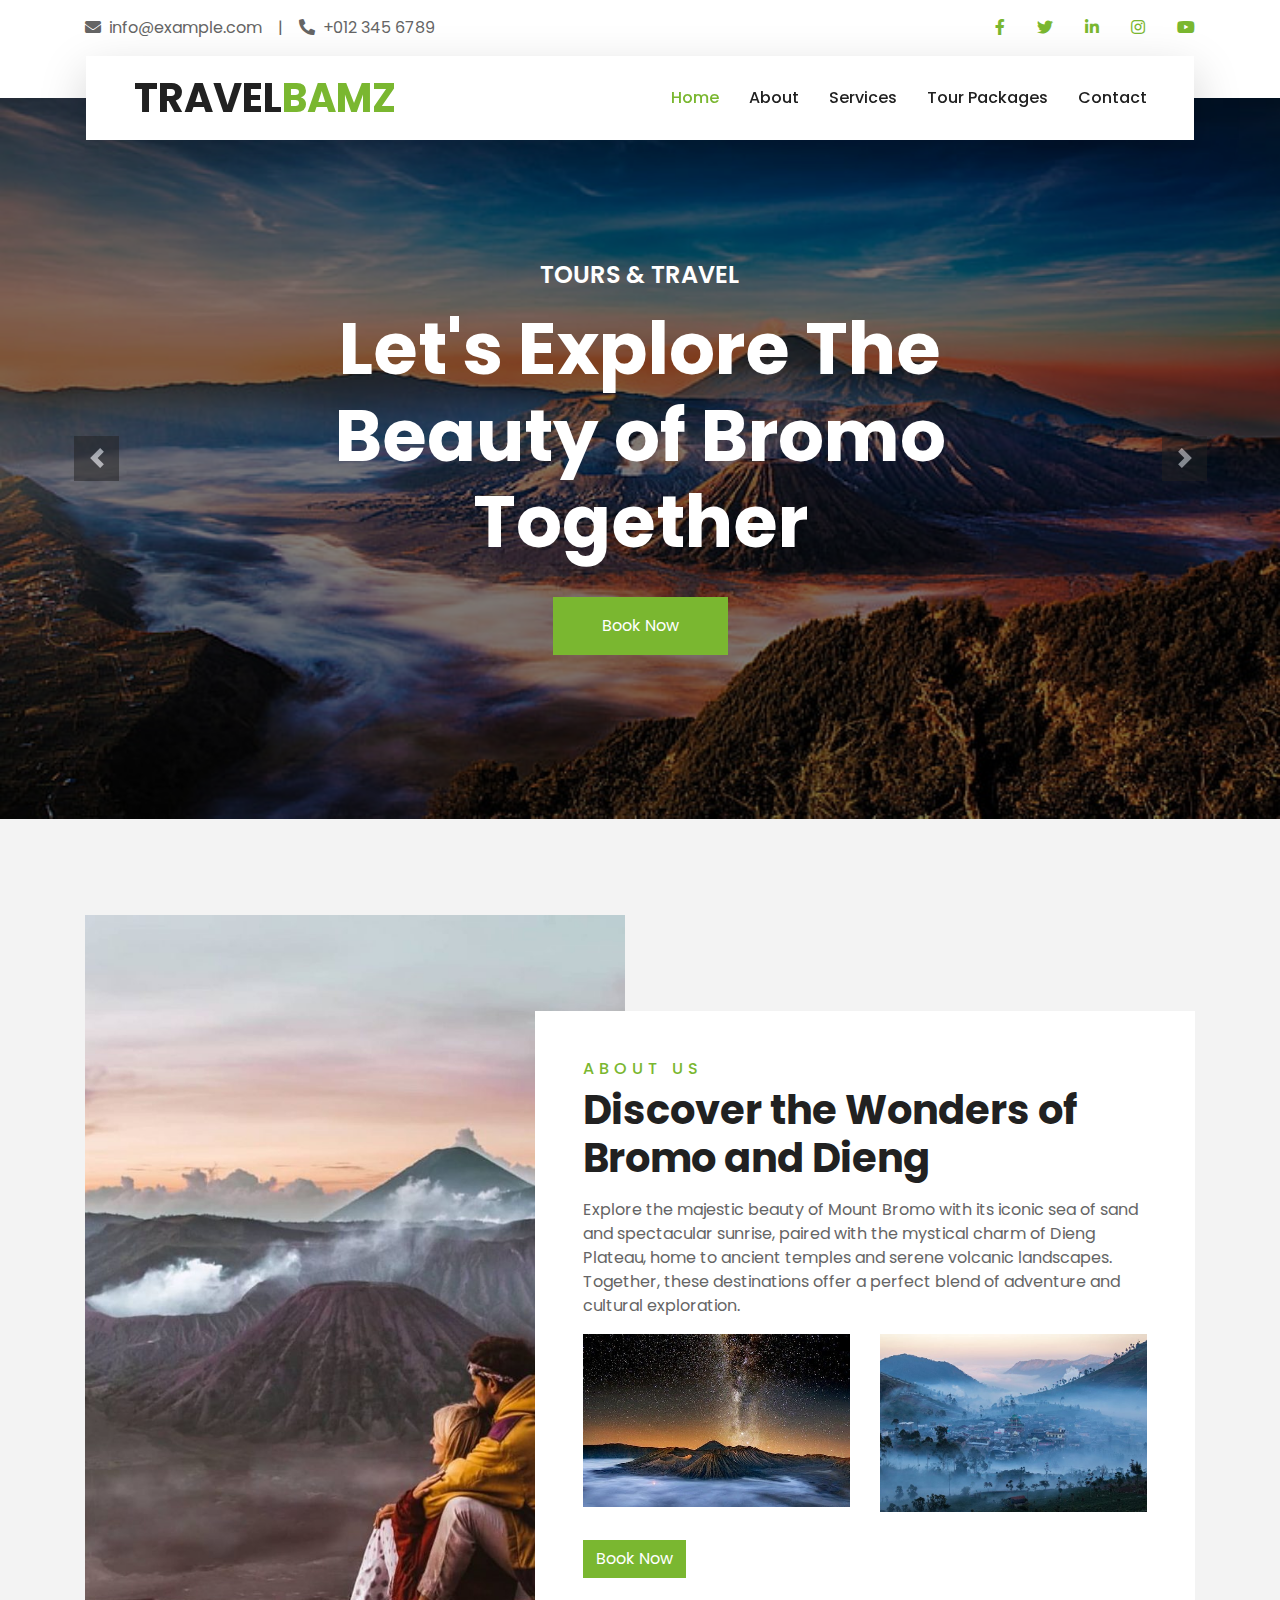
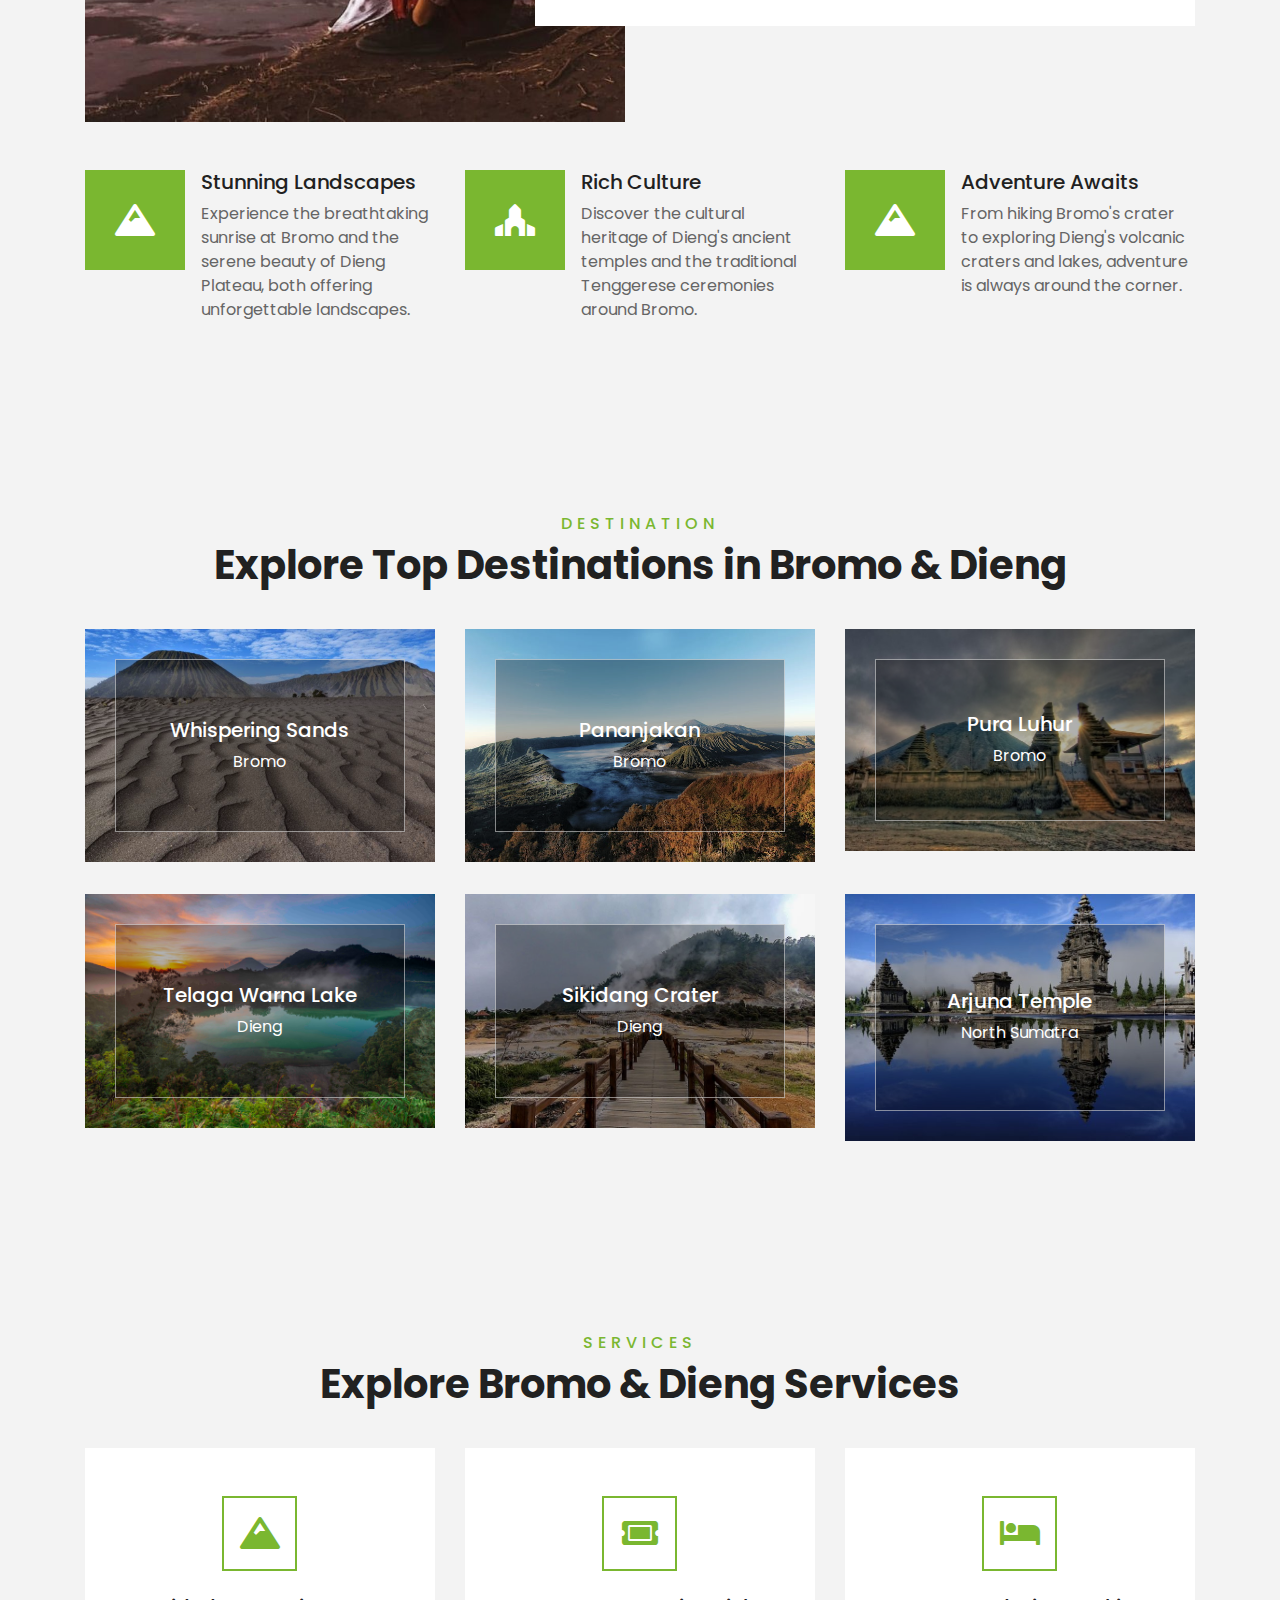
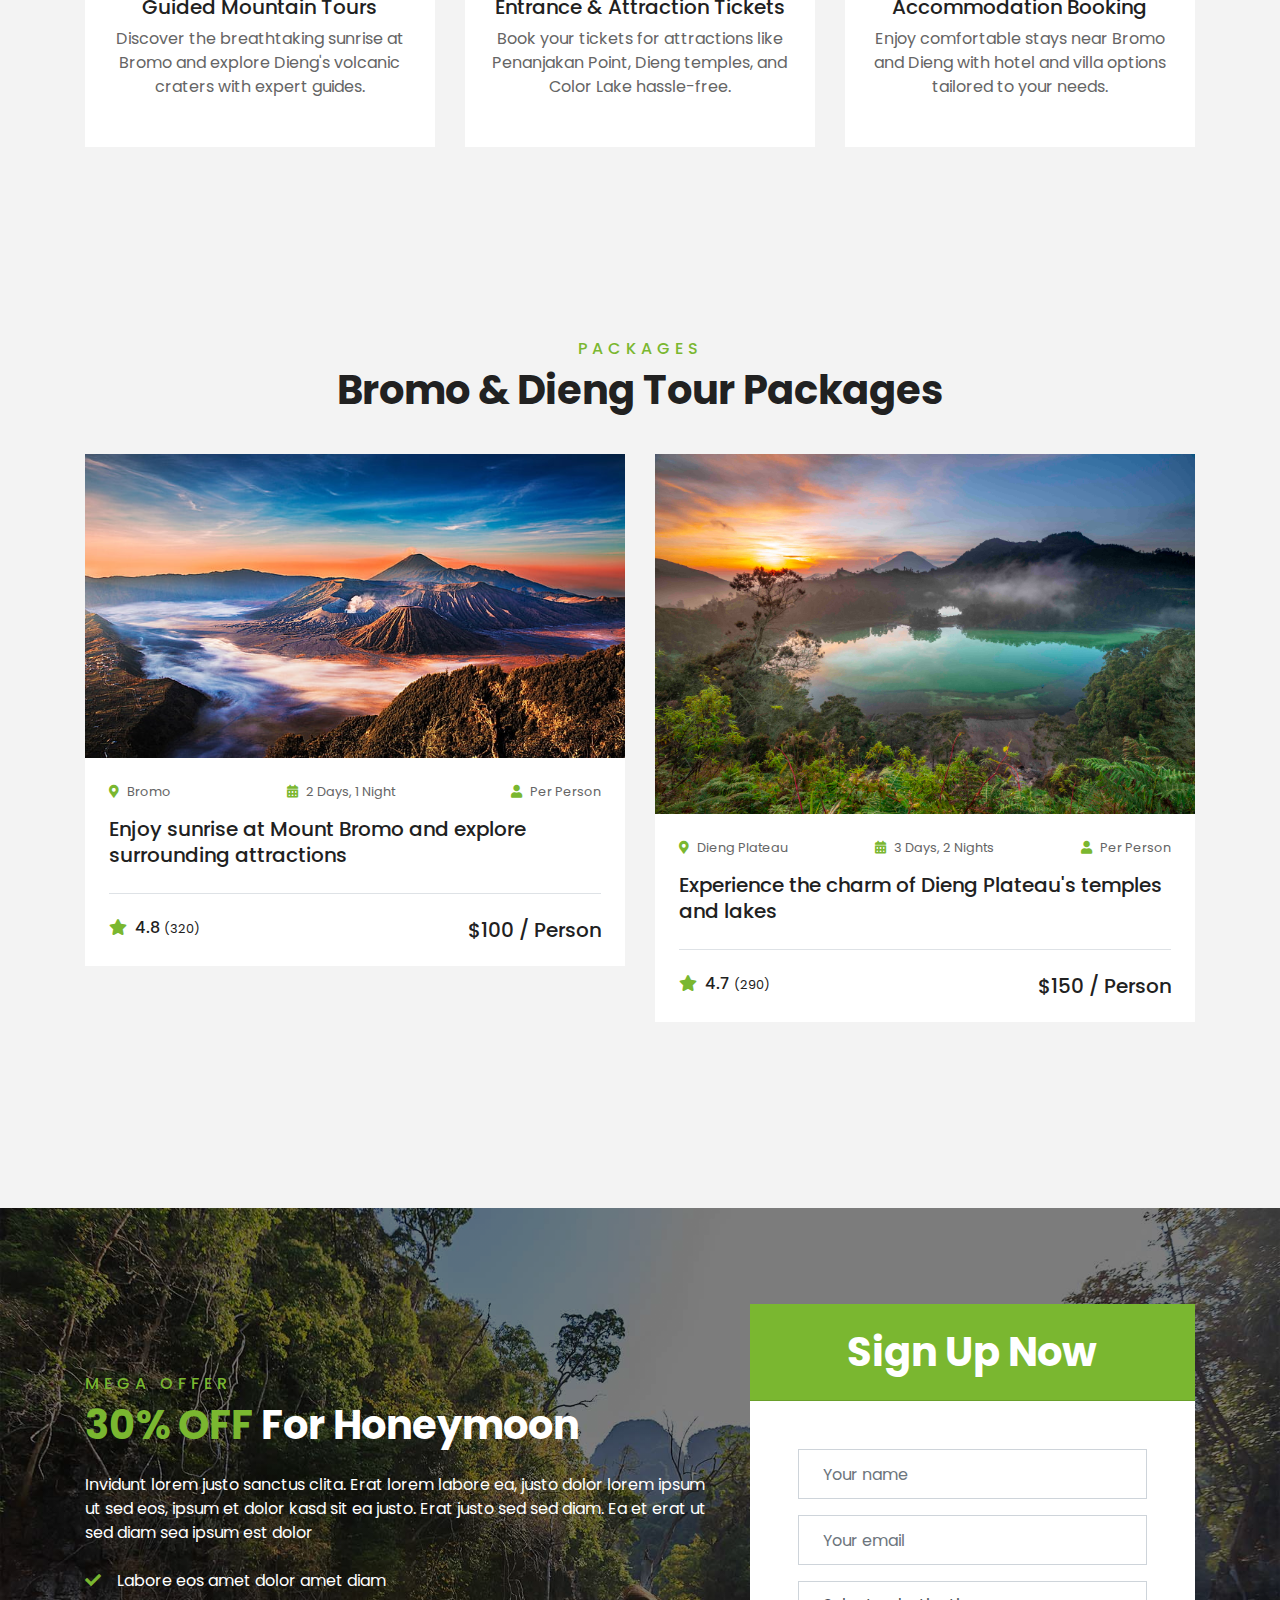
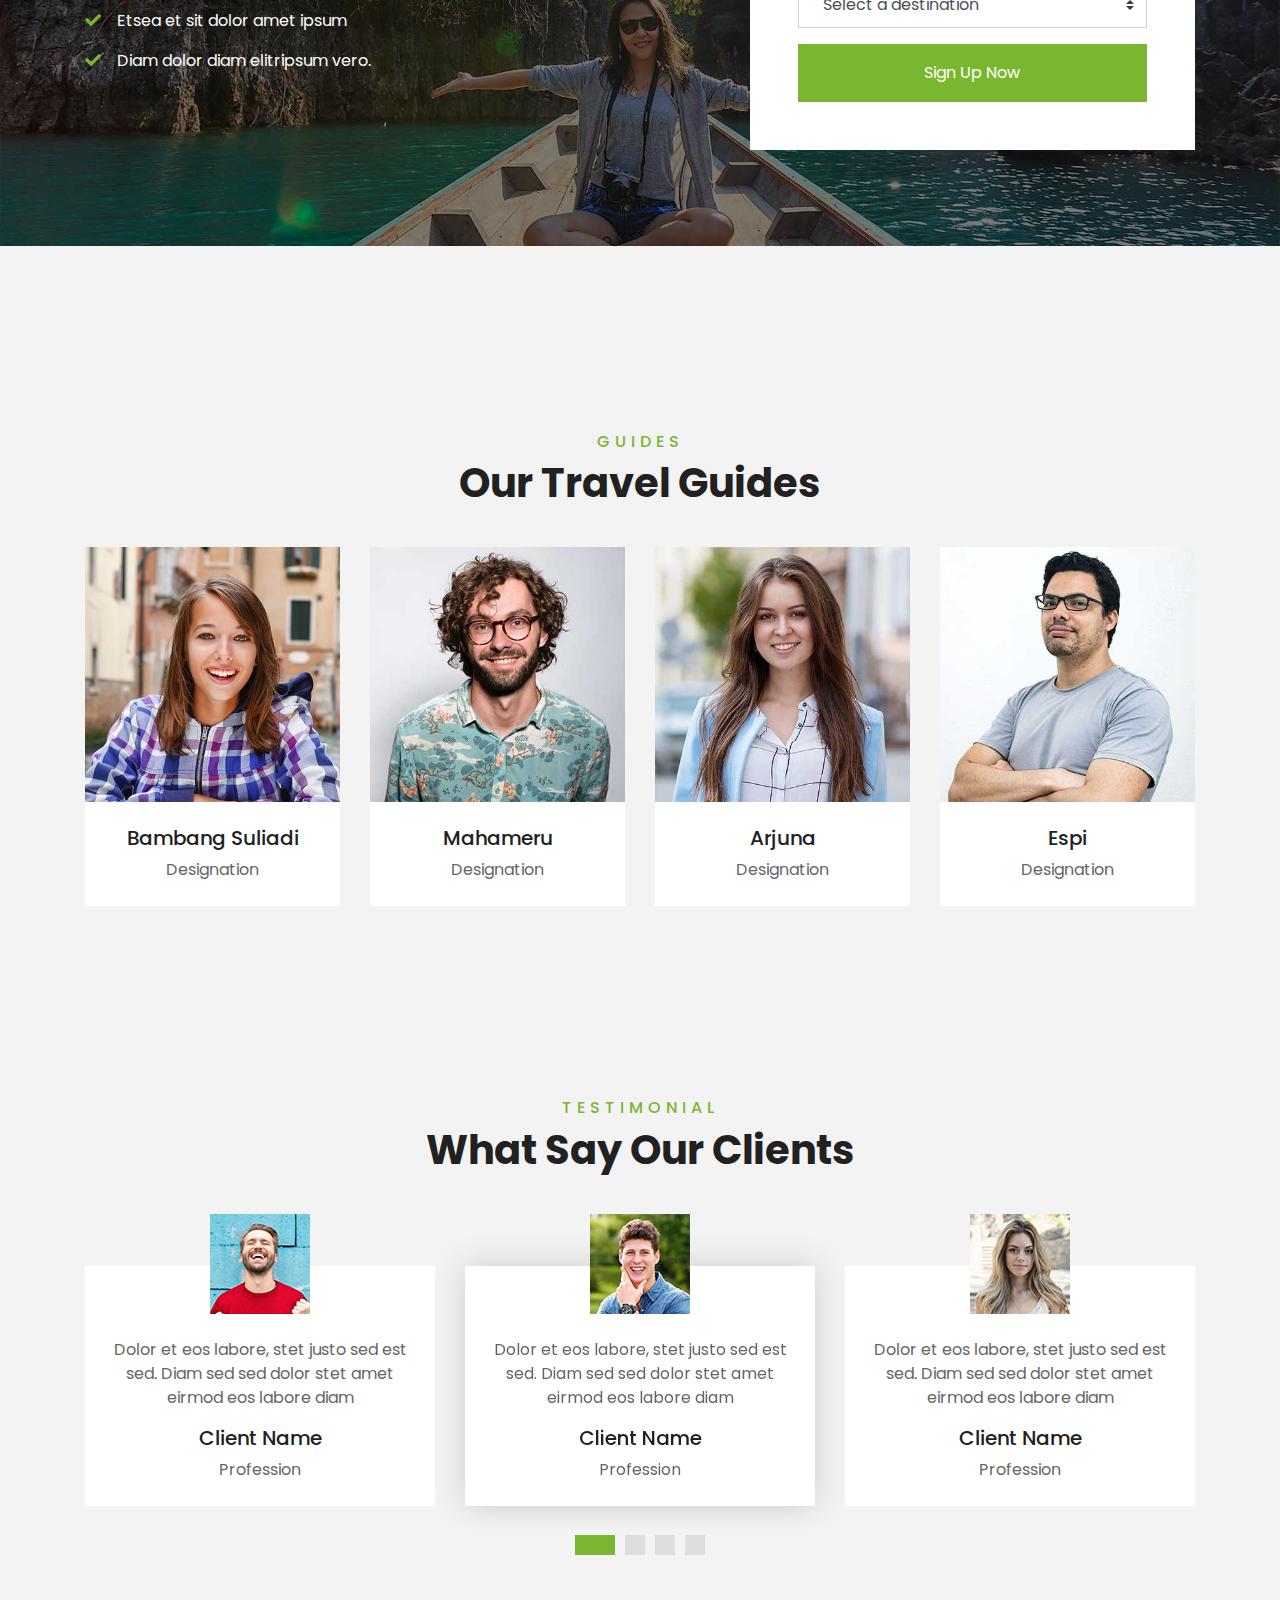
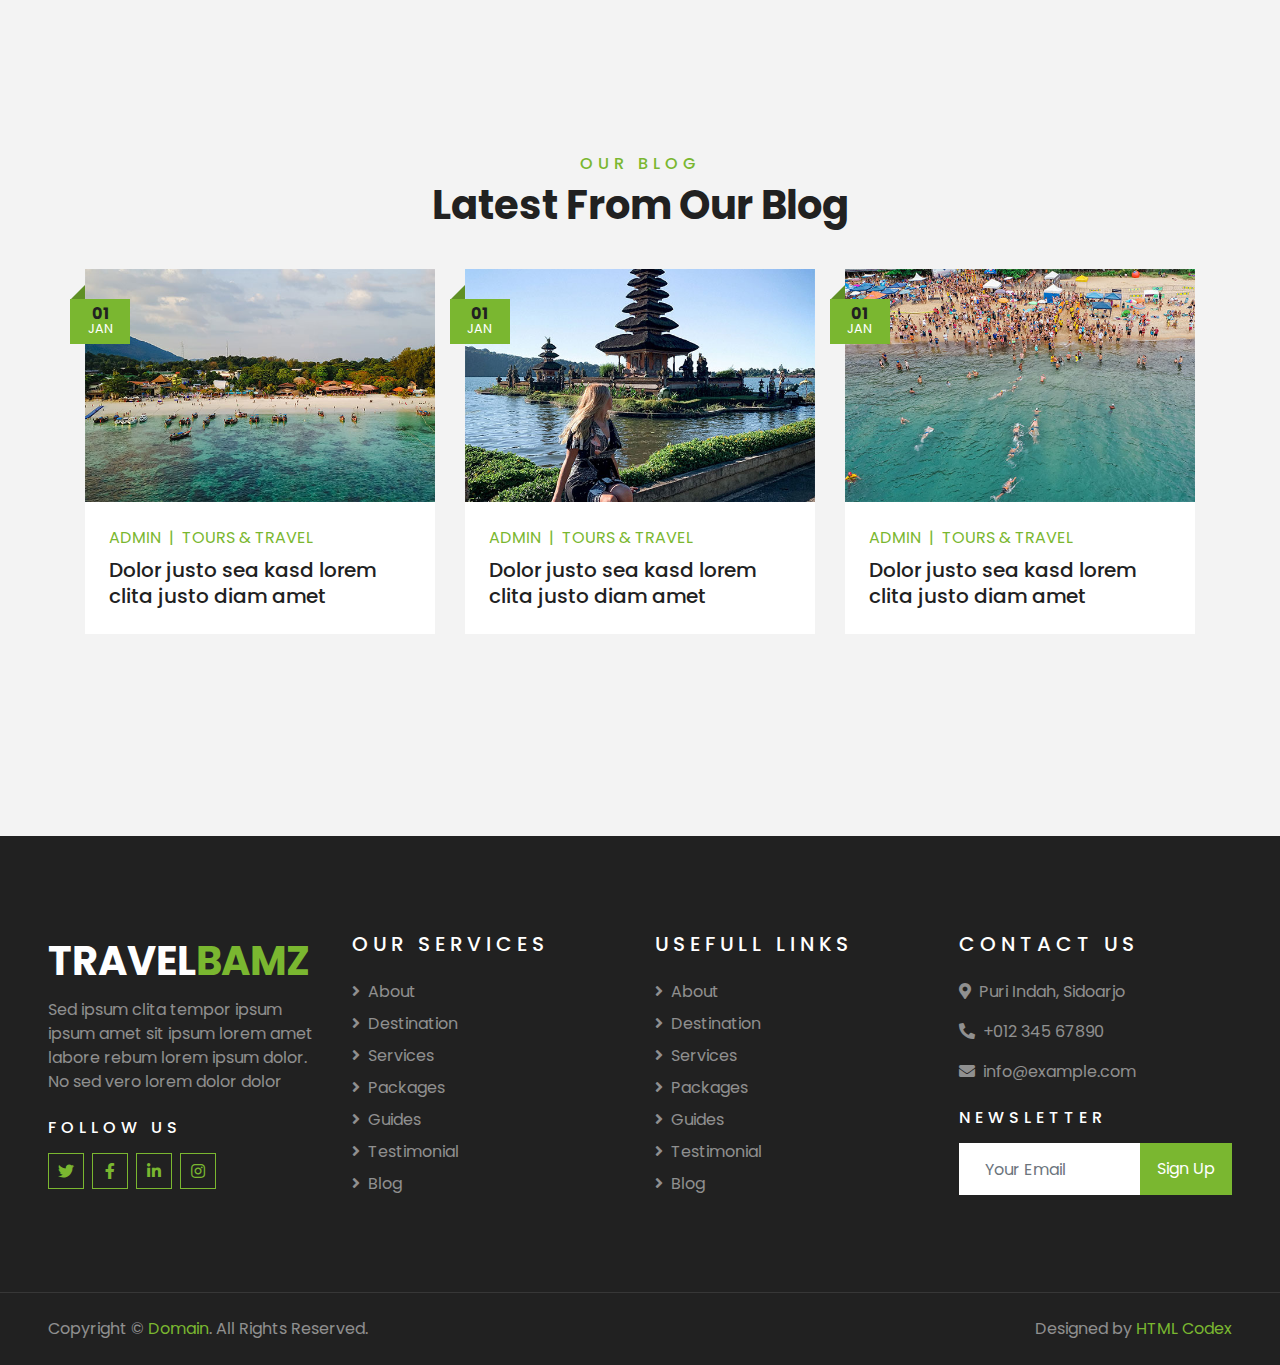
<file: index.html>
<!DOCTYPE html>
<html lang="en">

<head>
    <meta charset="utf-8">
    <title>TRAVELER - Free Travel Website Template</title>
    <meta content="width=device-width, initial-scale=1.0" name="viewport">
    <meta content="Free HTML Templates" name="keywords">
    <meta content="Free HTML Templates" name="description">

    <!-- Favicon -->
    <link href="img/favicon.ico" rel="icon">

    <!-- Google Web Fonts -->
    <link rel="preconnect" href="https://fonts.gstatic.com">
    <link href="https://fonts.googleapis.com/css2?family=Poppins:wght@400;500;600;700&display=swap" rel="stylesheet"> 

    <!-- Font Awesome -->
    <link href="https://cdnjs.cloudflare.com/ajax/libs/font-awesome/5.10.0/css/all.min.css" rel="stylesheet">

    <!-- Libraries Stylesheet -->
    <link href="lib/owlcarousel/assets/owl.carousel.min.css" rel="stylesheet">
    <link href="lib/tempusdominus/css/tempusdominus-bootstrap-4.min.css" rel="stylesheet" />

    <!-- Customized Bootstrap Stylesheet -->
    <link href="css/style.css" rel="stylesheet">
</head>

<body>
    <!-- Topbar Start -->
    <div class="container-fluid bg-light pt-3 d-none d-lg-block">
        <div class="container">
            <div class="row">
                <div class="col-lg-6 text-center text-lg-left mb-2 mb-lg-0">
                    <div class="d-inline-flex align-items-center">
                        <p><i class="fa fa-envelope mr-2"></i>info@example.com</p>
                        <p class="text-body px-3">|</p>
                        <p><i class="fa fa-phone-alt mr-2"></i>+012 345 6789</p>
                    </div>
                </div>
                <div class="col-lg-6 text-center text-lg-right">
                    <div class="d-inline-flex align-items-center">
                        <a class="text-primary px-3" href="">
                            <i class="fab fa-facebook-f"></i>
                        </a>
                        <a class="text-primary px-3" href="">
                            <i class="fab fa-twitter"></i>
                        </a>
                        <a class="text-primary px-3" href="">
                            <i class="fab fa-linkedin-in"></i>
                        </a>
                        <a class="text-primary px-3" href="">
                            <i class="fab fa-instagram"></i>
                        </a>
                        <a class="text-primary pl-3" href="">
                            <i class="fab fa-youtube"></i>
                        </a>
                    </div>
                </div>
            </div>
        </div>
    </div>
    <!-- Topbar End -->


    <!-- Navbar Start -->
    <div class="container-fluid position-relative nav-bar p-0">
        <div class="container-lg position-relative p-0 px-lg-3" style="z-index: 9;">
            <nav class="navbar navbar-expand-lg bg-light navbar-light shadow-lg py-3 py-lg-0 pl-3 pl-lg-5">
                <a href="" class="navbar-brand">
                    <h1 class="m-0 text-primary"><span class="text-dark">TRAVEL</span>BAMZ</h1>
                </a>
                <button type="button" class="navbar-toggler" data-toggle="collapse" data-target="#navbarCollapse">
                    <span class="navbar-toggler-icon"></span>
                </button>
                <div class="collapse navbar-collapse justify-content-between px-3" id="navbarCollapse">
                    <div class="navbar-nav ml-auto py-0">
                        <a href="index.html" class="nav-item nav-link active">Home</a>
                        <a href="about.html" class="nav-item nav-link">About</a>
                        <a href="service.html" class="nav-item nav-link">Services</a>
                        <a href="package.html" class="nav-item nav-link">Tour Packages</a>
                        <a href="contact.html" class="nav-item nav-link">Contact</a>
                    </div>
                </div>
            </nav>
        </div>
    </div>
    <!-- Navbar End -->


    <!-- Carousel Start -->
    <div class="container-fluid p-0">
        <div id="header-carousel" class="carousel slide" data-ride="carousel">
            <div class="carousel-inner">
                <div class="carousel-item active">
                    <img class="w-100" src="img/bromo.jpg" alt="Image">
                    <div class="carousel-caption d-flex flex-column align-items-center justify-content-center">
                        <div class="p-3" style="max-width: 900px;">
                            <h4 class="text-white text-uppercase mb-md-3">Tours & Travel</h4>
                            <h1 class="display-3 text-white mb-md-4">Let's Explore The Beauty of Bromo Together</h1>
                            <a href="" class="btn btn-primary py-md-3 px-md-5 mt-2">Book Now</a>
                        </div>
                    </div>
                </div>
                <div class="carousel-item">
                    <img class="w-100" src="img/dieng.jpg" alt="Image">
                    <div class="carousel-caption d-flex flex-column align-items-center justify-content-center">
                        <div class="p-3" style="max-width: 900px;">
                            <h4 class="text-white text-uppercase mb-md-3">Tours & Travel</h4>
                            <h1 class="display-3 text-white mb-md-4">Dieng is Heaven Above The Clouds, Enjoy its Beauty Together</h1>
                            <a href="" class="btn btn-primary py-md-3 px-md-5 mt-2">Book Now</a>
                        </div>
                    </div>
                </div>
            </div>
            <a class="carousel-control-prev" href="#header-carousel" data-slide="prev">
                <div class="btn btn-dark" style="width: 45px; height: 45px;">
                    <span class="carousel-control-prev-icon mb-n2"></span>
                </div>
            </a>
            <a class="carousel-control-next" href="#header-carousel" data-slide="next">
                <div class="btn btn-dark" style="width: 45px; height: 45px;">
                    <span class="carousel-control-next-icon mb-n2"></span>
                </div>
            </a>
        </div>
    </div>
    <!-- Carousel End -->


    <!-- Booking Start -->
    <!-- <div class="container-fluid booking mt-5 pb-5">
        <div class="container pb-5">
            <div class="bg-light shadow" style="padding: 30px;">
                <div class="row align-items-center" style="min-height: 60px;">
                    <div class="col-md-10">
                        <div class="row">
                            <div class="col-md-3">
                                <div class="mb-3 mb-md-0">
                                    <select class="custom-select px-4" style="height: 47px;">
                                        <option selected>Destination</option>
                                        <option value="1">Destination 1</option>
                                        <option value="2">Destination 1</option>
                                        <option value="3">Destination 1</option>
                                    </select>
                                </div>
                            </div>
                            <div class="col-md-3">
                                <div class="mb-3 mb-md-0">
                                    <div class="date" id="date1" data-target-input="nearest">
                                        <input type="text" class="form-control p-4 datetimepicker-input" placeholder="Depart Date" data-target="#date1" data-toggle="datetimepicker"/>
                                    </div>
                                </div>
                            </div>
                            <div class="col-md-3">
                                <div class="mb-3 mb-md-0">
                                    <div class="date" id="date2" data-target-input="nearest">
                                        <input type="text" class="form-control p-4 datetimepicker-input" placeholder="Return Date" data-target="#date2" data-toggle="datetimepicker"/>
                                    </div>
                                </div>
                            </div>
                            <div class="col-md-3">
                                <div class="mb-3 mb-md-0">
                                    <select class="custom-select px-4" style="height: 47px;">
                                        <option selected>Duration</option>
                                        <option value="1">Duration 1</option>
                                        <option value="2">Duration 1</option>
                                        <option value="3">Duration 1</option>
                                    </select>
                                </div>
                            </div>
                        </div>
                    </div>
                    <div class="col-md-2">
                        <button class="btn btn-primary btn-block" type="submit" style="height: 47px; margin-top: -2px;">Submit</button>
                    </div>
                </div>
            </div>
        </div>
    </div> -->
    <!-- Booking End -->


    <!-- About Start -->
    <div class="container-fluid py-5">
        <div class="container pt-5">
            <div class="row">
                <div class="col-lg-6" style="min-height: 500px;">
                    <div class="position-relative h-100">
                        <img class="position-absolute w-100 h-100" src="img/about.jpg" style="object-fit: cover;">
                    </div>
                </div>
                <div class="col-lg-6 pt-5 pb-lg-5">
                    <div class="about-text bg-white p-4 p-lg-5 my-lg-5">
                        <h6 class="text-primary text-uppercase" style="letter-spacing: 5px;">About Us</h6>
                        <h1 class="mb-3">Discover the Wonders of Bromo and Dieng</h1>
                        <p>Explore the majestic beauty of Mount Bromo with its iconic sea of sand and spectacular sunrise, paired with the mystical charm of Dieng Plateau, home to ancient temples and serene volcanic landscapes. Together, these destinations offer a perfect blend of adventure and cultural exploration.</p>
                        <div class="row mb-4">
                            <div class="col-6">
                                <img class="img-fluid" src="img/about-1.jpeg" alt="">
                            </div>
                            <div class="col-6">
                                <img class="img-fluid" src="img/about-2.jpg" alt="">
                            </div>
                        </div>
                        <a href="" class="btn btn-primary mt-1">Book Now</a>
                    </div>
                </div>
            </div>
        </div>
    </div>
    <!-- About End -->


    <!-- Feature Start -->
    <div class="container-fluid pb-5">
        <div class="container pb-5">
            <div class="row">
                <div class="col-md-4">
                    <div class="d-flex mb-4 mb-lg-0">
                        <div class="d-flex flex-shrink-0 align-items-center justify-content-center bg-primary mr-3" style="height: 100px; width: 100px;">
                            <i class="fa fa-2x fa-mountain text-white"></i>
                        </div>
                        <div class="d-flex flex-column">
                            <h5 class="">Stunning Landscapes</h5>
                            <p class="m-0">Experience the breathtaking sunrise at Bromo and the serene beauty of Dieng Plateau, both offering unforgettable landscapes.</p>
                        </div>
                    </div>
                </div>
                <div class="col-md-4">
                    <div class="d-flex mb-4 mb-lg-0">
                        <div class="d-flex flex-shrink-0 align-items-center justify-content-center bg-primary mr-3" style="height: 100px; width: 100px;">
                            <i class="fa fa-2x fa-place-of-worship text-white"></i>
                        </div>
                        <div class="d-flex flex-column">
                            <h5 class="">Rich Culture</h5>
                            <p class="m-0">Discover the cultural heritage of Dieng's ancient temples and the traditional Tenggerese ceremonies around Bromo.</p>
                        </div>
                    </div>
                </div>
                <div class="col-md-4">
                    <div class="d-flex mb-4 mb-lg-0">
                        <div class="d-flex flex-shrink-0 align-items-center justify-content-center bg-primary mr-3" style="height: 100px; width: 100px;">
                            <i class="fa fa-2x fa-mountain text-white"></i>
                        </div>
                        <div class="d-flex flex-column">
                            <h5 class="">Adventure Awaits</h5>
                            <p class="m-0">From hiking Bromo's crater to exploring Dieng's volcanic craters and lakes, adventure is always around the corner.</p>
                        </div>
                    </div>
                </div>
            </div>
        </div>
    </div>
    <!-- Feature End -->

    <!-- Destination Start -->
    <div class="container-fluid py-5">
        <div class="container pt-5 pb-3">
            <div class="text-center mb-3 pb-3">
                <h6 class="text-primary text-uppercase" style="letter-spacing: 5px;">Destination</h6>
                <h1>Explore Top Destinations in Bromo & Dieng</h1>
            </div>
            <div class="row">
                <div class="col-lg-4 col-md-6 mb-4">
                    <div class="destination-item position-relative overflow-hidden mb-2">
                        <img class="img-fluid" src="img/pasir-berbisik.jpg" alt="Whispering Sands">
                        <a class="destination-overlay text-white text-decoration-none" href="">
                            <h5 class="text-white">Whispering Sands</h5>
                            <span>Bromo</span>
                        </a>
                    </div>
                </div>
                <div class="col-lg-4 col-md-6 mb-4">
                    <div class="destination-item position-relative overflow-hidden mb-2">
                        <img class="img-fluid" src="img/pananjakan.jpg" alt="Pananjakan">
                        <a class="destination-overlay text-white text-decoration-none" href="">
                            <h5 class="text-white">Pananjakan</h5>
                            <span>Bromo</span>
                        </a>
                    </div>
                </div>
                <div class="col-lg-4 col-md-6 mb-4">
                    <div class="destination-item position-relative overflow-hidden mb-2">
                        <img class="img-fluid" src="img/pura-luhur.jpg" alt="Pura Luhur">
                        <a class="destination-overlay text-white text-decoration-none" href="">
                            <h5 class="text-white">Pura Luhur</h5>
                            <span>Bromo</span>
                        </a>
                    </div>
                </div>
                <div class="col-lg-4 col-md-6 mb-4">
                    <div class="destination-item position-relative overflow-hidden mb-2">
                        <img class="img-fluid" src="img/telaga-warna.jpg" alt="Lake Telaga Warna Lake">
                        <a class="destination-overlay text-white text-decoration-none" href="">
                            <h5 class="text-white">Telaga Warna Lake</h5>
                            <span>Dieng</span>
                        </a>
                    </div>
                </div>
                <div class="col-lg-4 col-md-6 mb-4">
                    <div class="destination-item position-relative overflow-hidden mb-2">
                        <img class="img-fluid" src="img/kawah-sikidang.jpg" alt="Sikidang Crater">
                        <a class="destination-overlay text-white text-decoration-none" href="">
                            <h5 class="text-white">Sikidang Crater</h5>
                            <span>Dieng</span>
                        </a>
                    </div>
                </div>
                <div class="col-lg-4 col-md-6 mb-4">
                    <div class="destination-item position-relative overflow-hidden mb-2">
                        <img class="img-fluid" src="img/candi-arjuna.jpg" alt="Arjuna Temple">
                        <a class="destination-overlay text-white text-decoration-none" href="">
                            <h5 class="text-white">Arjuna Temple</h5>
                            <span>North Sumatra</span>
                        </a>
                    </div>
                </div>
            </div>
        </div>
    </div>
    <!-- Destination End -->

    <!-- Service Start -->
    <div class="container-fluid py-5">
        <div class="container pt-5 pb-3">
            <div class="text-center mb-3 pb-3">
                <h6 class="text-primary text-uppercase" style="letter-spacing: 5px;">Services</h6>
                <h1>Explore Bromo & Dieng Services</h1>
            </div>
            <div class="row">
                <div class="col-lg-4 col-md-6 mb-4">
                    <div class="service-item bg-white text-center mb-2 py-5 px-4">
                        <i class="fa fa-2x fa-mountain mx-auto mb-4"></i>
                        <h5 class="mb-2">Guided Mountain Tours</h5>
                        <p class="m-0">Discover the breathtaking sunrise at Bromo and explore Dieng's volcanic craters with expert guides.</p>
                    </div>
                </div>
                <div class="col-lg-4 col-md-6 mb-4">
                    <div class="service-item bg-white text-center mb-2 py-5 px-4">
                        <i class="fa fa-2x fa-ticket-alt mx-auto mb-4"></i>
                        <h5 class="mb-2">Entrance & Attraction Tickets</h5>
                        <p class="m-0">Book your tickets for attractions like Penanjakan Point, Dieng temples, and Color Lake hassle-free.</p>
                    </div>
                </div>
                <div class="col-lg-4 col-md-6 mb-4">
                    <div class="service-item bg-white text-center mb-2 py-5 px-4">
                        <i class="fa fa-2x fa-bed mx-auto mb-4"></i>
                        <h5 class="mb-2">Accommodation Booking</h5>
                        <p class="m-0">Enjoy comfortable stays near Bromo and Dieng with hotel and villa options tailored to your needs.</p>
                    </div>
                </div>
            </div>
        </div>
    </div>
    <!-- Service End -->

    <!-- Packages Start -->
<div class="container-fluid py-5">
    <div class="container pt-5 pb-3">
        <div class="text-center mb-3 pb-3">
            <h6 class="text-primary text-uppercase" style="letter-spacing: 5px;">Packages</h6>
            <h1>Bromo & Dieng Tour Packages</h1>
        </div>
        <div class="row">
            <!-- Bromo Package -->
            <div class="col-lg-6 col-md-6 mb-4">
                <div class="package-item bg-white mb-2">
                    <img class="img-fluid package-img" src="img/bromo.jpg" alt="Bromo Package">
                    
                    <div class="p-4">
                        <div class="d-flex justify-content-between mb-3">
                            <small class="m-0"><i class="fa fa-map-marker-alt text-primary mr-2"></i>Bromo</small>
                            <small class="m-0"><i class="fa fa-calendar-alt text-primary mr-2"></i>2 Days, 1 Night</small>
                            <small class="m-0"><i class="fa fa-user text-primary mr-2"></i>Per Person</small>
                        </div>
                        <a class="h5 text-decoration-none" href="">Enjoy sunrise at Mount Bromo and explore surrounding attractions</a>
                        <div class="border-top mt-4 pt-4">
                            <div class="d-flex justify-content-between">
                                <h6 class="m-0"><i class="fa fa-star text-primary mr-2"></i>4.8 <small>(320)</small></h6>
                                <h5 class="m-0">$100 / Person</h5>
                            </div>
                        </div>
                    </div>
                </div>
            </div>
            <!-- Dieng Package -->
            <div class="col-lg-6 col-md-6 mb-4">
                <div class="package-item bg-white mb-2">
                    <img class="img-fluid package-img" src="img/telaga-warna.jpg" alt="Dieng Package">
                    <div class="p-4">
                        <div class="d-flex justify-content-between mb-3">
                            <small class="m-0"><i class="fa fa-map-marker-alt text-primary mr-2"></i>Dieng Plateau</small>
                            <small class="m-0"><i class="fa fa-calendar-alt text-primary mr-2"></i>3 Days, 2 Nights</small>
                            <small class="m-0"><i class="fa fa-user text-primary mr-2"></i>Per Person</small>
                        </div>
                        <a class="h5 text-decoration-none" href="">Experience the charm of Dieng Plateau's temples and lakes</a>
                        <div class="border-top mt-4 pt-4">
                            <div class="d-flex justify-content-between">
                                <h6 class="m-0"><i class="fa fa-star text-primary mr-2"></i>4.7 <small>(290)</small></h6>
                                <h5 class="m-0">$150 / Person</h5>
                            </div>
                        </div>
                    </div>
                </div>
            </div>
        </div>
    </div>
</div>
<!-- Packages End -->


    <!-- Registration Start -->
    <div class="container-fluid bg-registration py-5" style="margin: 90px 0;">
        <div class="container py-5">
            <div class="row align-items-center">
                <div class="col-lg-7 mb-5 mb-lg-0">
                    <div class="mb-4">
                        <h6 class="text-primary text-uppercase" style="letter-spacing: 5px;">Mega Offer</h6>
                        <h1 class="text-white"><span class="text-primary">30% OFF</span> For Honeymoon</h1>
                    </div>
                    <p class="text-white">Invidunt lorem justo sanctus clita. Erat lorem labore ea, justo dolor lorem ipsum ut sed eos,
                        ipsum et dolor kasd sit ea justo. Erat justo sed sed diam. Ea et erat ut sed diam sea ipsum est
                        dolor</p>
                    <ul class="list-inline text-white m-0">
                        <li class="py-2"><i class="fa fa-check text-primary mr-3"></i>Labore eos amet dolor amet diam</li>
                        <li class="py-2"><i class="fa fa-check text-primary mr-3"></i>Etsea et sit dolor amet ipsum</li>
                        <li class="py-2"><i class="fa fa-check text-primary mr-3"></i>Diam dolor diam elitripsum vero.</li>
                    </ul>
                </div>
                <div class="col-lg-5">
                    <div class="card border-0">
                        <div class="card-header bg-primary text-center p-4">
                            <h1 class="text-white m-0">Sign Up Now</h1>
                        </div>
                        <div class="card-body rounded-bottom bg-white p-5">
                            <form>
                                <div class="form-group">
                                    <input type="text" class="form-control p-4" placeholder="Your name" required="required" />
                                </div>
                                <div class="form-group">
                                    <input type="email" class="form-control p-4" placeholder="Your email" required="required" />
                                </div>
                                <div class="form-group">
                                    <select class="custom-select px-4" style="height: 47px;">
                                        <option selected>Select a destination</option>
                                        <option value="1">destination 1</option>
                                        <option value="2">destination 1</option>
                                        <option value="3">destination 1</option>
                                    </select>
                                </div>
                                <div>
                                    <button class="btn btn-primary btn-block py-3" type="submit">Sign Up Now</button>
                                </div>
                            </form>
                        </div>
                    </div>
                </div>
            </div>
        </div>
    </div>
    <!-- Registration End -->


    <!-- Team Start -->
    <div class="container-fluid py-5">
        <div class="container pt-5 pb-3">
            <div class="text-center mb-3 pb-3">
                <h6 class="text-primary text-uppercase" style="letter-spacing: 5px;">Guides</h6>
                <h1>Our Travel Guides</h1>
            </div>
            <div class="row">
                <div class="col-lg-3 col-md-4 col-sm-6 pb-2">
                    <div class="team-item bg-white mb-4">
                        <div class="team-img position-relative overflow-hidden">
                            <img class="img-fluid w-100" src="img/team-1.jpg" alt="">
                            <div class="team-social">
                                <a class="btn btn-outline-primary btn-square" href=""><i class="fab fa-twitter"></i></a>
                                <a class="btn btn-outline-primary btn-square" href=""><i class="fab fa-facebook-f"></i></a>
                                <a class="btn btn-outline-primary btn-square" href=""><i class="fab fa-instagram"></i></a>
                                <a class="btn btn-outline-primary btn-square" href=""><i class="fab fa-linkedin-in"></i></a>
                            </div>
                        </div>
                        <div class="text-center py-4">
                            <h5 class="text-truncate">Bambang Suliadi</h5>
                            <p class="m-0">Designation</p>
                        </div>
                    </div>
                </div>
                <div class="col-lg-3 col-md-4 col-sm-6 pb-2">
                    <div class="team-item bg-white mb-4">
                        <div class="team-img position-relative overflow-hidden">
                            <img class="img-fluid w-100" src="img/team-2.jpg" alt="">
                            <div class="team-social">
                                <a class="btn btn-outline-primary btn-square" href=""><i class="fab fa-twitter"></i></a>
                                <a class="btn btn-outline-primary btn-square" href=""><i class="fab fa-facebook-f"></i></a>
                                <a class="btn btn-outline-primary btn-square" href=""><i class="fab fa-instagram"></i></a>
                                <a class="btn btn-outline-primary btn-square" href=""><i class="fab fa-linkedin-in"></i></a>
                            </div>
                        </div>
                        <div class="text-center py-4">
                            <h5 class="text-truncate">Mahameru</h5>
                            <p class="m-0">Designation</p>
                        </div>
                    </div>
                </div>
                <div class="col-lg-3 col-md-4 col-sm-6 pb-2">
                    <div class="team-item bg-white mb-4">
                        <div class="team-img position-relative overflow-hidden">
                            <img class="img-fluid w-100" src="img/team-3.jpg" alt="">
                            <div class="team-social">
                                <a class="btn btn-outline-primary btn-square" href=""><i class="fab fa-twitter"></i></a>
                                <a class="btn btn-outline-primary btn-square" href=""><i class="fab fa-facebook-f"></i></a>
                                <a class="btn btn-outline-primary btn-square" href=""><i class="fab fa-instagram"></i></a>
                                <a class="btn btn-outline-primary btn-square" href=""><i class="fab fa-linkedin-in"></i></a>
                            </div>
                        </div>
                        <div class="text-center py-4">
                            <h5 class="text-truncate">Arjuna</h5>
                            <p class="m-0">Designation</p>
                        </div>
                    </div>
                </div>
                <div class="col-lg-3 col-md-4 col-sm-6 pb-2">
                    <div class="team-item bg-white mb-4">
                        <div class="team-img position-relative overflow-hidden">
                            <img class="img-fluid w-100" src="img/team-4.jpg" alt="">
                            <div class="team-social">
                                <a class="btn btn-outline-primary btn-square" href=""><i class="fab fa-twitter"></i></a>
                                <a class="btn btn-outline-primary btn-square" href=""><i class="fab fa-facebook-f"></i></a>
                                <a class="btn btn-outline-primary btn-square" href=""><i class="fab fa-instagram"></i></a>
                                <a class="btn btn-outline-primary btn-square" href=""><i class="fab fa-linkedin-in"></i></a>
                            </div>
                        </div>
                        <div class="text-center py-4">
                            <h5 class="text-truncate">Espi</h5>
                            <p class="m-0">Designation</p>
                        </div>
                    </div>
                </div>
            </div>
        </div>
    </div>
    <!-- Team End -->


    <!-- Testimonial Start -->
    <div class="container-fluid py-5">
        <div class="container py-5">
            <div class="text-center mb-3 pb-3">
                <h6 class="text-primary text-uppercase" style="letter-spacing: 5px;">Testimonial</h6>
                <h1>What Say Our Clients</h1>
            </div>
            <div class="owl-carousel testimonial-carousel">
                <div class="text-center pb-4">
                    <img class="img-fluid mx-auto" src="img/testimonial-1.jpg" style="width: 100px; height: 100px;" >
                    <div class="testimonial-text bg-white p-4 mt-n5">
                        <p class="mt-5">Dolor et eos labore, stet justo sed est sed. Diam sed sed dolor stet amet eirmod eos labore diam
                        </p>
                        <h5 class="text-truncate">Client Name</h5>
                        <span>Profession</span>
                    </div>
                </div>
                <div class="text-center">
                    <img class="img-fluid mx-auto" src="img/testimonial-2.jpg" style="width: 100px; height: 100px;" >
                    <div class="testimonial-text bg-white p-4 mt-n5">
                        <p class="mt-5">Dolor et eos labore, stet justo sed est sed. Diam sed sed dolor stet amet eirmod eos labore diam
                        </p>
                        <h5 class="text-truncate">Client Name</h5>
                        <span>Profession</span>
                    </div>
                </div>
                <div class="text-center">
                    <img class="img-fluid mx-auto" src="img/testimonial-3.jpg" style="width: 100px; height: 100px;" >
                    <div class="testimonial-text bg-white p-4 mt-n5">
                        <p class="mt-5">Dolor et eos labore, stet justo sed est sed. Diam sed sed dolor stet amet eirmod eos labore diam
                        </p>
                        <h5 class="text-truncate">Client Name</h5>
                        <span>Profession</span>
                    </div>
                </div>
                <div class="text-center">
                    <img class="img-fluid mx-auto" src="img/testimonial-4.jpg" style="width: 100px; height: 100px;" >
                    <div class="testimonial-text bg-white p-4 mt-n5">
                        <p class="mt-5">Dolor et eos labore, stet justo sed est sed. Diam sed sed dolor stet amet eirmod eos labore diam
                        </p>
                        <h5 class="text-truncate">Client Name</h5>
                        <span>Profession</span>
                    </div>
                </div>
            </div>
        </div>
    </div>
    <!-- Testimonial End -->


    <!-- Blog Start -->
    <div class="container-fluid py-5">
        <div class="container pt-5 pb-3">
            <div class="text-center mb-3 pb-3">
                <h6 class="text-primary text-uppercase" style="letter-spacing: 5px;">Our Blog</h6>
                <h1>Latest From Our Blog</h1>
            </div>
            <div class="row pb-3">
                <div class="col-lg-4 col-md-6 mb-4 pb-2">
                    <div class="blog-item">
                        <div class="position-relative">
                            <img class="img-fluid w-100" src="img/blog-1.jpg" alt="">
                            <div class="blog-date">
                                <h6 class="font-weight-bold mb-n1">01</h6>
                                <small class="text-white text-uppercase">Jan</small>
                            </div>
                        </div>
                        <div class="bg-white p-4">
                            <div class="d-flex mb-2">
                                <a class="text-primary text-uppercase text-decoration-none" href="">Admin</a>
                                <span class="text-primary px-2">|</span>
                                <a class="text-primary text-uppercase text-decoration-none" href="">Tours & Travel</a>
                            </div>
                            <a class="h5 m-0 text-decoration-none" href="">Dolor justo sea kasd lorem clita justo diam amet</a>
                        </div>
                    </div>
                </div>
                <div class="col-lg-4 col-md-6 mb-4 pb-2">
                    <div class="blog-item">
                        <div class="position-relative">
                            <img class="img-fluid w-100" src="img/blog-2.jpg" alt="">
                            <div class="blog-date">
                                <h6 class="font-weight-bold mb-n1">01</h6>
                                <small class="text-white text-uppercase">Jan</small>
                            </div>
                        </div>
                        <div class="bg-white p-4">
                            <div class="d-flex mb-2">
                                <a class="text-primary text-uppercase text-decoration-none" href="">Admin</a>
                                <span class="text-primary px-2">|</span>
                                <a class="text-primary text-uppercase text-decoration-none" href="">Tours & Travel</a>
                            </div>
                            <a class="h5 m-0 text-decoration-none" href="">Dolor justo sea kasd lorem clita justo diam amet</a>
                        </div>
                    </div>
                </div>
                <div class="col-lg-4 col-md-6 mb-4 pb-2">
                    <div class="blog-item">
                        <div class="position-relative">
                            <img class="img-fluid w-100" src="img/blog-3.jpg" alt="">
                            <div class="blog-date">
                                <h6 class="font-weight-bold mb-n1">01</h6>
                                <small class="text-white text-uppercase">Jan</small>
                            </div>
                        </div>
                        <div class="bg-white p-4">
                            <div class="d-flex mb-2">
                                <a class="text-primary text-uppercase text-decoration-none" href="">Admin</a>
                                <span class="text-primary px-2">|</span>
                                <a class="text-primary text-uppercase text-decoration-none" href="">Tours & Travel</a>
                            </div>
                            <a class="h5 m-0 text-decoration-none" href="">Dolor justo sea kasd lorem clita justo diam amet</a>
                        </div>
                    </div>
                </div>
            </div>
        </div>
    </div>
    <!-- Blog End -->


    <!-- Footer Start -->
    <div class="container-fluid bg-dark text-white-50 py-5 px-sm-3 px-lg-5" style="margin-top: 90px;">
        <div class="row pt-5">
            <div class="col-lg-3 col-md-6 mb-5">
                <a href="" class="navbar-brand">
                    <h1 class="text-primary"><span class="text-white">TRAVEL</span>BAMZ</h1>
                </a>
                <p>Sed ipsum clita tempor ipsum ipsum amet sit ipsum lorem amet labore rebum lorem ipsum dolor. No sed vero lorem dolor dolor</p>
                <h6 class="text-white text-uppercase mt-4 mb-3" style="letter-spacing: 5px;">Follow Us</h6>
                <div class="d-flex justify-content-start">
                    <a class="btn btn-outline-primary btn-square mr-2" href="#"><i class="fab fa-twitter"></i></a>
                    <a class="btn btn-outline-primary btn-square mr-2" href="#"><i class="fab fa-facebook-f"></i></a>
                    <a class="btn btn-outline-primary btn-square mr-2" href="#"><i class="fab fa-linkedin-in"></i></a>
                    <a class="btn btn-outline-primary btn-square" href="#"><i class="fab fa-instagram"></i></a>
                </div>
            </div>
            <div class="col-lg-3 col-md-6 mb-5">
                <h5 class="text-white text-uppercase mb-4" style="letter-spacing: 5px;">Our Services</h5>
                <div class="d-flex flex-column justify-content-start">
                    <a class="text-white-50 mb-2" href="#"><i class="fa fa-angle-right mr-2"></i>About</a>
                    <a class="text-white-50 mb-2" href="#"><i class="fa fa-angle-right mr-2"></i>Destination</a>
                    <a class="text-white-50 mb-2" href="#"><i class="fa fa-angle-right mr-2"></i>Services</a>
                    <a class="text-white-50 mb-2" href="#"><i class="fa fa-angle-right mr-2"></i>Packages</a>
                    <a class="text-white-50 mb-2" href="#"><i class="fa fa-angle-right mr-2"></i>Guides</a>
                    <a class="text-white-50 mb-2" href="#"><i class="fa fa-angle-right mr-2"></i>Testimonial</a>
                    <a class="text-white-50" href="#"><i class="fa fa-angle-right mr-2"></i>Blog</a>
                </div>
            </div>
            <div class="col-lg-3 col-md-6 mb-5">
                <h5 class="text-white text-uppercase mb-4" style="letter-spacing: 5px;">Usefull Links</h5>
                <div class="d-flex flex-column justify-content-start">
                    <a class="text-white-50 mb-2" href="#"><i class="fa fa-angle-right mr-2"></i>About</a>
                    <a class="text-white-50 mb-2" href="#"><i class="fa fa-angle-right mr-2"></i>Destination</a>
                    <a class="text-white-50 mb-2" href="#"><i class="fa fa-angle-right mr-2"></i>Services</a>
                    <a class="text-white-50 mb-2" href="#"><i class="fa fa-angle-right mr-2"></i>Packages</a>
                    <a class="text-white-50 mb-2" href="#"><i class="fa fa-angle-right mr-2"></i>Guides</a>
                    <a class="text-white-50 mb-2" href="#"><i class="fa fa-angle-right mr-2"></i>Testimonial</a>
                    <a class="text-white-50" href="#"><i class="fa fa-angle-right mr-2"></i>Blog</a>
                </div>
            </div>
            <div class="col-lg-3 col-md-6 mb-5">
                <h5 class="text-white text-uppercase mb-4" style="letter-spacing: 5px;">Contact Us</h5>
                <p><i class="fa fa-map-marker-alt mr-2"></i>Puri Indah, Sidoarjo</p>
                <p><i class="fa fa-phone-alt mr-2"></i>+012 345 67890</p>
                <p><i class="fa fa-envelope mr-2"></i>info@example.com</p>
                <h6 class="text-white text-uppercase mt-4 mb-3" style="letter-spacing: 5px;">Newsletter</h6>
                <div class="w-100">
                    <div class="input-group">
                        <input type="text" class="form-control border-light" style="padding: 25px;" placeholder="Your Email">
                        <div class="input-group-append">
                            <button class="btn btn-primary px-3">Sign Up</button>
                        </div>
                    </div>
                </div>
            </div>
        </div>
    </div>
    <div class="container-fluid bg-dark text-white border-top py-4 px-sm-3 px-md-5" style="border-color: rgba(256, 256, 256, .1) !important;">
        <div class="row">
            <div class="col-lg-6 text-center text-md-left mb-3 mb-md-0">
                <p class="m-0 text-white-50">Copyright &copy; <a href="#">Domain</a>. All Rights Reserved.</a>
                </p>
            </div>
            <div class="col-lg-6 text-center text-md-right">
                <p class="m-0 text-white-50">Designed by <a href="https://htmlcodex.com">HTML Codex</a>
                </p>
            </div>
        </div>
    </div>
    <!-- Footer End -->


    <!-- Back to Top -->
    <a href="#" class="btn btn-lg btn-primary btn-lg-square back-to-top"><i class="fa fa-angle-double-up"></i></a>


    <!-- JavaScript Libraries -->
    <script src="https://code.jquery.com/jquery-3.4.1.min.js"></script>
    <script src="https://stackpath.bootstrapcdn.com/bootstrap/4.4.1/js/bootstrap.bundle.min.js"></script>
    <script src="lib/easing/easing.min.js"></script>
    <script src="lib/owlcarousel/owl.carousel.min.js"></script>
    <script src="lib/tempusdominus/js/moment.min.js"></script>
    <script src="lib/tempusdominus/js/moment-timezone.min.js"></script>
    <script src="lib/tempusdominus/js/tempusdominus-bootstrap-4.min.js"></script>

    <!-- Contact Javascript File -->
    <script src="mail/jqBootstrapValidation.min.js"></script>
    <script src="mail/contact.js"></script>

    <!-- Template Javascript -->
    <script src="js/main.js"></script>
</body>

</html>
</file>
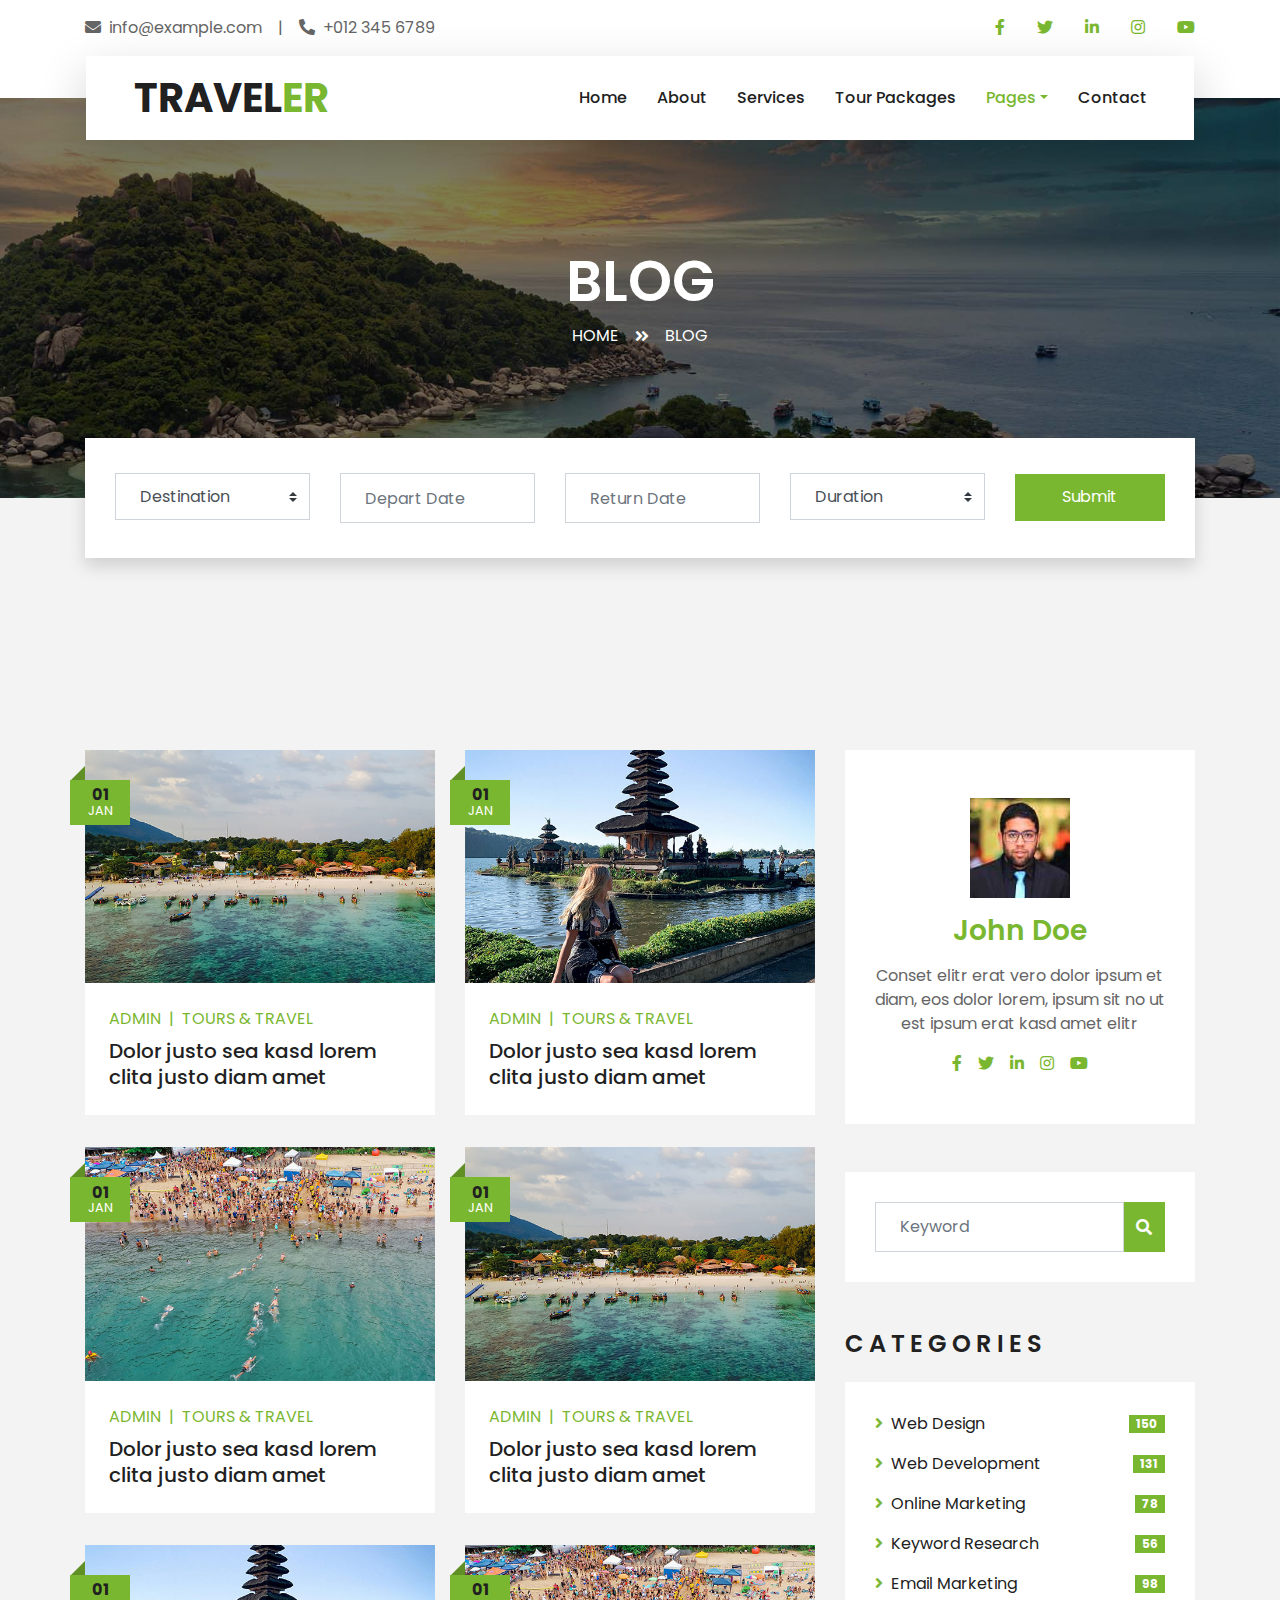
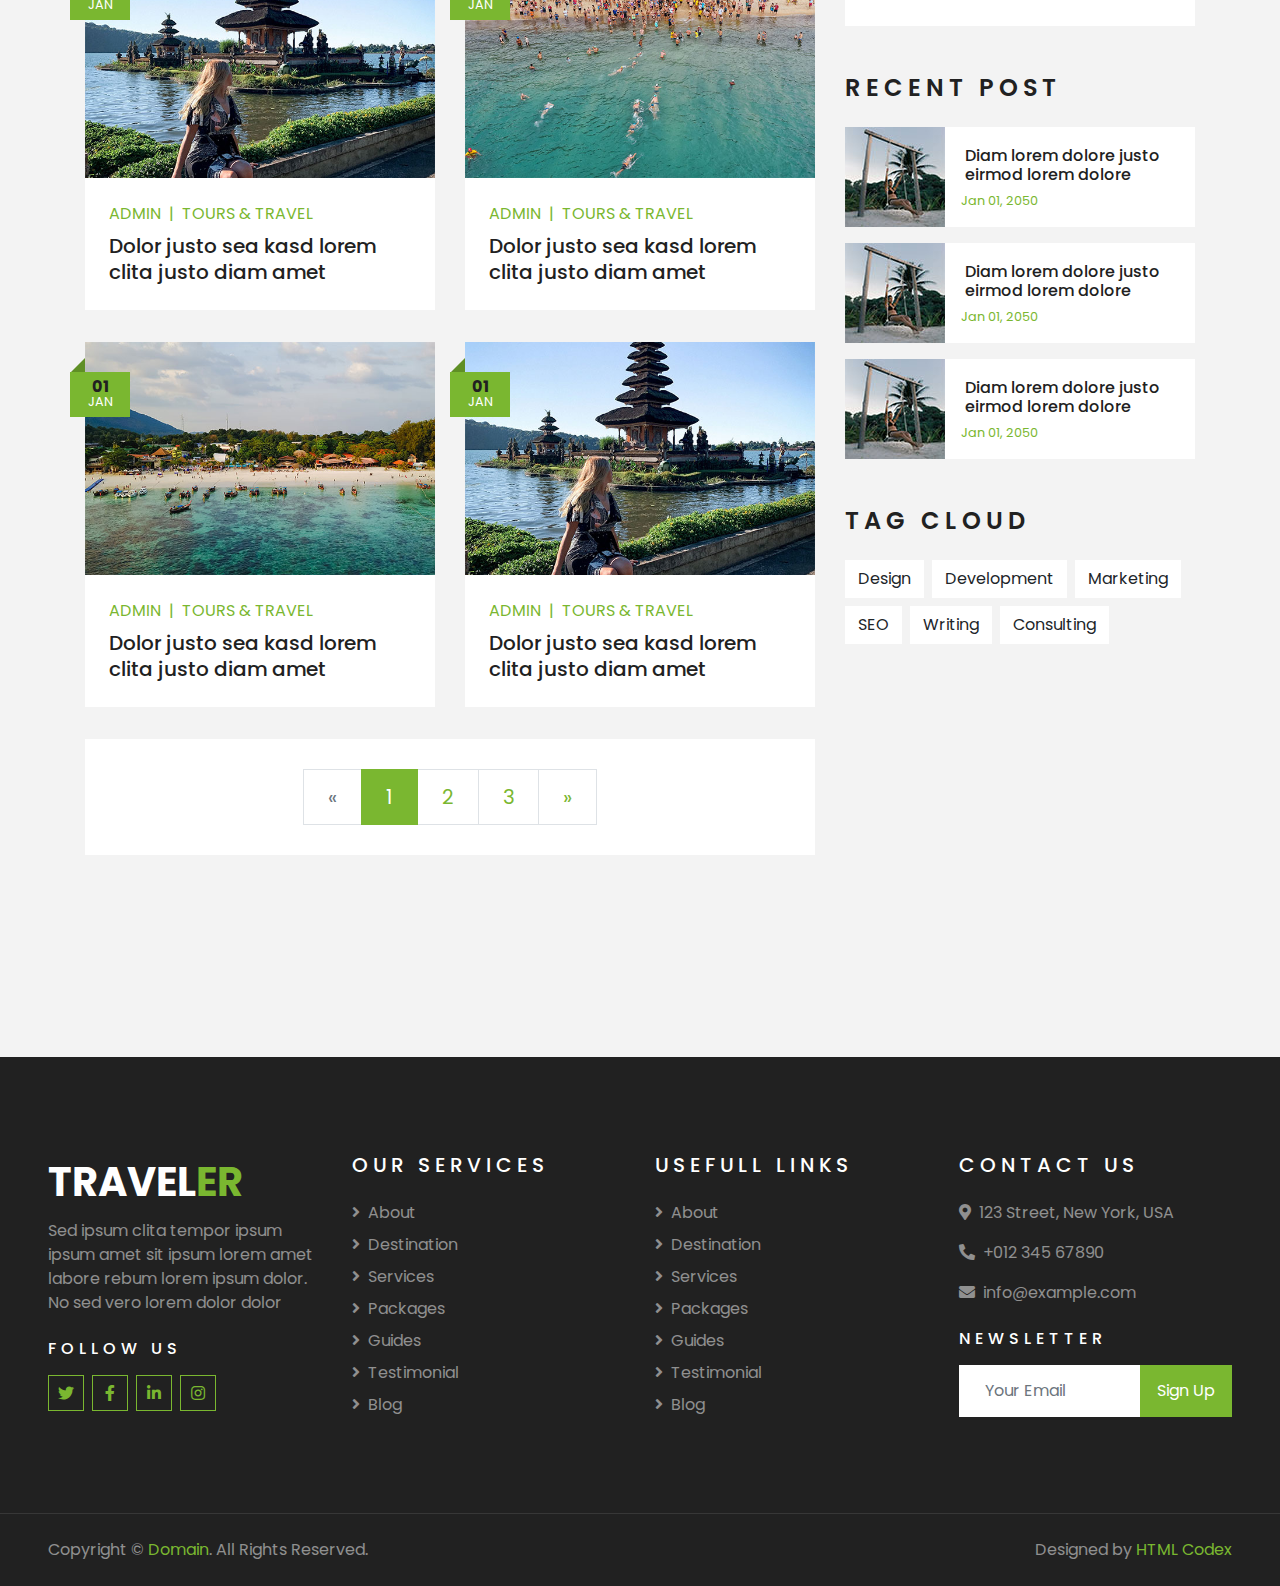
<file: blog.html>
<!DOCTYPE html>
<html lang="en">

<head>
    <meta charset="utf-8">
    <title>TRAVELER - Free Travel Website Template</title>
    <meta content="width=device-width, initial-scale=1.0" name="viewport">
    <meta content="Free HTML Templates" name="keywords">
    <meta content="Free HTML Templates" name="description">

    <!-- Favicon -->
    <link href="img/favicon.ico" rel="icon">

    <!-- Google Web Fonts -->
    <link rel="preconnect" href="https://fonts.gstatic.com">
    <link href="https://fonts.googleapis.com/css2?family=Poppins:wght@400;500;600;700&display=swap" rel="stylesheet"> 

    <!-- Font Awesome -->
    <link href="https://cdnjs.cloudflare.com/ajax/libs/font-awesome/5.10.0/css/all.min.css" rel="stylesheet">

    <!-- Libraries Stylesheet -->
    <link href="lib/owlcarousel/assets/owl.carousel.min.css" rel="stylesheet">
    <link href="lib/tempusdominus/css/tempusdominus-bootstrap-4.min.css" rel="stylesheet" />

    <!-- Customized Bootstrap Stylesheet -->
    <link href="css/style.css" rel="stylesheet">
</head>

<body>
    <!-- Topbar Start -->
    <div class="container-fluid bg-light pt-3 d-none d-lg-block">
        <div class="container">
            <div class="row">
                <div class="col-lg-6 text-center text-lg-left mb-2 mb-lg-0">
                    <div class="d-inline-flex align-items-center">
                        <p><i class="fa fa-envelope mr-2"></i>info@example.com</p>
                        <p class="text-body px-3">|</p>
                        <p><i class="fa fa-phone-alt mr-2"></i>+012 345 6789</p>
                    </div>
                </div>
                <div class="col-lg-6 text-center text-lg-right">
                    <div class="d-inline-flex align-items-center">
                        <a class="text-primary px-3" href="">
                            <i class="fab fa-facebook-f"></i>
                        </a>
                        <a class="text-primary px-3" href="">
                            <i class="fab fa-twitter"></i>
                        </a>
                        <a class="text-primary px-3" href="">
                            <i class="fab fa-linkedin-in"></i>
                        </a>
                        <a class="text-primary px-3" href="">
                            <i class="fab fa-instagram"></i>
                        </a>
                        <a class="text-primary pl-3" href="">
                            <i class="fab fa-youtube"></i>
                        </a>
                    </div>
                </div>
            </div>
        </div>
    </div>
    <!-- Topbar End -->


    <!-- Navbar Start -->
    <div class="container-fluid position-relative nav-bar p-0">
        <div class="container-lg position-relative p-0 px-lg-3" style="z-index: 9;">
            <nav class="navbar navbar-expand-lg bg-light navbar-light shadow-lg py-3 py-lg-0 pl-3 pl-lg-5">
                <a href="" class="navbar-brand">
                    <h1 class="m-0 text-primary"><span class="text-dark">TRAVEL</span>ER</h1>
                </a>
                <button type="button" class="navbar-toggler" data-toggle="collapse" data-target="#navbarCollapse">
                    <span class="navbar-toggler-icon"></span>
                </button>
                <div class="collapse navbar-collapse justify-content-between px-3" id="navbarCollapse">
                    <div class="navbar-nav ml-auto py-0">
                        <a href="index.html" class="nav-item nav-link">Home</a>
                        <a href="about.html" class="nav-item nav-link">About</a>
                        <a href="service.html" class="nav-item nav-link">Services</a>
                        <a href="package.html" class="nav-item nav-link">Tour Packages</a>
                        <div class="nav-item dropdown">
                            <a href="#" class="nav-link dropdown-toggle active" data-toggle="dropdown">Pages</a>
                            <div class="dropdown-menu border-0 rounded-0 m-0">
                                <a href="blog.html" class="dropdown-item active">Blog Grid</a>
                                <a href="single.html" class="dropdown-item">Blog Detail</a>
                                <a href="destination.html" class="dropdown-item">Destination</a>
                                <a href="guide.html" class="dropdown-item">Travel Guides</a>
                                <a href="testimonial.html" class="dropdown-item">Testimonial</a>
                            </div>
                        </div>
                        <a href="contact.html" class="nav-item nav-link">Contact</a>
                    </div>
                </div>
            </nav>
        </div>
    </div>
    <!-- Navbar End -->


    <!-- Header Start -->
    <div class="container-fluid page-header">
        <div class="container">
            <div class="d-flex flex-column align-items-center justify-content-center" style="min-height: 400px">
                <h3 class="display-4 text-white text-uppercase">Blog</h3>
                <div class="d-inline-flex text-white">
                    <p class="m-0 text-uppercase"><a class="text-white" href="">Home</a></p>
                    <i class="fa fa-angle-double-right pt-1 px-3"></i>
                    <p class="m-0 text-uppercase">Blog</p>
                </div>
            </div>
        </div>
    </div>
    <!-- Header End -->


    <!-- Booking Start -->
    <div class="container-fluid booking mt-5 pb-5">
        <div class="container pb-5">
            <div class="bg-light shadow" style="padding: 30px;">
                <div class="row align-items-center" style="min-height: 60px;">
                    <div class="col-md-10">
                        <div class="row">
                            <div class="col-md-3">
                                <div class="mb-3 mb-md-0">
                                    <select class="custom-select px-4" style="height: 47px;">
                                        <option selected>Destination</option>
                                        <option value="1">Destination 1</option>
                                        <option value="2">Destination 1</option>
                                        <option value="3">Destination 1</option>
                                    </select>
                                </div>
                            </div>
                            <div class="col-md-3">
                                <div class="mb-3 mb-md-0">
                                    <div class="date" id="date1" data-target-input="nearest">
                                        <input type="text" class="form-control p-4 datetimepicker-input" placeholder="Depart Date" data-target="#date1" data-toggle="datetimepicker"/>
                                    </div>
                                </div>
                            </div>
                            <div class="col-md-3">
                                <div class="mb-3 mb-md-0">
                                    <div class="date" id="date2" data-target-input="nearest">
                                        <input type="text" class="form-control p-4 datetimepicker-input" placeholder="Return Date" data-target="#date2" data-toggle="datetimepicker"/>
                                    </div>
                                </div>
                            </div>
                            <div class="col-md-3">
                                <div class="mb-3 mb-md-0">
                                    <select class="custom-select px-4" style="height: 47px;">
                                        <option selected>Duration</option>
                                        <option value="1">Duration 1</option>
                                        <option value="2">Duration 1</option>
                                        <option value="3">Duration 1</option>
                                    </select>
                                </div>
                            </div>
                        </div>
                    </div>
                    <div class="col-md-2">
                        <button class="btn btn-primary btn-block" type="submit" style="height: 47px; margin-top: -2px;">Submit</button>
                    </div>
                </div>
            </div>
        </div>
    </div>
    <!-- Booking End -->


    <!-- Blog Start -->
    <div class="container-fluid py-5">
        <div class="container py-5">
            <div class="row">
                <div class="col-lg-8">
                    <div class="row pb-3">
                        <div class="col-md-6 mb-4 pb-2">
                            <div class="blog-item">
                                <div class="position-relative">
                                    <img class="img-fluid w-100" src="img/blog-1.jpg" alt="">
                                    <div class="blog-date">
                                        <h6 class="font-weight-bold mb-n1">01</h6>
                                        <small class="text-white text-uppercase">Jan</small>
                                    </div>
                                </div>
                                <div class="bg-white p-4">
                                    <div class="d-flex mb-2">
                                        <a class="text-primary text-uppercase text-decoration-none" href="">Admin</a>
                                        <span class="text-primary px-2">|</span>
                                        <a class="text-primary text-uppercase text-decoration-none" href="">Tours & Travel</a>
                                    </div>
                                    <a class="h5 m-0 text-decoration-none" href="">Dolor justo sea kasd lorem clita justo diam amet</a>
                                </div>
                            </div>
                        </div>
                        <div class="col-md-6 mb-4 pb-2">
                            <div class="blog-item">
                                <div class="position-relative">
                                    <img class="img-fluid w-100" src="img/blog-2.jpg" alt="">
                                    <div class="blog-date">
                                        <h6 class="font-weight-bold mb-n1">01</h6>
                                        <small class="text-white text-uppercase">Jan</small>
                                    </div>
                                </div>
                                <div class="bg-white p-4">
                                    <div class="d-flex mb-2">
                                        <a class="text-primary text-uppercase text-decoration-none" href="">Admin</a>
                                        <span class="text-primary px-2">|</span>
                                        <a class="text-primary text-uppercase text-decoration-none" href="">Tours & Travel</a>
                                    </div>
                                    <a class="h5 m-0 text-decoration-none" href="">Dolor justo sea kasd lorem clita justo diam amet</a>
                                </div>
                            </div>
                        </div>
                        <div class="col-md-6 mb-4 pb-2">
                            <div class="blog-item">
                                <div class="position-relative">
                                    <img class="img-fluid w-100" src="img/blog-3.jpg" alt="">
                                    <div class="blog-date">
                                        <h6 class="font-weight-bold mb-n1">01</h6>
                                        <small class="text-white text-uppercase">Jan</small>
                                    </div>
                                </div>
                                <div class="bg-white p-4">
                                    <div class="d-flex mb-2">
                                        <a class="text-primary text-uppercase text-decoration-none" href="">Admin</a>
                                        <span class="text-primary px-2">|</span>
                                        <a class="text-primary text-uppercase text-decoration-none" href="">Tours & Travel</a>
                                    </div>
                                    <a class="h5 m-0 text-decoration-none" href="">Dolor justo sea kasd lorem clita justo diam amet</a>
                                </div>
                            </div>
                        </div>
                        <div class="col-md-6 mb-4 pb-2">
                            <div class="blog-item">
                                <div class="position-relative">
                                    <img class="img-fluid w-100" src="img/blog-1.jpg" alt="">
                                    <div class="blog-date">
                                        <h6 class="font-weight-bold mb-n1">01</h6>
                                        <small class="text-white text-uppercase">Jan</small>
                                    </div>
                                </div>
                                <div class="bg-white p-4">
                                    <div class="d-flex mb-2">
                                        <a class="text-primary text-uppercase text-decoration-none" href="">Admin</a>
                                        <span class="text-primary px-2">|</span>
                                        <a class="text-primary text-uppercase text-decoration-none" href="">Tours & Travel</a>
                                    </div>
                                    <a class="h5 m-0 text-decoration-none" href="">Dolor justo sea kasd lorem clita justo diam amet</a>
                                </div>
                            </div>
                        </div>
                        <div class="col-md-6 mb-4 pb-2">
                            <div class="blog-item">
                                <div class="position-relative">
                                    <img class="img-fluid w-100" src="img/blog-2.jpg" alt="">
                                    <div class="blog-date">
                                        <h6 class="font-weight-bold mb-n1">01</h6>
                                        <small class="text-white text-uppercase">Jan</small>
                                    </div>
                                </div>
                                <div class="bg-white p-4">
                                    <div class="d-flex mb-2">
                                        <a class="text-primary text-uppercase text-decoration-none" href="">Admin</a>
                                        <span class="text-primary px-2">|</span>
                                        <a class="text-primary text-uppercase text-decoration-none" href="">Tours & Travel</a>
                                    </div>
                                    <a class="h5 m-0 text-decoration-none" href="">Dolor justo sea kasd lorem clita justo diam amet</a>
                                </div>
                            </div>
                        </div>
                        <div class="col-md-6 mb-4 pb-2">
                            <div class="blog-item">
                                <div class="position-relative">
                                    <img class="img-fluid w-100" src="img/blog-3.jpg" alt="">
                                    <div class="blog-date">
                                        <h6 class="font-weight-bold mb-n1">01</h6>
                                        <small class="text-white text-uppercase">Jan</small>
                                    </div>
                                </div>
                                <div class="bg-white p-4">
                                    <div class="d-flex mb-2">
                                        <a class="text-primary text-uppercase text-decoration-none" href="">Admin</a>
                                        <span class="text-primary px-2">|</span>
                                        <a class="text-primary text-uppercase text-decoration-none" href="">Tours & Travel</a>
                                    </div>
                                    <a class="h5 m-0 text-decoration-none" href="">Dolor justo sea kasd lorem clita justo diam amet</a>
                                </div>
                            </div>
                        </div>
                        <div class="col-md-6 mb-4 pb-2">
                            <div class="blog-item">
                                <div class="position-relative">
                                    <img class="img-fluid w-100" src="img/blog-1.jpg" alt="">
                                    <div class="blog-date">
                                        <h6 class="font-weight-bold mb-n1">01</h6>
                                        <small class="text-white text-uppercase">Jan</small>
                                    </div>
                                </div>
                                <div class="bg-white p-4">
                                    <div class="d-flex mb-2">
                                        <a class="text-primary text-uppercase text-decoration-none" href="">Admin</a>
                                        <span class="text-primary px-2">|</span>
                                        <a class="text-primary text-uppercase text-decoration-none" href="">Tours & Travel</a>
                                    </div>
                                    <a class="h5 m-0 text-decoration-none" href="">Dolor justo sea kasd lorem clita justo diam amet</a>
                                </div>
                            </div>
                        </div>
                        <div class="col-md-6 mb-4 pb-2">
                            <div class="blog-item">
                                <div class="position-relative">
                                    <img class="img-fluid w-100" src="img/blog-2.jpg" alt="">
                                    <div class="blog-date">
                                        <h6 class="font-weight-bold mb-n1">01</h6>
                                        <small class="text-white text-uppercase">Jan</small>
                                    </div>
                                </div>
                                <div class="bg-white p-4">
                                    <div class="d-flex mb-2">
                                        <a class="text-primary text-uppercase text-decoration-none" href="">Admin</a>
                                        <span class="text-primary px-2">|</span>
                                        <a class="text-primary text-uppercase text-decoration-none" href="">Tours & Travel</a>
                                    </div>
                                    <a class="h5 m-0 text-decoration-none" href="">Dolor justo sea kasd lorem clita justo diam amet</a>
                                </div>
                            </div>
                        </div>
                        <div class="col-12">
                            <nav aria-label="Page navigation">
                                <ul class="pagination pagination-lg justify-content-center bg-white mb-0" style="padding: 30px;">
                                  <li class="page-item disabled">
                                    <a class="page-link" href="#" aria-label="Previous">
                                      <span aria-hidden="true">&laquo;</span>
                                      <span class="sr-only">Previous</span>
                                    </a>
                                  </li>
                                  <li class="page-item active"><a class="page-link" href="#">1</a></li>
                                  <li class="page-item"><a class="page-link" href="#">2</a></li>
                                  <li class="page-item"><a class="page-link" href="#">3</a></li>
                                  <li class="page-item">
                                    <a class="page-link" href="#" aria-label="Next">
                                      <span aria-hidden="true">&raquo;</span>
                                      <span class="sr-only">Next</span>
                                    </a>
                                  </li>
                                </ul>
                              </nav>
                        </div>
                    </div>
                </div>
    
                <div class="col-lg-4 mt-5 mt-lg-0">
                    <!-- Author Bio -->
                    <div class="d-flex flex-column text-center bg-white mb-5 py-5 px-4">
                        <img src="img/user.jpg" class="img-fluid mx-auto mb-3" style="width: 100px;">
                        <h3 class="text-primary mb-3">John Doe</h3>
                        <p>Conset elitr erat vero dolor ipsum et diam, eos dolor lorem, ipsum sit no ut est  ipsum erat kasd amet elitr</p>
                        <div class="d-flex justify-content-center">
                            <a class="text-primary px-2" href="">
                                <i class="fab fa-facebook-f"></i>
                            </a>
                            <a class="text-primary px-2" href="">
                                <i class="fab fa-twitter"></i>
                            </a>
                            <a class="text-primary px-2" href="">
                                <i class="fab fa-linkedin-in"></i>
                            </a>
                            <a class="text-primary px-2" href="">
                                <i class="fab fa-instagram"></i>
                            </a>
                            <a class="text-primary px-2" href="">
                                <i class="fab fa-youtube"></i>
                            </a>
                        </div>
                    </div>
    
                    <!-- Search Form -->
                    <div class="mb-5">
                        <div class="bg-white" style="padding: 30px;">
                            <div class="input-group">
                                <input type="text" class="form-control p-4" placeholder="Keyword">
                                <div class="input-group-append">
                                    <span class="input-group-text bg-primary border-primary text-white"><i
                                            class="fa fa-search"></i></span>
                                </div>
                            </div>
                        </div>
                    </div>

                    <!-- Category List -->
                    <div class="mb-5">
                        <h4 class="text-uppercase mb-4" style="letter-spacing: 5px;">Categories</h4>
                        <div class="bg-white" style="padding: 30px;">
                            <ul class="list-inline m-0">
                                <li class="mb-3 d-flex justify-content-between align-items-center">
                                    <a class="text-dark" href="#"><i class="fa fa-angle-right text-primary mr-2"></i>Web
                                        Design</a>
                                    <span class="badge badge-primary badge-pill">150</span>
                                </li>
                                <li class="mb-3 d-flex justify-content-between align-items-center">
                                    <a class="text-dark" href="#"><i class="fa fa-angle-right text-primary mr-2"></i>Web
                                        Development</a>
                                    <span class="badge badge-primary badge-pill">131</span>
                                </li>
                                <li class="mb-3 d-flex justify-content-between align-items-center">
                                    <a class="text-dark" href="#"><i
                                            class="fa fa-angle-right text-primary mr-2"></i>Online Marketing</a>
                                    <span class="badge badge-primary badge-pill">78</span>
                                </li>
                                <li class="mb-3 d-flex justify-content-between align-items-center">
                                    <a class="text-dark" href="#"><i
                                            class="fa fa-angle-right text-primary mr-2"></i>Keyword Research</a>
                                    <span class="badge badge-primary badge-pill">56</span>
                                </li>
                                <li class="d-flex justify-content-between align-items-center">
                                    <a class="text-dark" href="#"><i
                                            class="fa fa-angle-right text-primary mr-2"></i>Email Marketing</a>
                                    <span class="badge badge-primary badge-pill">98</span>
                                </li>
                            </ul>
                        </div>
                    </div>
    
                    <!-- Recent Post -->
                    <div class="mb-5">
                        <h4 class="text-uppercase mb-4" style="letter-spacing: 5px;">Recent Post</h4>
                        <a class="d-flex align-items-center text-decoration-none bg-white mb-3" href="">
                            <img class="img-fluid" src="img/blog-100x100.jpg" alt="">
                            <div class="pl-3">
                                <h6 class="m-1">Diam lorem dolore justo eirmod lorem dolore</h6>
                                <small>Jan 01, 2050</small>
                            </div>
                        </a>
                        <a class="d-flex align-items-center text-decoration-none bg-white mb-3" href="">
                            <img class="img-fluid" src="img/blog-100x100.jpg" alt="">
                            <div class="pl-3">
                                <h6 class="m-1">Diam lorem dolore justo eirmod lorem dolore</h6>
                                <small>Jan 01, 2050</small>
                            </div>
                        </a>
                        <a class="d-flex align-items-center text-decoration-none bg-white mb-3" href="">
                            <img class="img-fluid" src="img/blog-100x100.jpg" alt="">
                            <div class="pl-3">
                                <h6 class="m-1">Diam lorem dolore justo eirmod lorem dolore</h6>
                                <small>Jan 01, 2050</small>
                            </div>
                        </a>
                    </div>
    
                    <!-- Tag Cloud -->
                    <div class="mb-5">
                        <h4 class="text-uppercase mb-4" style="letter-spacing: 5px;">Tag Cloud</h4>
                        <div class="d-flex flex-wrap m-n1">
                            <a href="" class="btn btn-light m-1">Design</a>
                            <a href="" class="btn btn-light m-1">Development</a>
                            <a href="" class="btn btn-light m-1">Marketing</a>
                            <a href="" class="btn btn-light m-1">SEO</a>
                            <a href="" class="btn btn-light m-1">Writing</a>
                            <a href="" class="btn btn-light m-1">Consulting</a>
                        </div>
                    </div>
                </div>
            </div>
        </div>
    </div>
    <!-- Blog End -->


    <!-- Footer Start -->
    <div class="container-fluid bg-dark text-white-50 py-5 px-sm-3 px-lg-5" style="margin-top: 90px;">
        <div class="row pt-5">
            <div class="col-lg-3 col-md-6 mb-5">
                <a href="" class="navbar-brand">
                    <h1 class="text-primary"><span class="text-white">TRAVEL</span>ER</h1>
                </a>
                <p>Sed ipsum clita tempor ipsum ipsum amet sit ipsum lorem amet labore rebum lorem ipsum dolor. No sed vero lorem dolor dolor</p>
                <h6 class="text-white text-uppercase mt-4 mb-3" style="letter-spacing: 5px;">Follow Us</h6>
                <div class="d-flex justify-content-start">
                    <a class="btn btn-outline-primary btn-square mr-2" href="#"><i class="fab fa-twitter"></i></a>
                    <a class="btn btn-outline-primary btn-square mr-2" href="#"><i class="fab fa-facebook-f"></i></a>
                    <a class="btn btn-outline-primary btn-square mr-2" href="#"><i class="fab fa-linkedin-in"></i></a>
                    <a class="btn btn-outline-primary btn-square" href="#"><i class="fab fa-instagram"></i></a>
                </div>
            </div>
            <div class="col-lg-3 col-md-6 mb-5">
                <h5 class="text-white text-uppercase mb-4" style="letter-spacing: 5px;">Our Services</h5>
                <div class="d-flex flex-column justify-content-start">
                    <a class="text-white-50 mb-2" href="#"><i class="fa fa-angle-right mr-2"></i>About</a>
                    <a class="text-white-50 mb-2" href="#"><i class="fa fa-angle-right mr-2"></i>Destination</a>
                    <a class="text-white-50 mb-2" href="#"><i class="fa fa-angle-right mr-2"></i>Services</a>
                    <a class="text-white-50 mb-2" href="#"><i class="fa fa-angle-right mr-2"></i>Packages</a>
                    <a class="text-white-50 mb-2" href="#"><i class="fa fa-angle-right mr-2"></i>Guides</a>
                    <a class="text-white-50 mb-2" href="#"><i class="fa fa-angle-right mr-2"></i>Testimonial</a>
                    <a class="text-white-50" href="#"><i class="fa fa-angle-right mr-2"></i>Blog</a>
                </div>
            </div>
            <div class="col-lg-3 col-md-6 mb-5">
                <h5 class="text-white text-uppercase mb-4" style="letter-spacing: 5px;">Usefull Links</h5>
                <div class="d-flex flex-column justify-content-start">
                    <a class="text-white-50 mb-2" href="#"><i class="fa fa-angle-right mr-2"></i>About</a>
                    <a class="text-white-50 mb-2" href="#"><i class="fa fa-angle-right mr-2"></i>Destination</a>
                    <a class="text-white-50 mb-2" href="#"><i class="fa fa-angle-right mr-2"></i>Services</a>
                    <a class="text-white-50 mb-2" href="#"><i class="fa fa-angle-right mr-2"></i>Packages</a>
                    <a class="text-white-50 mb-2" href="#"><i class="fa fa-angle-right mr-2"></i>Guides</a>
                    <a class="text-white-50 mb-2" href="#"><i class="fa fa-angle-right mr-2"></i>Testimonial</a>
                    <a class="text-white-50" href="#"><i class="fa fa-angle-right mr-2"></i>Blog</a>
                </div>
            </div>
            <div class="col-lg-3 col-md-6 mb-5">
                <h5 class="text-white text-uppercase mb-4" style="letter-spacing: 5px;">Contact Us</h5>
                <p><i class="fa fa-map-marker-alt mr-2"></i>123 Street, New York, USA</p>
                <p><i class="fa fa-phone-alt mr-2"></i>+012 345 67890</p>
                <p><i class="fa fa-envelope mr-2"></i>info@example.com</p>
                <h6 class="text-white text-uppercase mt-4 mb-3" style="letter-spacing: 5px;">Newsletter</h6>
                <div class="w-100">
                    <div class="input-group">
                        <input type="text" class="form-control border-light" style="padding: 25px;" placeholder="Your Email">
                        <div class="input-group-append">
                            <button class="btn btn-primary px-3">Sign Up</button>
                        </div>
                    </div>
                </div>
            </div>
        </div>
    </div>
    <div class="container-fluid bg-dark text-white border-top py-4 px-sm-3 px-md-5" style="border-color: rgba(256, 256, 256, .1) !important;">
        <div class="row">
            <div class="col-lg-6 text-center text-md-left mb-3 mb-md-0">
                <p class="m-0 text-white-50">Copyright &copy; <a href="#">Domain</a>. All Rights Reserved.</a>
                </p>
            </div>
            <div class="col-lg-6 text-center text-md-right">
                <p class="m-0 text-white-50">Designed by <a href="https://htmlcodex.com">HTML Codex</a>
                </p>
            </div>
        </div>
    </div>
    <!-- Footer End -->


    <!-- Back to Top -->
    <a href="#" class="btn btn-lg btn-primary btn-lg-square back-to-top"><i class="fa fa-angle-double-up"></i></a>


    <!-- JavaScript Libraries -->
    <script src="https://code.jquery.com/jquery-3.4.1.min.js"></script>
    <script src="https://stackpath.bootstrapcdn.com/bootstrap/4.4.1/js/bootstrap.bundle.min.js"></script>
    <script src="lib/easing/easing.min.js"></script>
    <script src="lib/owlcarousel/owl.carousel.min.js"></script>
    <script src="lib/tempusdominus/js/moment.min.js"></script>
    <script src="lib/tempusdominus/js/moment-timezone.min.js"></script>
    <script src="lib/tempusdominus/js/tempusdominus-bootstrap-4.min.js"></script>

    <!-- Contact Javascript File -->
    <script src="mail/jqBootstrapValidation.min.js"></script>
    <script src="mail/contact.js"></script>

    <!-- Template Javascript -->
    <script src="js/main.js"></script>
</body>

</html>
</file>
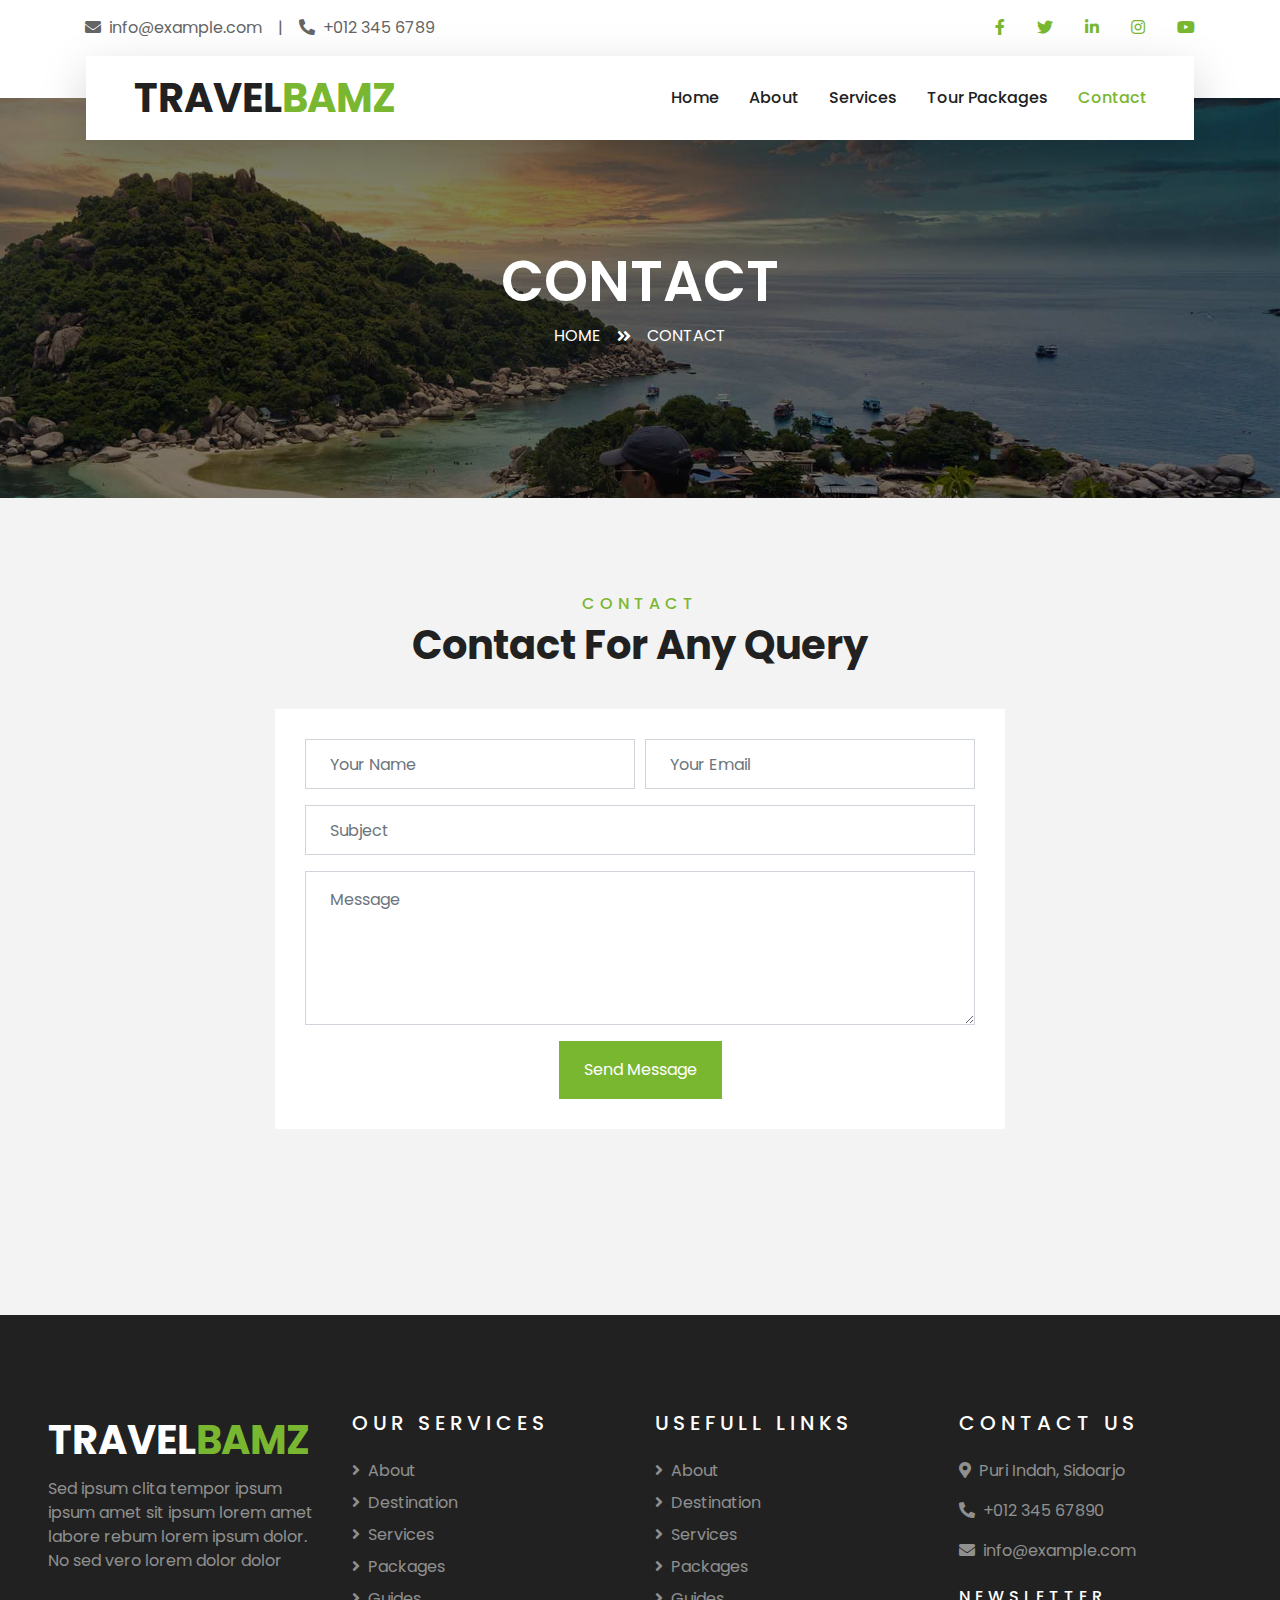
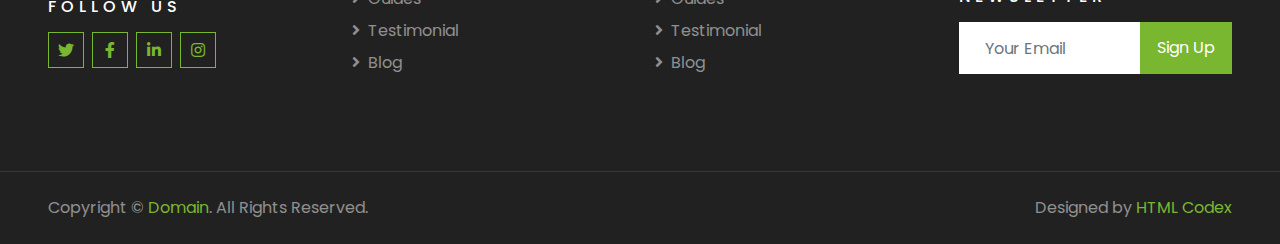
<file: contact.html>
<!DOCTYPE html>
<html lang="en">

<head>
    <meta charset="utf-8">
    <title>TRAVELER - Free Travel Website Template</title>
    <meta content="width=device-width, initial-scale=1.0" name="viewport">
    <meta content="Free HTML Templates" name="keywords">
    <meta content="Free HTML Templates" name="description">

    <!-- Favicon -->
    <link href="img/favicon.ico" rel="icon">

    <!-- Google Web Fonts -->
    <link rel="preconnect" href="https://fonts.gstatic.com">
    <link href="https://fonts.googleapis.com/css2?family=Poppins:wght@400;500;600;700&display=swap" rel="stylesheet"> 

    <!-- Font Awesome -->
    <link href="https://cdnjs.cloudflare.com/ajax/libs/font-awesome/5.10.0/css/all.min.css" rel="stylesheet">

    <!-- Libraries Stylesheet -->
    <link href="lib/owlcarousel/assets/owl.carousel.min.css" rel="stylesheet">
    <link href="lib/tempusdominus/css/tempusdominus-bootstrap-4.min.css" rel="stylesheet" />

    <!-- Customized Bootstrap Stylesheet -->
    <link href="css/style.css" rel="stylesheet">
</head>

<body>
    <!-- Topbar Start -->
    <div class="container-fluid bg-light pt-3 d-none d-lg-block">
        <div class="container">
            <div class="row">
                <div class="col-lg-6 text-center text-lg-left mb-2 mb-lg-0">
                    <div class="d-inline-flex align-items-center">
                        <p><i class="fa fa-envelope mr-2"></i>info@example.com</p>
                        <p class="text-body px-3">|</p>
                        <p><i class="fa fa-phone-alt mr-2"></i>+012 345 6789</p>
                    </div>
                </div>
                <div class="col-lg-6 text-center text-lg-right">
                    <div class="d-inline-flex align-items-center">
                        <a class="text-primary px-3" href="">
                            <i class="fab fa-facebook-f"></i>
                        </a>
                        <a class="text-primary px-3" href="">
                            <i class="fab fa-twitter"></i>
                        </a>
                        <a class="text-primary px-3" href="">
                            <i class="fab fa-linkedin-in"></i>
                        </a>
                        <a class="text-primary px-3" href="">
                            <i class="fab fa-instagram"></i>
                        </a>
                        <a class="text-primary pl-3" href="">
                            <i class="fab fa-youtube"></i>
                        </a>
                    </div>
                </div>
            </div>
        </div>
    </div>
    <!-- Topbar End -->


    <!-- Navbar Start -->
    <div class="container-fluid position-relative nav-bar p-0">
        <div class="container-lg position-relative p-0 px-lg-3" style="z-index: 9;">
            <nav class="navbar navbar-expand-lg bg-light navbar-light shadow-lg py-3 py-lg-0 pl-3 pl-lg-5">
                <a href="" class="navbar-brand">
                    <h1 class="m-0 text-primary"><span class="text-dark">TRAVEL</span>BAMZ</h1>
                </a>
                <button type="button" class="navbar-toggler" data-toggle="collapse" data-target="#navbarCollapse">
                    <span class="navbar-toggler-icon"></span>
                </button>
                <div class="collapse navbar-collapse justify-content-between px-3" id="navbarCollapse">
                    <div class="navbar-nav ml-auto py-0">
                        <a href="index.html" class="nav-item nav-link">Home</a>
                        <a href="about.html" class="nav-item nav-link">About</a>
                        <a href="service.html" class="nav-item nav-link">Services</a>
                        <a href="package.html" class="nav-item nav-link">Tour Packages</a>
                        <a href="contact.html" class="nav-item nav-link active">Contact</a>
                    </div>
                </div>
            </nav>
        </div>
    </div>
    <!-- Navbar End -->


    <!-- Header Start -->
    <div class="container-fluid page-header">
        <div class="container">
            <div class="d-flex flex-column align-items-center justify-content-center" style="min-height: 400px">
                <h3 class="display-4 text-white text-uppercase">Contact</h3>
                <div class="d-inline-flex text-white">
                    <p class="m-0 text-uppercase"><a class="text-white" href="">Home</a></p>
                    <i class="fa fa-angle-double-right pt-1 px-3"></i>
                    <p class="m-0 text-uppercase">Contact</p>
                </div>
            </div>
        </div>
    </div>
    <!-- Header End -->


    <!-- Booking Start -->
    <!-- <div class="container-fluid booking mt-5 pb-5">
        <div class="container pb-5">
            <div class="bg-light shadow" style="padding: 30px;">
                <div class="row align-items-center" style="min-height: 60px;">
                    <div class="col-md-10">
                        <div class="row">
                            <div class="col-md-3">
                                <div class="mb-3 mb-md-0">
                                    <select class="custom-select px-4" style="height: 47px;">
                                        <option selected>Destination</option>
                                        <option value="1">Destination 1</option>
                                        <option value="2">Destination 1</option>
                                        <option value="3">Destination 1</option>
                                    </select>
                                </div>
                            </div>
                            <div class="col-md-3">
                                <div class="mb-3 mb-md-0">
                                    <div class="date" id="date1" data-target-input="nearest">
                                        <input type="text" class="form-control p-4 datetimepicker-input" placeholder="Depart Date" data-target="#date1" data-toggle="datetimepicker"/>
                                    </div>
                                </div>
                            </div>
                            <div class="col-md-3">
                                <div class="mb-3 mb-md-0">
                                    <div class="date" id="date2" data-target-input="nearest">
                                        <input type="text" class="form-control p-4 datetimepicker-input" placeholder="Return Date" data-target="#date2" data-toggle="datetimepicker"/>
                                    </div>
                                </div>
                            </div>
                            <div class="col-md-3">
                                <div class="mb-3 mb-md-0">
                                    <select class="custom-select px-4" style="height: 47px;">
                                        <option selected>Duration</option>
                                        <option value="1">Duration 1</option>
                                        <option value="2">Duration 1</option>
                                        <option value="3">Duration 1</option>
                                    </select>
                                </div>
                            </div>
                        </div>
                    </div>
                    <div class="col-md-2">
                        <button class="btn btn-primary btn-block" type="submit" style="height: 47px; margin-top: -2px;">Submit</button>
                    </div>
                </div>
            </div>
        </div>
    </div> -->
    <!-- Booking End -->


    <!-- Contact Start -->
    <div class="container-fluid py-5">
        <div class="container py-5">
            <div class="text-center mb-3 pb-3">
                <h6 class="text-primary text-uppercase" style="letter-spacing: 5px;">Contact</h6>
                <h1>Contact For Any Query</h1>
            </div>
            <div class="row justify-content-center">
                <div class="col-lg-8">
                    <div class="contact-form bg-white" style="padding: 30px;">
                        <div id="success"></div>
                        <form name="sentMessage" id="contactForm" novalidate="novalidate">
                            <div class="form-row">
                                <div class="control-group col-sm-6">
                                    <input type="text" class="form-control p-4" id="name" placeholder="Your Name"
                                        required="required" data-validation-required-message="Please enter your name" />
                                    <p class="help-block text-danger"></p>
                                </div>
                                <div class="control-group col-sm-6">
                                    <input type="email" class="form-control p-4" id="email" placeholder="Your Email"
                                        required="required" data-validation-required-message="Please enter your email" />
                                    <p class="help-block text-danger"></p>
                                </div>
                            </div>
                            <div class="control-group">
                                <input type="text" class="form-control p-4" id="subject" placeholder="Subject"
                                    required="required" data-validation-required-message="Please enter a subject" />
                                <p class="help-block text-danger"></p>
                            </div>
                            <div class="control-group">
                                <textarea class="form-control py-3 px-4" rows="5" id="message" placeholder="Message"
                                    required="required"
                                    data-validation-required-message="Please enter your message"></textarea>
                                <p class="help-block text-danger"></p>
                            </div>
                            <div class="text-center">
                                <button class="btn btn-primary py-3 px-4" type="submit" id="sendMessageButton">Send Message</button>
                            </div>
                        </form>
                    </div>
                </div>
            </div>
        </div>
    </div>
    <!-- Contact End -->


    <!-- Footer Start -->
    <div class="container-fluid bg-dark text-white-50 py-5 px-sm-3 px-lg-5" style="margin-top: 90px;">
        <div class="row pt-5">
            <div class="col-lg-3 col-md-6 mb-5">
                <a href="" class="navbar-brand">
                    <h1 class="text-primary"><span class="text-white">TRAVEL</span>BAMZ</h1>
                </a>
                <p>Sed ipsum clita tempor ipsum ipsum amet sit ipsum lorem amet labore rebum lorem ipsum dolor. No sed vero lorem dolor dolor</p>
                <h6 class="text-white text-uppercase mt-4 mb-3" style="letter-spacing: 5px;">Follow Us</h6>
                <div class="d-flex justify-content-start">
                    <a class="btn btn-outline-primary btn-square mr-2" href="#"><i class="fab fa-twitter"></i></a>
                    <a class="btn btn-outline-primary btn-square mr-2" href="#"><i class="fab fa-facebook-f"></i></a>
                    <a class="btn btn-outline-primary btn-square mr-2" href="#"><i class="fab fa-linkedin-in"></i></a>
                    <a class="btn btn-outline-primary btn-square" href="#"><i class="fab fa-instagram"></i></a>
                </div>
            </div>
            <div class="col-lg-3 col-md-6 mb-5">
                <h5 class="text-white text-uppercase mb-4" style="letter-spacing: 5px;">Our Services</h5>
                <div class="d-flex flex-column justify-content-start">
                    <a class="text-white-50 mb-2" href="#"><i class="fa fa-angle-right mr-2"></i>About</a>
                    <a class="text-white-50 mb-2" href="#"><i class="fa fa-angle-right mr-2"></i>Destination</a>
                    <a class="text-white-50 mb-2" href="#"><i class="fa fa-angle-right mr-2"></i>Services</a>
                    <a class="text-white-50 mb-2" href="#"><i class="fa fa-angle-right mr-2"></i>Packages</a>
                    <a class="text-white-50 mb-2" href="#"><i class="fa fa-angle-right mr-2"></i>Guides</a>
                    <a class="text-white-50 mb-2" href="#"><i class="fa fa-angle-right mr-2"></i>Testimonial</a>
                    <a class="text-white-50" href="#"><i class="fa fa-angle-right mr-2"></i>Blog</a>
                </div>
            </div>
            <div class="col-lg-3 col-md-6 mb-5">
                <h5 class="text-white text-uppercase mb-4" style="letter-spacing: 5px;">Usefull Links</h5>
                <div class="d-flex flex-column justify-content-start">
                    <a class="text-white-50 mb-2" href="#"><i class="fa fa-angle-right mr-2"></i>About</a>
                    <a class="text-white-50 mb-2" href="#"><i class="fa fa-angle-right mr-2"></i>Destination</a>
                    <a class="text-white-50 mb-2" href="#"><i class="fa fa-angle-right mr-2"></i>Services</a>
                    <a class="text-white-50 mb-2" href="#"><i class="fa fa-angle-right mr-2"></i>Packages</a>
                    <a class="text-white-50 mb-2" href="#"><i class="fa fa-angle-right mr-2"></i>Guides</a>
                    <a class="text-white-50 mb-2" href="#"><i class="fa fa-angle-right mr-2"></i>Testimonial</a>
                    <a class="text-white-50" href="#"><i class="fa fa-angle-right mr-2"></i>Blog</a>
                </div>
            </div>
            <div class="col-lg-3 col-md-6 mb-5">
                <h5 class="text-white text-uppercase mb-4" style="letter-spacing: 5px;">Contact Us</h5>
                <p><i class="fa fa-map-marker-alt mr-2"></i>Puri Indah, Sidoarjo</p>
                <p><i class="fa fa-phone-alt mr-2"></i>+012 345 67890</p>
                <p><i class="fa fa-envelope mr-2"></i>info@example.com</p>
                <h6 class="text-white text-uppercase mt-4 mb-3" style="letter-spacing: 5px;">Newsletter</h6>
                <div class="w-100">
                    <div class="input-group">
                        <input type="text" class="form-control border-light" style="padding: 25px;" placeholder="Your Email">
                        <div class="input-group-append">
                            <button class="btn btn-primary px-3">Sign Up</button>
                        </div>
                    </div>
                </div>
            </div>
        </div>
    </div>
    <div class="container-fluid bg-dark text-white border-top py-4 px-sm-3 px-md-5" style="border-color: rgba(256, 256, 256, .1) !important;">
        <div class="row">
            <div class="col-lg-6 text-center text-md-left mb-3 mb-md-0">
                <p class="m-0 text-white-50">Copyright &copy; <a href="#">Domain</a>. All Rights Reserved.</a>
                </p>
            </div>
            <div class="col-lg-6 text-center text-md-right">
                <p class="m-0 text-white-50">Designed by <a href="https://htmlcodex.com">HTML Codex</a>
                </p>
            </div>
        </div>
    </div>
    <!-- Footer End -->


    <!-- Back to Top -->
    <a href="#" class="btn btn-lg btn-primary btn-lg-square back-to-top"><i class="fa fa-angle-double-up"></i></a>


    <!-- JavaScript Libraries -->
    <script src="https://code.jquery.com/jquery-3.4.1.min.js"></script>
    <script src="https://stackpath.bootstrapcdn.com/bootstrap/4.4.1/js/bootstrap.bundle.min.js"></script>
    <script src="lib/easing/easing.min.js"></script>
    <script src="lib/owlcarousel/owl.carousel.min.js"></script>
    <script src="lib/tempusdominus/js/moment.min.js"></script>
    <script src="lib/tempusdominus/js/moment-timezone.min.js"></script>
    <script src="lib/tempusdominus/js/tempusdominus-bootstrap-4.min.js"></script>

    <!-- Contact Javascript File -->
    <script src="mail/jqBootstrapValidation.min.js"></script>
    <script src="mail/contact.js"></script>

    <!-- Template Javascript -->
    <script src="js/main.js"></script>
</body>

</html>
</file>
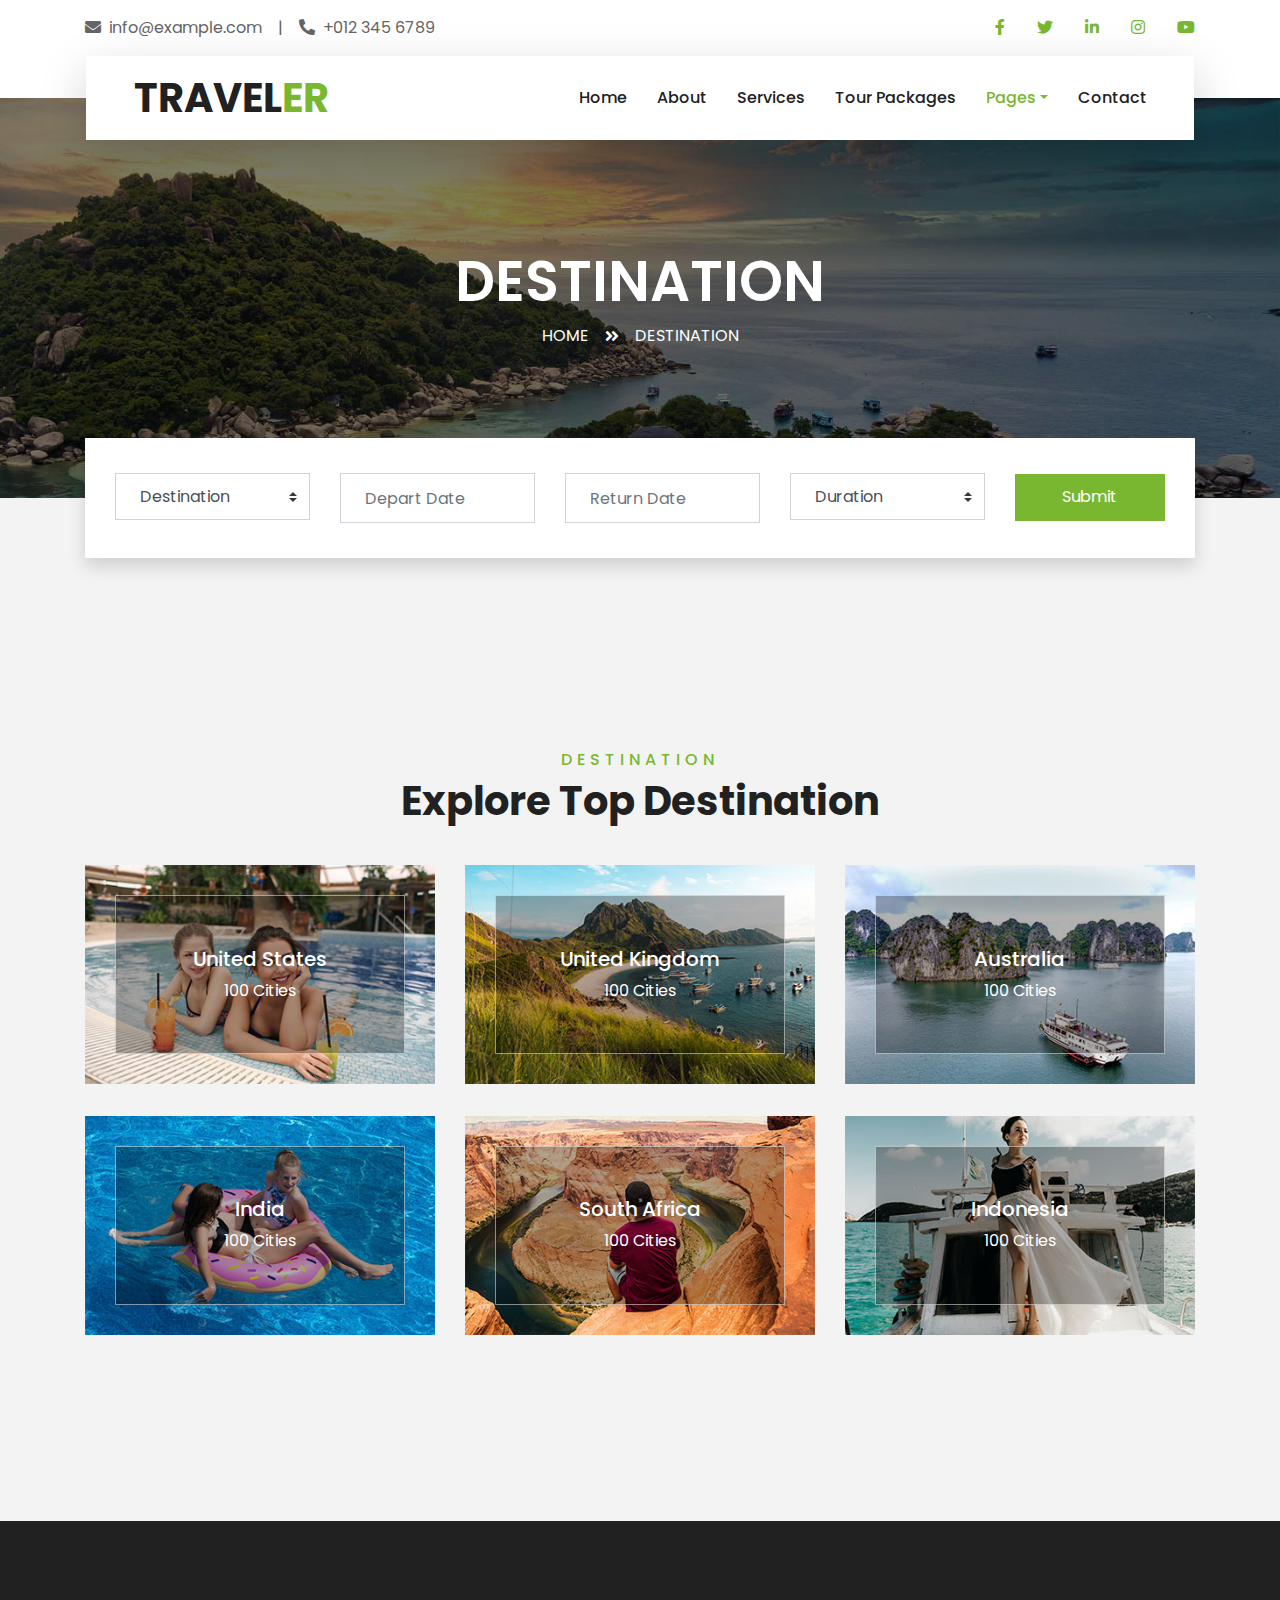
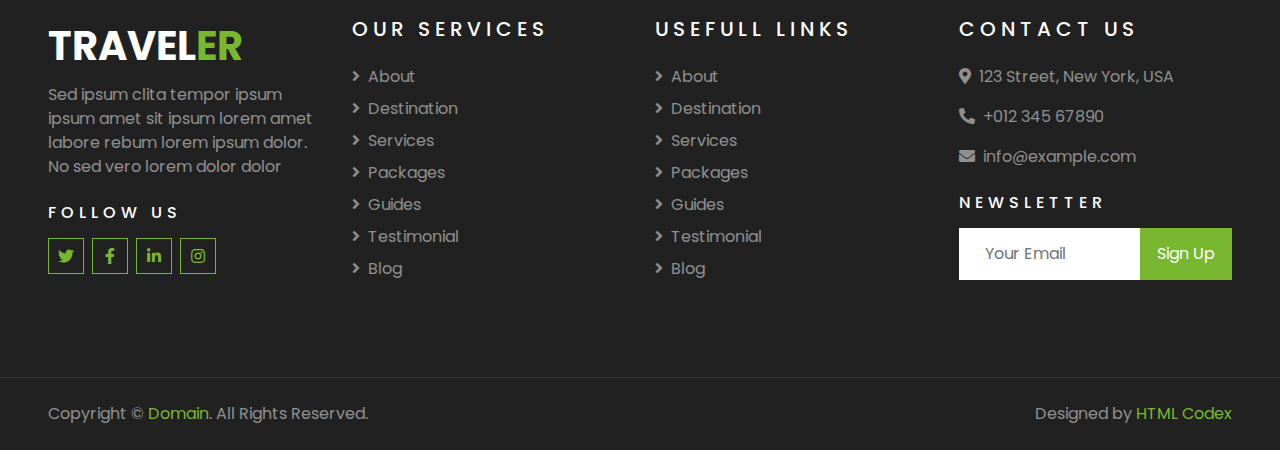
<file: destination.html>
<!DOCTYPE html>
<html lang="en">

<head>
    <meta charset="utf-8">
    <title>TRAVELER - Free Travel Website Template</title>
    <meta content="width=device-width, initial-scale=1.0" name="viewport">
    <meta content="Free HTML Templates" name="keywords">
    <meta content="Free HTML Templates" name="description">

    <!-- Favicon -->
    <link href="img/favicon.ico" rel="icon">

    <!-- Google Web Fonts -->
    <link rel="preconnect" href="https://fonts.gstatic.com">
    <link href="https://fonts.googleapis.com/css2?family=Poppins:wght@400;500;600;700&display=swap" rel="stylesheet"> 

    <!-- Font Awesome -->
    <link href="https://cdnjs.cloudflare.com/ajax/libs/font-awesome/5.10.0/css/all.min.css" rel="stylesheet">

    <!-- Libraries Stylesheet -->
    <link href="lib/owlcarousel/assets/owl.carousel.min.css" rel="stylesheet">
    <link href="lib/tempusdominus/css/tempusdominus-bootstrap-4.min.css" rel="stylesheet" />

    <!-- Customized Bootstrap Stylesheet -->
    <link href="css/style.css" rel="stylesheet">
</head>

<body>
    <!-- Topbar Start -->
    <div class="container-fluid bg-light pt-3 d-none d-lg-block">
        <div class="container">
            <div class="row">
                <div class="col-lg-6 text-center text-lg-left mb-2 mb-lg-0">
                    <div class="d-inline-flex align-items-center">
                        <p><i class="fa fa-envelope mr-2"></i>info@example.com</p>
                        <p class="text-body px-3">|</p>
                        <p><i class="fa fa-phone-alt mr-2"></i>+012 345 6789</p>
                    </div>
                </div>
                <div class="col-lg-6 text-center text-lg-right">
                    <div class="d-inline-flex align-items-center">
                        <a class="text-primary px-3" href="">
                            <i class="fab fa-facebook-f"></i>
                        </a>
                        <a class="text-primary px-3" href="">
                            <i class="fab fa-twitter"></i>
                        </a>
                        <a class="text-primary px-3" href="">
                            <i class="fab fa-linkedin-in"></i>
                        </a>
                        <a class="text-primary px-3" href="">
                            <i class="fab fa-instagram"></i>
                        </a>
                        <a class="text-primary pl-3" href="">
                            <i class="fab fa-youtube"></i>
                        </a>
                    </div>
                </div>
            </div>
        </div>
    </div>
    <!-- Topbar End -->


    <!-- Navbar Start -->
    <div class="container-fluid position-relative nav-bar p-0">
        <div class="container-lg position-relative p-0 px-lg-3" style="z-index: 9;">
            <nav class="navbar navbar-expand-lg bg-light navbar-light shadow-lg py-3 py-lg-0 pl-3 pl-lg-5">
                <a href="" class="navbar-brand">
                    <h1 class="m-0 text-primary"><span class="text-dark">TRAVEL</span>ER</h1>
                </a>
                <button type="button" class="navbar-toggler" data-toggle="collapse" data-target="#navbarCollapse">
                    <span class="navbar-toggler-icon"></span>
                </button>
                <div class="collapse navbar-collapse justify-content-between px-3" id="navbarCollapse">
                    <div class="navbar-nav ml-auto py-0">
                        <a href="index.html" class="nav-item nav-link">Home</a>
                        <a href="about.html" class="nav-item nav-link">About</a>
                        <a href="service.html" class="nav-item nav-link">Services</a>
                        <a href="package.html" class="nav-item nav-link">Tour Packages</a>
                        <div class="nav-item dropdown">
                            <a href="#" class="nav-link dropdown-toggle active" data-toggle="dropdown">Pages</a>
                            <div class="dropdown-menu border-0 rounded-0 m-0">
                                <a href="blog.html" class="dropdown-item">Blog Grid</a>
                                <a href="single.html" class="dropdown-item">Blog Detail</a>
                                <a href="destination.html" class="dropdown-item active">Destination</a>
                                <a href="guide.html" class="dropdown-item">Travel Guides</a>
                                <a href="testimonial.html" class="dropdown-item">Testimonial</a>
                            </div>
                        </div>
                        <a href="contact.html" class="nav-item nav-link">Contact</a>
                    </div>
                </div>
            </nav>
        </div>
    </div>
    <!-- Navbar End -->


    <!-- Header Start -->
    <div class="container-fluid page-header">
        <div class="container">
            <div class="d-flex flex-column align-items-center justify-content-center" style="min-height: 400px">
                <h3 class="display-4 text-white text-uppercase">Destination</h3>
                <div class="d-inline-flex text-white">
                    <p class="m-0 text-uppercase"><a class="text-white" href="">Home</a></p>
                    <i class="fa fa-angle-double-right pt-1 px-3"></i>
                    <p class="m-0 text-uppercase">Destination</p>
                </div>
            </div>
        </div>
    </div>
    <!-- Header End -->


    <!-- Booking Start -->
    <div class="container-fluid booking mt-5 pb-5">
        <div class="container pb-5">
            <div class="bg-light shadow" style="padding: 30px;">
                <div class="row align-items-center" style="min-height: 60px;">
                    <div class="col-md-10">
                        <div class="row">
                            <div class="col-md-3">
                                <div class="mb-3 mb-md-0">
                                    <select class="custom-select px-4" style="height: 47px;">
                                        <option selected>Destination</option>
                                        <option value="1">Destination 1</option>
                                        <option value="2">Destination 1</option>
                                        <option value="3">Destination 1</option>
                                    </select>
                                </div>
                            </div>
                            <div class="col-md-3">
                                <div class="mb-3 mb-md-0">
                                    <div class="date" id="date1" data-target-input="nearest">
                                        <input type="text" class="form-control p-4 datetimepicker-input" placeholder="Depart Date" data-target="#date1" data-toggle="datetimepicker"/>
                                    </div>
                                </div>
                            </div>
                            <div class="col-md-3">
                                <div class="mb-3 mb-md-0">
                                    <div class="date" id="date2" data-target-input="nearest">
                                        <input type="text" class="form-control p-4 datetimepicker-input" placeholder="Return Date" data-target="#date2" data-toggle="datetimepicker"/>
                                    </div>
                                </div>
                            </div>
                            <div class="col-md-3">
                                <div class="mb-3 mb-md-0">
                                    <select class="custom-select px-4" style="height: 47px;">
                                        <option selected>Duration</option>
                                        <option value="1">Duration 1</option>
                                        <option value="2">Duration 1</option>
                                        <option value="3">Duration 1</option>
                                    </select>
                                </div>
                            </div>
                        </div>
                    </div>
                    <div class="col-md-2">
                        <button class="btn btn-primary btn-block" type="submit" style="height: 47px; margin-top: -2px;">Submit</button>
                    </div>
                </div>
            </div>
        </div>
    </div>
    <!-- Booking End -->
    

    <!-- Destination Start -->
    <div class="container-fluid py-5">
        <div class="container pt-5 pb-3">
            <div class="text-center mb-3 pb-3">
                <h6 class="text-primary text-uppercase" style="letter-spacing: 5px;">Destination</h6>
                <h1>Explore Top Destination</h1>
            </div>
            <div class="row">
                <div class="col-lg-4 col-md-6 mb-4">
                    <div class="destination-item position-relative overflow-hidden mb-2">
                        <img class="img-fluid" src="img/destination-1.jpg" alt="">
                        <a class="destination-overlay text-white text-decoration-none" href="">
                            <h5 class="text-white">United States</h5>
                            <span>100 Cities</span>
                        </a>
                    </div>
                </div>
                <div class="col-lg-4 col-md-6 mb-4">
                    <div class="destination-item position-relative overflow-hidden mb-2">
                        <img class="img-fluid" src="img/destination-2.jpg" alt="">
                        <a class="destination-overlay text-white text-decoration-none" href="">
                            <h5 class="text-white">United Kingdom</h5>
                            <span>100 Cities</span>
                        </a>
                    </div>
                </div>
                <div class="col-lg-4 col-md-6 mb-4">
                    <div class="destination-item position-relative overflow-hidden mb-2">
                        <img class="img-fluid" src="img/destination-3.jpg" alt="">
                        <a class="destination-overlay text-white text-decoration-none" href="">
                            <h5 class="text-white">Australia</h5>
                            <span>100 Cities</span>
                        </a>
                    </div>
                </div>
                <div class="col-lg-4 col-md-6 mb-4">
                    <div class="destination-item position-relative overflow-hidden mb-2">
                        <img class="img-fluid" src="img/destination-4.jpg" alt="">
                        <a class="destination-overlay text-white text-decoration-none" href="">
                            <h5 class="text-white">India</h5>
                            <span>100 Cities</span>
                        </a>
                    </div>
                </div>
                <div class="col-lg-4 col-md-6 mb-4">
                    <div class="destination-item position-relative overflow-hidden mb-2">
                        <img class="img-fluid" src="img/destination-5.jpg" alt="">
                        <a class="destination-overlay text-white text-decoration-none" href="">
                            <h5 class="text-white">South Africa</h5>
                            <span>100 Cities</span>
                        </a>
                    </div>
                </div>
                <div class="col-lg-4 col-md-6 mb-4">
                    <div class="destination-item position-relative overflow-hidden mb-2">
                        <img class="img-fluid" src="img/destination-6.jpg" alt="">
                        <a class="destination-overlay text-white text-decoration-none" href="">
                            <h5 class="text-white">Indonesia</h5>
                            <span>100 Cities</span>
                        </a>
                    </div>
                </div>
            </div>
        </div>
    </div>
    <!-- Destination Start -->


    <!-- Footer Start -->
    <div class="container-fluid bg-dark text-white-50 py-5 px-sm-3 px-lg-5" style="margin-top: 90px;">
        <div class="row pt-5">
            <div class="col-lg-3 col-md-6 mb-5">
                <a href="" class="navbar-brand">
                    <h1 class="text-primary"><span class="text-white">TRAVEL</span>ER</h1>
                </a>
                <p>Sed ipsum clita tempor ipsum ipsum amet sit ipsum lorem amet labore rebum lorem ipsum dolor. No sed vero lorem dolor dolor</p>
                <h6 class="text-white text-uppercase mt-4 mb-3" style="letter-spacing: 5px;">Follow Us</h6>
                <div class="d-flex justify-content-start">
                    <a class="btn btn-outline-primary btn-square mr-2" href="#"><i class="fab fa-twitter"></i></a>
                    <a class="btn btn-outline-primary btn-square mr-2" href="#"><i class="fab fa-facebook-f"></i></a>
                    <a class="btn btn-outline-primary btn-square mr-2" href="#"><i class="fab fa-linkedin-in"></i></a>
                    <a class="btn btn-outline-primary btn-square" href="#"><i class="fab fa-instagram"></i></a>
                </div>
            </div>
            <div class="col-lg-3 col-md-6 mb-5">
                <h5 class="text-white text-uppercase mb-4" style="letter-spacing: 5px;">Our Services</h5>
                <div class="d-flex flex-column justify-content-start">
                    <a class="text-white-50 mb-2" href="#"><i class="fa fa-angle-right mr-2"></i>About</a>
                    <a class="text-white-50 mb-2" href="#"><i class="fa fa-angle-right mr-2"></i>Destination</a>
                    <a class="text-white-50 mb-2" href="#"><i class="fa fa-angle-right mr-2"></i>Services</a>
                    <a class="text-white-50 mb-2" href="#"><i class="fa fa-angle-right mr-2"></i>Packages</a>
                    <a class="text-white-50 mb-2" href="#"><i class="fa fa-angle-right mr-2"></i>Guides</a>
                    <a class="text-white-50 mb-2" href="#"><i class="fa fa-angle-right mr-2"></i>Testimonial</a>
                    <a class="text-white-50" href="#"><i class="fa fa-angle-right mr-2"></i>Blog</a>
                </div>
            </div>
            <div class="col-lg-3 col-md-6 mb-5">
                <h5 class="text-white text-uppercase mb-4" style="letter-spacing: 5px;">Usefull Links</h5>
                <div class="d-flex flex-column justify-content-start">
                    <a class="text-white-50 mb-2" href="#"><i class="fa fa-angle-right mr-2"></i>About</a>
                    <a class="text-white-50 mb-2" href="#"><i class="fa fa-angle-right mr-2"></i>Destination</a>
                    <a class="text-white-50 mb-2" href="#"><i class="fa fa-angle-right mr-2"></i>Services</a>
                    <a class="text-white-50 mb-2" href="#"><i class="fa fa-angle-right mr-2"></i>Packages</a>
                    <a class="text-white-50 mb-2" href="#"><i class="fa fa-angle-right mr-2"></i>Guides</a>
                    <a class="text-white-50 mb-2" href="#"><i class="fa fa-angle-right mr-2"></i>Testimonial</a>
                    <a class="text-white-50" href="#"><i class="fa fa-angle-right mr-2"></i>Blog</a>
                </div>
            </div>
            <div class="col-lg-3 col-md-6 mb-5">
                <h5 class="text-white text-uppercase mb-4" style="letter-spacing: 5px;">Contact Us</h5>
                <p><i class="fa fa-map-marker-alt mr-2"></i>123 Street, New York, USA</p>
                <p><i class="fa fa-phone-alt mr-2"></i>+012 345 67890</p>
                <p><i class="fa fa-envelope mr-2"></i>info@example.com</p>
                <h6 class="text-white text-uppercase mt-4 mb-3" style="letter-spacing: 5px;">Newsletter</h6>
                <div class="w-100">
                    <div class="input-group">
                        <input type="text" class="form-control border-light" style="padding: 25px;" placeholder="Your Email">
                        <div class="input-group-append">
                            <button class="btn btn-primary px-3">Sign Up</button>
                        </div>
                    </div>
                </div>
            </div>
        </div>
    </div>
    <div class="container-fluid bg-dark text-white border-top py-4 px-sm-3 px-md-5" style="border-color: rgba(256, 256, 256, .1) !important;">
        <div class="row">
            <div class="col-lg-6 text-center text-md-left mb-3 mb-md-0">
                <p class="m-0 text-white-50">Copyright &copy; <a href="#">Domain</a>. All Rights Reserved.</a>
                </p>
            </div>
            <div class="col-lg-6 text-center text-md-right">
                <p class="m-0 text-white-50">Designed by <a href="https://htmlcodex.com">HTML Codex</a>
                </p>
            </div>
        </div>
    </div>
    <!-- Footer End -->


    <!-- Back to Top -->
    <a href="#" class="btn btn-lg btn-primary btn-lg-square back-to-top"><i class="fa fa-angle-double-up"></i></a>


    <!-- JavaScript Libraries -->
    <script src="https://code.jquery.com/jquery-3.4.1.min.js"></script>
    <script src="https://stackpath.bootstrapcdn.com/bootstrap/4.4.1/js/bootstrap.bundle.min.js"></script>
    <script src="lib/easing/easing.min.js"></script>
    <script src="lib/owlcarousel/owl.carousel.min.js"></script>
    <script src="lib/tempusdominus/js/moment.min.js"></script>
    <script src="lib/tempusdominus/js/moment-timezone.min.js"></script>
    <script src="lib/tempusdominus/js/tempusdominus-bootstrap-4.min.js"></script>

    <!-- Contact Javascript File -->
    <script src="mail/jqBootstrapValidation.min.js"></script>
    <script src="mail/contact.js"></script>

    <!-- Template Javascript -->
    <script src="js/main.js"></script>
</body>

</html>
</file>
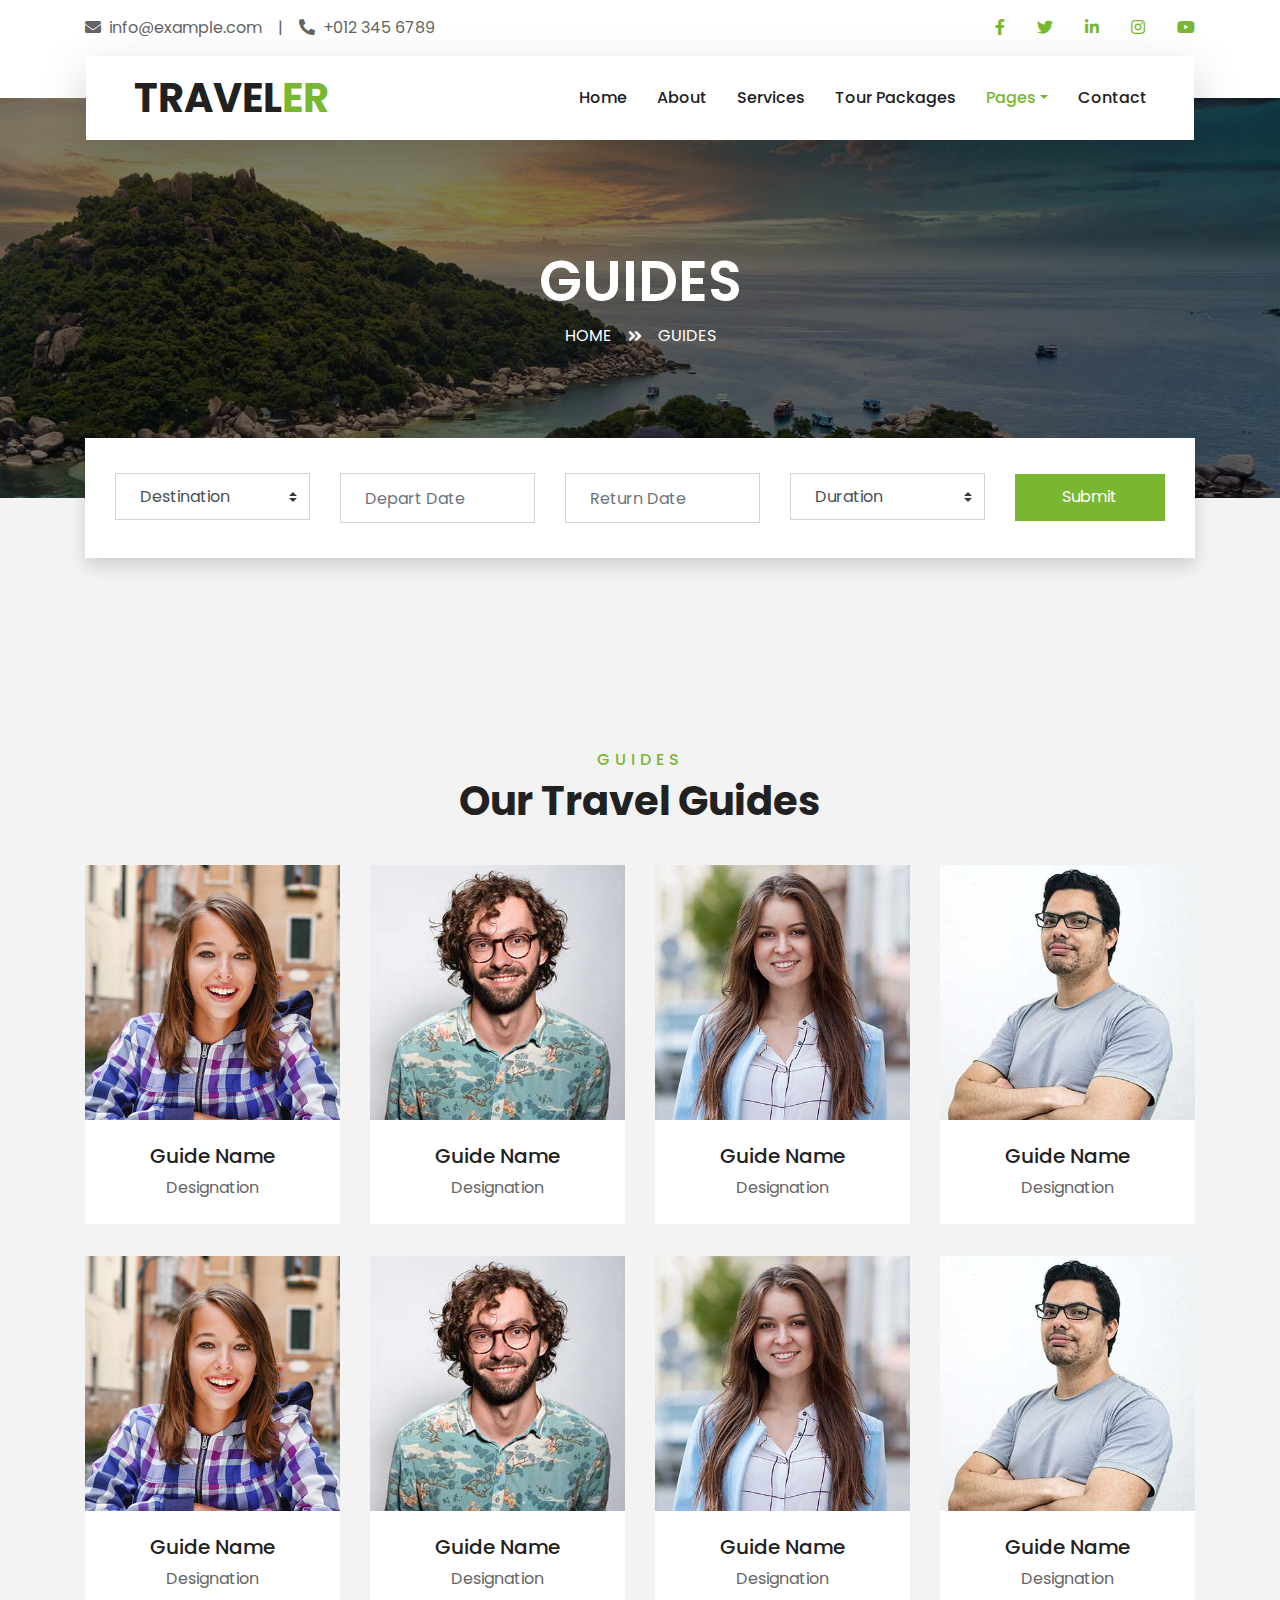
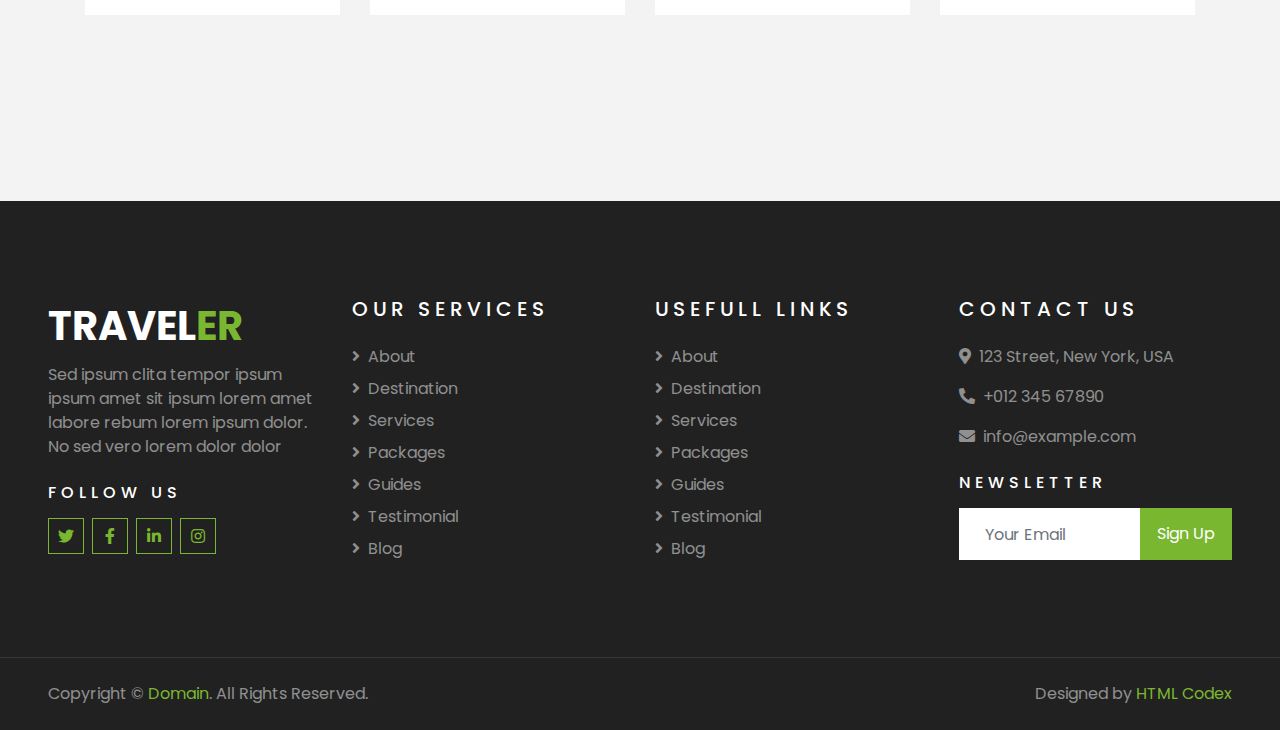
<file: guide.html>
<!DOCTYPE html>
<html lang="en">

<head>
    <meta charset="utf-8">
    <title>TRAVELER - Free Travel Website Template</title>
    <meta content="width=device-width, initial-scale=1.0" name="viewport">
    <meta content="Free HTML Templates" name="keywords">
    <meta content="Free HTML Templates" name="description">

    <!-- Favicon -->
    <link href="img/favicon.ico" rel="icon">

    <!-- Google Web Fonts -->
    <link rel="preconnect" href="https://fonts.gstatic.com">
    <link href="https://fonts.googleapis.com/css2?family=Poppins:wght@400;500;600;700&display=swap" rel="stylesheet"> 

    <!-- Font Awesome -->
    <link href="https://cdnjs.cloudflare.com/ajax/libs/font-awesome/5.10.0/css/all.min.css" rel="stylesheet">

    <!-- Libraries Stylesheet -->
    <link href="lib/owlcarousel/assets/owl.carousel.min.css" rel="stylesheet">
    <link href="lib/tempusdominus/css/tempusdominus-bootstrap-4.min.css" rel="stylesheet" />

    <!-- Customized Bootstrap Stylesheet -->
    <link href="css/style.css" rel="stylesheet">
</head>

<body>
    <!-- Topbar Start -->
    <div class="container-fluid bg-light pt-3 d-none d-lg-block">
        <div class="container">
            <div class="row">
                <div class="col-lg-6 text-center text-lg-left mb-2 mb-lg-0">
                    <div class="d-inline-flex align-items-center">
                        <p><i class="fa fa-envelope mr-2"></i>info@example.com</p>
                        <p class="text-body px-3">|</p>
                        <p><i class="fa fa-phone-alt mr-2"></i>+012 345 6789</p>
                    </div>
                </div>
                <div class="col-lg-6 text-center text-lg-right">
                    <div class="d-inline-flex align-items-center">
                        <a class="text-primary px-3" href="">
                            <i class="fab fa-facebook-f"></i>
                        </a>
                        <a class="text-primary px-3" href="">
                            <i class="fab fa-twitter"></i>
                        </a>
                        <a class="text-primary px-3" href="">
                            <i class="fab fa-linkedin-in"></i>
                        </a>
                        <a class="text-primary px-3" href="">
                            <i class="fab fa-instagram"></i>
                        </a>
                        <a class="text-primary pl-3" href="">
                            <i class="fab fa-youtube"></i>
                        </a>
                    </div>
                </div>
            </div>
        </div>
    </div>
    <!-- Topbar End -->


    <!-- Navbar Start -->
    <div class="container-fluid position-relative nav-bar p-0">
        <div class="container-lg position-relative p-0 px-lg-3" style="z-index: 9;">
            <nav class="navbar navbar-expand-lg bg-light navbar-light shadow-lg py-3 py-lg-0 pl-3 pl-lg-5">
                <a href="" class="navbar-brand">
                    <h1 class="m-0 text-primary"><span class="text-dark">TRAVEL</span>ER</h1>
                </a>
                <button type="button" class="navbar-toggler" data-toggle="collapse" data-target="#navbarCollapse">
                    <span class="navbar-toggler-icon"></span>
                </button>
                <div class="collapse navbar-collapse justify-content-between px-3" id="navbarCollapse">
                    <div class="navbar-nav ml-auto py-0">
                        <a href="index.html" class="nav-item nav-link">Home</a>
                        <a href="about.html" class="nav-item nav-link">About</a>
                        <a href="service.html" class="nav-item nav-link">Services</a>
                        <a href="package.html" class="nav-item nav-link">Tour Packages</a>
                        <div class="nav-item dropdown">
                            <a href="#" class="nav-link dropdown-toggle active" data-toggle="dropdown">Pages</a>
                            <div class="dropdown-menu border-0 rounded-0 m-0">
                                <a href="blog.html" class="dropdown-item">Blog Grid</a>
                                <a href="single.html" class="dropdown-item">Blog Detail</a>
                                <a href="destination.html" class="dropdown-item">Destination</a>
                                <a href="guide.html" class="dropdown-item active">Travel Guides</a>
                                <a href="testimonial.html" class="dropdown-item">Testimonial</a>
                            </div>
                        </div>
                        <a href="contact.html" class="nav-item nav-link">Contact</a>
                    </div>
                </div>
            </nav>
        </div>
    </div>
    <!-- Navbar End -->


    <!-- Header Start -->
    <div class="container-fluid page-header">
        <div class="container">
            <div class="d-flex flex-column align-items-center justify-content-center" style="min-height: 400px">
                <h3 class="display-4 text-white text-uppercase">Guides</h3>
                <div class="d-inline-flex text-white">
                    <p class="m-0 text-uppercase"><a class="text-white" href="">Home</a></p>
                    <i class="fa fa-angle-double-right pt-1 px-3"></i>
                    <p class="m-0 text-uppercase">Guides</p>
                </div>
            </div>
        </div>
    </div>
    <!-- Header End -->


    <!-- Booking Start -->
    <div class="container-fluid booking mt-5 pb-5">
        <div class="container pb-5">
            <div class="bg-light shadow" style="padding: 30px;">
                <div class="row align-items-center" style="min-height: 60px;">
                    <div class="col-md-10">
                        <div class="row">
                            <div class="col-md-3">
                                <div class="mb-3 mb-md-0">
                                    <select class="custom-select px-4" style="height: 47px;">
                                        <option selected>Destination</option>
                                        <option value="1">Destination 1</option>
                                        <option value="2">Destination 1</option>
                                        <option value="3">Destination 1</option>
                                    </select>
                                </div>
                            </div>
                            <div class="col-md-3">
                                <div class="mb-3 mb-md-0">
                                    <div class="date" id="date1" data-target-input="nearest">
                                        <input type="text" class="form-control p-4 datetimepicker-input" placeholder="Depart Date" data-target="#date1" data-toggle="datetimepicker"/>
                                    </div>
                                </div>
                            </div>
                            <div class="col-md-3">
                                <div class="mb-3 mb-md-0">
                                    <div class="date" id="date2" data-target-input="nearest">
                                        <input type="text" class="form-control p-4 datetimepicker-input" placeholder="Return Date" data-target="#date2" data-toggle="datetimepicker"/>
                                    </div>
                                </div>
                            </div>
                            <div class="col-md-3">
                                <div class="mb-3 mb-md-0">
                                    <select class="custom-select px-4" style="height: 47px;">
                                        <option selected>Duration</option>
                                        <option value="1">Duration 1</option>
                                        <option value="2">Duration 1</option>
                                        <option value="3">Duration 1</option>
                                    </select>
                                </div>
                            </div>
                        </div>
                    </div>
                    <div class="col-md-2">
                        <button class="btn btn-primary btn-block" type="submit" style="height: 47px; margin-top: -2px;">Submit</button>
                    </div>
                </div>
            </div>
        </div>
    </div>
    <!-- Booking End -->


    <!-- Team Start -->
    <div class="container-fluid py-5">
        <div class="container pt-5 pb-3">
            <div class="text-center mb-3 pb-3">
                <h6 class="text-primary text-uppercase" style="letter-spacing: 5px;">Guides</h6>
                <h1>Our Travel Guides</h1>
            </div>
            <div class="row">
                <div class="col-lg-3 col-md-4 col-sm-6 pb-2">
                    <div class="team-item bg-white mb-4">
                        <div class="team-img position-relative overflow-hidden">
                            <img class="img-fluid w-100" src="img/team-1.jpg" alt="">
                            <div class="team-social">
                                <a class="btn btn-outline-primary btn-square" href=""><i class="fab fa-twitter"></i></a>
                                <a class="btn btn-outline-primary btn-square" href=""><i class="fab fa-facebook-f"></i></a>
                                <a class="btn btn-outline-primary btn-square" href=""><i class="fab fa-instagram"></i></a>
                                <a class="btn btn-outline-primary btn-square" href=""><i class="fab fa-linkedin-in"></i></a>
                            </div>
                        </div>
                        <div class="text-center py-4">
                            <h5 class="text-truncate">Guide Name</h5>
                            <p class="m-0">Designation</p>
                        </div>
                    </div>
                </div>
                <div class="col-lg-3 col-md-4 col-sm-6 pb-2">
                    <div class="team-item bg-white mb-4">
                        <div class="team-img position-relative overflow-hidden">
                            <img class="img-fluid w-100" src="img/team-2.jpg" alt="">
                            <div class="team-social">
                                <a class="btn btn-outline-primary btn-square" href=""><i class="fab fa-twitter"></i></a>
                                <a class="btn btn-outline-primary btn-square" href=""><i class="fab fa-facebook-f"></i></a>
                                <a class="btn btn-outline-primary btn-square" href=""><i class="fab fa-instagram"></i></a>
                                <a class="btn btn-outline-primary btn-square" href=""><i class="fab fa-linkedin-in"></i></a>
                            </div>
                        </div>
                        <div class="text-center py-4">
                            <h5 class="text-truncate">Guide Name</h5>
                            <p class="m-0">Designation</p>
                        </div>
                    </div>
                </div>
                <div class="col-lg-3 col-md-4 col-sm-6 pb-2">
                    <div class="team-item bg-white mb-4">
                        <div class="team-img position-relative overflow-hidden">
                            <img class="img-fluid w-100" src="img/team-3.jpg" alt="">
                            <div class="team-social">
                                <a class="btn btn-outline-primary btn-square" href=""><i class="fab fa-twitter"></i></a>
                                <a class="btn btn-outline-primary btn-square" href=""><i class="fab fa-facebook-f"></i></a>
                                <a class="btn btn-outline-primary btn-square" href=""><i class="fab fa-instagram"></i></a>
                                <a class="btn btn-outline-primary btn-square" href=""><i class="fab fa-linkedin-in"></i></a>
                            </div>
                        </div>
                        <div class="text-center py-4">
                            <h5 class="text-truncate">Guide Name</h5>
                            <p class="m-0">Designation</p>
                        </div>
                    </div>
                </div>
                <div class="col-lg-3 col-md-4 col-sm-6 pb-2">
                    <div class="team-item bg-white mb-4">
                        <div class="team-img position-relative overflow-hidden">
                            <img class="img-fluid w-100" src="img/team-4.jpg" alt="">
                            <div class="team-social">
                                <a class="btn btn-outline-primary btn-square" href=""><i class="fab fa-twitter"></i></a>
                                <a class="btn btn-outline-primary btn-square" href=""><i class="fab fa-facebook-f"></i></a>
                                <a class="btn btn-outline-primary btn-square" href=""><i class="fab fa-instagram"></i></a>
                                <a class="btn btn-outline-primary btn-square" href=""><i class="fab fa-linkedin-in"></i></a>
                            </div>
                        </div>
                        <div class="text-center py-4">
                            <h5 class="text-truncate">Guide Name</h5>
                            <p class="m-0">Designation</p>
                        </div>
                    </div>
                </div>
                <div class="col-lg-3 col-md-4 col-sm-6 pb-2">
                    <div class="team-item bg-white mb-4">
                        <div class="team-img position-relative overflow-hidden">
                            <img class="img-fluid w-100" src="img/team-1.jpg" alt="">
                            <div class="team-social">
                                <a class="btn btn-outline-primary btn-square" href=""><i class="fab fa-twitter"></i></a>
                                <a class="btn btn-outline-primary btn-square" href=""><i class="fab fa-facebook-f"></i></a>
                                <a class="btn btn-outline-primary btn-square" href=""><i class="fab fa-instagram"></i></a>
                                <a class="btn btn-outline-primary btn-square" href=""><i class="fab fa-linkedin-in"></i></a>
                            </div>
                        </div>
                        <div class="text-center py-4">
                            <h5 class="text-truncate">Guide Name</h5>
                            <p class="m-0">Designation</p>
                        </div>
                    </div>
                </div>
                <div class="col-lg-3 col-md-4 col-sm-6 pb-2">
                    <div class="team-item bg-white mb-4">
                        <div class="team-img position-relative overflow-hidden">
                            <img class="img-fluid w-100" src="img/team-2.jpg" alt="">
                            <div class="team-social">
                                <a class="btn btn-outline-primary btn-square" href=""><i class="fab fa-twitter"></i></a>
                                <a class="btn btn-outline-primary btn-square" href=""><i class="fab fa-facebook-f"></i></a>
                                <a class="btn btn-outline-primary btn-square" href=""><i class="fab fa-instagram"></i></a>
                                <a class="btn btn-outline-primary btn-square" href=""><i class="fab fa-linkedin-in"></i></a>
                            </div>
                        </div>
                        <div class="text-center py-4">
                            <h5 class="text-truncate">Guide Name</h5>
                            <p class="m-0">Designation</p>
                        </div>
                    </div>
                </div>
                <div class="col-lg-3 col-md-4 col-sm-6 pb-2">
                    <div class="team-item bg-white mb-4">
                        <div class="team-img position-relative overflow-hidden">
                            <img class="img-fluid w-100" src="img/team-3.jpg" alt="">
                            <div class="team-social">
                                <a class="btn btn-outline-primary btn-square" href=""><i class="fab fa-twitter"></i></a>
                                <a class="btn btn-outline-primary btn-square" href=""><i class="fab fa-facebook-f"></i></a>
                                <a class="btn btn-outline-primary btn-square" href=""><i class="fab fa-instagram"></i></a>
                                <a class="btn btn-outline-primary btn-square" href=""><i class="fab fa-linkedin-in"></i></a>
                            </div>
                        </div>
                        <div class="text-center py-4">
                            <h5 class="text-truncate">Guide Name</h5>
                            <p class="m-0">Designation</p>
                        </div>
                    </div>
                </div>
                <div class="col-lg-3 col-md-4 col-sm-6 pb-2">
                    <div class="team-item bg-white mb-4">
                        <div class="team-img position-relative overflow-hidden">
                            <img class="img-fluid w-100" src="img/team-4.jpg" alt="">
                            <div class="team-social">
                                <a class="btn btn-outline-primary btn-square" href=""><i class="fab fa-twitter"></i></a>
                                <a class="btn btn-outline-primary btn-square" href=""><i class="fab fa-facebook-f"></i></a>
                                <a class="btn btn-outline-primary btn-square" href=""><i class="fab fa-instagram"></i></a>
                                <a class="btn btn-outline-primary btn-square" href=""><i class="fab fa-linkedin-in"></i></a>
                            </div>
                        </div>
                        <div class="text-center py-4">
                            <h5 class="text-truncate">Guide Name</h5>
                            <p class="m-0">Designation</p>
                        </div>
                    </div>
                </div>
            </div>
        </div>
    </div>
    <!-- Team End -->


    <!-- Footer Start -->
    <div class="container-fluid bg-dark text-white-50 py-5 px-sm-3 px-lg-5" style="margin-top: 90px;">
        <div class="row pt-5">
            <div class="col-lg-3 col-md-6 mb-5">
                <a href="" class="navbar-brand">
                    <h1 class="text-primary"><span class="text-white">TRAVEL</span>ER</h1>
                </a>
                <p>Sed ipsum clita tempor ipsum ipsum amet sit ipsum lorem amet labore rebum lorem ipsum dolor. No sed vero lorem dolor dolor</p>
                <h6 class="text-white text-uppercase mt-4 mb-3" style="letter-spacing: 5px;">Follow Us</h6>
                <div class="d-flex justify-content-start">
                    <a class="btn btn-outline-primary btn-square mr-2" href="#"><i class="fab fa-twitter"></i></a>
                    <a class="btn btn-outline-primary btn-square mr-2" href="#"><i class="fab fa-facebook-f"></i></a>
                    <a class="btn btn-outline-primary btn-square mr-2" href="#"><i class="fab fa-linkedin-in"></i></a>
                    <a class="btn btn-outline-primary btn-square" href="#"><i class="fab fa-instagram"></i></a>
                </div>
            </div>
            <div class="col-lg-3 col-md-6 mb-5">
                <h5 class="text-white text-uppercase mb-4" style="letter-spacing: 5px;">Our Services</h5>
                <div class="d-flex flex-column justify-content-start">
                    <a class="text-white-50 mb-2" href="#"><i class="fa fa-angle-right mr-2"></i>About</a>
                    <a class="text-white-50 mb-2" href="#"><i class="fa fa-angle-right mr-2"></i>Destination</a>
                    <a class="text-white-50 mb-2" href="#"><i class="fa fa-angle-right mr-2"></i>Services</a>
                    <a class="text-white-50 mb-2" href="#"><i class="fa fa-angle-right mr-2"></i>Packages</a>
                    <a class="text-white-50 mb-2" href="#"><i class="fa fa-angle-right mr-2"></i>Guides</a>
                    <a class="text-white-50 mb-2" href="#"><i class="fa fa-angle-right mr-2"></i>Testimonial</a>
                    <a class="text-white-50" href="#"><i class="fa fa-angle-right mr-2"></i>Blog</a>
                </div>
            </div>
            <div class="col-lg-3 col-md-6 mb-5">
                <h5 class="text-white text-uppercase mb-4" style="letter-spacing: 5px;">Usefull Links</h5>
                <div class="d-flex flex-column justify-content-start">
                    <a class="text-white-50 mb-2" href="#"><i class="fa fa-angle-right mr-2"></i>About</a>
                    <a class="text-white-50 mb-2" href="#"><i class="fa fa-angle-right mr-2"></i>Destination</a>
                    <a class="text-white-50 mb-2" href="#"><i class="fa fa-angle-right mr-2"></i>Services</a>
                    <a class="text-white-50 mb-2" href="#"><i class="fa fa-angle-right mr-2"></i>Packages</a>
                    <a class="text-white-50 mb-2" href="#"><i class="fa fa-angle-right mr-2"></i>Guides</a>
                    <a class="text-white-50 mb-2" href="#"><i class="fa fa-angle-right mr-2"></i>Testimonial</a>
                    <a class="text-white-50" href="#"><i class="fa fa-angle-right mr-2"></i>Blog</a>
                </div>
            </div>
            <div class="col-lg-3 col-md-6 mb-5">
                <h5 class="text-white text-uppercase mb-4" style="letter-spacing: 5px;">Contact Us</h5>
                <p><i class="fa fa-map-marker-alt mr-2"></i>123 Street, New York, USA</p>
                <p><i class="fa fa-phone-alt mr-2"></i>+012 345 67890</p>
                <p><i class="fa fa-envelope mr-2"></i>info@example.com</p>
                <h6 class="text-white text-uppercase mt-4 mb-3" style="letter-spacing: 5px;">Newsletter</h6>
                <div class="w-100">
                    <div class="input-group">
                        <input type="text" class="form-control border-light" style="padding: 25px;" placeholder="Your Email">
                        <div class="input-group-append">
                            <button class="btn btn-primary px-3">Sign Up</button>
                        </div>
                    </div>
                </div>
            </div>
        </div>
    </div>
    <div class="container-fluid bg-dark text-white border-top py-4 px-sm-3 px-md-5" style="border-color: rgba(256, 256, 256, .1) !important;">
        <div class="row">
            <div class="col-lg-6 text-center text-md-left mb-3 mb-md-0">
                <p class="m-0 text-white-50">Copyright &copy; <a href="#">Domain</a>. All Rights Reserved.</a>
                </p>
            </div>
            <div class="col-lg-6 text-center text-md-right">
                <p class="m-0 text-white-50">Designed by <a href="https://htmlcodex.com">HTML Codex</a>
                </p>
            </div>
        </div>
    </div>
    <!-- Footer End -->


    <!-- Back to Top -->
    <a href="#" class="btn btn-lg btn-primary btn-lg-square back-to-top"><i class="fa fa-angle-double-up"></i></a>


    <!-- JavaScript Libraries -->
    <script src="https://code.jquery.com/jquery-3.4.1.min.js"></script>
    <script src="https://stackpath.bootstrapcdn.com/bootstrap/4.4.1/js/bootstrap.bundle.min.js"></script>
    <script src="lib/easing/easing.min.js"></script>
    <script src="lib/owlcarousel/owl.carousel.min.js"></script>
    <script src="lib/tempusdominus/js/moment.min.js"></script>
    <script src="lib/tempusdominus/js/moment-timezone.min.js"></script>
    <script src="lib/tempusdominus/js/tempusdominus-bootstrap-4.min.js"></script>

    <!-- Contact Javascript File -->
    <script src="mail/jqBootstrapValidation.min.js"></script>
    <script src="mail/contact.js"></script>

    <!-- Template Javascript -->
    <script src="js/main.js"></script>
</body>

</html>
</file>
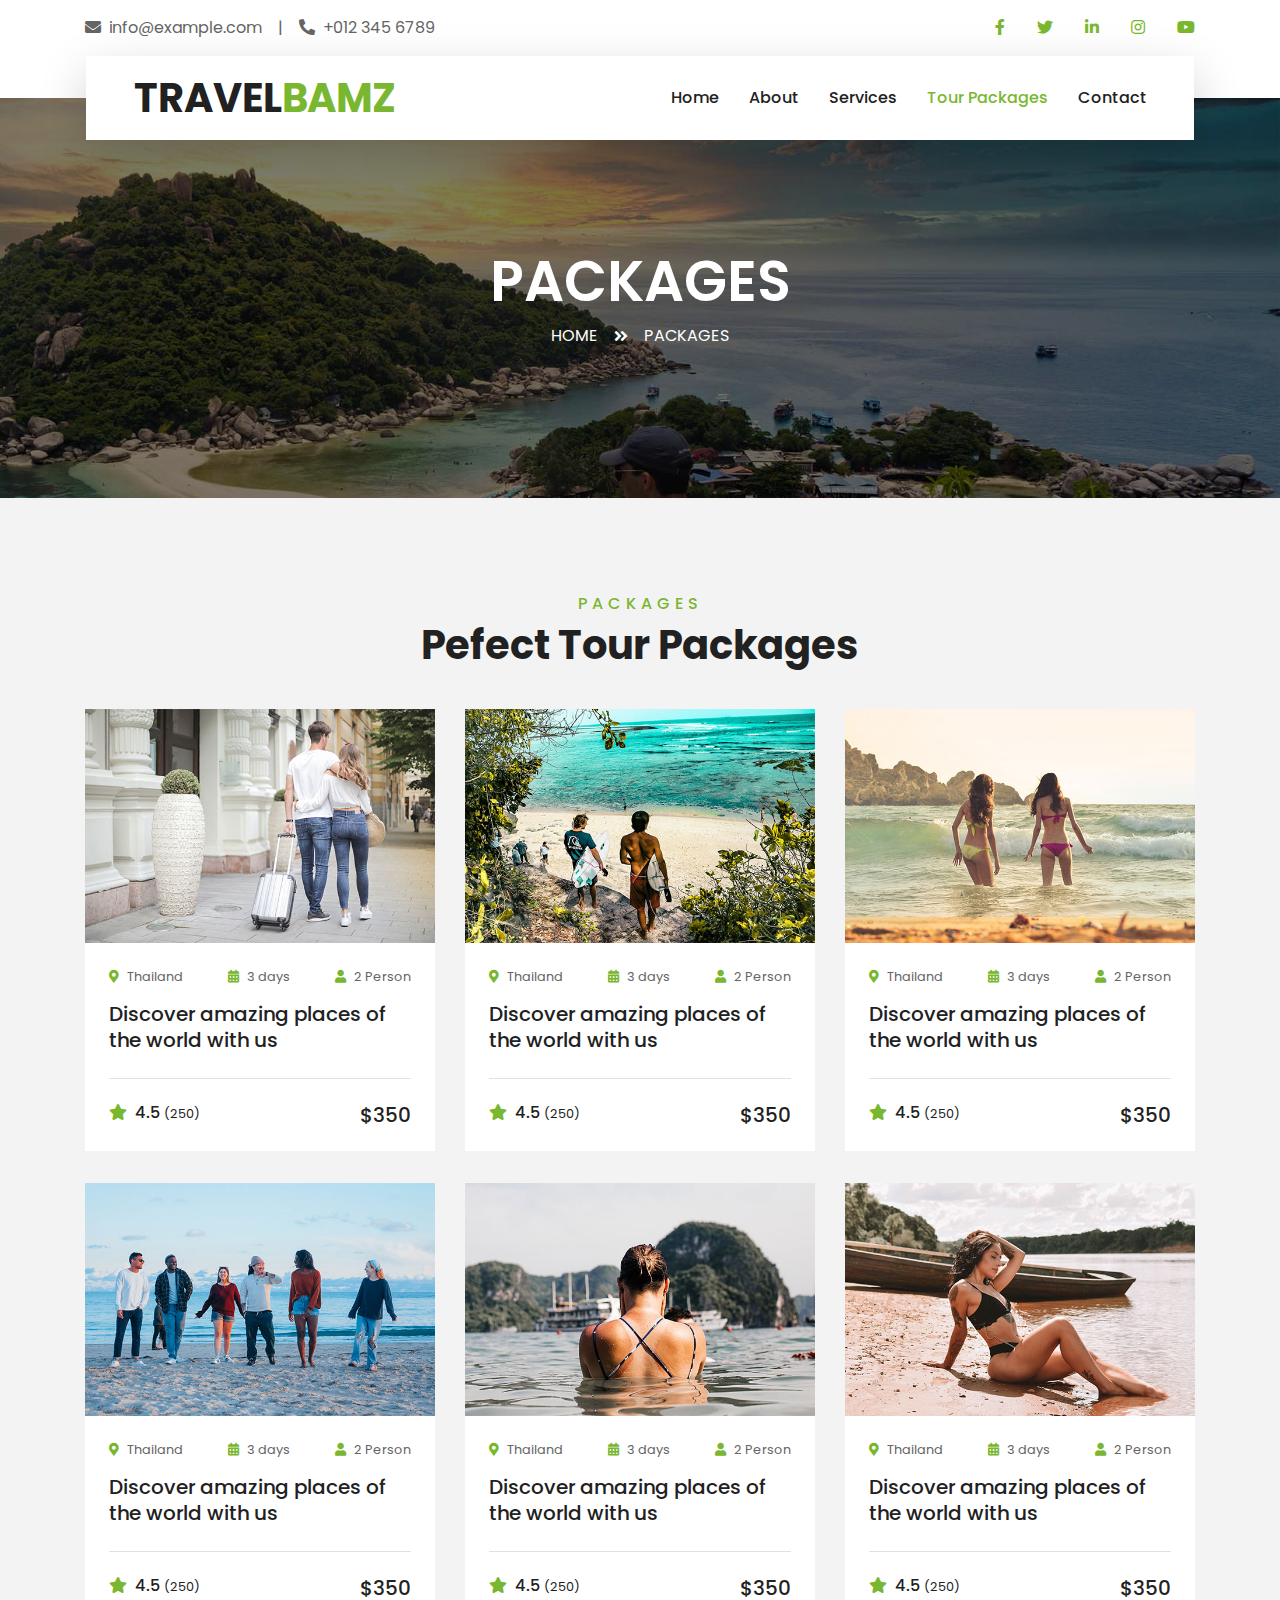
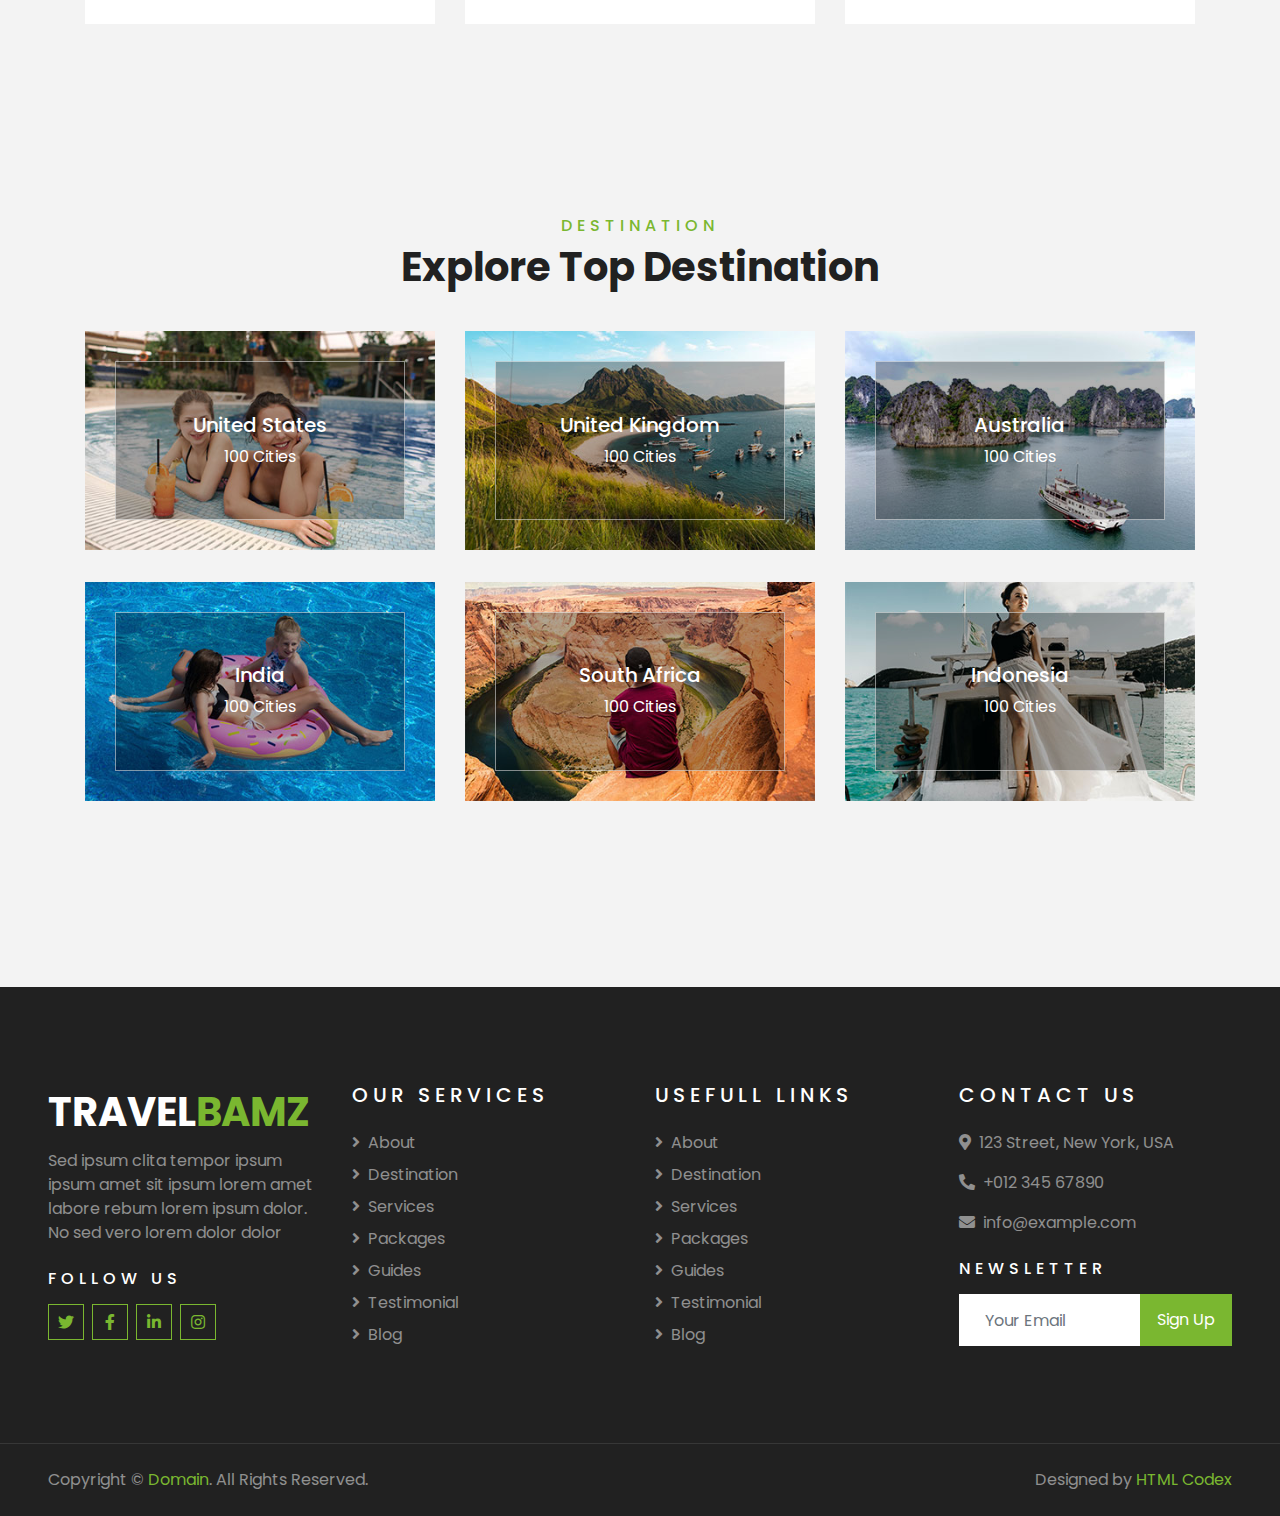
<file: package.html>
<!DOCTYPE html>
<html lang="en">

<head>
    <meta charset="utf-8">
    <title>TRAVELER - Free Travel Website Template</title>
    <meta content="width=device-width, initial-scale=1.0" name="viewport">
    <meta content="Free HTML Templates" name="keywords">
    <meta content="Free HTML Templates" name="description">

    <!-- Favicon -->
    <link href="img/favicon.ico" rel="icon">

    <!-- Google Web Fonts -->
    <link rel="preconnect" href="https://fonts.gstatic.com">
    <link href="https://fonts.googleapis.com/css2?family=Poppins:wght@400;500;600;700&display=swap" rel="stylesheet"> 

    <!-- Font Awesome -->
    <link href="https://cdnjs.cloudflare.com/ajax/libs/font-awesome/5.10.0/css/all.min.css" rel="stylesheet">

    <!-- Libraries Stylesheet -->
    <link href="lib/owlcarousel/assets/owl.carousel.min.css" rel="stylesheet">
    <link href="lib/tempusdominus/css/tempusdominus-bootstrap-4.min.css" rel="stylesheet" />

    <!-- Customized Bootstrap Stylesheet -->
    <link href="css/style.css" rel="stylesheet">
</head>

<body>
    <!-- Topbar Start -->
    <div class="container-fluid bg-light pt-3 d-none d-lg-block">
        <div class="container">
            <div class="row">
                <div class="col-lg-6 text-center text-lg-left mb-2 mb-lg-0">
                    <div class="d-inline-flex align-items-center">
                        <p><i class="fa fa-envelope mr-2"></i>info@example.com</p>
                        <p class="text-body px-3">|</p>
                        <p><i class="fa fa-phone-alt mr-2"></i>+012 345 6789</p>
                    </div>
                </div>
                <div class="col-lg-6 text-center text-lg-right">
                    <div class="d-inline-flex align-items-center">
                        <a class="text-primary px-3" href="">
                            <i class="fab fa-facebook-f"></i>
                        </a>
                        <a class="text-primary px-3" href="">
                            <i class="fab fa-twitter"></i>
                        </a>
                        <a class="text-primary px-3" href="">
                            <i class="fab fa-linkedin-in"></i>
                        </a>
                        <a class="text-primary px-3" href="">
                            <i class="fab fa-instagram"></i>
                        </a>
                        <a class="text-primary pl-3" href="">
                            <i class="fab fa-youtube"></i>
                        </a>
                    </div>
                </div>
            </div>
        </div>
    </div>
    <!-- Topbar End -->


    <!-- Navbar Start -->
    <div class="container-fluid position-relative nav-bar p-0">
        <div class="container-lg position-relative p-0 px-lg-3" style="z-index: 9;">
            <nav class="navbar navbar-expand-lg bg-light navbar-light shadow-lg py-3 py-lg-0 pl-3 pl-lg-5">
                <a href="" class="navbar-brand">
                    <h1 class="m-0 text-primary"><span class="text-dark">TRAVEL</span>BAMZ</h1>
                </a>
                <button type="button" class="navbar-toggler" data-toggle="collapse" data-target="#navbarCollapse">
                    <span class="navbar-toggler-icon"></span>
                </button>
                <div class="collapse navbar-collapse justify-content-between px-3" id="navbarCollapse">
                    <div class="navbar-nav ml-auto py-0">
                        <a href="index.html" class="nav-item nav-link">Home</a>
                        <a href="about.html" class="nav-item nav-link">About</a>
                        <a href="service.html" class="nav-item nav-link">Services</a>
                        <a href="package.html" class="nav-item nav-link active">Tour Packages</a>
                        <a href="contact.html" class="nav-item nav-link">Contact</a>
                    </div>
                </div>
            </nav>
        </div>
    </div>
    <!-- Navbar End -->


    <!-- Header Start -->
    <div class="container-fluid page-header">
        <div class="container">
            <div class="d-flex flex-column align-items-center justify-content-center" style="min-height: 400px">
                <h3 class="display-4 text-white text-uppercase">Packages</h3>
                <div class="d-inline-flex text-white">
                    <p class="m-0 text-uppercase"><a class="text-white" href="">Home</a></p>
                    <i class="fa fa-angle-double-right pt-1 px-3"></i>
                    <p class="m-0 text-uppercase">Packages</p>
                </div>
            </div>
        </div>
    </div>
    <!-- Header End -->


    <!-- Booking Start -->
    <!-- <div class="container-fluid booking mt-5 pb-5">
        <div class="container pb-5">
            <div class="bg-light shadow" style="padding: 30px;">
                <div class="row align-items-center" style="min-height: 60px;">
                    <div class="col-md-10">
                        <div class="row">
                            <div class="col-md-3">
                                <div class="mb-3 mb-md-0">
                                    <select class="custom-select px-4" style="height: 47px;">
                                        <option selected>Destination</option>
                                        <option value="1">Destination 1</option>
                                        <option value="2">Destination 1</option>
                                        <option value="3">Destination 1</option>
                                    </select>
                                </div>
                            </div>
                            <div class="col-md-3">
                                <div class="mb-3 mb-md-0">
                                    <div class="date" id="date1" data-target-input="nearest">
                                        <input type="text" class="form-control p-4 datetimepicker-input" placeholder="Depart Date" data-target="#date1" data-toggle="datetimepicker"/>
                                    </div>
                                </div>
                            </div>
                            <div class="col-md-3">
                                <div class="mb-3 mb-md-0">
                                    <div class="date" id="date2" data-target-input="nearest">
                                        <input type="text" class="form-control p-4 datetimepicker-input" placeholder="Return Date" data-target="#date2" data-toggle="datetimepicker"/>
                                    </div>
                                </div>
                            </div>
                            <div class="col-md-3">
                                <div class="mb-3 mb-md-0">
                                    <select class="custom-select px-4" style="height: 47px;">
                                        <option selected>Duration</option>
                                        <option value="1">Duration 1</option>
                                        <option value="2">Duration 1</option>
                                        <option value="3">Duration 1</option>
                                    </select>
                                </div>
                            </div>
                        </div>
                    </div>
                    <div class="col-md-2">
                        <button class="btn btn-primary btn-block" type="submit" style="height: 47px; margin-top: -2px;">Submit</button>
                    </div>
                </div>
            </div>
        </div>
    </div> -->
    <!-- Booking End -->


    <!-- Packages Start -->
    <div class="container-fluid py-5">
        <div class="container pt-5 pb-3">
            <div class="text-center mb-3 pb-3">
                <h6 class="text-primary text-uppercase" style="letter-spacing: 5px;">Packages</h6>
                <h1>Pefect Tour Packages</h1>
            </div>
            <div class="row">
                <div class="col-lg-4 col-md-6 mb-4">
                    <div class="package-item bg-white mb-2">
                        <img class="img-fluid" src="img/package-1.jpg" alt="">
                        <div class="p-4">
                            <div class="d-flex justify-content-between mb-3">
                                <small class="m-0"><i class="fa fa-map-marker-alt text-primary mr-2"></i>Thailand</small>
                                <small class="m-0"><i class="fa fa-calendar-alt text-primary mr-2"></i>3 days</small>
                                <small class="m-0"><i class="fa fa-user text-primary mr-2"></i>2 Person</small>
                            </div>
                            <a class="h5 text-decoration-none" href="">Discover amazing places of the world with us</a>
                            <div class="border-top mt-4 pt-4">
                                <div class="d-flex justify-content-between">
                                    <h6 class="m-0"><i class="fa fa-star text-primary mr-2"></i>4.5 <small>(250)</small></h6>
                                    <h5 class="m-0">$350</h5>
                                </div>
                            </div>
                        </div>
                    </div>
                </div>
                <div class="col-lg-4 col-md-6 mb-4">
                    <div class="package-item bg-white mb-2">
                        <img class="img-fluid" src="img/package-2.jpg" alt="">
                        <div class="p-4">
                            <div class="d-flex justify-content-between mb-3">
                                <small class="m-0"><i class="fa fa-map-marker-alt text-primary mr-2"></i>Thailand</small>
                                <small class="m-0"><i class="fa fa-calendar-alt text-primary mr-2"></i>3 days</small>
                                <small class="m-0"><i class="fa fa-user text-primary mr-2"></i>2 Person</small>
                            </div>
                            <a class="h5 text-decoration-none" href="">Discover amazing places of the world with us</a>
                            <div class="border-top mt-4 pt-4">
                                <div class="d-flex justify-content-between">
                                    <h6 class="m-0"><i class="fa fa-star text-primary mr-2"></i>4.5 <small>(250)</small></h6>
                                    <h5 class="m-0">$350</h5>
                                </div>
                            </div>
                        </div>
                    </div>
                </div>
                <div class="col-lg-4 col-md-6 mb-4">
                    <div class="package-item bg-white mb-2">
                        <img class="img-fluid" src="img/package-3.jpg" alt="">
                        <div class="p-4">
                            <div class="d-flex justify-content-between mb-3">
                                <small class="m-0"><i class="fa fa-map-marker-alt text-primary mr-2"></i>Thailand</small>
                                <small class="m-0"><i class="fa fa-calendar-alt text-primary mr-2"></i>3 days</small>
                                <small class="m-0"><i class="fa fa-user text-primary mr-2"></i>2 Person</small>
                            </div>
                            <a class="h5 text-decoration-none" href="">Discover amazing places of the world with us</a>
                            <div class="border-top mt-4 pt-4">
                                <div class="d-flex justify-content-between">
                                    <h6 class="m-0"><i class="fa fa-star text-primary mr-2"></i>4.5 <small>(250)</small></h6>
                                    <h5 class="m-0">$350</h5>
                                </div>
                            </div>
                        </div>
                    </div>
                </div>
                <div class="col-lg-4 col-md-6 mb-4">
                    <div class="package-item bg-white mb-2">
                        <img class="img-fluid" src="img/package-4.jpg" alt="">
                        <div class="p-4">
                            <div class="d-flex justify-content-between mb-3">
                                <small class="m-0"><i class="fa fa-map-marker-alt text-primary mr-2"></i>Thailand</small>
                                <small class="m-0"><i class="fa fa-calendar-alt text-primary mr-2"></i>3 days</small>
                                <small class="m-0"><i class="fa fa-user text-primary mr-2"></i>2 Person</small>
                            </div>
                            <a class="h5 text-decoration-none" href="">Discover amazing places of the world with us</a>
                            <div class="border-top mt-4 pt-4">
                                <div class="d-flex justify-content-between">
                                    <h6 class="m-0"><i class="fa fa-star text-primary mr-2"></i>4.5 <small>(250)</small></h6>
                                    <h5 class="m-0">$350</h5>
                                </div>
                            </div>
                        </div>
                    </div>
                </div>
                <div class="col-lg-4 col-md-6 mb-4">
                    <div class="package-item bg-white mb-2">
                        <img class="img-fluid" src="img/package-5.jpg" alt="">
                        <div class="p-4">
                            <div class="d-flex justify-content-between mb-3">
                                <small class="m-0"><i class="fa fa-map-marker-alt text-primary mr-2"></i>Thailand</small>
                                <small class="m-0"><i class="fa fa-calendar-alt text-primary mr-2"></i>3 days</small>
                                <small class="m-0"><i class="fa fa-user text-primary mr-2"></i>2 Person</small>
                            </div>
                            <a class="h5 text-decoration-none" href="">Discover amazing places of the world with us</a>
                            <div class="border-top mt-4 pt-4">
                                <div class="d-flex justify-content-between">
                                    <h6 class="m-0"><i class="fa fa-star text-primary mr-2"></i>4.5 <small>(250)</small></h6>
                                    <h5 class="m-0">$350</h5>
                                </div>
                            </div>
                        </div>
                    </div>
                </div>
                <div class="col-lg-4 col-md-6 mb-4">
                    <div class="package-item bg-white mb-2">
                        <img class="img-fluid" src="img/package-6.jpg" alt="">
                        <div class="p-4">
                            <div class="d-flex justify-content-between mb-3">
                                <small class="m-0"><i class="fa fa-map-marker-alt text-primary mr-2"></i>Thailand</small>
                                <small class="m-0"><i class="fa fa-calendar-alt text-primary mr-2"></i>3 days</small>
                                <small class="m-0"><i class="fa fa-user text-primary mr-2"></i>2 Person</small>
                            </div>
                            <a class="h5 text-decoration-none" href="">Discover amazing places of the world with us</a>
                            <div class="border-top mt-4 pt-4">
                                <div class="d-flex justify-content-between">
                                    <h6 class="m-0"><i class="fa fa-star text-primary mr-2"></i>4.5 <small>(250)</small></h6>
                                    <h5 class="m-0">$350</h5>
                                </div>
                            </div>
                        </div>
                    </div>
                </div>
            </div>
        </div>
    </div>
    <!-- Packages End -->


    <!-- Destination Start -->
    <div class="container-fluid py-5">
        <div class="container pt-5 pb-3">
            <div class="text-center mb-3 pb-3">
                <h6 class="text-primary text-uppercase" style="letter-spacing: 5px;">Destination</h6>
                <h1>Explore Top Destination</h1>
            </div>
            <div class="row">
                <div class="col-lg-4 col-md-6 mb-4">
                    <div class="destination-item position-relative overflow-hidden mb-2">
                        <img class="img-fluid" src="img/destination-1.jpg" alt="">
                        <a class="destination-overlay text-white text-decoration-none" href="">
                            <h5 class="text-white">United States</h5>
                            <span>100 Cities</span>
                        </a>
                    </div>
                </div>
                <div class="col-lg-4 col-md-6 mb-4">
                    <div class="destination-item position-relative overflow-hidden mb-2">
                        <img class="img-fluid" src="img/destination-2.jpg" alt="">
                        <a class="destination-overlay text-white text-decoration-none" href="">
                            <h5 class="text-white">United Kingdom</h5>
                            <span>100 Cities</span>
                        </a>
                    </div>
                </div>
                <div class="col-lg-4 col-md-6 mb-4">
                    <div class="destination-item position-relative overflow-hidden mb-2">
                        <img class="img-fluid" src="img/destination-3.jpg" alt="">
                        <a class="destination-overlay text-white text-decoration-none" href="">
                            <h5 class="text-white">Australia</h5>
                            <span>100 Cities</span>
                        </a>
                    </div>
                </div>
                <div class="col-lg-4 col-md-6 mb-4">
                    <div class="destination-item position-relative overflow-hidden mb-2">
                        <img class="img-fluid" src="img/destination-4.jpg" alt="">
                        <a class="destination-overlay text-white text-decoration-none" href="">
                            <h5 class="text-white">India</h5>
                            <span>100 Cities</span>
                        </a>
                    </div>
                </div>
                <div class="col-lg-4 col-md-6 mb-4">
                    <div class="destination-item position-relative overflow-hidden mb-2">
                        <img class="img-fluid" src="img/destination-5.jpg" alt="">
                        <a class="destination-overlay text-white text-decoration-none" href="">
                            <h5 class="text-white">South Africa</h5>
                            <span>100 Cities</span>
                        </a>
                    </div>
                </div>
                <div class="col-lg-4 col-md-6 mb-4">
                    <div class="destination-item position-relative overflow-hidden mb-2">
                        <img class="img-fluid" src="img/destination-6.jpg" alt="">
                        <a class="destination-overlay text-white text-decoration-none" href="">
                            <h5 class="text-white">Indonesia</h5>
                            <span>100 Cities</span>
                        </a>
                    </div>
                </div>
            </div>
        </div>
    </div>
    <!-- Destination Start -->


    <!-- Footer Start -->
    <div class="container-fluid bg-dark text-white-50 py-5 px-sm-3 px-lg-5" style="margin-top: 90px;">
        <div class="row pt-5">
            <div class="col-lg-3 col-md-6 mb-5">
                <a href="" class="navbar-brand">
                    <h1 class="text-primary"><span class="text-white">TRAVEL</span>BAMZ</h1>
                </a>
                <p>Sed ipsum clita tempor ipsum ipsum amet sit ipsum lorem amet labore rebum lorem ipsum dolor. No sed vero lorem dolor dolor</p>
                <h6 class="text-white text-uppercase mt-4 mb-3" style="letter-spacing: 5px;">Follow Us</h6>
                <div class="d-flex justify-content-start">
                    <a class="btn btn-outline-primary btn-square mr-2" href="#"><i class="fab fa-twitter"></i></a>
                    <a class="btn btn-outline-primary btn-square mr-2" href="#"><i class="fab fa-facebook-f"></i></a>
                    <a class="btn btn-outline-primary btn-square mr-2" href="#"><i class="fab fa-linkedin-in"></i></a>
                    <a class="btn btn-outline-primary btn-square" href="#"><i class="fab fa-instagram"></i></a>
                </div>
            </div>
            <div class="col-lg-3 col-md-6 mb-5">
                <h5 class="text-white text-uppercase mb-4" style="letter-spacing: 5px;">Our Services</h5>
                <div class="d-flex flex-column justify-content-start">
                    <a class="text-white-50 mb-2" href="#"><i class="fa fa-angle-right mr-2"></i>About</a>
                    <a class="text-white-50 mb-2" href="#"><i class="fa fa-angle-right mr-2"></i>Destination</a>
                    <a class="text-white-50 mb-2" href="#"><i class="fa fa-angle-right mr-2"></i>Services</a>
                    <a class="text-white-50 mb-2" href="#"><i class="fa fa-angle-right mr-2"></i>Packages</a>
                    <a class="text-white-50 mb-2" href="#"><i class="fa fa-angle-right mr-2"></i>Guides</a>
                    <a class="text-white-50 mb-2" href="#"><i class="fa fa-angle-right mr-2"></i>Testimonial</a>
                    <a class="text-white-50" href="#"><i class="fa fa-angle-right mr-2"></i>Blog</a>
                </div>
            </div>
            <div class="col-lg-3 col-md-6 mb-5">
                <h5 class="text-white text-uppercase mb-4" style="letter-spacing: 5px;">Usefull Links</h5>
                <div class="d-flex flex-column justify-content-start">
                    <a class="text-white-50 mb-2" href="#"><i class="fa fa-angle-right mr-2"></i>About</a>
                    <a class="text-white-50 mb-2" href="#"><i class="fa fa-angle-right mr-2"></i>Destination</a>
                    <a class="text-white-50 mb-2" href="#"><i class="fa fa-angle-right mr-2"></i>Services</a>
                    <a class="text-white-50 mb-2" href="#"><i class="fa fa-angle-right mr-2"></i>Packages</a>
                    <a class="text-white-50 mb-2" href="#"><i class="fa fa-angle-right mr-2"></i>Guides</a>
                    <a class="text-white-50 mb-2" href="#"><i class="fa fa-angle-right mr-2"></i>Testimonial</a>
                    <a class="text-white-50" href="#"><i class="fa fa-angle-right mr-2"></i>Blog</a>
                </div>
            </div>
            <div class="col-lg-3 col-md-6 mb-5">
                <h5 class="text-white text-uppercase mb-4" style="letter-spacing: 5px;">Contact Us</h5>
                <p><i class="fa fa-map-marker-alt mr-2"></i>123 Street, New York, USA</p>
                <p><i class="fa fa-phone-alt mr-2"></i>+012 345 67890</p>
                <p><i class="fa fa-envelope mr-2"></i>info@example.com</p>
                <h6 class="text-white text-uppercase mt-4 mb-3" style="letter-spacing: 5px;">Newsletter</h6>
                <div class="w-100">
                    <div class="input-group">
                        <input type="text" class="form-control border-light" style="padding: 25px;" placeholder="Your Email">
                        <div class="input-group-append">
                            <button class="btn btn-primary px-3">Sign Up</button>
                        </div>
                    </div>
                </div>
            </div>
        </div>
    </div>
    <div class="container-fluid bg-dark text-white border-top py-4 px-sm-3 px-md-5" style="border-color: rgba(256, 256, 256, .1) !important;">
        <div class="row">
            <div class="col-lg-6 text-center text-md-left mb-3 mb-md-0">
                <p class="m-0 text-white-50">Copyright &copy; <a href="#">Domain</a>. All Rights Reserved.</a>
                </p>
            </div>
            <div class="col-lg-6 text-center text-md-right">
                <p class="m-0 text-white-50">Designed by <a href="https://htmlcodex.com">HTML Codex</a>
                </p>
            </div>
        </div>
    </div>
    <!-- Footer End -->


    <!-- Back to Top -->
    <a href="#" class="btn btn-lg btn-primary btn-lg-square back-to-top"><i class="fa fa-angle-double-up"></i></a>


    <!-- JavaScript Libraries -->
    <script src="https://code.jquery.com/jquery-3.4.1.min.js"></script>
    <script src="https://stackpath.bootstrapcdn.com/bootstrap/4.4.1/js/bootstrap.bundle.min.js"></script>
    <script src="lib/easing/easing.min.js"></script>
    <script src="lib/owlcarousel/owl.carousel.min.js"></script>
    <script src="lib/tempusdominus/js/moment.min.js"></script>
    <script src="lib/tempusdominus/js/moment-timezone.min.js"></script>
    <script src="lib/tempusdominus/js/tempusdominus-bootstrap-4.min.js"></script>

    <!-- Contact Javascript File -->
    <script src="mail/jqBootstrapValidation.min.js"></script>
    <script src="mail/contact.js"></script>

    <!-- Template Javascript -->
    <script src="js/main.js"></script>
</body>

</html>
</file>
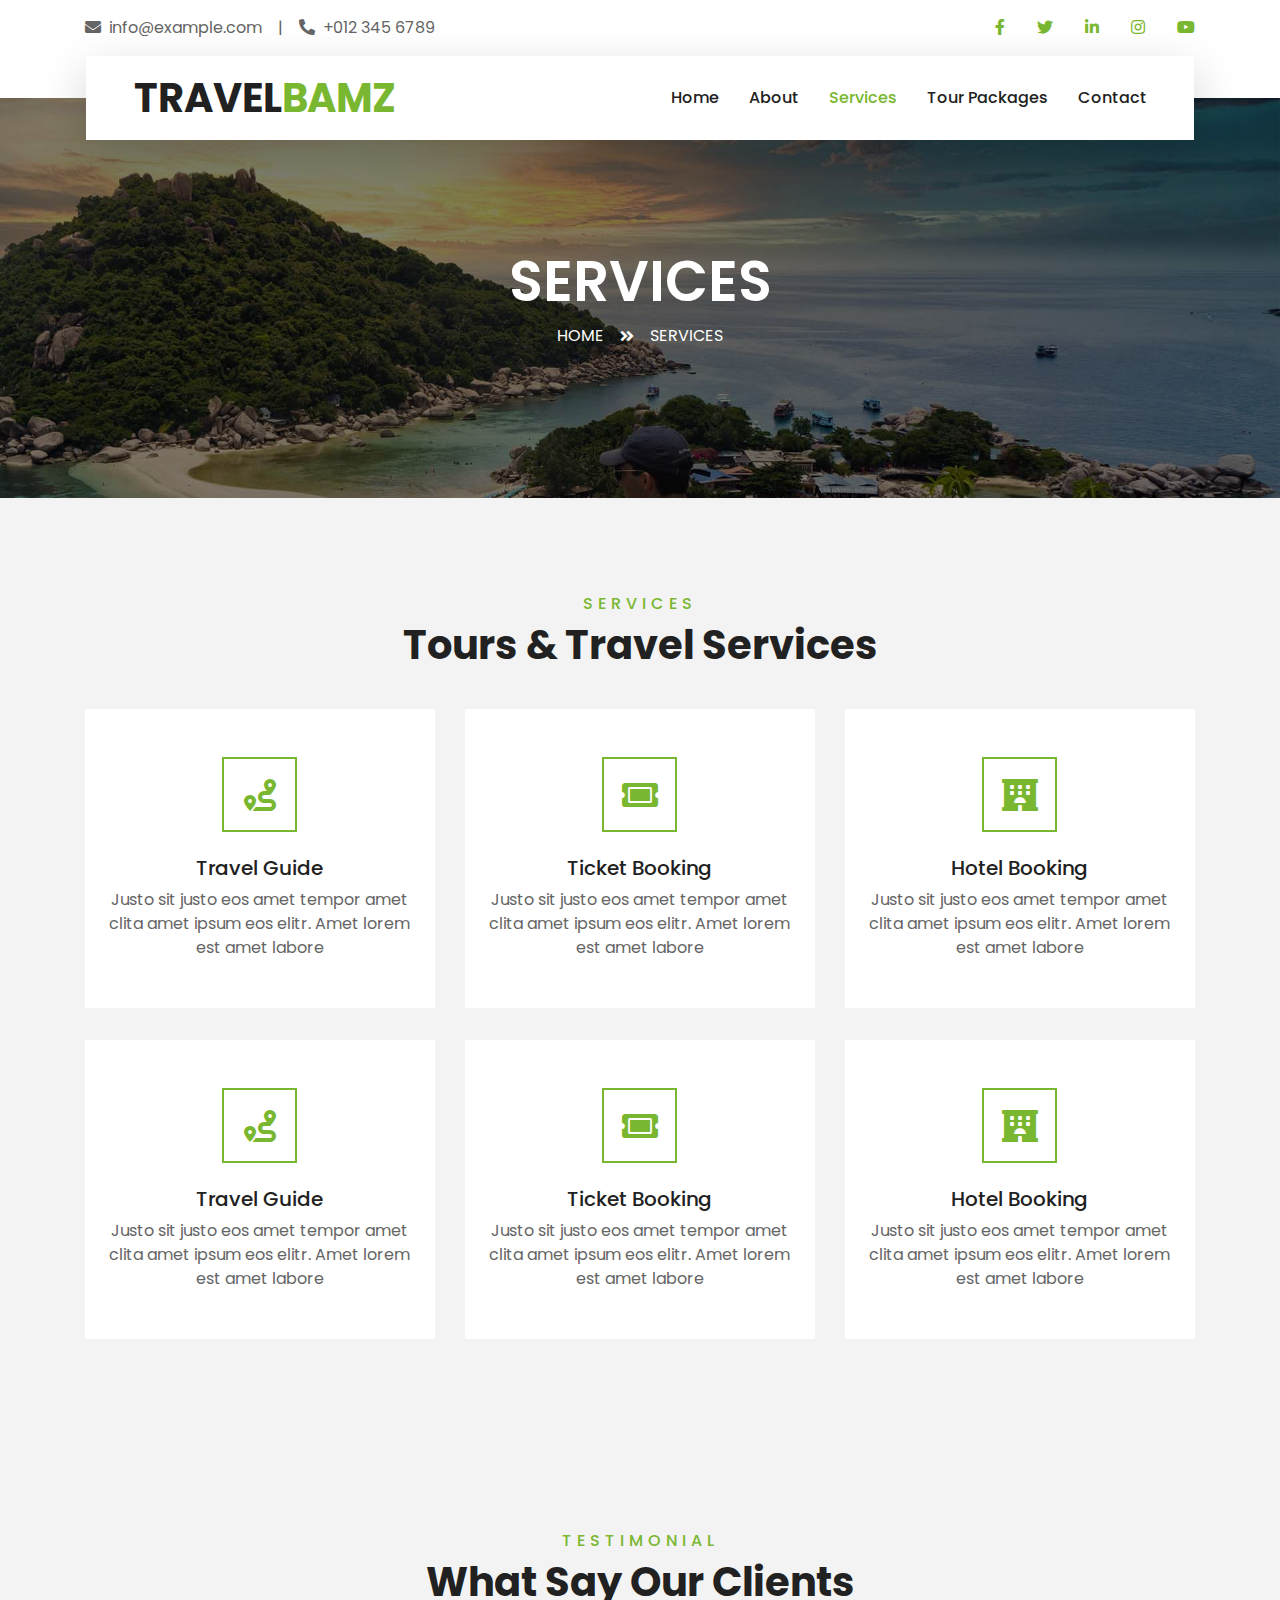
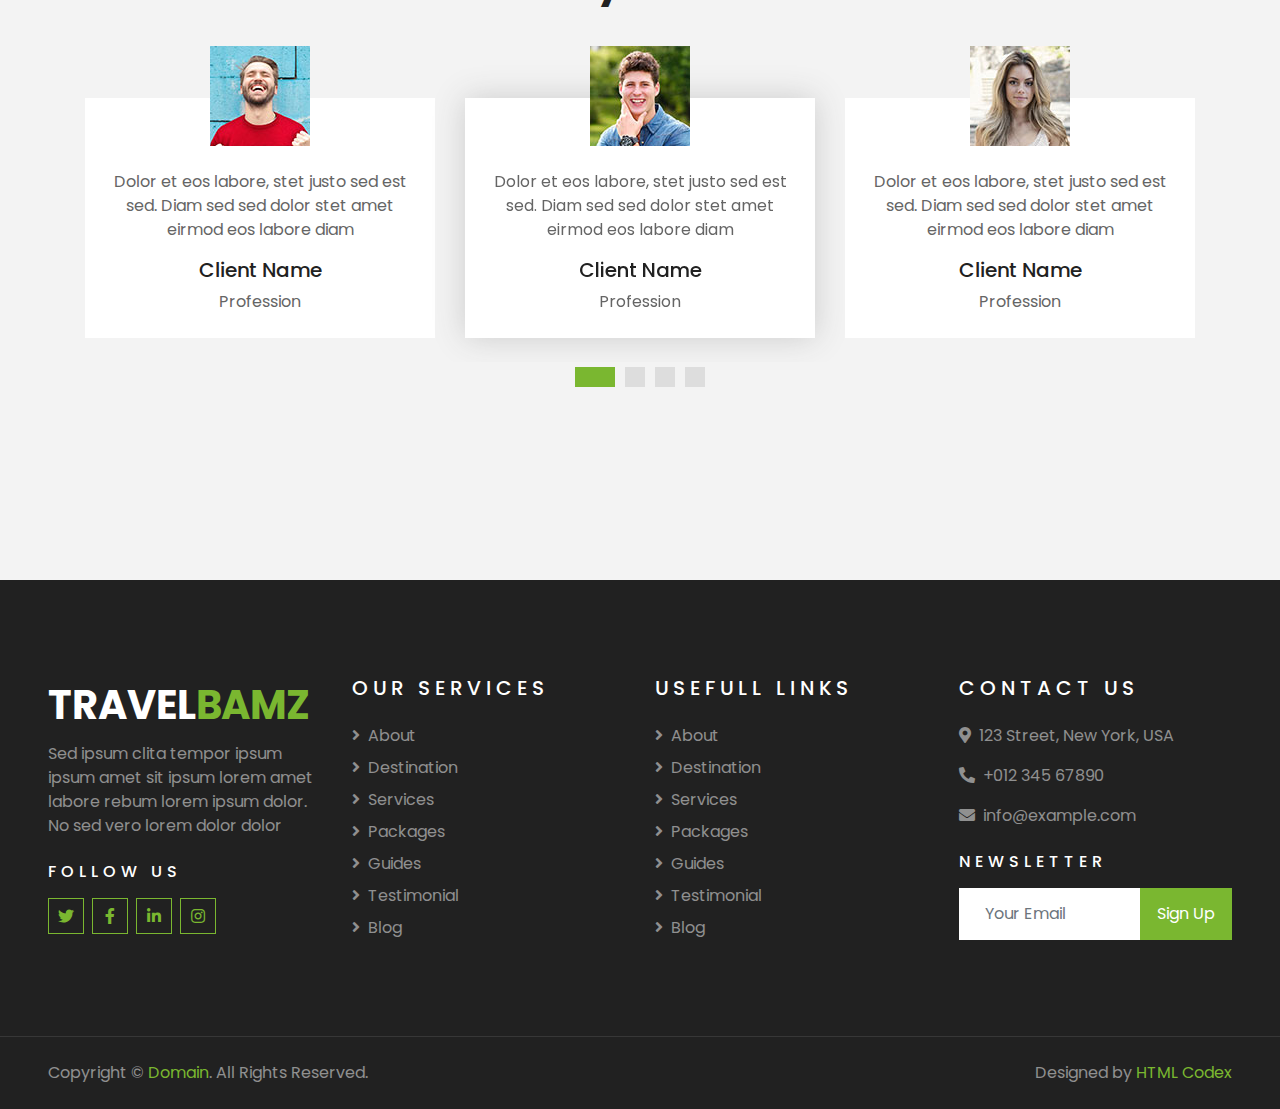
<file: service.html>
<!DOCTYPE html>
<html lang="en">

<head>
    <meta charset="utf-8">
    <title>TRAVELER - Free Travel Website Template</title>
    <meta content="width=device-width, initial-scale=1.0" name="viewport">
    <meta content="Free HTML Templates" name="keywords">
    <meta content="Free HTML Templates" name="description">

    <!-- Favicon -->
    <link href="img/favicon.ico" rel="icon">

    <!-- Google Web Fonts -->
    <link rel="preconnect" href="https://fonts.gstatic.com">
    <link href="https://fonts.googleapis.com/css2?family=Poppins:wght@400;500;600;700&display=swap" rel="stylesheet"> 

    <!-- Font Awesome -->
    <link href="https://cdnjs.cloudflare.com/ajax/libs/font-awesome/5.10.0/css/all.min.css" rel="stylesheet">

    <!-- Libraries Stylesheet -->
    <link href="lib/owlcarousel/assets/owl.carousel.min.css" rel="stylesheet">
    <link href="lib/tempusdominus/css/tempusdominus-bootstrap-4.min.css" rel="stylesheet" />

    <!-- Customized Bootstrap Stylesheet -->
    <link href="css/style.css" rel="stylesheet">
</head>

<body>
    <!-- Topbar Start -->
    <div class="container-fluid bg-light pt-3 d-none d-lg-block">
        <div class="container">
            <div class="row">
                <div class="col-lg-6 text-center text-lg-left mb-2 mb-lg-0">
                    <div class="d-inline-flex align-items-center">
                        <p><i class="fa fa-envelope mr-2"></i>info@example.com</p>
                        <p class="text-body px-3">|</p>
                        <p><i class="fa fa-phone-alt mr-2"></i>+012 345 6789</p>
                    </div>
                </div>
                <div class="col-lg-6 text-center text-lg-right">
                    <div class="d-inline-flex align-items-center">
                        <a class="text-primary px-3" href="">
                            <i class="fab fa-facebook-f"></i>
                        </a>
                        <a class="text-primary px-3" href="">
                            <i class="fab fa-twitter"></i>
                        </a>
                        <a class="text-primary px-3" href="">
                            <i class="fab fa-linkedin-in"></i>
                        </a>
                        <a class="text-primary px-3" href="">
                            <i class="fab fa-instagram"></i>
                        </a>
                        <a class="text-primary pl-3" href="">
                            <i class="fab fa-youtube"></i>
                        </a>
                    </div>
                </div>
            </div>
        </div>
    </div>
    <!-- Topbar End -->


    <!-- Navbar Start -->
    <div class="container-fluid position-relative nav-bar p-0">
        <div class="container-lg position-relative p-0 px-lg-3" style="z-index: 9;">
            <nav class="navbar navbar-expand-lg bg-light navbar-light shadow-lg py-3 py-lg-0 pl-3 pl-lg-5">
                <a href="" class="navbar-brand">
                    <h1 class="m-0 text-primary"><span class="text-dark">TRAVEL</span>BAMZ</h1>
                </a>
                <button type="button" class="navbar-toggler" data-toggle="collapse" data-target="#navbarCollapse">
                    <span class="navbar-toggler-icon"></span>
                </button>
                <div class="collapse navbar-collapse justify-content-between px-3" id="navbarCollapse">
                    <div class="navbar-nav ml-auto py-0">
                        <a href="index.html" class="nav-item nav-link">Home</a>
                        <a href="about.html" class="nav-item nav-link">About</a>
                        <a href="service.html" class="nav-item nav-link active">Services</a>
                        <a href="package.html" class="nav-item nav-link">Tour Packages</a>
                        <a href="contact.html" class="nav-item nav-link">Contact</a>
                    </div>
                </div>
            </nav>
        </div>
    </div>
    <!-- Navbar End -->


    <!-- Header Start -->
    <div class="container-fluid page-header">
        <div class="container">
            <div class="d-flex flex-column align-items-center justify-content-center" style="min-height: 400px">
                <h3 class="display-4 text-white text-uppercase">Services</h3>
                <div class="d-inline-flex text-white">
                    <p class="m-0 text-uppercase"><a class="text-white" href="">Home</a></p>
                    <i class="fa fa-angle-double-right pt-1 px-3"></i>
                    <p class="m-0 text-uppercase">Services</p>
                </div>
            </div>
        </div>
    </div>
    <!-- Header End -->


    <!-- Booking Start -->
    <!-- <div class="container-fluid booking mt-5 pb-5">
        <div class="container pb-5">
            <div class="bg-light shadow" style="padding: 30px;">
                <div class="row align-items-center" style="min-height: 60px;">
                    <div class="col-md-10">
                        <div class="row">
                            <div class="col-md-3">
                                <div class="mb-3 mb-md-0">
                                    <select class="custom-select px-4" style="height: 47px;">
                                        <option selected>Destination</option>
                                        <option value="1">Destination 1</option>
                                        <option value="2">Destination 1</option>
                                        <option value="3">Destination 1</option>
                                    </select>
                                </div>
                            </div>
                            <div class="col-md-3">
                                <div class="mb-3 mb-md-0">
                                    <div class="date" id="date1" data-target-input="nearest">
                                        <input type="text" class="form-control p-4 datetimepicker-input" placeholder="Depart Date" data-target="#date1" data-toggle="datetimepicker"/>
                                    </div>
                                </div>
                            </div>
                            <div class="col-md-3">
                                <div class="mb-3 mb-md-0">
                                    <div class="date" id="date2" data-target-input="nearest">
                                        <input type="text" class="form-control p-4 datetimepicker-input" placeholder="Return Date" data-target="#date2" data-toggle="datetimepicker"/>
                                    </div>
                                </div>
                            </div>
                            <div class="col-md-3">
                                <div class="mb-3 mb-md-0">
                                    <select class="custom-select px-4" style="height: 47px;">
                                        <option selected>Duration</option>
                                        <option value="1">Duration 1</option>
                                        <option value="2">Duration 1</option>
                                        <option value="3">Duration 1</option>
                                    </select>
                                </div>
                            </div>
                        </div>
                    </div>
                    <div class="col-md-2">
                        <button class="btn btn-primary btn-block" type="submit" style="height: 47px; margin-top: -2px;">Submit</button>
                    </div>
                </div>
            </div>
        </div>
    </div> -->
    <!-- Booking End -->


    <!-- Service Start -->
    <div class="container-fluid py-5">
        <div class="container pt-5 pb-3">
            <div class="text-center mb-3 pb-3">
                <h6 class="text-primary text-uppercase" style="letter-spacing: 5px;">Services</h6>
                <h1>Tours & Travel Services</h1>
            </div>
            <div class="row">
                <div class="col-lg-4 col-md-6 mb-4">
                    <div class="service-item bg-white text-center mb-2 py-5 px-4">
                        <i class="fa fa-2x fa-route mx-auto mb-4"></i>
                        <h5 class="mb-2">Travel Guide</h5>
                        <p class="m-0">Justo sit justo eos amet tempor amet clita amet ipsum eos elitr. Amet lorem est amet labore</p>
                    </div>
                </div>
                <div class="col-lg-4 col-md-6 mb-4">
                    <div class="service-item bg-white text-center mb-2 py-5 px-4">
                        <i class="fa fa-2x fa-ticket-alt mx-auto mb-4"></i>
                        <h5 class="mb-2">Ticket Booking</h5>
                        <p class="m-0">Justo sit justo eos amet tempor amet clita amet ipsum eos elitr. Amet lorem est amet labore</p>
                    </div>
                </div>
                <div class="col-lg-4 col-md-6 mb-4">
                    <div class="service-item bg-white text-center mb-2 py-5 px-4">
                        <i class="fa fa-2x fa-hotel mx-auto mb-4"></i>
                        <h5 class="mb-2">Hotel Booking</h5>
                        <p class="m-0">Justo sit justo eos amet tempor amet clita amet ipsum eos elitr. Amet lorem est amet labore</p>
                    </div>
                </div>
                <div class="col-lg-4 col-md-6 mb-4">
                    <div class="service-item bg-white text-center mb-2 py-5 px-4">
                        <i class="fa fa-2x fa-route mx-auto mb-4"></i>
                        <h5 class="mb-2">Travel Guide</h5>
                        <p class="m-0">Justo sit justo eos amet tempor amet clita amet ipsum eos elitr. Amet lorem est amet labore</p>
                    </div>
                </div>
                <div class="col-lg-4 col-md-6 mb-4">
                    <div class="service-item bg-white text-center mb-2 py-5 px-4">
                        <i class="fa fa-2x fa-ticket-alt mx-auto mb-4"></i>
                        <h5 class="mb-2">Ticket Booking</h5>
                        <p class="m-0">Justo sit justo eos amet tempor amet clita amet ipsum eos elitr. Amet lorem est amet labore</p>
                    </div>
                </div>
                <div class="col-lg-4 col-md-6 mb-4">
                    <div class="service-item bg-white text-center mb-2 py-5 px-4">
                        <i class="fa fa-2x fa-hotel mx-auto mb-4"></i>
                        <h5 class="mb-2">Hotel Booking</h5>
                        <p class="m-0">Justo sit justo eos amet tempor amet clita amet ipsum eos elitr. Amet lorem est amet labore</p>
                    </div>
                </div>
            </div>
        </div>
    </div>
    <!-- Service End -->


    <!-- Testimonial Start -->
    <div class="container-fluid py-5">
        <div class="container py-5">
            <div class="text-center mb-3 pb-3">
                <h6 class="text-primary text-uppercase" style="letter-spacing: 5px;">Testimonial</h6>
                <h1>What Say Our Clients</h1>
            </div>
            <div class="owl-carousel testimonial-carousel">
                <div class="text-center pb-4">
                    <img class="img-fluid mx-auto" src="img/testimonial-1.jpg" style="width: 100px; height: 100px;" >
                    <div class="testimonial-text bg-white p-4 mt-n5">
                        <p class="mt-5">Dolor et eos labore, stet justo sed est sed. Diam sed sed dolor stet amet eirmod eos labore diam
                        </p>
                        <h5 class="text-truncate">Client Name</h5>
                        <span>Profession</span>
                    </div>
                </div>
                <div class="text-center">
                    <img class="img-fluid mx-auto" src="img/testimonial-2.jpg" style="width: 100px; height: 100px;" >
                    <div class="testimonial-text bg-white p-4 mt-n5">
                        <p class="mt-5">Dolor et eos labore, stet justo sed est sed. Diam sed sed dolor stet amet eirmod eos labore diam
                        </p>
                        <h5 class="text-truncate">Client Name</h5>
                        <span>Profession</span>
                    </div>
                </div>
                <div class="text-center">
                    <img class="img-fluid mx-auto" src="img/testimonial-3.jpg" style="width: 100px; height: 100px;" >
                    <div class="testimonial-text bg-white p-4 mt-n5">
                        <p class="mt-5">Dolor et eos labore, stet justo sed est sed. Diam sed sed dolor stet amet eirmod eos labore diam
                        </p>
                        <h5 class="text-truncate">Client Name</h5>
                        <span>Profession</span>
                    </div>
                </div>
                <div class="text-center">
                    <img class="img-fluid mx-auto" src="img/testimonial-4.jpg" style="width: 100px; height: 100px;" >
                    <div class="testimonial-text bg-white p-4 mt-n5">
                        <p class="mt-5">Dolor et eos labore, stet justo sed est sed. Diam sed sed dolor stet amet eirmod eos labore diam
                        </p>
                        <h5 class="text-truncate">Client Name</h5>
                        <span>Profession</span>
                    </div>
                </div>
            </div>
        </div>
    </div>
    <!-- Testimonial End -->


    <!-- Footer Start -->
    <div class="container-fluid bg-dark text-white-50 py-5 px-sm-3 px-lg-5" style="margin-top: 90px;">
        <div class="row pt-5">
            <div class="col-lg-3 col-md-6 mb-5">
                <a href="" class="navbar-brand">
                    <h1 class="text-primary"><span class="text-white">TRAVEL</span>BAMZ</h1>
                </a>
                <p>Sed ipsum clita tempor ipsum ipsum amet sit ipsum lorem amet labore rebum lorem ipsum dolor. No sed vero lorem dolor dolor</p>
                <h6 class="text-white text-uppercase mt-4 mb-3" style="letter-spacing: 5px;">Follow Us</h6>
                <div class="d-flex justify-content-start">
                    <a class="btn btn-outline-primary btn-square mr-2" href="#"><i class="fab fa-twitter"></i></a>
                    <a class="btn btn-outline-primary btn-square mr-2" href="#"><i class="fab fa-facebook-f"></i></a>
                    <a class="btn btn-outline-primary btn-square mr-2" href="#"><i class="fab fa-linkedin-in"></i></a>
                    <a class="btn btn-outline-primary btn-square" href="#"><i class="fab fa-instagram"></i></a>
                </div>
            </div>
            <div class="col-lg-3 col-md-6 mb-5">
                <h5 class="text-white text-uppercase mb-4" style="letter-spacing: 5px;">Our Services</h5>
                <div class="d-flex flex-column justify-content-start">
                    <a class="text-white-50 mb-2" href="#"><i class="fa fa-angle-right mr-2"></i>About</a>
                    <a class="text-white-50 mb-2" href="#"><i class="fa fa-angle-right mr-2"></i>Destination</a>
                    <a class="text-white-50 mb-2" href="#"><i class="fa fa-angle-right mr-2"></i>Services</a>
                    <a class="text-white-50 mb-2" href="#"><i class="fa fa-angle-right mr-2"></i>Packages</a>
                    <a class="text-white-50 mb-2" href="#"><i class="fa fa-angle-right mr-2"></i>Guides</a>
                    <a class="text-white-50 mb-2" href="#"><i class="fa fa-angle-right mr-2"></i>Testimonial</a>
                    <a class="text-white-50" href="#"><i class="fa fa-angle-right mr-2"></i>Blog</a>
                </div>
            </div>
            <div class="col-lg-3 col-md-6 mb-5">
                <h5 class="text-white text-uppercase mb-4" style="letter-spacing: 5px;">Usefull Links</h5>
                <div class="d-flex flex-column justify-content-start">
                    <a class="text-white-50 mb-2" href="#"><i class="fa fa-angle-right mr-2"></i>About</a>
                    <a class="text-white-50 mb-2" href="#"><i class="fa fa-angle-right mr-2"></i>Destination</a>
                    <a class="text-white-50 mb-2" href="#"><i class="fa fa-angle-right mr-2"></i>Services</a>
                    <a class="text-white-50 mb-2" href="#"><i class="fa fa-angle-right mr-2"></i>Packages</a>
                    <a class="text-white-50 mb-2" href="#"><i class="fa fa-angle-right mr-2"></i>Guides</a>
                    <a class="text-white-50 mb-2" href="#"><i class="fa fa-angle-right mr-2"></i>Testimonial</a>
                    <a class="text-white-50" href="#"><i class="fa fa-angle-right mr-2"></i>Blog</a>
                </div>
            </div>
            <div class="col-lg-3 col-md-6 mb-5">
                <h5 class="text-white text-uppercase mb-4" style="letter-spacing: 5px;">Contact Us</h5>
                <p><i class="fa fa-map-marker-alt mr-2"></i>123 Street, New York, USA</p>
                <p><i class="fa fa-phone-alt mr-2"></i>+012 345 67890</p>
                <p><i class="fa fa-envelope mr-2"></i>info@example.com</p>
                <h6 class="text-white text-uppercase mt-4 mb-3" style="letter-spacing: 5px;">Newsletter</h6>
                <div class="w-100">
                    <div class="input-group">
                        <input type="text" class="form-control border-light" style="padding: 25px;" placeholder="Your Email">
                        <div class="input-group-append">
                            <button class="btn btn-primary px-3">Sign Up</button>
                        </div>
                    </div>
                </div>
            </div>
        </div>
    </div>
    <div class="container-fluid bg-dark text-white border-top py-4 px-sm-3 px-md-5" style="border-color: rgba(256, 256, 256, .1) !important;">
        <div class="row">
            <div class="col-lg-6 text-center text-md-left mb-3 mb-md-0">
                <p class="m-0 text-white-50">Copyright &copy; <a href="#">Domain</a>. All Rights Reserved.</a>
                </p>
            </div>
            <div class="col-lg-6 text-center text-md-right">
                <p class="m-0 text-white-50">Designed by <a href="https://htmlcodex.com">HTML Codex</a>
                </p>
            </div>
        </div>
    </div>
    <!-- Footer End -->


    <!-- Back to Top -->
    <a href="#" class="btn btn-lg btn-primary btn-lg-square back-to-top"><i class="fa fa-angle-double-up"></i></a>


    <!-- JavaScript Libraries -->
    <script src="https://code.jquery.com/jquery-3.4.1.min.js"></script>
    <script src="https://stackpath.bootstrapcdn.com/bootstrap/4.4.1/js/bootstrap.bundle.min.js"></script>
    <script src="lib/easing/easing.min.js"></script>
    <script src="lib/owlcarousel/owl.carousel.min.js"></script>
    <script src="lib/tempusdominus/js/moment.min.js"></script>
    <script src="lib/tempusdominus/js/moment-timezone.min.js"></script>
    <script src="lib/tempusdominus/js/tempusdominus-bootstrap-4.min.js"></script>

    <!-- Contact Javascript File -->
    <script src="mail/jqBootstrapValidation.min.js"></script>
    <script src="mail/contact.js"></script>

    <!-- Template Javascript -->
    <script src="js/main.js"></script>
</body>

</html>
</file>
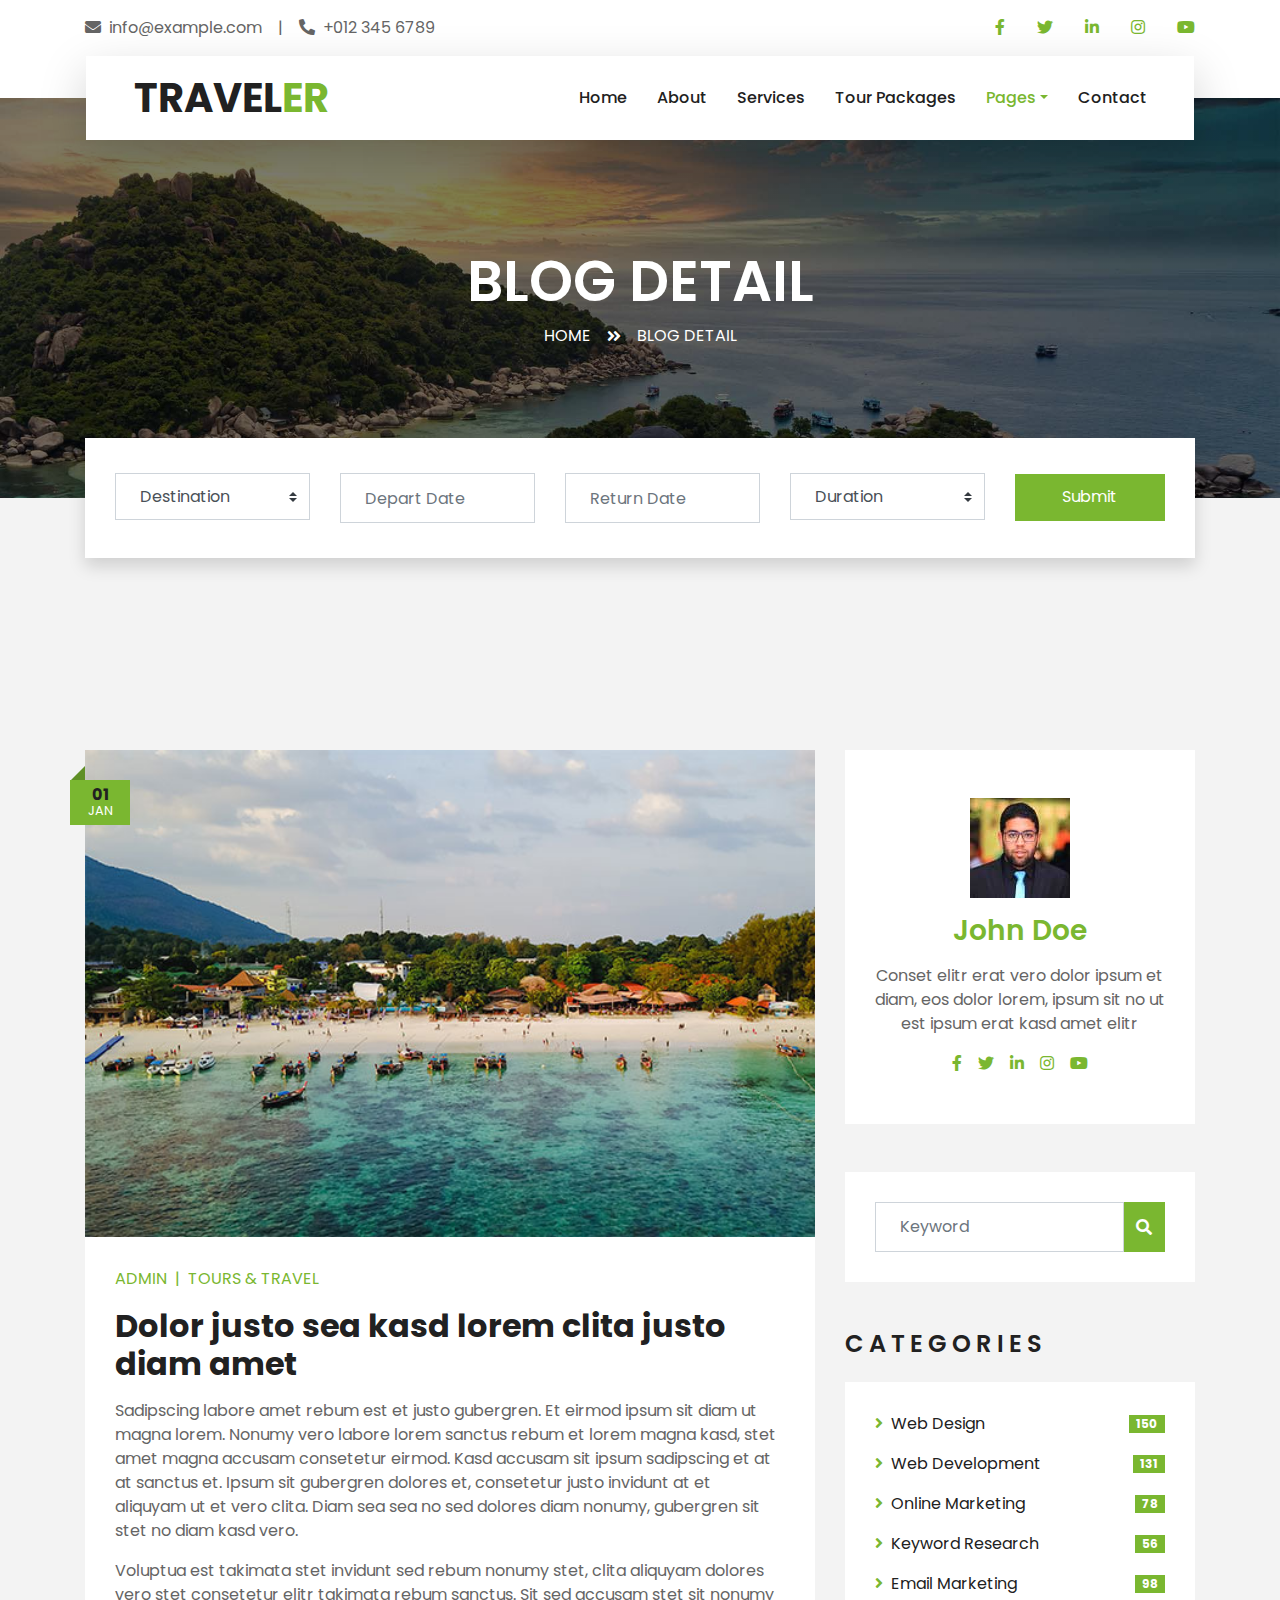
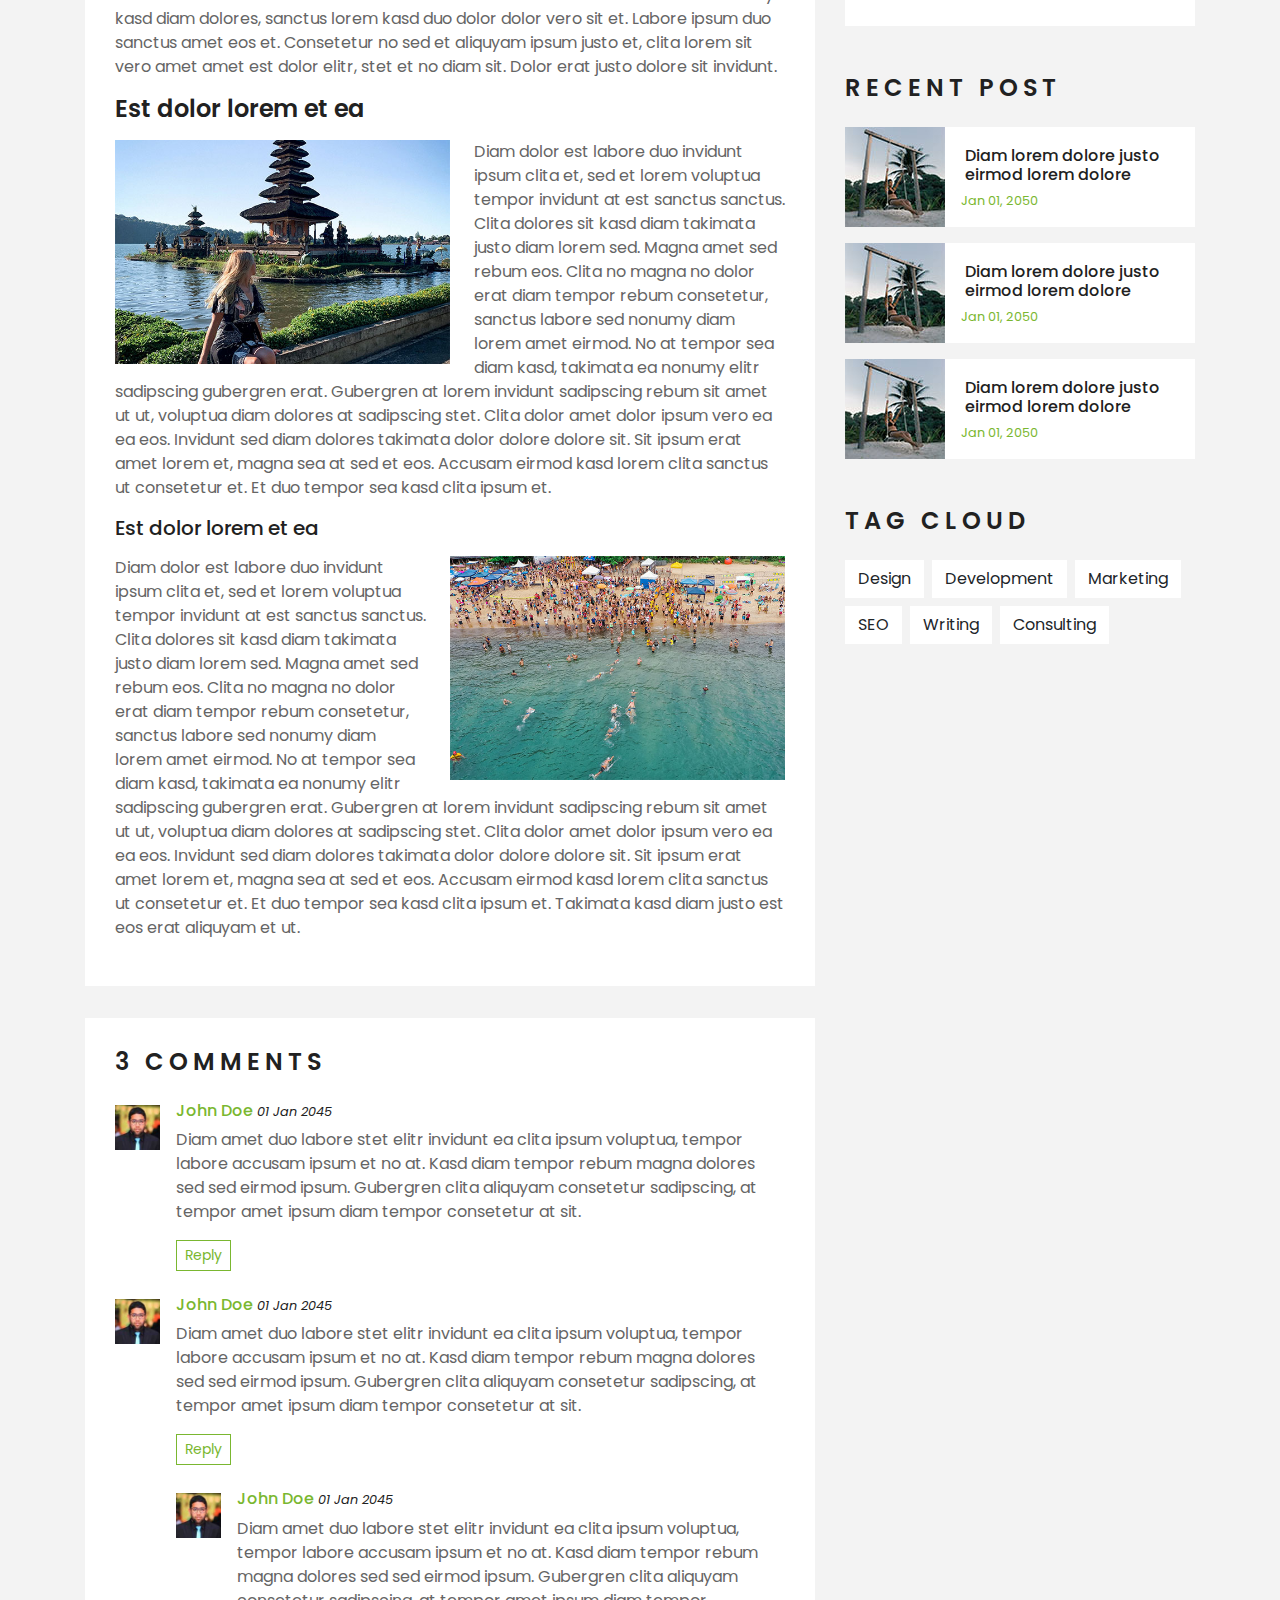
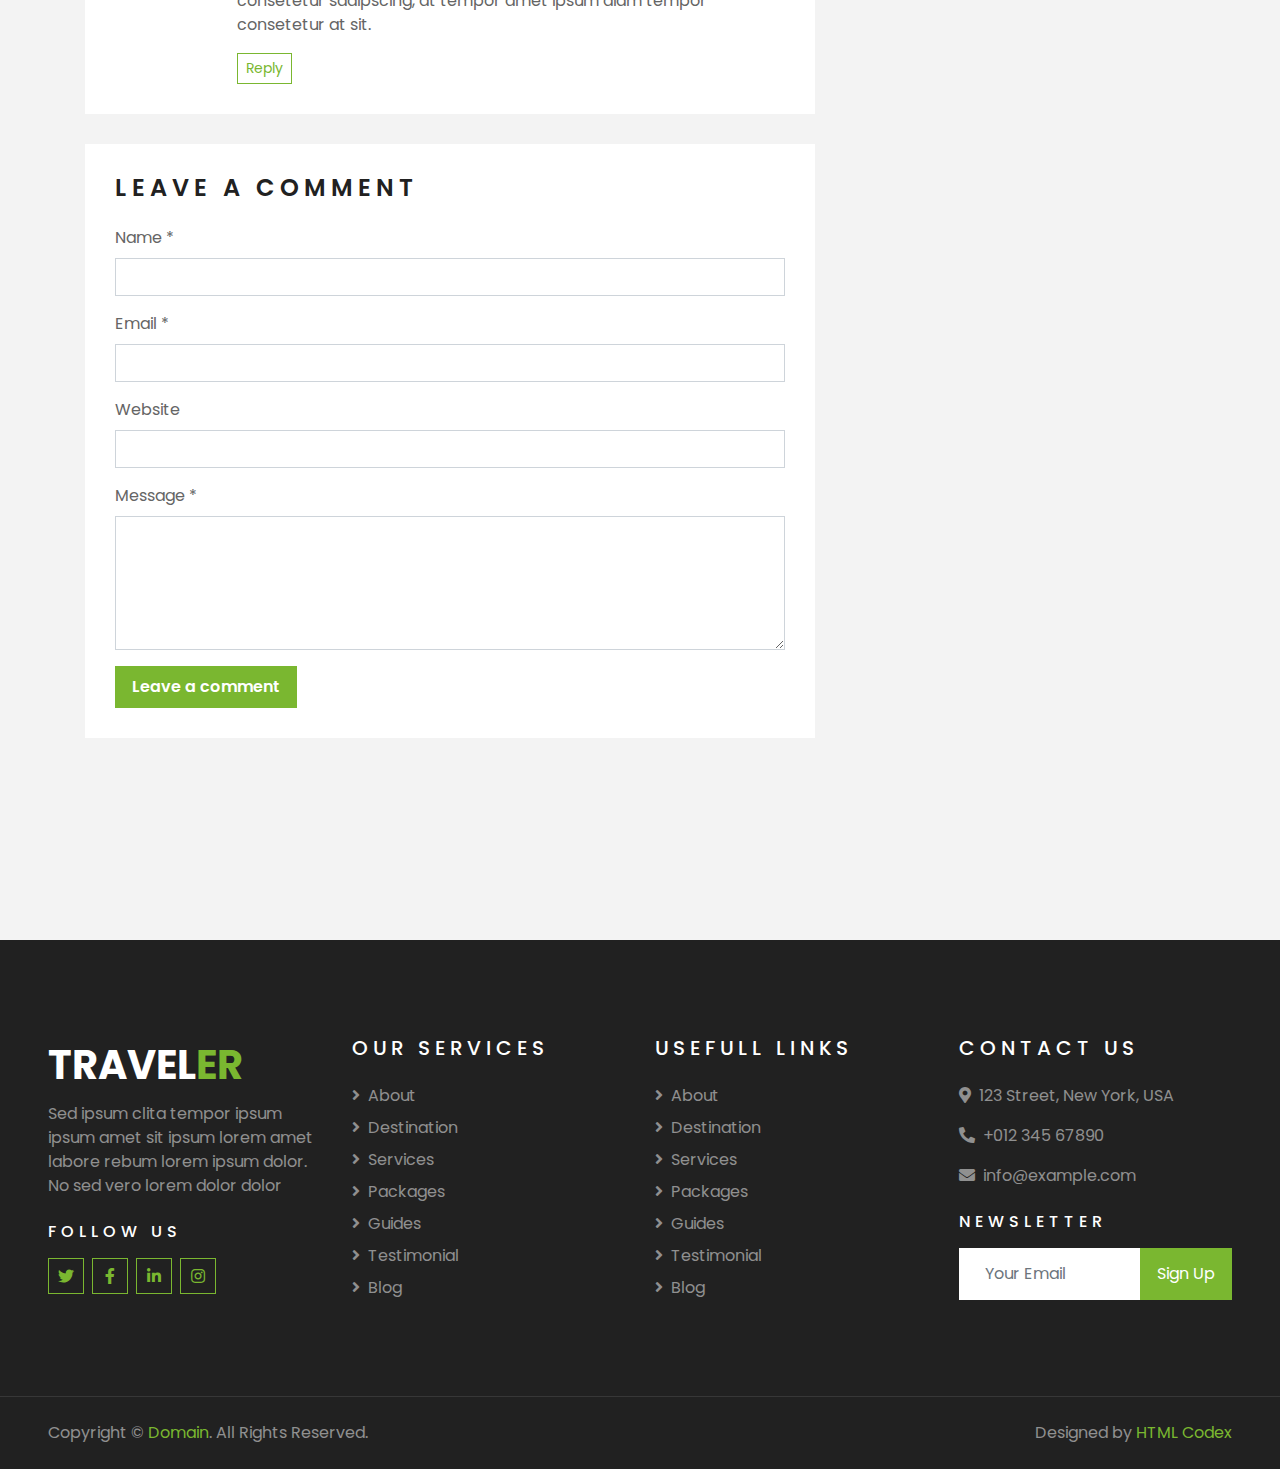
<file: single.html>
<!DOCTYPE html>
<html lang="en">

<head>
    <meta charset="utf-8">
    <title>TRAVELER - Free Travel Website Template</title>
    <meta content="width=device-width, initial-scale=1.0" name="viewport">
    <meta content="Free HTML Templates" name="keywords">
    <meta content="Free HTML Templates" name="description">

    <!-- Favicon -->
    <link href="img/favicon.ico" rel="icon">

    <!-- Google Web Fonts -->
    <link rel="preconnect" href="https://fonts.gstatic.com">
    <link href="https://fonts.googleapis.com/css2?family=Poppins:wght@400;500;600;700&display=swap" rel="stylesheet"> 

    <!-- Font Awesome -->
    <link href="https://cdnjs.cloudflare.com/ajax/libs/font-awesome/5.10.0/css/all.min.css" rel="stylesheet">

    <!-- Libraries Stylesheet -->
    <link href="lib/owlcarousel/assets/owl.carousel.min.css" rel="stylesheet">
    <link href="lib/tempusdominus/css/tempusdominus-bootstrap-4.min.css" rel="stylesheet" />

    <!-- Customized Bootstrap Stylesheet -->
    <link href="css/style.css" rel="stylesheet">
</head>

<body>
    <!-- Topbar Start -->
    <div class="container-fluid bg-light pt-3 d-none d-lg-block">
        <div class="container">
            <div class="row">
                <div class="col-lg-6 text-center text-lg-left mb-2 mb-lg-0">
                    <div class="d-inline-flex align-items-center">
                        <p><i class="fa fa-envelope mr-2"></i>info@example.com</p>
                        <p class="text-body px-3">|</p>
                        <p><i class="fa fa-phone-alt mr-2"></i>+012 345 6789</p>
                    </div>
                </div>
                <div class="col-lg-6 text-center text-lg-right">
                    <div class="d-inline-flex align-items-center">
                        <a class="text-primary px-3" href="">
                            <i class="fab fa-facebook-f"></i>
                        </a>
                        <a class="text-primary px-3" href="">
                            <i class="fab fa-twitter"></i>
                        </a>
                        <a class="text-primary px-3" href="">
                            <i class="fab fa-linkedin-in"></i>
                        </a>
                        <a class="text-primary px-3" href="">
                            <i class="fab fa-instagram"></i>
                        </a>
                        <a class="text-primary pl-3" href="">
                            <i class="fab fa-youtube"></i>
                        </a>
                    </div>
                </div>
            </div>
        </div>
    </div>
    <!-- Topbar End -->


    <!-- Navbar Start -->
    <div class="container-fluid position-relative nav-bar p-0">
        <div class="container-lg position-relative p-0 px-lg-3" style="z-index: 9;">
            <nav class="navbar navbar-expand-lg bg-light navbar-light shadow-lg py-3 py-lg-0 pl-3 pl-lg-5">
                <a href="" class="navbar-brand">
                    <h1 class="m-0 text-primary"><span class="text-dark">TRAVEL</span>ER</h1>
                </a>
                <button type="button" class="navbar-toggler" data-toggle="collapse" data-target="#navbarCollapse">
                    <span class="navbar-toggler-icon"></span>
                </button>
                <div class="collapse navbar-collapse justify-content-between px-3" id="navbarCollapse">
                    <div class="navbar-nav ml-auto py-0">
                        <a href="index.html" class="nav-item nav-link">Home</a>
                        <a href="about.html" class="nav-item nav-link">About</a>
                        <a href="service.html" class="nav-item nav-link">Services</a>
                        <a href="package.html" class="nav-item nav-link">Tour Packages</a>
                        <div class="nav-item dropdown">
                            <a href="#" class="nav-link dropdown-toggle active" data-toggle="dropdown">Pages</a>
                            <div class="dropdown-menu border-0 rounded-0 m-0">
                                <a href="blog.html" class="dropdown-item">Blog Grid</a>
                                <a href="single.html" class="dropdown-item active">Blog Detail</a>
                                <a href="destination.html" class="dropdown-item">Destination</a>
                                <a href="guide.html" class="dropdown-item">Travel Guides</a>
                                <a href="testimonial.html" class="dropdown-item">Testimonial</a>
                            </div>
                        </div>
                        <a href="contact.html" class="nav-item nav-link">Contact</a>
                    </div>
                </div>
            </nav>
        </div>
    </div>
    <!-- Navbar End -->


    <!-- Header Start -->
    <div class="container-fluid page-header">
        <div class="container">
            <div class="d-flex flex-column align-items-center justify-content-center" style="min-height: 400px">
                <h3 class="display-4 text-white text-uppercase">Blog Detail</h3>
                <div class="d-inline-flex text-white">
                    <p class="m-0 text-uppercase"><a class="text-white" href="">Home</a></p>
                    <i class="fa fa-angle-double-right pt-1 px-3"></i>
                    <p class="m-0 text-uppercase">Blog Detail</p>
                </div>
            </div>
        </div>
    </div>
    <!-- Header End -->


    <!-- Booking Start -->
    <div class="container-fluid booking mt-5 pb-5">
        <div class="container pb-5">
            <div class="bg-light shadow" style="padding: 30px;">
                <div class="row align-items-center" style="min-height: 60px;">
                    <div class="col-md-10">
                        <div class="row">
                            <div class="col-md-3">
                                <div class="mb-3 mb-md-0">
                                    <select class="custom-select px-4" style="height: 47px;">
                                        <option selected>Destination</option>
                                        <option value="1">Destination 1</option>
                                        <option value="2">Destination 1</option>
                                        <option value="3">Destination 1</option>
                                    </select>
                                </div>
                            </div>
                            <div class="col-md-3">
                                <div class="mb-3 mb-md-0">
                                    <div class="date" id="date1" data-target-input="nearest">
                                        <input type="text" class="form-control p-4 datetimepicker-input" placeholder="Depart Date" data-target="#date1" data-toggle="datetimepicker"/>
                                    </div>
                                </div>
                            </div>
                            <div class="col-md-3">
                                <div class="mb-3 mb-md-0">
                                    <div class="date" id="date2" data-target-input="nearest">
                                        <input type="text" class="form-control p-4 datetimepicker-input" placeholder="Return Date" data-target="#date2" data-toggle="datetimepicker"/>
                                    </div>
                                </div>
                            </div>
                            <div class="col-md-3">
                                <div class="mb-3 mb-md-0">
                                    <select class="custom-select px-4" style="height: 47px;">
                                        <option selected>Duration</option>
                                        <option value="1">Duration 1</option>
                                        <option value="2">Duration 1</option>
                                        <option value="3">Duration 1</option>
                                    </select>
                                </div>
                            </div>
                        </div>
                    </div>
                    <div class="col-md-2">
                        <button class="btn btn-primary btn-block" type="submit" style="height: 47px; margin-top: -2px;">Submit</button>
                    </div>
                </div>
            </div>
        </div>
    </div>
    <!-- Booking End -->


    <!-- Blog Start -->
    <div class="container-fluid py-5">
        <div class="container py-5">
            <div class="row">
                <div class="col-lg-8">
                    <!-- Blog Detail Start -->
                    <div class="pb-3">
                        <div class="blog-item">
                            <div class="position-relative">
                                <img class="img-fluid w-100" src="img/blog-1.jpg" alt="">
                                <div class="blog-date">
                                    <h6 class="font-weight-bold mb-n1">01</h6>
                                    <small class="text-white text-uppercase">Jan</small>
                                </div>
                            </div>
                        </div>
                        <div class="bg-white mb-3" style="padding: 30px;">
                            <div class="d-flex mb-3">
                                <a class="text-primary text-uppercase text-decoration-none" href="">Admin</a>
                                <span class="text-primary px-2">|</span>
                                <a class="text-primary text-uppercase text-decoration-none" href="">Tours & Travel</a>
                            </div>
                            <h2 class="mb-3">Dolor justo sea kasd lorem clita justo diam amet</h2>
                            <p>Sadipscing labore amet rebum est et justo gubergren. Et eirmod ipsum sit diam ut
                                magna lorem. Nonumy vero labore lorem sanctus rebum et lorem magna kasd, stet
                                amet magna accusam consetetur eirmod. Kasd accusam sit ipsum sadipscing et at at
                                sanctus et. Ipsum sit gubergren dolores et, consetetur justo invidunt at et
                                aliquyam ut et vero clita. Diam sea sea no sed dolores diam nonumy, gubergren
                                sit stet no diam kasd vero.</p>
                            <p>Voluptua est takimata stet invidunt sed rebum nonumy stet, clita aliquyam dolores
                                vero stet consetetur elitr takimata rebum sanctus. Sit sed accusam stet sit
                                nonumy kasd diam dolores, sanctus lorem kasd duo dolor dolor vero sit et. Labore
                                ipsum duo sanctus amet eos et. Consetetur no sed et aliquyam ipsum justo et,
                                clita lorem sit vero amet amet est dolor elitr, stet et no diam sit. Dolor erat
                                justo dolore sit invidunt.</p>
                            <h4 class="mb-3">Est dolor lorem et ea</h4>
                            <img class="img-fluid w-50 float-left mr-4 mb-2" src="img/blog-2.jpg">
                            <p>Diam dolor est labore duo invidunt ipsum clita et, sed et lorem voluptua tempor
                                invidunt at est sanctus sanctus. Clita dolores sit kasd diam takimata justo diam
                                lorem sed. Magna amet sed rebum eos. Clita no magna no dolor erat diam tempor
                                rebum consetetur, sanctus labore sed nonumy diam lorem amet eirmod. No at tempor
                                sea diam kasd, takimata ea nonumy elitr sadipscing gubergren erat. Gubergren at
                                lorem invidunt sadipscing rebum sit amet ut ut, voluptua diam dolores at
                                sadipscing stet. Clita dolor amet dolor ipsum vero ea ea eos. Invidunt sed diam
                                dolores takimata dolor dolore dolore sit. Sit ipsum erat amet lorem et, magna
                                sea at sed et eos. Accusam eirmod kasd lorem clita sanctus ut consetetur et. Et
                                duo tempor sea kasd clita ipsum et.</p>
                            <h5 class="mb-3">Est dolor lorem et ea</h5>
                            <img class="img-fluid w-50 float-right ml-4 mb-2" src="img/blog-3.jpg">
                            <p>Diam dolor est labore duo invidunt ipsum clita et, sed et lorem voluptua tempor
                                invidunt at est sanctus sanctus. Clita dolores sit kasd diam takimata justo diam
                                lorem sed. Magna amet sed rebum eos. Clita no magna no dolor erat diam tempor
                                rebum consetetur, sanctus labore sed nonumy diam lorem amet eirmod. No at tempor
                                sea diam kasd, takimata ea nonumy elitr sadipscing gubergren erat. Gubergren at
                                lorem invidunt sadipscing rebum sit amet ut ut, voluptua diam dolores at
                                sadipscing stet. Clita dolor amet dolor ipsum vero ea ea eos. Invidunt sed diam
                                dolores takimata dolor dolore dolore sit. Sit ipsum erat amet lorem et, magna
                                sea at sed et eos. Accusam eirmod kasd lorem clita sanctus ut consetetur et. Et
                                duo tempor sea kasd clita ipsum et. Takimata kasd diam justo est eos erat
                                aliquyam et ut.</p>
                        </div>
                    </div>
                    <!-- Blog Detail End -->
    
                    <!-- Comment List Start -->
                    <div class="bg-white" style="padding: 30px; margin-bottom: 30px;">
                        <h4 class="text-uppercase mb-4" style="letter-spacing: 5px;">3 Comments</h4>
                        <div class="media mb-4">
                            <img src="img/user.jpg" alt="Image" class="img-fluid mr-3 mt-1" style="width: 45px;">
                            <div class="media-body">
                                <h6><a href="">John Doe</a> <small><i>01 Jan 2045</i></small></h6>
                                <p>Diam amet duo labore stet elitr invidunt ea clita ipsum voluptua, tempor labore
                                    accusam ipsum et no at. Kasd diam tempor rebum magna dolores sed sed eirmod ipsum.
                                    Gubergren clita aliquyam consetetur sadipscing, at tempor amet ipsum diam tempor
                                    consetetur at sit.</p>
                                <button class="btn btn-sm btn-outline-primary">Reply</button>
                            </div>
                        </div>
                        <div class="media">
                            <img src="img/user.jpg" alt="Image" class="img-fluid mr-3 mt-1" style="width: 45px;">
                            <div class="media-body">
                                <h6><a href="">John Doe</a> <small><i>01 Jan 2045</i></small></h6>
                                <p>Diam amet duo labore stet elitr invidunt ea clita ipsum voluptua, tempor labore
                                    accusam ipsum et no at. Kasd diam tempor rebum magna dolores sed sed eirmod ipsum.
                                    Gubergren clita aliquyam consetetur sadipscing, at tempor amet ipsum diam tempor
                                    consetetur at sit.</p>
                                <button class="btn btn-sm btn-outline-primary">Reply</button>
                                <div class="media mt-4">
                                    <img src="img/user.jpg" alt="Image" class="img-fluid mr-3 mt-1"
                                        style="width: 45px;">
                                    <div class="media-body">
                                        <h6><a href="">John Doe</a> <small><i>01 Jan 2045</i></small></h6>
                                        <p>Diam amet duo labore stet elitr invidunt ea clita ipsum voluptua, tempor
                                            labore accusam ipsum et no at. Kasd diam tempor rebum magna dolores sed sed
                                            eirmod ipsum. Gubergren clita aliquyam consetetur sadipscing, at tempor amet
                                            ipsum diam tempor consetetur at sit.</p>
                                        <button class="btn btn-sm btn-outline-primary">Reply</button>
                                    </div>
                                </div>
                            </div>
                        </div>
                    </div>
                    <!-- Comment List End -->
    
                    <!-- Comment Form Start -->
                    <div class="bg-white mb-3" style="padding: 30px;">
                        <h4 class="text-uppercase mb-4" style="letter-spacing: 5px;">Leave a comment</h4>
                        <form>
                            <div class="form-group">
                                <label for="name">Name *</label>
                                <input type="text" class="form-control" id="name">
                            </div>
                            <div class="form-group">
                                <label for="email">Email *</label>
                                <input type="email" class="form-control" id="email">
                            </div>
                            <div class="form-group">
                                <label for="website">Website</label>
                                <input type="url" class="form-control" id="website">
                            </div>
    
                            <div class="form-group">
                                <label for="message">Message *</label>
                                <textarea id="message" cols="30" rows="5" class="form-control"></textarea>
                            </div>
                            <div class="form-group mb-0">
                                <input type="submit" value="Leave a comment"
                                    class="btn btn-primary font-weight-semi-bold py-2 px-3">
                            </div>
                        </form>
                    </div>
                    <!-- Comment Form End -->
                </div>
    
                <div class="col-lg-4 mt-5 mt-lg-0">
                    <!-- Author Bio -->
                    <div class="d-flex flex-column text-center bg-white mb-5 py-5 px-4">
                        <img src="img/user.jpg" class="img-fluid mx-auto mb-3" style="width: 100px;">
                        <h3 class="text-primary mb-3">John Doe</h3>
                        <p>Conset elitr erat vero dolor ipsum et diam, eos dolor lorem, ipsum sit no ut est  ipsum erat kasd amet elitr</p>
                        <div class="d-flex justify-content-center">
                            <a class="text-primary px-2" href="">
                                <i class="fab fa-facebook-f"></i>
                            </a>
                            <a class="text-primary px-2" href="">
                                <i class="fab fa-twitter"></i>
                            </a>
                            <a class="text-primary px-2" href="">
                                <i class="fab fa-linkedin-in"></i>
                            </a>
                            <a class="text-primary px-2" href="">
                                <i class="fab fa-instagram"></i>
                            </a>
                            <a class="text-primary px-2" href="">
                                <i class="fab fa-youtube"></i>
                            </a>
                        </div>
                    </div>
    
                    <!-- Search Form -->
                    <div class="mb-5">
                        <div class="bg-white" style="padding: 30px;">
                            <div class="input-group">
                                <input type="text" class="form-control p-4" placeholder="Keyword">
                                <div class="input-group-append">
                                    <span class="input-group-text bg-primary border-primary text-white"><i
                                            class="fa fa-search"></i></span>
                                </div>
                            </div>
                        </div>
                    </div>

                    <!-- Category List -->
                    <div class="mb-5">
                        <h4 class="text-uppercase mb-4" style="letter-spacing: 5px;">Categories</h4>
                        <div class="bg-white" style="padding: 30px;">
                            <ul class="list-inline m-0">
                                <li class="mb-3 d-flex justify-content-between align-items-center">
                                    <a class="text-dark" href="#"><i class="fa fa-angle-right text-primary mr-2"></i>Web
                                        Design</a>
                                    <span class="badge badge-primary badge-pill">150</span>
                                </li>
                                <li class="mb-3 d-flex justify-content-between align-items-center">
                                    <a class="text-dark" href="#"><i class="fa fa-angle-right text-primary mr-2"></i>Web
                                        Development</a>
                                    <span class="badge badge-primary badge-pill">131</span>
                                </li>
                                <li class="mb-3 d-flex justify-content-between align-items-center">
                                    <a class="text-dark" href="#"><i
                                            class="fa fa-angle-right text-primary mr-2"></i>Online Marketing</a>
                                    <span class="badge badge-primary badge-pill">78</span>
                                </li>
                                <li class="mb-3 d-flex justify-content-between align-items-center">
                                    <a class="text-dark" href="#"><i
                                            class="fa fa-angle-right text-primary mr-2"></i>Keyword Research</a>
                                    <span class="badge badge-primary badge-pill">56</span>
                                </li>
                                <li class="d-flex justify-content-between align-items-center">
                                    <a class="text-dark" href="#"><i
                                            class="fa fa-angle-right text-primary mr-2"></i>Email Marketing</a>
                                    <span class="badge badge-primary badge-pill">98</span>
                                </li>
                            </ul>
                        </div>
                    </div>
    
                    <!-- Recent Post -->
                    <div class="mb-5">
                        <h4 class="text-uppercase mb-4" style="letter-spacing: 5px;">Recent Post</h4>
                        <a class="d-flex align-items-center text-decoration-none bg-white mb-3" href="">
                            <img class="img-fluid" src="img/blog-100x100.jpg" alt="">
                            <div class="pl-3">
                                <h6 class="m-1">Diam lorem dolore justo eirmod lorem dolore</h6>
                                <small>Jan 01, 2050</small>
                            </div>
                        </a>
                        <a class="d-flex align-items-center text-decoration-none bg-white mb-3" href="">
                            <img class="img-fluid" src="img/blog-100x100.jpg" alt="">
                            <div class="pl-3">
                                <h6 class="m-1">Diam lorem dolore justo eirmod lorem dolore</h6>
                                <small>Jan 01, 2050</small>
                            </div>
                        </a>
                        <a class="d-flex align-items-center text-decoration-none bg-white mb-3" href="">
                            <img class="img-fluid" src="img/blog-100x100.jpg" alt="">
                            <div class="pl-3">
                                <h6 class="m-1">Diam lorem dolore justo eirmod lorem dolore</h6>
                                <small>Jan 01, 2050</small>
                            </div>
                        </a>
                    </div>
    
                    <!-- Tag Cloud -->
                    <div class="mb-5">
                        <h4 class="text-uppercase mb-4" style="letter-spacing: 5px;">Tag Cloud</h4>
                        <div class="d-flex flex-wrap m-n1">
                            <a href="" class="btn btn-light m-1">Design</a>
                            <a href="" class="btn btn-light m-1">Development</a>
                            <a href="" class="btn btn-light m-1">Marketing</a>
                            <a href="" class="btn btn-light m-1">SEO</a>
                            <a href="" class="btn btn-light m-1">Writing</a>
                            <a href="" class="btn btn-light m-1">Consulting</a>
                        </div>
                    </div>
                </div>
            </div>
        </div>
    </div>
    <!-- Blog End -->


    <!-- Footer Start -->
    <div class="container-fluid bg-dark text-white-50 py-5 px-sm-3 px-lg-5" style="margin-top: 90px;">
        <div class="row pt-5">
            <div class="col-lg-3 col-md-6 mb-5">
                <a href="" class="navbar-brand">
                    <h1 class="text-primary"><span class="text-white">TRAVEL</span>ER</h1>
                </a>
                <p>Sed ipsum clita tempor ipsum ipsum amet sit ipsum lorem amet labore rebum lorem ipsum dolor. No sed vero lorem dolor dolor</p>
                <h6 class="text-white text-uppercase mt-4 mb-3" style="letter-spacing: 5px;">Follow Us</h6>
                <div class="d-flex justify-content-start">
                    <a class="btn btn-outline-primary btn-square mr-2" href="#"><i class="fab fa-twitter"></i></a>
                    <a class="btn btn-outline-primary btn-square mr-2" href="#"><i class="fab fa-facebook-f"></i></a>
                    <a class="btn btn-outline-primary btn-square mr-2" href="#"><i class="fab fa-linkedin-in"></i></a>
                    <a class="btn btn-outline-primary btn-square" href="#"><i class="fab fa-instagram"></i></a>
                </div>
            </div>
            <div class="col-lg-3 col-md-6 mb-5">
                <h5 class="text-white text-uppercase mb-4" style="letter-spacing: 5px;">Our Services</h5>
                <div class="d-flex flex-column justify-content-start">
                    <a class="text-white-50 mb-2" href="#"><i class="fa fa-angle-right mr-2"></i>About</a>
                    <a class="text-white-50 mb-2" href="#"><i class="fa fa-angle-right mr-2"></i>Destination</a>
                    <a class="text-white-50 mb-2" href="#"><i class="fa fa-angle-right mr-2"></i>Services</a>
                    <a class="text-white-50 mb-2" href="#"><i class="fa fa-angle-right mr-2"></i>Packages</a>
                    <a class="text-white-50 mb-2" href="#"><i class="fa fa-angle-right mr-2"></i>Guides</a>
                    <a class="text-white-50 mb-2" href="#"><i class="fa fa-angle-right mr-2"></i>Testimonial</a>
                    <a class="text-white-50" href="#"><i class="fa fa-angle-right mr-2"></i>Blog</a>
                </div>
            </div>
            <div class="col-lg-3 col-md-6 mb-5">
                <h5 class="text-white text-uppercase mb-4" style="letter-spacing: 5px;">Usefull Links</h5>
                <div class="d-flex flex-column justify-content-start">
                    <a class="text-white-50 mb-2" href="#"><i class="fa fa-angle-right mr-2"></i>About</a>
                    <a class="text-white-50 mb-2" href="#"><i class="fa fa-angle-right mr-2"></i>Destination</a>
                    <a class="text-white-50 mb-2" href="#"><i class="fa fa-angle-right mr-2"></i>Services</a>
                    <a class="text-white-50 mb-2" href="#"><i class="fa fa-angle-right mr-2"></i>Packages</a>
                    <a class="text-white-50 mb-2" href="#"><i class="fa fa-angle-right mr-2"></i>Guides</a>
                    <a class="text-white-50 mb-2" href="#"><i class="fa fa-angle-right mr-2"></i>Testimonial</a>
                    <a class="text-white-50" href="#"><i class="fa fa-angle-right mr-2"></i>Blog</a>
                </div>
            </div>
            <div class="col-lg-3 col-md-6 mb-5">
                <h5 class="text-white text-uppercase mb-4" style="letter-spacing: 5px;">Contact Us</h5>
                <p><i class="fa fa-map-marker-alt mr-2"></i>123 Street, New York, USA</p>
                <p><i class="fa fa-phone-alt mr-2"></i>+012 345 67890</p>
                <p><i class="fa fa-envelope mr-2"></i>info@example.com</p>
                <h6 class="text-white text-uppercase mt-4 mb-3" style="letter-spacing: 5px;">Newsletter</h6>
                <div class="w-100">
                    <div class="input-group">
                        <input type="text" class="form-control border-light" style="padding: 25px;" placeholder="Your Email">
                        <div class="input-group-append">
                            <button class="btn btn-primary px-3">Sign Up</button>
                        </div>
                    </div>
                </div>
            </div>
        </div>
    </div>
    <div class="container-fluid bg-dark text-white border-top py-4 px-sm-3 px-md-5" style="border-color: rgba(256, 256, 256, .1) !important;">
        <div class="row">
            <div class="col-lg-6 text-center text-md-left mb-3 mb-md-0">
                <p class="m-0 text-white-50">Copyright &copy; <a href="#">Domain</a>. All Rights Reserved.</a>
                </p>
            </div>
            <div class="col-lg-6 text-center text-md-right">
                <p class="m-0 text-white-50">Designed by <a href="https://htmlcodex.com">HTML Codex</a>
                </p>
            </div>
        </div>
    </div>
    <!-- Footer End -->


    <!-- Back to Top -->
    <a href="#" class="btn btn-lg btn-primary btn-lg-square back-to-top"><i class="fa fa-angle-double-up"></i></a>


    <!-- JavaScript Libraries -->
    <script src="https://code.jquery.com/jquery-3.4.1.min.js"></script>
    <script src="https://stackpath.bootstrapcdn.com/bootstrap/4.4.1/js/bootstrap.bundle.min.js"></script>
    <script src="lib/easing/easing.min.js"></script>
    <script src="lib/owlcarousel/owl.carousel.min.js"></script>
    <script src="lib/tempusdominus/js/moment.min.js"></script>
    <script src="lib/tempusdominus/js/moment-timezone.min.js"></script>
    <script src="lib/tempusdominus/js/tempusdominus-bootstrap-4.min.js"></script>

    <!-- Contact Javascript File -->
    <script src="mail/jqBootstrapValidation.min.js"></script>
    <script src="mail/contact.js"></script>

    <!-- Template Javascript -->
    <script src="js/main.js"></script>
</body>

</html>
</file>
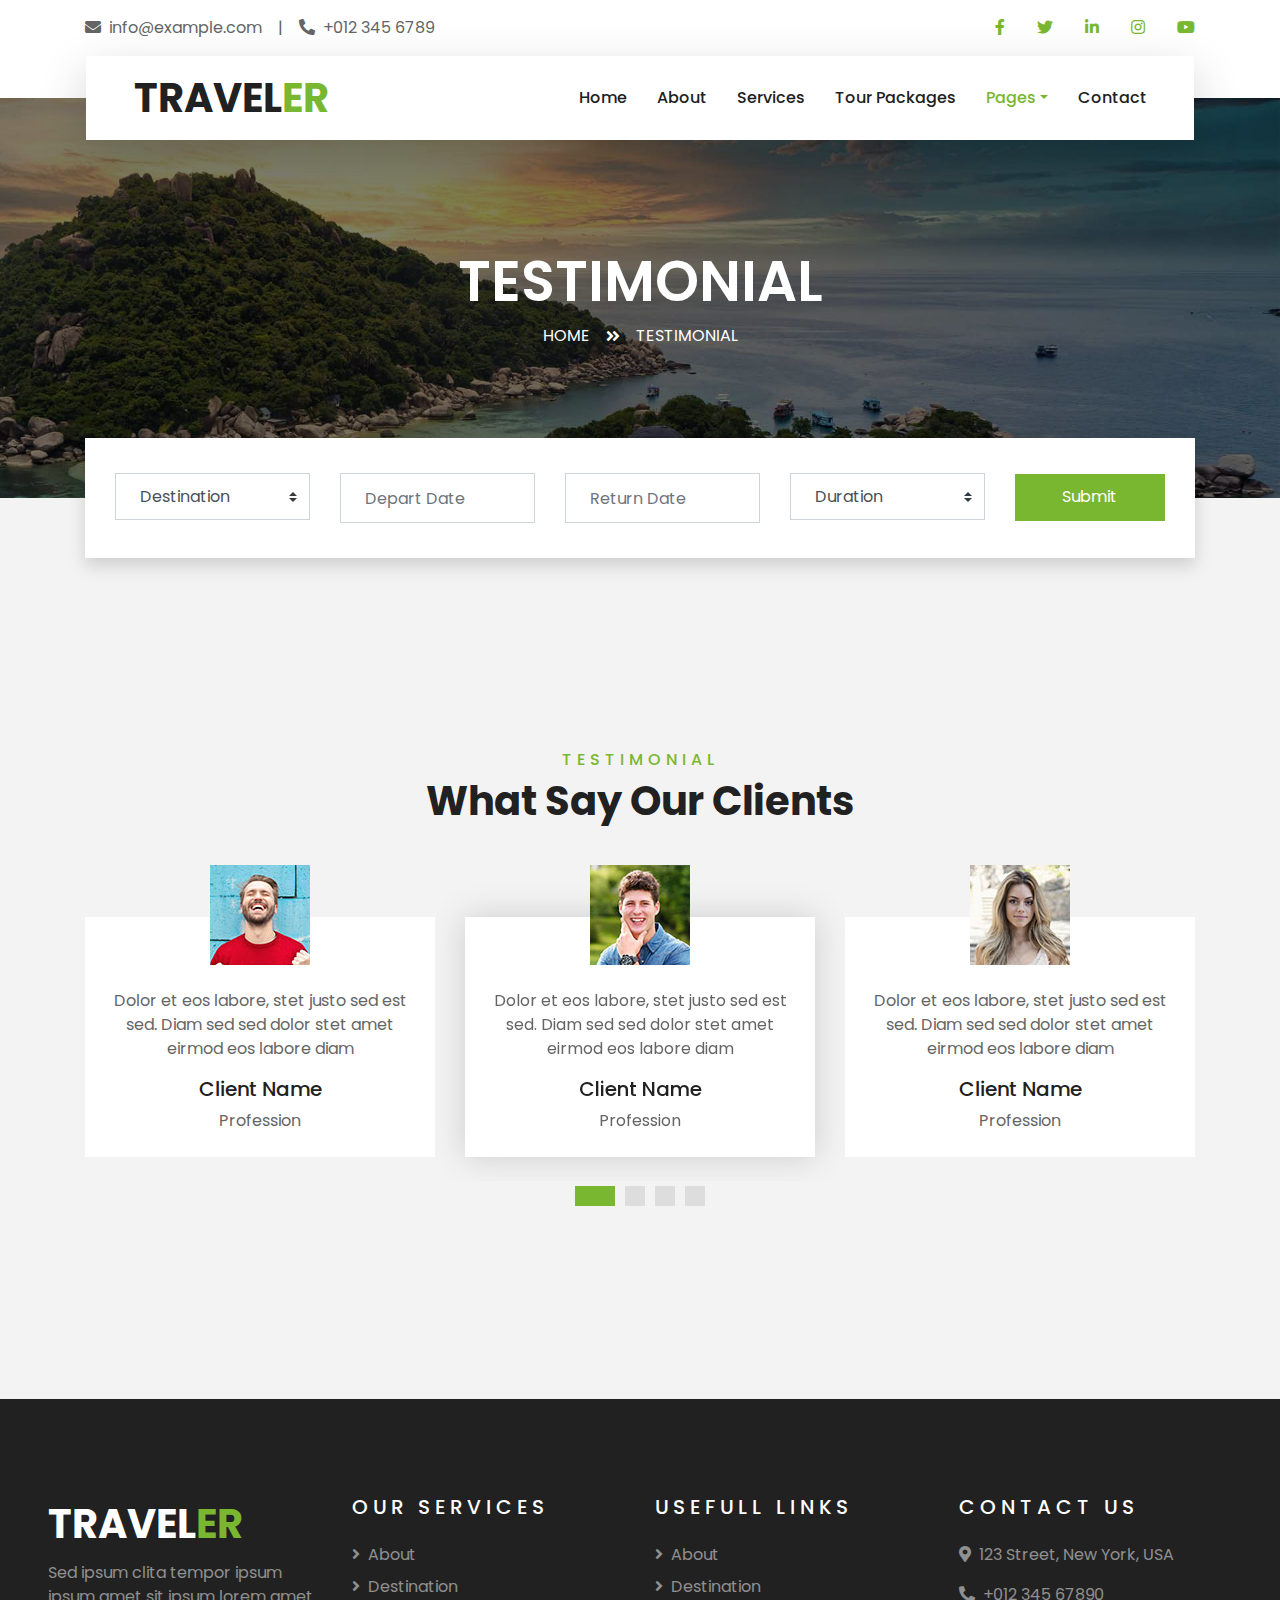
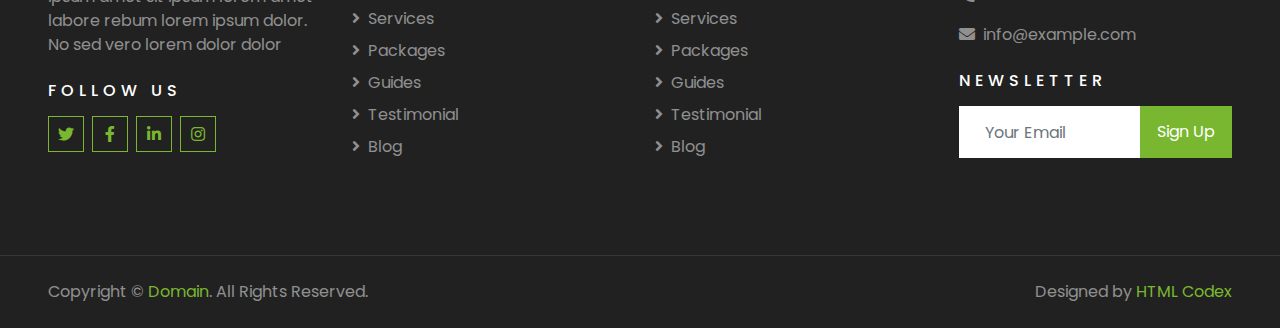
<file: testimonial.html>
<!DOCTYPE html>
<html lang="en">

<head>
    <meta charset="utf-8">
    <title>TRAVELER - Free Travel Website Template</title>
    <meta content="width=device-width, initial-scale=1.0" name="viewport">
    <meta content="Free HTML Templates" name="keywords">
    <meta content="Free HTML Templates" name="description">

    <!-- Favicon -->
    <link href="img/favicon.ico" rel="icon">

    <!-- Google Web Fonts -->
    <link rel="preconnect" href="https://fonts.gstatic.com">
    <link href="https://fonts.googleapis.com/css2?family=Poppins:wght@400;500;600;700&display=swap" rel="stylesheet"> 

    <!-- Font Awesome -->
    <link href="https://cdnjs.cloudflare.com/ajax/libs/font-awesome/5.10.0/css/all.min.css" rel="stylesheet">

    <!-- Libraries Stylesheet -->
    <link href="lib/owlcarousel/assets/owl.carousel.min.css" rel="stylesheet">
    <link href="lib/tempusdominus/css/tempusdominus-bootstrap-4.min.css" rel="stylesheet" />

    <!-- Customized Bootstrap Stylesheet -->
    <link href="css/style.css" rel="stylesheet">
</head>

<body>
    <!-- Topbar Start -->
    <div class="container-fluid bg-light pt-3 d-none d-lg-block">
        <div class="container">
            <div class="row">
                <div class="col-lg-6 text-center text-lg-left mb-2 mb-lg-0">
                    <div class="d-inline-flex align-items-center">
                        <p><i class="fa fa-envelope mr-2"></i>info@example.com</p>
                        <p class="text-body px-3">|</p>
                        <p><i class="fa fa-phone-alt mr-2"></i>+012 345 6789</p>
                    </div>
                </div>
                <div class="col-lg-6 text-center text-lg-right">
                    <div class="d-inline-flex align-items-center">
                        <a class="text-primary px-3" href="">
                            <i class="fab fa-facebook-f"></i>
                        </a>
                        <a class="text-primary px-3" href="">
                            <i class="fab fa-twitter"></i>
                        </a>
                        <a class="text-primary px-3" href="">
                            <i class="fab fa-linkedin-in"></i>
                        </a>
                        <a class="text-primary px-3" href="">
                            <i class="fab fa-instagram"></i>
                        </a>
                        <a class="text-primary pl-3" href="">
                            <i class="fab fa-youtube"></i>
                        </a>
                    </div>
                </div>
            </div>
        </div>
    </div>
    <!-- Topbar End -->


    <!-- Navbar Start -->
    <div class="container-fluid position-relative nav-bar p-0">
        <div class="container-lg position-relative p-0 px-lg-3" style="z-index: 9;">
            <nav class="navbar navbar-expand-lg bg-light navbar-light shadow-lg py-3 py-lg-0 pl-3 pl-lg-5">
                <a href="" class="navbar-brand">
                    <h1 class="m-0 text-primary"><span class="text-dark">TRAVEL</span>ER</h1>
                </a>
                <button type="button" class="navbar-toggler" data-toggle="collapse" data-target="#navbarCollapse">
                    <span class="navbar-toggler-icon"></span>
                </button>
                <div class="collapse navbar-collapse justify-content-between px-3" id="navbarCollapse">
                    <div class="navbar-nav ml-auto py-0">
                        <a href="index.html" class="nav-item nav-link">Home</a>
                        <a href="about.html" class="nav-item nav-link">About</a>
                        <a href="service.html" class="nav-item nav-link">Services</a>
                        <a href="package.html" class="nav-item nav-link">Tour Packages</a>
                        <div class="nav-item dropdown">
                            <a href="#" class="nav-link dropdown-toggle active" data-toggle="dropdown">Pages</a>
                            <div class="dropdown-menu border-0 rounded-0 m-0">
                                <a href="blog.html" class="dropdown-item">Blog Grid</a>
                                <a href="single.html" class="dropdown-item">Blog Detail</a>
                                <a href="destination.html" class="dropdown-item">Destination</a>
                                <a href="guide.html" class="dropdown-item">Travel Guides</a>
                                <a href="testimonial.html" class="dropdown-item active">Testimonial</a>
                            </div>
                        </div>
                        <a href="contact.html" class="nav-item nav-link">Contact</a>
                    </div>
                </div>
            </nav>
        </div>
    </div>
    <!-- Navbar End -->


    <!-- Header Start -->
    <div class="container-fluid page-header">
        <div class="container">
            <div class="d-flex flex-column align-items-center justify-content-center" style="min-height: 400px">
                <h3 class="display-4 text-white text-uppercase">Testimonial</h3>
                <div class="d-inline-flex text-white">
                    <p class="m-0 text-uppercase"><a class="text-white" href="">Home</a></p>
                    <i class="fa fa-angle-double-right pt-1 px-3"></i>
                    <p class="m-0 text-uppercase">Testimonial</p>
                </div>
            </div>
        </div>
    </div>
    <!-- Header End -->


    <!-- Booking Start -->
    <div class="container-fluid booking mt-5 pb-5">
        <div class="container pb-5">
            <div class="bg-light shadow" style="padding: 30px;">
                <div class="row align-items-center" style="min-height: 60px;">
                    <div class="col-md-10">
                        <div class="row">
                            <div class="col-md-3">
                                <div class="mb-3 mb-md-0">
                                    <select class="custom-select px-4" style="height: 47px;">
                                        <option selected>Destination</option>
                                        <option value="1">Destination 1</option>
                                        <option value="2">Destination 1</option>
                                        <option value="3">Destination 1</option>
                                    </select>
                                </div>
                            </div>
                            <div class="col-md-3">
                                <div class="mb-3 mb-md-0">
                                    <div class="date" id="date1" data-target-input="nearest">
                                        <input type="text" class="form-control p-4 datetimepicker-input" placeholder="Depart Date" data-target="#date1" data-toggle="datetimepicker"/>
                                    </div>
                                </div>
                            </div>
                            <div class="col-md-3">
                                <div class="mb-3 mb-md-0">
                                    <div class="date" id="date2" data-target-input="nearest">
                                        <input type="text" class="form-control p-4 datetimepicker-input" placeholder="Return Date" data-target="#date2" data-toggle="datetimepicker"/>
                                    </div>
                                </div>
                            </div>
                            <div class="col-md-3">
                                <div class="mb-3 mb-md-0">
                                    <select class="custom-select px-4" style="height: 47px;">
                                        <option selected>Duration</option>
                                        <option value="1">Duration 1</option>
                                        <option value="2">Duration 1</option>
                                        <option value="3">Duration 1</option>
                                    </select>
                                </div>
                            </div>
                        </div>
                    </div>
                    <div class="col-md-2">
                        <button class="btn btn-primary btn-block" type="submit" style="height: 47px; margin-top: -2px;">Submit</button>
                    </div>
                </div>
            </div>
        </div>
    </div>
    <!-- Booking End -->


    <!-- Testimonial Start -->
    <div class="container-fluid py-5">
        <div class="container py-5">
            <div class="text-center mb-3 pb-3">
                <h6 class="text-primary text-uppercase" style="letter-spacing: 5px;">Testimonial</h6>
                <h1>What Say Our Clients</h1>
            </div>
            <div class="owl-carousel testimonial-carousel">
                <div class="text-center pb-4">
                    <img class="img-fluid mx-auto" src="img/testimonial-1.jpg" style="width: 100px; height: 100px;" >
                    <div class="testimonial-text bg-white p-4 mt-n5">
                        <p class="mt-5">Dolor et eos labore, stet justo sed est sed. Diam sed sed dolor stet amet eirmod eos labore diam
                        </p>
                        <h5 class="text-truncate">Client Name</h5>
                        <span>Profession</span>
                    </div>
                </div>
                <div class="text-center">
                    <img class="img-fluid mx-auto" src="img/testimonial-2.jpg" style="width: 100px; height: 100px;" >
                    <div class="testimonial-text bg-white p-4 mt-n5">
                        <p class="mt-5">Dolor et eos labore, stet justo sed est sed. Diam sed sed dolor stet amet eirmod eos labore diam
                        </p>
                        <h5 class="text-truncate">Client Name</h5>
                        <span>Profession</span>
                    </div>
                </div>
                <div class="text-center">
                    <img class="img-fluid mx-auto" src="img/testimonial-3.jpg" style="width: 100px; height: 100px;" >
                    <div class="testimonial-text bg-white p-4 mt-n5">
                        <p class="mt-5">Dolor et eos labore, stet justo sed est sed. Diam sed sed dolor stet amet eirmod eos labore diam
                        </p>
                        <h5 class="text-truncate">Client Name</h5>
                        <span>Profession</span>
                    </div>
                </div>
                <div class="text-center">
                    <img class="img-fluid mx-auto" src="img/testimonial-4.jpg" style="width: 100px; height: 100px;" >
                    <div class="testimonial-text bg-white p-4 mt-n5">
                        <p class="mt-5">Dolor et eos labore, stet justo sed est sed. Diam sed sed dolor stet amet eirmod eos labore diam
                        </p>
                        <h5 class="text-truncate">Client Name</h5>
                        <span>Profession</span>
                    </div>
                </div>
            </div>
        </div>
    </div>
    <!-- Testimonial End -->


    <!-- Footer Start -->
    <div class="container-fluid bg-dark text-white-50 py-5 px-sm-3 px-lg-5" style="margin-top: 90px;">
        <div class="row pt-5">
            <div class="col-lg-3 col-md-6 mb-5">
                <a href="" class="navbar-brand">
                    <h1 class="text-primary"><span class="text-white">TRAVEL</span>ER</h1>
                </a>
                <p>Sed ipsum clita tempor ipsum ipsum amet sit ipsum lorem amet labore rebum lorem ipsum dolor. No sed vero lorem dolor dolor</p>
                <h6 class="text-white text-uppercase mt-4 mb-3" style="letter-spacing: 5px;">Follow Us</h6>
                <div class="d-flex justify-content-start">
                    <a class="btn btn-outline-primary btn-square mr-2" href="#"><i class="fab fa-twitter"></i></a>
                    <a class="btn btn-outline-primary btn-square mr-2" href="#"><i class="fab fa-facebook-f"></i></a>
                    <a class="btn btn-outline-primary btn-square mr-2" href="#"><i class="fab fa-linkedin-in"></i></a>
                    <a class="btn btn-outline-primary btn-square" href="#"><i class="fab fa-instagram"></i></a>
                </div>
            </div>
            <div class="col-lg-3 col-md-6 mb-5">
                <h5 class="text-white text-uppercase mb-4" style="letter-spacing: 5px;">Our Services</h5>
                <div class="d-flex flex-column justify-content-start">
                    <a class="text-white-50 mb-2" href="#"><i class="fa fa-angle-right mr-2"></i>About</a>
                    <a class="text-white-50 mb-2" href="#"><i class="fa fa-angle-right mr-2"></i>Destination</a>
                    <a class="text-white-50 mb-2" href="#"><i class="fa fa-angle-right mr-2"></i>Services</a>
                    <a class="text-white-50 mb-2" href="#"><i class="fa fa-angle-right mr-2"></i>Packages</a>
                    <a class="text-white-50 mb-2" href="#"><i class="fa fa-angle-right mr-2"></i>Guides</a>
                    <a class="text-white-50 mb-2" href="#"><i class="fa fa-angle-right mr-2"></i>Testimonial</a>
                    <a class="text-white-50" href="#"><i class="fa fa-angle-right mr-2"></i>Blog</a>
                </div>
            </div>
            <div class="col-lg-3 col-md-6 mb-5">
                <h5 class="text-white text-uppercase mb-4" style="letter-spacing: 5px;">Usefull Links</h5>
                <div class="d-flex flex-column justify-content-start">
                    <a class="text-white-50 mb-2" href="#"><i class="fa fa-angle-right mr-2"></i>About</a>
                    <a class="text-white-50 mb-2" href="#"><i class="fa fa-angle-right mr-2"></i>Destination</a>
                    <a class="text-white-50 mb-2" href="#"><i class="fa fa-angle-right mr-2"></i>Services</a>
                    <a class="text-white-50 mb-2" href="#"><i class="fa fa-angle-right mr-2"></i>Packages</a>
                    <a class="text-white-50 mb-2" href="#"><i class="fa fa-angle-right mr-2"></i>Guides</a>
                    <a class="text-white-50 mb-2" href="#"><i class="fa fa-angle-right mr-2"></i>Testimonial</a>
                    <a class="text-white-50" href="#"><i class="fa fa-angle-right mr-2"></i>Blog</a>
                </div>
            </div>
            <div class="col-lg-3 col-md-6 mb-5">
                <h5 class="text-white text-uppercase mb-4" style="letter-spacing: 5px;">Contact Us</h5>
                <p><i class="fa fa-map-marker-alt mr-2"></i>123 Street, New York, USA</p>
                <p><i class="fa fa-phone-alt mr-2"></i>+012 345 67890</p>
                <p><i class="fa fa-envelope mr-2"></i>info@example.com</p>
                <h6 class="text-white text-uppercase mt-4 mb-3" style="letter-spacing: 5px;">Newsletter</h6>
                <div class="w-100">
                    <div class="input-group">
                        <input type="text" class="form-control border-light" style="padding: 25px;" placeholder="Your Email">
                        <div class="input-group-append">
                            <button class="btn btn-primary px-3">Sign Up</button>
                        </div>
                    </div>
                </div>
            </div>
        </div>
    </div>
    <div class="container-fluid bg-dark text-white border-top py-4 px-sm-3 px-md-5" style="border-color: rgba(256, 256, 256, .1) !important;">
        <div class="row">
            <div class="col-lg-6 text-center text-md-left mb-3 mb-md-0">
                <p class="m-0 text-white-50">Copyright &copy; <a href="#">Domain</a>. All Rights Reserved.</a>
                </p>
            </div>
            <div class="col-lg-6 text-center text-md-right">
                <p class="m-0 text-white-50">Designed by <a href="https://htmlcodex.com">HTML Codex</a>
                </p>
            </div>
        </div>
    </div>
    <!-- Footer End -->


    <!-- Back to Top -->
    <a href="#" class="btn btn-lg btn-primary btn-lg-square back-to-top"><i class="fa fa-angle-double-up"></i></a>


    <!-- JavaScript Libraries -->
    <script src="https://code.jquery.com/jquery-3.4.1.min.js"></script>
    <script src="https://stackpath.bootstrapcdn.com/bootstrap/4.4.1/js/bootstrap.bundle.min.js"></script>
    <script src="lib/easing/easing.min.js"></script>
    <script src="lib/owlcarousel/owl.carousel.min.js"></script>
    <script src="lib/tempusdominus/js/moment.min.js"></script>
    <script src="lib/tempusdominus/js/moment-timezone.min.js"></script>
    <script src="lib/tempusdominus/js/tempusdominus-bootstrap-4.min.js"></script>

    <!-- Contact Javascript File -->
    <script src="mail/jqBootstrapValidation.min.js"></script>
    <script src="mail/contact.js"></script>

    <!-- Template Javascript -->
    <script src="js/main.js"></script>
</body>

</html>
</file>
<file: css/style.css>
/******* Bootstrap Theming ********/
/*!
 * Bootstrap v4.5.3 (https://getbootstrap.com/)
 * Copyright 2011-2020 The Bootstrap Authors
 * Copyright 2011-2020 Twitter, Inc.
 * Licensed under MIT (https://github.com/twbs/bootstrap/blob/main/LICENSE)
 */
:root {
  --blue: #007bff;
  --indigo: #6610f2;
  --purple: #6f42c1;
  --pink: #e83e8c;
  --red: #dc3545;
  --orange: #fd7e14;
  --yellow: #ffc107;
  --green: #28a745;
  --teal: #20c997;
  --cyan: #17a2b8;
  --white: #fff;
  --gray: #6c757d;
  --gray-dark: #343a40;
  --primary: #7AB730;
  --secondary: #f4faec;
  --success: #28a745;
  --info: #17a2b8;
  --warning: #ffc107;
  --danger: #dc3545;
  --light: #FFFFFF;
  --dark: #212121;
  --breakpoint-xs: 0;
  --breakpoint-sm: 576px;
  --breakpoint-md: 768px;
  --breakpoint-lg: 992px;
  --breakpoint-xl: 1200px;
  --font-family-sans-serif: "Poppins", sans-serif;
  --font-family-monospace: SFMono-Regular, Menlo, Monaco, Consolas, "Liberation Mono", "Courier New", monospace;
}

*,
*::before,
*::after {
  box-sizing: border-box;
}

html {
  font-family: sans-serif;
  line-height: 1.15;
  -webkit-text-size-adjust: 100%;
  -webkit-tap-highlight-color: rgba(0, 0, 0, 0);
}

article, aside, figcaption, figure, footer, header, hgroup, main, nav, section {
  display: block;
}

body {
  margin: 0;
  font-family: "Poppins", sans-serif;
  font-size: 1rem;
  font-weight: 400;
  line-height: 1.5;
  color: #656565;
  text-align: left;
  background-color: #F3F3F3;
}

[tabindex="-1"]:focus:not(:focus-visible) {
  outline: 0 !important;
}

hr {
  box-sizing: content-box;
  height: 0;
  overflow: visible;
}

h1, h2, h3, h4, h5, h6 {
  margin-top: 0;
  margin-bottom: 0.5rem;
}

p {
  margin-top: 0;
  margin-bottom: 1rem;
}

abbr[title],
abbr[data-original-title] {
  text-decoration: underline;
  text-decoration: underline dotted;
  cursor: help;
  border-bottom: 0;
  text-decoration-skip-ink: none;
}

address {
  margin-bottom: 1rem;
  font-style: normal;
  line-height: inherit;
}

ol,
ul,
dl {
  margin-top: 0;
  margin-bottom: 1rem;
}

ol ol,
ul ul,
ol ul,
ul ol {
  margin-bottom: 0;
}

dt {
  font-weight: 700;
}

dd {
  margin-bottom: .5rem;
  margin-left: 0;
}

blockquote {
  margin: 0 0 1rem;
}

b,
strong {
  font-weight: bolder;
}

small {
  font-size: 80%;
}

sub,
sup {
  position: relative;
  font-size: 75%;
  line-height: 0;
  vertical-align: baseline;
}

sub {
  bottom: -.25em;
}

sup {
  top: -.5em;
}

a {
  color: #7AB730;
  text-decoration: none;
  background-color: transparent;
}

a:hover {
  color: #527a20;
  text-decoration: underline;
}

a:not([href]):not([class]) {
  color: inherit;
  text-decoration: none;
}

a:not([href]):not([class]):hover {
  color: inherit;
  text-decoration: none;
}

pre,
code,
kbd,
samp {
  font-family: SFMono-Regular, Menlo, Monaco, Consolas, "Liberation Mono", "Courier New", monospace;
  font-size: 1em;
}

pre {
  margin-top: 0;
  margin-bottom: 1rem;
  overflow: auto;
  -ms-overflow-style: scrollbar;
}

figure {
  margin: 0 0 1rem;
}

img {
  vertical-align: middle;
  border-style: none;
}

svg {
  overflow: hidden;
  vertical-align: middle;
}

table {
  border-collapse: collapse;
}

caption {
  padding-top: 0.75rem;
  padding-bottom: 0.75rem;
  color: #6c757d;
  text-align: left;
  caption-side: bottom;
}

th {
  text-align: inherit;
  text-align: -webkit-match-parent;
}

label {
  display: inline-block;
  margin-bottom: 0.5rem;
}

button {
  border-radius: 0;
}

button:focus {
  outline: 1px dotted;
  outline: 5px auto -webkit-focus-ring-color;
}

input,
button,
select,
optgroup,
textarea {
  margin: 0;
  font-family: inherit;
  font-size: inherit;
  line-height: inherit;
}

button,
input {
  overflow: visible;
}

button,
select {
  text-transform: none;
}

[role="button"] {
  cursor: pointer;
}

select {
  word-wrap: normal;
}

button,
[type="button"],
[type="reset"],
[type="submit"] {
  -webkit-appearance: button;
}

button:not(:disabled),
[type="button"]:not(:disabled),
[type="reset"]:not(:disabled),
[type="submit"]:not(:disabled) {
  cursor: pointer;
}

button::-moz-focus-inner,
[type="button"]::-moz-focus-inner,
[type="reset"]::-moz-focus-inner,
[type="submit"]::-moz-focus-inner {
  padding: 0;
  border-style: none;
}

input[type="radio"],
input[type="checkbox"] {
  box-sizing: border-box;
  padding: 0;
}

textarea {
  overflow: auto;
  resize: vertical;
}

fieldset {
  min-width: 0;
  padding: 0;
  margin: 0;
  border: 0;
}

legend {
  display: block;
  width: 100%;
  max-width: 100%;
  padding: 0;
  margin-bottom: .5rem;
  font-size: 1.5rem;
  line-height: inherit;
  color: inherit;
  white-space: normal;
}

.package-img {
  height: 250px; 
  object-fit: cover; 
  width: 100%;
}


@media (max-width: 1200px) {
  legend {
    font-size: calc(1.275rem + 0.3vw) ;
  }
}

progress {
  vertical-align: baseline;
}

[type="number"]::-webkit-inner-spin-button,
[type="number"]::-webkit-outer-spin-button {
  height: auto;
}

[type="search"] {
  outline-offset: -2px;
  -webkit-appearance: none;
}

[type="search"]::-webkit-search-decoration {
  -webkit-appearance: none;
}

::-webkit-file-upload-button {
  font: inherit;
  -webkit-appearance: button;
}

output {
  display: inline-block;
}

summary {
  display: list-item;
  cursor: pointer;
}

template {
  display: none;
}

[hidden] {
  display: none !important;
}

h1, h2, h3, h4, h5, h6,
.h1, .h2, .h3, .h4, .h5, .h6 {
  margin-bottom: 0.5rem;
  font-weight: 500;
  line-height: 1.2;
  color: #212121;
}

h1, .h1 {
  font-size: 2.5rem;
}

@media (max-width: 1200px) {
  h1, .h1 {
    font-size: calc(1.375rem + 1.5vw) ;
  }
}

h2, .h2 {
  font-size: 2rem;
}

@media (max-width: 1200px) {
  h2, .h2 {
    font-size: calc(1.325rem + 0.9vw) ;
  }
}

h3, .h3 {
  font-size: 1.75rem;
}

@media (max-width: 1200px) {
  h3, .h3 {
    font-size: calc(1.3rem + 0.6vw) ;
  }
}

h4, .h4 {
  font-size: 1.5rem;
}

@media (max-width: 1200px) {
  h4, .h4 {
    font-size: calc(1.275rem + 0.3vw) ;
  }
}

h5, .h5 {
  font-size: 1.25rem;
}

h6, .h6 {
  font-size: 1rem;
}

.lead {
  font-size: 1.25rem;
  font-weight: 300;
}

.display-1 {
  font-size: 6rem;
  font-weight: 300;
  line-height: 1.2;
}

@media (max-width: 1200px) {
  .display-1 {
    font-size: calc(1.725rem + 5.7vw) ;
  }
}

.display-2 {
  font-size: 5.5rem;
  font-weight: 300;
  line-height: 1.2;
}

@media (max-width: 1200px) {
  .display-2 {
    font-size: calc(1.675rem + 5.1vw) ;
  }
}

.display-3 {
  font-size: 4.5rem;
  font-weight: 300;
  line-height: 1.2;
}

@media (max-width: 1200px) {
  .display-3 {
    font-size: calc(1.575rem + 3.9vw) ;
  }
}

.display-4 {
  font-size: 3.5rem;
  font-weight: 300;
  line-height: 1.2;
}

@media (max-width: 1200px) {
  .display-4 {
    font-size: calc(1.475rem + 2.7vw) ;
  }
}

hr {
  margin-top: 1rem;
  margin-bottom: 1rem;
  border: 0;
  border-top: 1px solid rgba(0, 0, 0, 0.1);
}

small,
.small {
  font-size: 80%;
  font-weight: 400;
}

mark,
.mark {
  padding: 0.2em;
  background-color: #fcf8e3;
}

.list-unstyled {
  padding-left: 0;
  list-style: none;
}

.list-inline {
  padding-left: 0;
  list-style: none;
}

.list-inline-item {
  display: inline-block;
}

.list-inline-item:not(:last-child) {
  margin-right: 0.5rem;
}

.initialism {
  font-size: 90%;
  text-transform: uppercase;
}

.blockquote {
  margin-bottom: 1rem;
  font-size: 1.25rem;
}

.blockquote-footer {
  display: block;
  font-size: 80%;
  color: #6c757d;
}

.blockquote-footer::before {
  content: "\2014\00A0";
}

.img-fluid {
  max-width: 100%;
  height: auto;
}

.img-thumbnail {
  padding: 0.25rem;
  background-color: #F3F3F3;
  border: 1px solid #dee2e6;
  max-width: 100%;
  height: auto;
}

.figure {
  display: inline-block;
}

.figure-img {
  margin-bottom: 0.5rem;
  line-height: 1;
}

.figure-caption {
  font-size: 90%;
  color: #6c757d;
}

code {
  font-size: 87.5%;
  color: #e83e8c;
  word-wrap: break-word;
}

a > code {
  color: inherit;
}

kbd {
  padding: 0.2rem 0.4rem;
  font-size: 87.5%;
  color: #fff;
  background-color: #212529;
}

kbd kbd {
  padding: 0;
  font-size: 100%;
  font-weight: 700;
}

pre {
  display: block;
  font-size: 87.5%;
  color: #212529;
}

pre code {
  font-size: inherit;
  color: inherit;
  word-break: normal;
}

.pre-scrollable {
  max-height: 340px;
  overflow-y: scroll;
}

.container,
.container-fluid,
.container-sm,
.container-md,
.container-lg,
.container-xl {
  width: 100%;
  padding-right: 15px;
  padding-left: 15px;
  margin-right: auto;
  margin-left: auto;
}

@media (min-width: 576px) {
  .container, .container-sm {
    max-width: 540px;
  }
}

@media (min-width: 768px) {
  .container, .container-sm, .container-md {
    max-width: 720px;
  }
}

@media (min-width: 992px) {
  .container, .container-sm, .container-md, .container-lg {
    max-width: 960px;
  }
}

@media (min-width: 1200px) {
  .container, .container-sm, .container-md, .container-lg, .container-xl {
    max-width: 1140px;
  }
}

.row {
  display: flex;
  flex-wrap: wrap;
  margin-right: -15px;
  margin-left: -15px;
}

.no-gutters {
  margin-right: 0;
  margin-left: 0;
}

.no-gutters > .col,
.no-gutters > [class*="col-"] {
  padding-right: 0;
  padding-left: 0;
}

.col-1, .col-2, .col-3, .col-4, .col-5, .col-6, .col-7, .col-8, .col-9, .col-10, .col-11, .col-12, .col,
.col-auto, .col-sm-1, .col-sm-2, .col-sm-3, .col-sm-4, .col-sm-5, .col-sm-6, .col-sm-7, .col-sm-8, .col-sm-9, .col-sm-10, .col-sm-11, .col-sm-12, .col-sm,
.col-sm-auto, .col-md-1, .col-md-2, .col-md-3, .col-md-4, .col-md-5, .col-md-6, .col-md-7, .col-md-8, .col-md-9, .col-md-10, .col-md-11, .col-md-12, .col-md,
.col-md-auto, .col-lg-1, .col-lg-2, .col-lg-3, .col-lg-4, .col-lg-5, .col-lg-6, .col-lg-7, .col-lg-8, .col-lg-9, .col-lg-10, .col-lg-11, .col-lg-12, .col-lg,
.col-lg-auto, .col-xl-1, .col-xl-2, .col-xl-3, .col-xl-4, .col-xl-5, .col-xl-6, .col-xl-7, .col-xl-8, .col-xl-9, .col-xl-10, .col-xl-11, .col-xl-12, .col-xl,
.col-xl-auto {
  position: relative;
  width: 100%;
  padding-right: 15px;
  padding-left: 15px;
}

.col {
  flex-basis: 0;
  flex-grow: 1;
  max-width: 100%;
}

.row-cols-1 > * {
  flex: 0 0 100%;
  max-width: 100%;
}

.row-cols-2 > * {
  flex: 0 0 50%;
  max-width: 50%;
}

.row-cols-3 > * {
  flex: 0 0 33.33333%;
  max-width: 33.33333%;
}

.row-cols-4 > * {
  flex: 0 0 25%;
  max-width: 25%;
}

.row-cols-5 > * {
  flex: 0 0 20%;
  max-width: 20%;
}

.row-cols-6 > * {
  flex: 0 0 16.66667%;
  max-width: 16.66667%;
}

.col-auto {
  flex: 0 0 auto;
  width: auto;
  max-width: 100%;
}

.col-1 {
  flex: 0 0 8.33333%;
  max-width: 8.33333%;
}

.col-2 {
  flex: 0 0 16.66667%;
  max-width: 16.66667%;
}

.col-3 {
  flex: 0 0 25%;
  max-width: 25%;
}

.col-4 {
  flex: 0 0 33.33333%;
  max-width: 33.33333%;
}

.col-5 {
  flex: 0 0 41.66667%;
  max-width: 41.66667%;
}

.col-6 {
  flex: 0 0 50%;
  max-width: 50%;
}

.col-7 {
  flex: 0 0 58.33333%;
  max-width: 58.33333%;
}

.col-8 {
  flex: 0 0 66.66667%;
  max-width: 66.66667%;
}

.col-9 {
  flex: 0 0 75%;
  max-width: 75%;
}

.col-10 {
  flex: 0 0 83.33333%;
  max-width: 83.33333%;
}

.col-11 {
  flex: 0 0 91.66667%;
  max-width: 91.66667%;
}

.col-12 {
  flex: 0 0 100%;
  max-width: 100%;
}

.order-first {
  order: -1;
}

.order-last {
  order: 13;
}

.order-0 {
  order: 0;
}

.order-1 {
  order: 1;
}

.order-2 {
  order: 2;
}

.order-3 {
  order: 3;
}

.order-4 {
  order: 4;
}

.order-5 {
  order: 5;
}

.order-6 {
  order: 6;
}

.order-7 {
  order: 7;
}

.order-8 {
  order: 8;
}

.order-9 {
  order: 9;
}

.order-10 {
  order: 10;
}

.order-11 {
  order: 11;
}

.order-12 {
  order: 12;
}

.offset-1 {
  margin-left: 8.33333%;
}

.offset-2 {
  margin-left: 16.66667%;
}

.offset-3 {
  margin-left: 25%;
}

.offset-4 {
  margin-left: 33.33333%;
}

.offset-5 {
  margin-left: 41.66667%;
}

.offset-6 {
  margin-left: 50%;
}

.offset-7 {
  margin-left: 58.33333%;
}

.offset-8 {
  margin-left: 66.66667%;
}

.offset-9 {
  margin-left: 75%;
}

.offset-10 {
  margin-left: 83.33333%;
}

.offset-11 {
  margin-left: 91.66667%;
}

@media (min-width: 576px) {
  .col-sm {
    flex-basis: 0;
    flex-grow: 1;
    max-width: 100%;
  }
  .row-cols-sm-1 > * {
    flex: 0 0 100%;
    max-width: 100%;
  }
  .row-cols-sm-2 > * {
    flex: 0 0 50%;
    max-width: 50%;
  }
  .row-cols-sm-3 > * {
    flex: 0 0 33.33333%;
    max-width: 33.33333%;
  }
  .row-cols-sm-4 > * {
    flex: 0 0 25%;
    max-width: 25%;
  }
  .row-cols-sm-5 > * {
    flex: 0 0 20%;
    max-width: 20%;
  }
  .row-cols-sm-6 > * {
    flex: 0 0 16.66667%;
    max-width: 16.66667%;
  }
  .col-sm-auto {
    flex: 0 0 auto;
    width: auto;
    max-width: 100%;
  }
  .col-sm-1 {
    flex: 0 0 8.33333%;
    max-width: 8.33333%;
  }
  .col-sm-2 {
    flex: 0 0 16.66667%;
    max-width: 16.66667%;
  }
  .col-sm-3 {
    flex: 0 0 25%;
    max-width: 25%;
  }
  .col-sm-4 {
    flex: 0 0 33.33333%;
    max-width: 33.33333%;
  }
  .col-sm-5 {
    flex: 0 0 41.66667%;
    max-width: 41.66667%;
  }
  .col-sm-6 {
    flex: 0 0 50%;
    max-width: 50%;
  }
  .col-sm-7 {
    flex: 0 0 58.33333%;
    max-width: 58.33333%;
  }
  .col-sm-8 {
    flex: 0 0 66.66667%;
    max-width: 66.66667%;
  }
  .col-sm-9 {
    flex: 0 0 75%;
    max-width: 75%;
  }
  .col-sm-10 {
    flex: 0 0 83.33333%;
    max-width: 83.33333%;
  }
  .col-sm-11 {
    flex: 0 0 91.66667%;
    max-width: 91.66667%;
  }
  .col-sm-12 {
    flex: 0 0 100%;
    max-width: 100%;
  }
  .order-sm-first {
    order: -1;
  }
  .order-sm-last {
    order: 13;
  }
  .order-sm-0 {
    order: 0;
  }
  .order-sm-1 {
    order: 1;
  }
  .order-sm-2 {
    order: 2;
  }
  .order-sm-3 {
    order: 3;
  }
  .order-sm-4 {
    order: 4;
  }
  .order-sm-5 {
    order: 5;
  }
  .order-sm-6 {
    order: 6;
  }
  .order-sm-7 {
    order: 7;
  }
  .order-sm-8 {
    order: 8;
  }
  .order-sm-9 {
    order: 9;
  }
  .order-sm-10 {
    order: 10;
  }
  .order-sm-11 {
    order: 11;
  }
  .order-sm-12 {
    order: 12;
  }
  .offset-sm-0 {
    margin-left: 0;
  }
  .offset-sm-1 {
    margin-left: 8.33333%;
  }
  .offset-sm-2 {
    margin-left: 16.66667%;
  }
  .offset-sm-3 {
    margin-left: 25%;
  }
  .offset-sm-4 {
    margin-left: 33.33333%;
  }
  .offset-sm-5 {
    margin-left: 41.66667%;
  }
  .offset-sm-6 {
    margin-left: 50%;
  }
  .offset-sm-7 {
    margin-left: 58.33333%;
  }
  .offset-sm-8 {
    margin-left: 66.66667%;
  }
  .offset-sm-9 {
    margin-left: 75%;
  }
  .offset-sm-10 {
    margin-left: 83.33333%;
  }
  .offset-sm-11 {
    margin-left: 91.66667%;
  }
}

@media (min-width: 768px) {
  .col-md {
    flex-basis: 0;
    flex-grow: 1;
    max-width: 100%;
  }
  .row-cols-md-1 > * {
    flex: 0 0 100%;
    max-width: 100%;
  }
  .row-cols-md-2 > * {
    flex: 0 0 50%;
    max-width: 50%;
  }
  .row-cols-md-3 > * {
    flex: 0 0 33.33333%;
    max-width: 33.33333%;
  }
  .row-cols-md-4 > * {
    flex: 0 0 25%;
    max-width: 25%;
  }
  .row-cols-md-5 > * {
    flex: 0 0 20%;
    max-width: 20%;
  }
  .row-cols-md-6 > * {
    flex: 0 0 16.66667%;
    max-width: 16.66667%;
  }
  .col-md-auto {
    flex: 0 0 auto;
    width: auto;
    max-width: 100%;
  }
  .col-md-1 {
    flex: 0 0 8.33333%;
    max-width: 8.33333%;
  }
  .col-md-2 {
    flex: 0 0 16.66667%;
    max-width: 16.66667%;
  }
  .col-md-3 {
    flex: 0 0 25%;
    max-width: 25%;
  }
  .col-md-4 {
    flex: 0 0 33.33333%;
    max-width: 33.33333%;
  }
  .col-md-5 {
    flex: 0 0 41.66667%;
    max-width: 41.66667%;
  }
  .col-md-6 {
    flex: 0 0 50%;
    max-width: 50%;
  }
  .col-md-7 {
    flex: 0 0 58.33333%;
    max-width: 58.33333%;
  }
  .col-md-8 {
    flex: 0 0 66.66667%;
    max-width: 66.66667%;
  }
  .col-md-9 {
    flex: 0 0 75%;
    max-width: 75%;
  }
  .col-md-10 {
    flex: 0 0 83.33333%;
    max-width: 83.33333%;
  }
  .col-md-11 {
    flex: 0 0 91.66667%;
    max-width: 91.66667%;
  }
  .col-md-12 {
    flex: 0 0 100%;
    max-width: 100%;
  }
  .order-md-first {
    order: -1;
  }
  .order-md-last {
    order: 13;
  }
  .order-md-0 {
    order: 0;
  }
  .order-md-1 {
    order: 1;
  }
  .order-md-2 {
    order: 2;
  }
  .order-md-3 {
    order: 3;
  }
  .order-md-4 {
    order: 4;
  }
  .order-md-5 {
    order: 5;
  }
  .order-md-6 {
    order: 6;
  }
  .order-md-7 {
    order: 7;
  }
  .order-md-8 {
    order: 8;
  }
  .order-md-9 {
    order: 9;
  }
  .order-md-10 {
    order: 10;
  }
  .order-md-11 {
    order: 11;
  }
  .order-md-12 {
    order: 12;
  }
  .offset-md-0 {
    margin-left: 0;
  }
  .offset-md-1 {
    margin-left: 8.33333%;
  }
  .offset-md-2 {
    margin-left: 16.66667%;
  }
  .offset-md-3 {
    margin-left: 25%;
  }
  .offset-md-4 {
    margin-left: 33.33333%;
  }
  .offset-md-5 {
    margin-left: 41.66667%;
  }
  .offset-md-6 {
    margin-left: 50%;
  }
  .offset-md-7 {
    margin-left: 58.33333%;
  }
  .offset-md-8 {
    margin-left: 66.66667%;
  }
  .offset-md-9 {
    margin-left: 75%;
  }
  .offset-md-10 {
    margin-left: 83.33333%;
  }
  .offset-md-11 {
    margin-left: 91.66667%;
  }
}

@media (min-width: 992px) {
  .col-lg {
    flex-basis: 0;
    flex-grow: 1;
    max-width: 100%;
  }
  .row-cols-lg-1 > * {
    flex: 0 0 100%;
    max-width: 100%;
  }
  .row-cols-lg-2 > * {
    flex: 0 0 50%;
    max-width: 50%;
  }
  .row-cols-lg-3 > * {
    flex: 0 0 33.33333%;
    max-width: 33.33333%;
  }
  .row-cols-lg-4 > * {
    flex: 0 0 25%;
    max-width: 25%;
  }
  .row-cols-lg-5 > * {
    flex: 0 0 20%;
    max-width: 20%;
  }
  .row-cols-lg-6 > * {
    flex: 0 0 16.66667%;
    max-width: 16.66667%;
  }
  .col-lg-auto {
    flex: 0 0 auto;
    width: auto;
    max-width: 100%;
  }
  .col-lg-1 {
    flex: 0 0 8.33333%;
    max-width: 8.33333%;
  }
  .col-lg-2 {
    flex: 0 0 16.66667%;
    max-width: 16.66667%;
  }
  .col-lg-3 {
    flex: 0 0 25%;
    max-width: 25%;
  }
  .col-lg-4 {
    flex: 0 0 33.33333%;
    max-width: 33.33333%;
  }
  .col-lg-5 {
    flex: 0 0 41.66667%;
    max-width: 41.66667%;
  }
  .col-lg-6 {
    flex: 0 0 50%;
    max-width: 50%;
  }
  .col-lg-7 {
    flex: 0 0 58.33333%;
    max-width: 58.33333%;
  }
  .col-lg-8 {
    flex: 0 0 66.66667%;
    max-width: 66.66667%;
  }
  .col-lg-9 {
    flex: 0 0 75%;
    max-width: 75%;
  }
  .col-lg-10 {
    flex: 0 0 83.33333%;
    max-width: 83.33333%;
  }
  .col-lg-11 {
    flex: 0 0 91.66667%;
    max-width: 91.66667%;
  }
  .col-lg-12 {
    flex: 0 0 100%;
    max-width: 100%;
  }
  .order-lg-first {
    order: -1;
  }
  .order-lg-last {
    order: 13;
  }
  .order-lg-0 {
    order: 0;
  }
  .order-lg-1 {
    order: 1;
  }
  .order-lg-2 {
    order: 2;
  }
  .order-lg-3 {
    order: 3;
  }
  .order-lg-4 {
    order: 4;
  }
  .order-lg-5 {
    order: 5;
  }
  .order-lg-6 {
    order: 6;
  }
  .order-lg-7 {
    order: 7;
  }
  .order-lg-8 {
    order: 8;
  }
  .order-lg-9 {
    order: 9;
  }
  .order-lg-10 {
    order: 10;
  }
  .order-lg-11 {
    order: 11;
  }
  .order-lg-12 {
    order: 12;
  }
  .offset-lg-0 {
    margin-left: 0;
  }
  .offset-lg-1 {
    margin-left: 8.33333%;
  }
  .offset-lg-2 {
    margin-left: 16.66667%;
  }
  .offset-lg-3 {
    margin-left: 25%;
  }
  .offset-lg-4 {
    margin-left: 33.33333%;
  }
  .offset-lg-5 {
    margin-left: 41.66667%;
  }
  .offset-lg-6 {
    margin-left: 50%;
  }
  .offset-lg-7 {
    margin-left: 58.33333%;
  }
  .offset-lg-8 {
    margin-left: 66.66667%;
  }
  .offset-lg-9 {
    margin-left: 75%;
  }
  .offset-lg-10 {
    margin-left: 83.33333%;
  }
  .offset-lg-11 {
    margin-left: 91.66667%;
  }
}

@media (min-width: 1200px) {
  .col-xl {
    flex-basis: 0;
    flex-grow: 1;
    max-width: 100%;
  }
  .row-cols-xl-1 > * {
    flex: 0 0 100%;
    max-width: 100%;
  }
  .row-cols-xl-2 > * {
    flex: 0 0 50%;
    max-width: 50%;
  }
  .row-cols-xl-3 > * {
    flex: 0 0 33.33333%;
    max-width: 33.33333%;
  }
  .row-cols-xl-4 > * {
    flex: 0 0 25%;
    max-width: 25%;
  }
  .row-cols-xl-5 > * {
    flex: 0 0 20%;
    max-width: 20%;
  }
  .row-cols-xl-6 > * {
    flex: 0 0 16.66667%;
    max-width: 16.66667%;
  }
  .col-xl-auto {
    flex: 0 0 auto;
    width: auto;
    max-width: 100%;
  }
  .col-xl-1 {
    flex: 0 0 8.33333%;
    max-width: 8.33333%;
  }
  .col-xl-2 {
    flex: 0 0 16.66667%;
    max-width: 16.66667%;
  }
  .col-xl-3 {
    flex: 0 0 25%;
    max-width: 25%;
  }
  .col-xl-4 {
    flex: 0 0 33.33333%;
    max-width: 33.33333%;
  }
  .col-xl-5 {
    flex: 0 0 41.66667%;
    max-width: 41.66667%;
  }
  .col-xl-6 {
    flex: 0 0 50%;
    max-width: 50%;
  }
  .col-xl-7 {
    flex: 0 0 58.33333%;
    max-width: 58.33333%;
  }
  .col-xl-8 {
    flex: 0 0 66.66667%;
    max-width: 66.66667%;
  }
  .col-xl-9 {
    flex: 0 0 75%;
    max-width: 75%;
  }
  .col-xl-10 {
    flex: 0 0 83.33333%;
    max-width: 83.33333%;
  }
  .col-xl-11 {
    flex: 0 0 91.66667%;
    max-width: 91.66667%;
  }
  .col-xl-12 {
    flex: 0 0 100%;
    max-width: 100%;
  }
  .order-xl-first {
    order: -1;
  }
  .order-xl-last {
    order: 13;
  }
  .order-xl-0 {
    order: 0;
  }
  .order-xl-1 {
    order: 1;
  }
  .order-xl-2 {
    order: 2;
  }
  .order-xl-3 {
    order: 3;
  }
  .order-xl-4 {
    order: 4;
  }
  .order-xl-5 {
    order: 5;
  }
  .order-xl-6 {
    order: 6;
  }
  .order-xl-7 {
    order: 7;
  }
  .order-xl-8 {
    order: 8;
  }
  .order-xl-9 {
    order: 9;
  }
  .order-xl-10 {
    order: 10;
  }
  .order-xl-11 {
    order: 11;
  }
  .order-xl-12 {
    order: 12;
  }
  .offset-xl-0 {
    margin-left: 0;
  }
  .offset-xl-1 {
    margin-left: 8.33333%;
  }
  .offset-xl-2 {
    margin-left: 16.66667%;
  }
  .offset-xl-3 {
    margin-left: 25%;
  }
  .offset-xl-4 {
    margin-left: 33.33333%;
  }
  .offset-xl-5 {
    margin-left: 41.66667%;
  }
  .offset-xl-6 {
    margin-left: 50%;
  }
  .offset-xl-7 {
    margin-left: 58.33333%;
  }
  .offset-xl-8 {
    margin-left: 66.66667%;
  }
  .offset-xl-9 {
    margin-left: 75%;
  }
  .offset-xl-10 {
    margin-left: 83.33333%;
  }
  .offset-xl-11 {
    margin-left: 91.66667%;
  }
}

.table {
  width: 100%;
  margin-bottom: 1rem;
  color: #656565;
}

.table th,
.table td {
  padding: 0.75rem;
  vertical-align: top;
  border-top: 1px solid #dee2e6;
}

.table thead th {
  vertical-align: bottom;
  border-bottom: 2px solid #dee2e6;
}

.table tbody + tbody {
  border-top: 2px solid #dee2e6;
}

.table-sm th,
.table-sm td {
  padding: 0.3rem;
}

.table-bordered {
  border: 1px solid #dee2e6;
}

.table-bordered th,
.table-bordered td {
  border: 1px solid #dee2e6;
}

.table-bordered thead th,
.table-bordered thead td {
  border-bottom-width: 2px;
}

.table-borderless th,
.table-borderless td,
.table-borderless thead th,
.table-borderless tbody + tbody {
  border: 0;
}

.table-striped tbody tr:nth-of-type(odd) {
  background-color: rgba(0, 0, 0, 0.05);
}

.table-hover tbody tr:hover {
  color: #656565;
  background-color: rgba(0, 0, 0, 0.075);
}

.table-primary,
.table-primary > th,
.table-primary > td {
  background-color: #daebc5;
}

.table-primary th,
.table-primary td,
.table-primary thead th,
.table-primary tbody + tbody {
  border-color: #bada93;
}

.table-hover .table-primary:hover {
  background-color: #cee4b2;
}

.table-hover .table-primary:hover > td,
.table-hover .table-primary:hover > th {
  background-color: #cee4b2;
}

.table-secondary,
.table-secondary > th,
.table-secondary > td {
  background-color: #fcfefa;
}

.table-secondary th,
.table-secondary td,
.table-secondary thead th,
.table-secondary tbody + tbody {
  border-color: #f9fcf5;
}

.table-hover .table-secondary:hover {
  background-color: #effae5;
}

.table-hover .table-secondary:hover > td,
.table-hover .table-secondary:hover > th {
  background-color: #effae5;
}

.table-success,
.table-success > th,
.table-success > td {
  background-color: #c3e6cb;
}

.table-success th,
.table-success td,
.table-success thead th,
.table-success tbody + tbody {
  border-color: #8fd19e;
}

.table-hover .table-success:hover {
  background-color: #b1dfbb;
}

.table-hover .table-success:hover > td,
.table-hover .table-success:hover > th {
  background-color: #b1dfbb;
}

.table-info,
.table-info > th,
.table-info > td {
  background-color: #bee5eb;
}

.table-info th,
.table-info td,
.table-info thead th,
.table-info tbody + tbody {
  border-color: #86cfda;
}

.table-hover .table-info:hover {
  background-color: #abdde5;
}

.table-hover .table-info:hover > td,
.table-hover .table-info:hover > th {
  background-color: #abdde5;
}

.table-warning,
.table-warning > th,
.table-warning > td {
  background-color: #ffeeba;
}

.table-warning th,
.table-warning td,
.table-warning thead th,
.table-warning tbody + tbody {
  border-color: #ffdf7e;
}

.table-hover .table-warning:hover {
  background-color: #ffe8a1;
}

.table-hover .table-warning:hover > td,
.table-hover .table-warning:hover > th {
  background-color: #ffe8a1;
}

.table-danger,
.table-danger > th,
.table-danger > td {
  background-color: #f5c6cb;
}

.table-danger th,
.table-danger td,
.table-danger thead th,
.table-danger tbody + tbody {
  border-color: #ed969e;
}

.table-hover .table-danger:hover {
  background-color: #f1b0b7;
}

.table-hover .table-danger:hover > td,
.table-hover .table-danger:hover > th {
  background-color: #f1b0b7;
}

.table-light,
.table-light > th,
.table-light > td {
  background-color: white;
}

.table-light th,
.table-light td,
.table-light thead th,
.table-light tbody + tbody {
  border-color: white;
}

.table-hover .table-light:hover {
  background-color: #f2f2f2;
}

.table-hover .table-light:hover > td,
.table-hover .table-light:hover > th {
  background-color: #f2f2f2;
}

.table-dark,
.table-dark > th,
.table-dark > td {
  background-color: #c1c1c1;
}

.table-dark th,
.table-dark td,
.table-dark thead th,
.table-dark tbody + tbody {
  border-color: #8c8c8c;
}

.table-hover .table-dark:hover {
  background-color: #b4b4b4;
}

.table-hover .table-dark:hover > td,
.table-hover .table-dark:hover > th {
  background-color: #b4b4b4;
}

.table-active,
.table-active > th,
.table-active > td {
  background-color: rgba(0, 0, 0, 0.075);
}

.table-hover .table-active:hover {
  background-color: rgba(0, 0, 0, 0.075);
}

.table-hover .table-active:hover > td,
.table-hover .table-active:hover > th {
  background-color: rgba(0, 0, 0, 0.075);
}

.table .thead-dark th {
  color: #fff;
  background-color: #343a40;
  border-color: #454d55;
}

.table .thead-light th {
  color: #495057;
  background-color: #e9ecef;
  border-color: #dee2e6;
}

.table-dark {
  color: #fff;
  background-color: #343a40;
}

.table-dark th,
.table-dark td,
.table-dark thead th {
  border-color: #454d55;
}

.table-dark.table-bordered {
  border: 0;
}

.table-dark.table-striped tbody tr:nth-of-type(odd) {
  background-color: rgba(255, 255, 255, 0.05);
}

.table-dark.table-hover tbody tr:hover {
  color: #fff;
  background-color: rgba(255, 255, 255, 0.075);
}

@media (max-width: 575.98px) {
  .table-responsive-sm {
    display: block;
    width: 100%;
    overflow-x: auto;
    -webkit-overflow-scrolling: touch;
  }
  .table-responsive-sm > .table-bordered {
    border: 0;
  }
}

@media (max-width: 767.98px) {
  .table-responsive-md {
    display: block;
    width: 100%;
    overflow-x: auto;
    -webkit-overflow-scrolling: touch;
  }
  .table-responsive-md > .table-bordered {
    border: 0;
  }
}

@media (max-width: 991.98px) {
  .table-responsive-lg {
    display: block;
    width: 100%;
    overflow-x: auto;
    -webkit-overflow-scrolling: touch;
  }
  .table-responsive-lg > .table-bordered {
    border: 0;
  }
}

@media (max-width: 1199.98px) {
  .table-responsive-xl {
    display: block;
    width: 100%;
    overflow-x: auto;
    -webkit-overflow-scrolling: touch;
  }
  .table-responsive-xl > .table-bordered {
    border: 0;
  }
}

.table-responsive {
  display: block;
  width: 100%;
  overflow-x: auto;
  -webkit-overflow-scrolling: touch;
}

.table-responsive > .table-bordered {
  border: 0;
}

.form-control {
  display: block;
  width: 100%;
  height: calc(1.5em + 0.75rem + 2px);
  padding: 0.375rem 0.75rem;
  font-size: 1rem;
  font-weight: 400;
  line-height: 1.5;
  color: #495057;
  background-color: #fff;
  background-clip: padding-box;
  border: 1px solid #ced4da;
  border-radius: 0;
  transition: border-color 0.15s ease-in-out, box-shadow 0.15s ease-in-out;
}

@media (prefers-reduced-motion: reduce) {
  .form-control {
    transition: none;
  }
}

.form-control::-ms-expand {
  background-color: transparent;
  border: 0;
}

.form-control:-moz-focusring {
  color: transparent;
  text-shadow: 0 0 0 #495057;
}

.form-control:focus {
  color: #495057;
  background-color: #fff;
  border-color: #b8e087;
  outline: 0;
  box-shadow: 0 0 0 0.2rem rgba(122, 183, 48, 0.25);
}

.form-control::placeholder {
  color: #6c757d;
  opacity: 1;
}

.form-control:disabled, .form-control[readonly] {
  background-color: #e9ecef;
  opacity: 1;
}

input[type="date"].form-control,
input[type="time"].form-control,
input[type="datetime-local"].form-control,
input[type="month"].form-control {
  appearance: none;
}

select.form-control:focus::-ms-value {
  color: #495057;
  background-color: #fff;
}

.form-control-file,
.form-control-range {
  display: block;
  width: 100%;
}

.col-form-label {
  padding-top: calc(0.375rem + 1px);
  padding-bottom: calc(0.375rem + 1px);
  margin-bottom: 0;
  font-size: inherit;
  line-height: 1.5;
}

.col-form-label-lg {
  padding-top: calc(0.5rem + 1px);
  padding-bottom: calc(0.5rem + 1px);
  font-size: 1.25rem;
  line-height: 1.5;
}

.col-form-label-sm {
  padding-top: calc(0.25rem + 1px);
  padding-bottom: calc(0.25rem + 1px);
  font-size: 0.875rem;
  line-height: 1.5;
}

.form-control-plaintext {
  display: block;
  width: 100%;
  padding: 0.375rem 0;
  margin-bottom: 0;
  font-size: 1rem;
  line-height: 1.5;
  color: #656565;
  background-color: transparent;
  border: solid transparent;
  border-width: 1px 0;
}

.form-control-plaintext.form-control-sm, .form-control-plaintext.form-control-lg {
  padding-right: 0;
  padding-left: 0;
}

.form-control-sm {
  height: calc(1.5em + 0.5rem + 2px);
  padding: 0.25rem 0.5rem;
  font-size: 0.875rem;
  line-height: 1.5;
}

.form-control-lg {
  height: calc(1.5em + 1rem + 2px);
  padding: 0.5rem 1rem;
  font-size: 1.25rem;
  line-height: 1.5;
}

select.form-control[size], select.form-control[multiple] {
  height: auto;
}

textarea.form-control {
  height: auto;
}

.form-group {
  margin-bottom: 1rem;
}

.form-text {
  display: block;
  margin-top: 0.25rem;
}

.form-row {
  display: flex;
  flex-wrap: wrap;
  margin-right: -5px;
  margin-left: -5px;
}

.form-row > .col,
.form-row > [class*="col-"] {
  padding-right: 5px;
  padding-left: 5px;
}

.form-check {
  position: relative;
  display: block;
  padding-left: 1.25rem;
}

.form-check-input {
  position: absolute;
  margin-top: 0.3rem;
  margin-left: -1.25rem;
}

.form-check-input[disabled] ~ .form-check-label,
.form-check-input:disabled ~ .form-check-label {
  color: #6c757d;
}

.form-check-label {
  margin-bottom: 0;
}

.form-check-inline {
  display: inline-flex;
  align-items: center;
  padding-left: 0;
  margin-right: 0.75rem;
}

.form-check-inline .form-check-input {
  position: static;
  margin-top: 0;
  margin-right: 0.3125rem;
  margin-left: 0;
}

.valid-feedback {
  display: none;
  width: 100%;
  margin-top: 0.25rem;
  font-size: 80%;
  color: #28a745;
}

.valid-tooltip {
  position: absolute;
  top: 100%;
  left: 0;
  z-index: 5;
  display: none;
  max-width: 100%;
  padding: 0.25rem 0.5rem;
  margin-top: .1rem;
  font-size: 0.875rem;
  line-height: 1.5;
  color: #fff;
  background-color: rgba(40, 167, 69, 0.9);
}

.was-validated :valid ~ .valid-feedback,
.was-validated :valid ~ .valid-tooltip,
.is-valid ~ .valid-feedback,
.is-valid ~ .valid-tooltip {
  display: block;
}

.was-validated .form-control:valid, .form-control.is-valid {
  border-color: #28a745;
  padding-right: calc(1.5em + 0.75rem);
  background-image: url("data:image/svg+xml,%3csvg xmlns='http://www.w3.org/2000/svg' width='8' height='8' viewBox='0 0 8 8'%3e%3cpath fill='%2328a745' d='M2.3 6.73L.6 4.53c-.4-1.04.46-1.4 1.1-.8l1.1 1.4 3.4-3.8c.6-.63 1.6-.27 1.2.7l-4 4.6c-.43.5-.8.4-1.1.1z'/%3e%3c/svg%3e");
  background-repeat: no-repeat;
  background-position: right calc(0.375em + 0.1875rem) center;
  background-size: calc(0.75em + 0.375rem) calc(0.75em + 0.375rem);
}

.was-validated .form-control:valid:focus, .form-control.is-valid:focus {
  border-color: #28a745;
  box-shadow: 0 0 0 0.2rem rgba(40, 167, 69, 0.25);
}

.was-validated textarea.form-control:valid, textarea.form-control.is-valid {
  padding-right: calc(1.5em + 0.75rem);
  background-position: top calc(0.375em + 0.1875rem) right calc(0.375em + 0.1875rem);
}

.was-validated .custom-select:valid, .custom-select.is-valid {
  border-color: #28a745;
  padding-right: calc(0.75em + 2.3125rem);
  background: url("data:image/svg+xml,%3csvg xmlns='http://www.w3.org/2000/svg' width='4' height='5' viewBox='0 0 4 5'%3e%3cpath fill='%23343a40' d='M2 0L0 2h4zm0 5L0 3h4z'/%3e%3c/svg%3e") no-repeat right 0.75rem center/8px 10px, url("data:image/svg+xml,%3csvg xmlns='http://www.w3.org/2000/svg' width='8' height='8' viewBox='0 0 8 8'%3e%3cpath fill='%2328a745' d='M2.3 6.73L.6 4.53c-.4-1.04.46-1.4 1.1-.8l1.1 1.4 3.4-3.8c.6-.63 1.6-.27 1.2.7l-4 4.6c-.43.5-.8.4-1.1.1z'/%3e%3c/svg%3e") #fff no-repeat center right 1.75rem/calc(0.75em + 0.375rem) calc(0.75em + 0.375rem);
}

.was-validated .custom-select:valid:focus, .custom-select.is-valid:focus {
  border-color: #28a745;
  box-shadow: 0 0 0 0.2rem rgba(40, 167, 69, 0.25);
}

.was-validated .form-check-input:valid ~ .form-check-label, .form-check-input.is-valid ~ .form-check-label {
  color: #28a745;
}

.was-validated .form-check-input:valid ~ .valid-feedback,
.was-validated .form-check-input:valid ~ .valid-tooltip, .form-check-input.is-valid ~ .valid-feedback,
.form-check-input.is-valid ~ .valid-tooltip {
  display: block;
}

.was-validated .custom-control-input:valid ~ .custom-control-label, .custom-control-input.is-valid ~ .custom-control-label {
  color: #28a745;
}

.was-validated .custom-control-input:valid ~ .custom-control-label::before, .custom-control-input.is-valid ~ .custom-control-label::before {
  border-color: #28a745;
}

.was-validated .custom-control-input:valid:checked ~ .custom-control-label::before, .custom-control-input.is-valid:checked ~ .custom-control-label::before {
  border-color: #34ce57;
  background-color: #34ce57;
}

.was-validated .custom-control-input:valid:focus ~ .custom-control-label::before, .custom-control-input.is-valid:focus ~ .custom-control-label::before {
  box-shadow: 0 0 0 0.2rem rgba(40, 167, 69, 0.25);
}

.was-validated .custom-control-input:valid:focus:not(:checked) ~ .custom-control-label::before, .custom-control-input.is-valid:focus:not(:checked) ~ .custom-control-label::before {
  border-color: #28a745;
}

.was-validated .custom-file-input:valid ~ .custom-file-label, .custom-file-input.is-valid ~ .custom-file-label {
  border-color: #28a745;
}

.was-validated .custom-file-input:valid:focus ~ .custom-file-label, .custom-file-input.is-valid:focus ~ .custom-file-label {
  border-color: #28a745;
  box-shadow: 0 0 0 0.2rem rgba(40, 167, 69, 0.25);
}

.invalid-feedback {
  display: none;
  width: 100%;
  margin-top: 0.25rem;
  font-size: 80%;
  color: #dc3545;
}

.invalid-tooltip {
  position: absolute;
  top: 100%;
  left: 0;
  z-index: 5;
  display: none;
  max-width: 100%;
  padding: 0.25rem 0.5rem;
  margin-top: .1rem;
  font-size: 0.875rem;
  line-height: 1.5;
  color: #fff;
  background-color: rgba(220, 53, 69, 0.9);
}

.was-validated :invalid ~ .invalid-feedback,
.was-validated :invalid ~ .invalid-tooltip,
.is-invalid ~ .invalid-feedback,
.is-invalid ~ .invalid-tooltip {
  display: block;
}

.was-validated .form-control:invalid, .form-control.is-invalid {
  border-color: #dc3545;
  padding-right: calc(1.5em + 0.75rem);
  background-image: url("data:image/svg+xml,%3csvg xmlns='http://www.w3.org/2000/svg' width='12' height='12' fill='none' stroke='%23dc3545' viewBox='0 0 12 12'%3e%3ccircle cx='6' cy='6' r='4.5'/%3e%3cpath stroke-linejoin='round' d='M5.8 3.6h.4L6 6.5z'/%3e%3ccircle cx='6' cy='8.2' r='.6' fill='%23dc3545' stroke='none'/%3e%3c/svg%3e");
  background-repeat: no-repeat;
  background-position: right calc(0.375em + 0.1875rem) center;
  background-size: calc(0.75em + 0.375rem) calc(0.75em + 0.375rem);
}

.was-validated .form-control:invalid:focus, .form-control.is-invalid:focus {
  border-color: #dc3545;
  box-shadow: 0 0 0 0.2rem rgba(220, 53, 69, 0.25);
}

.was-validated textarea.form-control:invalid, textarea.form-control.is-invalid {
  padding-right: calc(1.5em + 0.75rem);
  background-position: top calc(0.375em + 0.1875rem) right calc(0.375em + 0.1875rem);
}

.was-validated .custom-select:invalid, .custom-select.is-invalid {
  border-color: #dc3545;
  padding-right: calc(0.75em + 2.3125rem);
  background: url("data:image/svg+xml,%3csvg xmlns='http://www.w3.org/2000/svg' width='4' height='5' viewBox='0 0 4 5'%3e%3cpath fill='%23343a40' d='M2 0L0 2h4zm0 5L0 3h4z'/%3e%3c/svg%3e") no-repeat right 0.75rem center/8px 10px, url("data:image/svg+xml,%3csvg xmlns='http://www.w3.org/2000/svg' width='12' height='12' fill='none' stroke='%23dc3545' viewBox='0 0 12 12'%3e%3ccircle cx='6' cy='6' r='4.5'/%3e%3cpath stroke-linejoin='round' d='M5.8 3.6h.4L6 6.5z'/%3e%3ccircle cx='6' cy='8.2' r='.6' fill='%23dc3545' stroke='none'/%3e%3c/svg%3e") #fff no-repeat center right 1.75rem/calc(0.75em + 0.375rem) calc(0.75em + 0.375rem);
}

.was-validated .custom-select:invalid:focus, .custom-select.is-invalid:focus {
  border-color: #dc3545;
  box-shadow: 0 0 0 0.2rem rgba(220, 53, 69, 0.25);
}

.was-validated .form-check-input:invalid ~ .form-check-label, .form-check-input.is-invalid ~ .form-check-label {
  color: #dc3545;
}

.was-validated .form-check-input:invalid ~ .invalid-feedback,
.was-validated .form-check-input:invalid ~ .invalid-tooltip, .form-check-input.is-invalid ~ .invalid-feedback,
.form-check-input.is-invalid ~ .invalid-tooltip {
  display: block;
}

.was-validated .custom-control-input:invalid ~ .custom-control-label, .custom-control-input.is-invalid ~ .custom-control-label {
  color: #dc3545;
}

.was-validated .custom-control-input:invalid ~ .custom-control-label::before, .custom-control-input.is-invalid ~ .custom-control-label::before {
  border-color: #dc3545;
}

.was-validated .custom-control-input:invalid:checked ~ .custom-control-label::before, .custom-control-input.is-invalid:checked ~ .custom-control-label::before {
  border-color: #e4606d;
  background-color: #e4606d;
}

.was-validated .custom-control-input:invalid:focus ~ .custom-control-label::before, .custom-control-input.is-invalid:focus ~ .custom-control-label::before {
  box-shadow: 0 0 0 0.2rem rgba(220, 53, 69, 0.25);
}

.was-validated .custom-control-input:invalid:focus:not(:checked) ~ .custom-control-label::before, .custom-control-input.is-invalid:focus:not(:checked) ~ .custom-control-label::before {
  border-color: #dc3545;
}

.was-validated .custom-file-input:invalid ~ .custom-file-label, .custom-file-input.is-invalid ~ .custom-file-label {
  border-color: #dc3545;
}

.was-validated .custom-file-input:invalid:focus ~ .custom-file-label, .custom-file-input.is-invalid:focus ~ .custom-file-label {
  border-color: #dc3545;
  box-shadow: 0 0 0 0.2rem rgba(220, 53, 69, 0.25);
}

.form-inline {
  display: flex;
  flex-flow: row wrap;
  align-items: center;
}

.form-inline .form-check {
  width: 100%;
}

@media (min-width: 576px) {
  .form-inline label {
    display: flex;
    align-items: center;
    justify-content: center;
    margin-bottom: 0;
  }
  .form-inline .form-group {
    display: flex;
    flex: 0 0 auto;
    flex-flow: row wrap;
    align-items: center;
    margin-bottom: 0;
  }
  .form-inline .form-control {
    display: inline-block;
    width: auto;
    vertical-align: middle;
  }
  .form-inline .form-control-plaintext {
    display: inline-block;
  }
  .form-inline .input-group,
  .form-inline .custom-select {
    width: auto;
  }
  .form-inline .form-check {
    display: flex;
    align-items: center;
    justify-content: center;
    width: auto;
    padding-left: 0;
  }
  .form-inline .form-check-input {
    position: relative;
    flex-shrink: 0;
    margin-top: 0;
    margin-right: 0.25rem;
    margin-left: 0;
  }
  .form-inline .custom-control {
    align-items: center;
    justify-content: center;
  }
  .form-inline .custom-control-label {
    margin-bottom: 0;
  }
}

.btn {
  display: inline-block;
  font-weight: 400;
  color: #656565;
  text-align: center;
  vertical-align: middle;
  user-select: none;
  background-color: transparent;
  border: 1px solid transparent;
  padding: 0.375rem 0.75rem;
  font-size: 1rem;
  line-height: 1.5;
  border-radius: 0;
  transition: color 0.15s ease-in-out, background-color 0.15s ease-in-out, border-color 0.15s ease-in-out, box-shadow 0.15s ease-in-out;
}

@media (prefers-reduced-motion: reduce) {
  .btn {
    transition: none;
  }
}

.btn:hover {
  color: #656565;
  text-decoration: none;
}

.btn:focus, .btn.focus {
  outline: 0;
  box-shadow: 0 0 0 0.2rem rgba(122, 183, 48, 0.25);
}

.btn.disabled, .btn:disabled {
  opacity: 0.65;
}

.btn:not(:disabled):not(.disabled) {
  cursor: pointer;
}

a.btn.disabled,
fieldset:disabled a.btn {
  pointer-events: none;
}

.btn-primary {
  color: #fff;
  background-color: #7AB730;
  border-color: #7AB730;
}

.btn-primary:hover {
  color: #fff;
  background-color: #669928;
  border-color: #5f8f25;
}

.btn-primary:focus, .btn-primary.focus {
  color: #fff;
  background-color: #669928;
  border-color: #5f8f25;
  box-shadow: 0 0 0 0.2rem rgba(142, 194, 79, 0.5);
}

.btn-primary.disabled, .btn-primary:disabled {
  color: #fff;
  background-color: #7AB730;
  border-color: #7AB730;
}

.btn-primary:not(:disabled):not(.disabled):active, .btn-primary:not(:disabled):not(.disabled).active,
.show > .btn-primary.dropdown-toggle {
  color: #fff;
  background-color: #5f8f25;
  border-color: #588423;
}

.btn-primary:not(:disabled):not(.disabled):active:focus, .btn-primary:not(:disabled):not(.disabled).active:focus,
.show > .btn-primary.dropdown-toggle:focus {
  box-shadow: 0 0 0 0.2rem rgba(142, 194, 79, 0.5);
}

.btn-secondary {
  color: #212529;
  background-color: #f4faec;
  border-color: #f4faec;
}

.btn-secondary:hover {
  color: #212529;
  background-color: #e2f2ce;
  border-color: #dcefc4;
}

.btn-secondary:focus, .btn-secondary.focus {
  color: #212529;
  background-color: #e2f2ce;
  border-color: #dcefc4;
  box-shadow: 0 0 0 0.2rem rgba(212, 218, 207, 0.5);
}

.btn-secondary.disabled, .btn-secondary:disabled {
  color: #212529;
  background-color: #f4faec;
  border-color: #f4faec;
}

.btn-secondary:not(:disabled):not(.disabled):active, .btn-secondary:not(:disabled):not(.disabled).active,
.show > .btn-secondary.dropdown-toggle {
  color: #212529;
  background-color: #dcefc4;
  border-color: #d6edb9;
}

.btn-secondary:not(:disabled):not(.disabled):active:focus, .btn-secondary:not(:disabled):not(.disabled).active:focus,
.show > .btn-secondary.dropdown-toggle:focus {
  box-shadow: 0 0 0 0.2rem rgba(212, 218, 207, 0.5);
}

.btn-success {
  color: #fff;
  background-color: #28a745;
  border-color: #28a745;
}

.btn-success:hover {
  color: #fff;
  background-color: #218838;
  border-color: #1e7e34;
}

.btn-success:focus, .btn-success.focus {
  color: #fff;
  background-color: #218838;
  border-color: #1e7e34;
  box-shadow: 0 0 0 0.2rem rgba(72, 180, 97, 0.5);
}

.btn-success.disabled, .btn-success:disabled {
  color: #fff;
  background-color: #28a745;
  border-color: #28a745;
}

.btn-success:not(:disabled):not(.disabled):active, .btn-success:not(:disabled):not(.disabled).active,
.show > .btn-success.dropdown-toggle {
  color: #fff;
  background-color: #1e7e34;
  border-color: #1c7430;
}

.btn-success:not(:disabled):not(.disabled):active:focus, .btn-success:not(:disabled):not(.disabled).active:focus,
.show > .btn-success.dropdown-toggle:focus {
  box-shadow: 0 0 0 0.2rem rgba(72, 180, 97, 0.5);
}

.btn-info {
  color: #fff;
  background-color: #17a2b8;
  border-color: #17a2b8;
}

.btn-info:hover {
  color: #fff;
  background-color: #138496;
  border-color: #117a8b;
}

.btn-info:focus, .btn-info.focus {
  color: #fff;
  background-color: #138496;
  border-color: #117a8b;
  box-shadow: 0 0 0 0.2rem rgba(58, 176, 195, 0.5);
}

.btn-info.disabled, .btn-info:disabled {
  color: #fff;
  background-color: #17a2b8;
  border-color: #17a2b8;
}

.btn-info:not(:disabled):not(.disabled):active, .btn-info:not(:disabled):not(.disabled).active,
.show > .btn-info.dropdown-toggle {
  color: #fff;
  background-color: #117a8b;
  border-color: #10707f;
}

.btn-info:not(:disabled):not(.disabled):active:focus, .btn-info:not(:disabled):not(.disabled).active:focus,
.show > .btn-info.dropdown-toggle:focus {
  box-shadow: 0 0 0 0.2rem rgba(58, 176, 195, 0.5);
}

.btn-warning {
  color: #212529;
  background-color: #ffc107;
  border-color: #ffc107;
}

.btn-warning:hover {
  color: #212529;
  background-color: #e0a800;
  border-color: #d39e00;
}

.btn-warning:focus, .btn-warning.focus {
  color: #212529;
  background-color: #e0a800;
  border-color: #d39e00;
  box-shadow: 0 0 0 0.2rem rgba(222, 170, 12, 0.5);
}

.btn-warning.disabled, .btn-warning:disabled {
  color: #212529;
  background-color: #ffc107;
  border-color: #ffc107;
}

.btn-warning:not(:disabled):not(.disabled):active, .btn-warning:not(:disabled):not(.disabled).active,
.show > .btn-warning.dropdown-toggle {
  color: #212529;
  background-color: #d39e00;
  border-color: #c69500;
}

.btn-warning:not(:disabled):not(.disabled):active:focus, .btn-warning:not(:disabled):not(.disabled).active:focus,
.show > .btn-warning.dropdown-toggle:focus {
  box-shadow: 0 0 0 0.2rem rgba(222, 170, 12, 0.5);
}

.btn-danger {
  color: #fff;
  background-color: #dc3545;
  border-color: #dc3545;
}

.btn-danger:hover {
  color: #fff;
  background-color: #c82333;
  border-color: #bd2130;
}

.btn-danger:focus, .btn-danger.focus {
  color: #fff;
  background-color: #c82333;
  border-color: #bd2130;
  box-shadow: 0 0 0 0.2rem rgba(225, 83, 97, 0.5);
}

.btn-danger.disabled, .btn-danger:disabled {
  color: #fff;
  background-color: #dc3545;
  border-color: #dc3545;
}

.btn-danger:not(:disabled):not(.disabled):active, .btn-danger:not(:disabled):not(.disabled).active,
.show > .btn-danger.dropdown-toggle {
  color: #fff;
  background-color: #bd2130;
  border-color: #b21f2d;
}

.btn-danger:not(:disabled):not(.disabled):active:focus, .btn-danger:not(:disabled):not(.disabled).active:focus,
.show > .btn-danger.dropdown-toggle:focus {
  box-shadow: 0 0 0 0.2rem rgba(225, 83, 97, 0.5);
}

.btn-light {
  color: #212529;
  background-color: #FFFFFF;
  border-color: #FFFFFF;
}

.btn-light:hover {
  color: #212529;
  background-color: #ececec;
  border-color: #e6e6e6;
}

.btn-light:focus, .btn-light.focus {
  color: #212529;
  background-color: #ececec;
  border-color: #e6e6e6;
  box-shadow: 0 0 0 0.2rem rgba(222, 222, 223, 0.5);
}

.btn-light.disabled, .btn-light:disabled {
  color: #212529;
  background-color: #FFFFFF;
  border-color: #FFFFFF;
}

.btn-light:not(:disabled):not(.disabled):active, .btn-light:not(:disabled):not(.disabled).active,
.show > .btn-light.dropdown-toggle {
  color: #212529;
  background-color: #e6e6e6;
  border-color: #dfdfdf;
}

.btn-light:not(:disabled):not(.disabled):active:focus, .btn-light:not(:disabled):not(.disabled).active:focus,
.show > .btn-light.dropdown-toggle:focus {
  box-shadow: 0 0 0 0.2rem rgba(222, 222, 223, 0.5);
}

.btn-dark {
  color: #fff;
  background-color: #212121;
  border-color: #212121;
}

.btn-dark:hover {
  color: #fff;
  background-color: #0e0e0e;
  border-color: #080808;
}

.btn-dark:focus, .btn-dark.focus {
  color: #fff;
  background-color: #0e0e0e;
  border-color: #080808;
  box-shadow: 0 0 0 0.2rem rgba(66, 66, 66, 0.5);
}

.btn-dark.disabled, .btn-dark:disabled {
  color: #fff;
  background-color: #212121;
  border-color: #212121;
}

.btn-dark:not(:disabled):not(.disabled):active, .btn-dark:not(:disabled):not(.disabled).active,
.show > .btn-dark.dropdown-toggle {
  color: #fff;
  background-color: #080808;
  border-color: #010101;
}

.btn-dark:not(:disabled):not(.disabled):active:focus, .btn-dark:not(:disabled):not(.disabled).active:focus,
.show > .btn-dark.dropdown-toggle:focus {
  box-shadow: 0 0 0 0.2rem rgba(66, 66, 66, 0.5);
}

.btn-outline-primary {
  color: #7AB730;
  border-color: #7AB730;
}

.btn-outline-primary:hover {
  color: #fff;
  background-color: #7AB730;
  border-color: #7AB730;
}

.btn-outline-primary:focus, .btn-outline-primary.focus {
  box-shadow: 0 0 0 0.2rem rgba(122, 183, 48, 0.5);
}

.btn-outline-primary.disabled, .btn-outline-primary:disabled {
  color: #7AB730;
  background-color: transparent;
}

.btn-outline-primary:not(:disabled):not(.disabled):active, .btn-outline-primary:not(:disabled):not(.disabled).active,
.show > .btn-outline-primary.dropdown-toggle {
  color: #fff;
  background-color: #7AB730;
  border-color: #7AB730;
}

.btn-outline-primary:not(:disabled):not(.disabled):active:focus, .btn-outline-primary:not(:disabled):not(.disabled).active:focus,
.show > .btn-outline-primary.dropdown-toggle:focus {
  box-shadow: 0 0 0 0.2rem rgba(122, 183, 48, 0.5);
}

.btn-outline-secondary {
  color: #f4faec;
  border-color: #f4faec;
}

.btn-outline-secondary:hover {
  color: #212529;
  background-color: #f4faec;
  border-color: #f4faec;
}

.btn-outline-secondary:focus, .btn-outline-secondary.focus {
  box-shadow: 0 0 0 0.2rem rgba(244, 250, 236, 0.5);
}

.btn-outline-secondary.disabled, .btn-outline-secondary:disabled {
  color: #f4faec;
  background-color: transparent;
}

.btn-outline-secondary:not(:disabled):not(.disabled):active, .btn-outline-secondary:not(:disabled):not(.disabled).active,
.show > .btn-outline-secondary.dropdown-toggle {
  color: #212529;
  background-color: #f4faec;
  border-color: #f4faec;
}

.btn-outline-secondary:not(:disabled):not(.disabled):active:focus, .btn-outline-secondary:not(:disabled):not(.disabled).active:focus,
.show > .btn-outline-secondary.dropdown-toggle:focus {
  box-shadow: 0 0 0 0.2rem rgba(244, 250, 236, 0.5);
}

.btn-outline-success {
  color: #28a745;
  border-color: #28a745;
}

.btn-outline-success:hover {
  color: #fff;
  background-color: #28a745;
  border-color: #28a745;
}

.btn-outline-success:focus, .btn-outline-success.focus {
  box-shadow: 0 0 0 0.2rem rgba(40, 167, 69, 0.5);
}

.btn-outline-success.disabled, .btn-outline-success:disabled {
  color: #28a745;
  background-color: transparent;
}

.btn-outline-success:not(:disabled):not(.disabled):active, .btn-outline-success:not(:disabled):not(.disabled).active,
.show > .btn-outline-success.dropdown-toggle {
  color: #fff;
  background-color: #28a745;
  border-color: #28a745;
}

.btn-outline-success:not(:disabled):not(.disabled):active:focus, .btn-outline-success:not(:disabled):not(.disabled).active:focus,
.show > .btn-outline-success.dropdown-toggle:focus {
  box-shadow: 0 0 0 0.2rem rgba(40, 167, 69, 0.5);
}

.btn-outline-info {
  color: #17a2b8;
  border-color: #17a2b8;
}

.btn-outline-info:hover {
  color: #fff;
  background-color: #17a2b8;
  border-color: #17a2b8;
}

.btn-outline-info:focus, .btn-outline-info.focus {
  box-shadow: 0 0 0 0.2rem rgba(23, 162, 184, 0.5);
}

.btn-outline-info.disabled, .btn-outline-info:disabled {
  color: #17a2b8;
  background-color: transparent;
}

.btn-outline-info:not(:disabled):not(.disabled):active, .btn-outline-info:not(:disabled):not(.disabled).active,
.show > .btn-outline-info.dropdown-toggle {
  color: #fff;
  background-color: #17a2b8;
  border-color: #17a2b8;
}

.btn-outline-info:not(:disabled):not(.disabled):active:focus, .btn-outline-info:not(:disabled):not(.disabled).active:focus,
.show > .btn-outline-info.dropdown-toggle:focus {
  box-shadow: 0 0 0 0.2rem rgba(23, 162, 184, 0.5);
}

.btn-outline-warning {
  color: #ffc107;
  border-color: #ffc107;
}

.btn-outline-warning:hover {
  color: #212529;
  background-color: #ffc107;
  border-color: #ffc107;
}

.btn-outline-warning:focus, .btn-outline-warning.focus {
  box-shadow: 0 0 0 0.2rem rgba(255, 193, 7, 0.5);
}

.btn-outline-warning.disabled, .btn-outline-warning:disabled {
  color: #ffc107;
  background-color: transparent;
}

.btn-outline-warning:not(:disabled):not(.disabled):active, .btn-outline-warning:not(:disabled):not(.disabled).active,
.show > .btn-outline-warning.dropdown-toggle {
  color: #212529;
  background-color: #ffc107;
  border-color: #ffc107;
}

.btn-outline-warning:not(:disabled):not(.disabled):active:focus, .btn-outline-warning:not(:disabled):not(.disabled).active:focus,
.show > .btn-outline-warning.dropdown-toggle:focus {
  box-shadow: 0 0 0 0.2rem rgba(255, 193, 7, 0.5);
}

.btn-outline-danger {
  color: #dc3545;
  border-color: #dc3545;
}

.btn-outline-danger:hover {
  color: #fff;
  background-color: #dc3545;
  border-color: #dc3545;
}

.btn-outline-danger:focus, .btn-outline-danger.focus {
  box-shadow: 0 0 0 0.2rem rgba(220, 53, 69, 0.5);
}

.btn-outline-danger.disabled, .btn-outline-danger:disabled {
  color: #dc3545;
  background-color: transparent;
}

.btn-outline-danger:not(:disabled):not(.disabled):active, .btn-outline-danger:not(:disabled):not(.disabled).active,
.show > .btn-outline-danger.dropdown-toggle {
  color: #fff;
  background-color: #dc3545;
  border-color: #dc3545;
}

.btn-outline-danger:not(:disabled):not(.disabled):active:focus, .btn-outline-danger:not(:disabled):not(.disabled).active:focus,
.show > .btn-outline-danger.dropdown-toggle:focus {
  box-shadow: 0 0 0 0.2rem rgba(220, 53, 69, 0.5);
}

.btn-outline-light {
  color: #FFFFFF;
  border-color: #FFFFFF;
}

.btn-outline-light:hover {
  color: #212529;
  background-color: #FFFFFF;
  border-color: #FFFFFF;
}

.btn-outline-light:focus, .btn-outline-light.focus {
  box-shadow: 0 0 0 0.2rem rgba(255, 255, 255, 0.5);
}

.btn-outline-light.disabled, .btn-outline-light:disabled {
  color: #FFFFFF;
  background-color: transparent;
}

.btn-outline-light:not(:disabled):not(.disabled):active, .btn-outline-light:not(:disabled):not(.disabled).active,
.show > .btn-outline-light.dropdown-toggle {
  color: #212529;
  background-color: #FFFFFF;
  border-color: #FFFFFF;
}

.btn-outline-light:not(:disabled):not(.disabled):active:focus, .btn-outline-light:not(:disabled):not(.disabled).active:focus,
.show > .btn-outline-light.dropdown-toggle:focus {
  box-shadow: 0 0 0 0.2rem rgba(255, 255, 255, 0.5);
}

.btn-outline-dark {
  color: #212121;
  border-color: #212121;
}

.btn-outline-dark:hover {
  color: #fff;
  background-color: #212121;
  border-color: #212121;
}

.btn-outline-dark:focus, .btn-outline-dark.focus {
  box-shadow: 0 0 0 0.2rem rgba(33, 33, 33, 0.5);
}

.btn-outline-dark.disabled, .btn-outline-dark:disabled {
  color: #212121;
  background-color: transparent;
}

.btn-outline-dark:not(:disabled):not(.disabled):active, .btn-outline-dark:not(:disabled):not(.disabled).active,
.show > .btn-outline-dark.dropdown-toggle {
  color: #fff;
  background-color: #212121;
  border-color: #212121;
}

.btn-outline-dark:not(:disabled):not(.disabled):active:focus, .btn-outline-dark:not(:disabled):not(.disabled).active:focus,
.show > .btn-outline-dark.dropdown-toggle:focus {
  box-shadow: 0 0 0 0.2rem rgba(33, 33, 33, 0.5);
}

.btn-link {
  font-weight: 400;
  color: #7AB730;
  text-decoration: none;
}

.btn-link:hover {
  color: #527a20;
  text-decoration: underline;
}

.btn-link:focus, .btn-link.focus {
  text-decoration: underline;
}

.btn-link:disabled, .btn-link.disabled {
  color: #6c757d;
  pointer-events: none;
}

.btn-lg, .btn-group-lg > .btn {
  padding: 0.5rem 1rem;
  font-size: 1.25rem;
  line-height: 1.5;
  border-radius: 0;
}

.btn-sm, .btn-group-sm > .btn {
  padding: 0.25rem 0.5rem;
  font-size: 0.875rem;
  line-height: 1.5;
  border-radius: 0;
}

.btn-block {
  display: block;
  width: 100%;
}

.btn-block + .btn-block {
  margin-top: 0.5rem;
}

input[type="submit"].btn-block,
input[type="reset"].btn-block,
input[type="button"].btn-block {
  width: 100%;
}

.fade {
  transition: opacity 0.15s linear;
}

@media (prefers-reduced-motion: reduce) {
  .fade {
    transition: none;
  }
}

.fade:not(.show) {
  opacity: 0;
}

.collapse:not(.show) {
  display: none;
}

.collapsing {
  position: relative;
  height: 0;
  overflow: hidden;
  transition: height 0.35s ease;
}

@media (prefers-reduced-motion: reduce) {
  .collapsing {
    transition: none;
  }
}

.dropup,
.dropright,
.dropdown,
.dropleft {
  position: relative;
}

.dropdown-toggle {
  white-space: nowrap;
}

.dropdown-toggle::after {
  display: inline-block;
  margin-left: 0.255em;
  vertical-align: 0.255em;
  content: "";
  border-top: 0.3em solid;
  border-right: 0.3em solid transparent;
  border-bottom: 0;
  border-left: 0.3em solid transparent;
}

.dropdown-toggle:empty::after {
  margin-left: 0;
}

.dropdown-menu {
  position: absolute;
  top: 100%;
  left: 0;
  z-index: 1000;
  display: none;
  float: left;
  min-width: 10rem;
  padding: 0.5rem 0;
  margin: 0.125rem 0 0;
  font-size: 1rem;
  color: #656565;
  text-align: left;
  list-style: none;
  background-color: #fff;
  background-clip: padding-box;
  border: 1px solid rgba(0, 0, 0, 0.15);
}

.dropdown-menu-left {
  right: auto;
  left: 0;
}

.dropdown-menu-right {
  right: 0;
  left: auto;
}

@media (min-width: 576px) {
  .dropdown-menu-sm-left {
    right: auto;
    left: 0;
  }
  .dropdown-menu-sm-right {
    right: 0;
    left: auto;
  }
}

@media (min-width: 768px) {
  .dropdown-menu-md-left {
    right: auto;
    left: 0;
  }
  .dropdown-menu-md-right {
    right: 0;
    left: auto;
  }
}

@media (min-width: 992px) {
  .dropdown-menu-lg-left {
    right: auto;
    left: 0;
  }
  .dropdown-menu-lg-right {
    right: 0;
    left: auto;
  }
}

@media (min-width: 1200px) {
  .dropdown-menu-xl-left {
    right: auto;
    left: 0;
  }
  .dropdown-menu-xl-right {
    right: 0;
    left: auto;
  }
}

.dropup .dropdown-menu {
  top: auto;
  bottom: 100%;
  margin-top: 0;
  margin-bottom: 0.125rem;
}

.dropup .dropdown-toggle::after {
  display: inline-block;
  margin-left: 0.255em;
  vertical-align: 0.255em;
  content: "";
  border-top: 0;
  border-right: 0.3em solid transparent;
  border-bottom: 0.3em solid;
  border-left: 0.3em solid transparent;
}

.dropup .dropdown-toggle:empty::after {
  margin-left: 0;
}

.dropright .dropdown-menu {
  top: 0;
  right: auto;
  left: 100%;
  margin-top: 0;
  margin-left: 0.125rem;
}

.dropright .dropdown-toggle::after {
  display: inline-block;
  margin-left: 0.255em;
  vertical-align: 0.255em;
  content: "";
  border-top: 0.3em solid transparent;
  border-right: 0;
  border-bottom: 0.3em solid transparent;
  border-left: 0.3em solid;
}

.dropright .dropdown-toggle:empty::after {
  margin-left: 0;
}

.dropright .dropdown-toggle::after {
  vertical-align: 0;
}

.dropleft .dropdown-menu {
  top: 0;
  right: 100%;
  left: auto;
  margin-top: 0;
  margin-right: 0.125rem;
}

.dropleft .dropdown-toggle::after {
  display: inline-block;
  margin-left: 0.255em;
  vertical-align: 0.255em;
  content: "";
}

.dropleft .dropdown-toggle::after {
  display: none;
}

.dropleft .dropdown-toggle::before {
  display: inline-block;
  margin-right: 0.255em;
  vertical-align: 0.255em;
  content: "";
  border-top: 0.3em solid transparent;
  border-right: 0.3em solid;
  border-bottom: 0.3em solid transparent;
}

.dropleft .dropdown-toggle:empty::after {
  margin-left: 0;
}

.dropleft .dropdown-toggle::before {
  vertical-align: 0;
}

.dropdown-menu[x-placement^="top"], .dropdown-menu[x-placement^="right"], .dropdown-menu[x-placement^="bottom"], .dropdown-menu[x-placement^="left"] {
  right: auto;
  bottom: auto;
}

.dropdown-divider {
  height: 0;
  margin: 0.5rem 0;
  overflow: hidden;
  border-top: 1px solid #e9ecef;
}

.dropdown-item {
  display: block;
  width: 100%;
  padding: 0.25rem 1.5rem;
  clear: both;
  font-weight: 400;
  color: #212529;
  text-align: inherit;
  white-space: nowrap;
  background-color: transparent;
  border: 0;
}

.dropdown-item:hover, .dropdown-item:focus {
  color: #16181b;
  text-decoration: none;
  background-color: #f8f9fa;
}

.dropdown-item.active, .dropdown-item:active {
  color: #fff;
  text-decoration: none;
  background-color: #7AB730;
}

.dropdown-item.disabled, .dropdown-item:disabled {
  color: #6c757d;
  pointer-events: none;
  background-color: transparent;
}

.dropdown-menu.show {
  display: block;
}

.dropdown-header {
  display: block;
  padding: 0.5rem 1.5rem;
  margin-bottom: 0;
  font-size: 0.875rem;
  color: #6c757d;
  white-space: nowrap;
}

.dropdown-item-text {
  display: block;
  padding: 0.25rem 1.5rem;
  color: #212529;
}

.btn-group,
.btn-group-vertical {
  position: relative;
  display: inline-flex;
  vertical-align: middle;
}

.btn-group > .btn,
.btn-group-vertical > .btn {
  position: relative;
  flex: 1 1 auto;
}

.btn-group > .btn:hover,
.btn-group-vertical > .btn:hover {
  z-index: 1;
}

.btn-group > .btn:focus, .btn-group > .btn:active, .btn-group > .btn.active,
.btn-group-vertical > .btn:focus,
.btn-group-vertical > .btn:active,
.btn-group-vertical > .btn.active {
  z-index: 1;
}

.btn-toolbar {
  display: flex;
  flex-wrap: wrap;
  justify-content: flex-start;
}

.btn-toolbar .input-group {
  width: auto;
}

.btn-group > .btn:not(:first-child),
.btn-group > .btn-group:not(:first-child) {
  margin-left: -1px;
}

.dropdown-toggle-split {
  padding-right: 0.5625rem;
  padding-left: 0.5625rem;
}

.dropdown-toggle-split::after,
.dropup .dropdown-toggle-split::after,
.dropright .dropdown-toggle-split::after {
  margin-left: 0;
}

.dropleft .dropdown-toggle-split::before {
  margin-right: 0;
}

.btn-sm + .dropdown-toggle-split, .btn-group-sm > .btn + .dropdown-toggle-split {
  padding-right: 0.375rem;
  padding-left: 0.375rem;
}

.btn-lg + .dropdown-toggle-split, .btn-group-lg > .btn + .dropdown-toggle-split {
  padding-right: 0.75rem;
  padding-left: 0.75rem;
}

.btn-group-vertical {
  flex-direction: column;
  align-items: flex-start;
  justify-content: center;
}

.btn-group-vertical > .btn,
.btn-group-vertical > .btn-group {
  width: 100%;
}

.btn-group-vertical > .btn:not(:first-child),
.btn-group-vertical > .btn-group:not(:first-child) {
  margin-top: -1px;
}

.btn-group-toggle > .btn,
.btn-group-toggle > .btn-group > .btn {
  margin-bottom: 0;
}

.btn-group-toggle > .btn input[type="radio"],
.btn-group-toggle > .btn input[type="checkbox"],
.btn-group-toggle > .btn-group > .btn input[type="radio"],
.btn-group-toggle > .btn-group > .btn input[type="checkbox"] {
  position: absolute;
  clip: rect(0, 0, 0, 0);
  pointer-events: none;
}

.input-group {
  position: relative;
  display: flex;
  flex-wrap: wrap;
  align-items: stretch;
  width: 100%;
}

.input-group > .form-control,
.input-group > .form-control-plaintext,
.input-group > .custom-select,
.input-group > .custom-file {
  position: relative;
  flex: 1 1 auto;
  width: 1%;
  min-width: 0;
  margin-bottom: 0;
}

.input-group > .form-control + .form-control,
.input-group > .form-control + .custom-select,
.input-group > .form-control + .custom-file,
.input-group > .form-control-plaintext + .form-control,
.input-group > .form-control-plaintext + .custom-select,
.input-group > .form-control-plaintext + .custom-file,
.input-group > .custom-select + .form-control,
.input-group > .custom-select + .custom-select,
.input-group > .custom-select + .custom-file,
.input-group > .custom-file + .form-control,
.input-group > .custom-file + .custom-select,
.input-group > .custom-file + .custom-file {
  margin-left: -1px;
}

.input-group > .form-control:focus,
.input-group > .custom-select:focus,
.input-group > .custom-file .custom-file-input:focus ~ .custom-file-label {
  z-index: 3;
}

.input-group > .custom-file .custom-file-input:focus {
  z-index: 4;
}

.input-group > .custom-file {
  display: flex;
  align-items: center;
}

.input-group-prepend,
.input-group-append {
  display: flex;
}

.input-group-prepend .btn,
.input-group-append .btn {
  position: relative;
  z-index: 2;
}

.input-group-prepend .btn:focus,
.input-group-append .btn:focus {
  z-index: 3;
}

.input-group-prepend .btn + .btn,
.input-group-prepend .btn + .input-group-text,
.input-group-prepend .input-group-text + .input-group-text,
.input-group-prepend .input-group-text + .btn,
.input-group-append .btn + .btn,
.input-group-append .btn + .input-group-text,
.input-group-append .input-group-text + .input-group-text,
.input-group-append .input-group-text + .btn {
  margin-left: -1px;
}

.input-group-prepend {
  margin-right: -1px;
}

.input-group-append {
  margin-left: -1px;
}

.input-group-text {
  display: flex;
  align-items: center;
  padding: 0.375rem 0.75rem;
  margin-bottom: 0;
  font-size: 1rem;
  font-weight: 400;
  line-height: 1.5;
  color: #495057;
  text-align: center;
  white-space: nowrap;
  background-color: #e9ecef;
  border: 1px solid #ced4da;
}

.input-group-text input[type="radio"],
.input-group-text input[type="checkbox"] {
  margin-top: 0;
}

.input-group-lg > .form-control:not(textarea),
.input-group-lg > .custom-select {
  height: calc(1.5em + 1rem + 2px);
}

.input-group-lg > .form-control,
.input-group-lg > .custom-select,
.input-group-lg > .input-group-prepend > .input-group-text,
.input-group-lg > .input-group-append > .input-group-text,
.input-group-lg > .input-group-prepend > .btn,
.input-group-lg > .input-group-append > .btn {
  padding: 0.5rem 1rem;
  font-size: 1.25rem;
  line-height: 1.5;
}

.input-group-sm > .form-control:not(textarea),
.input-group-sm > .custom-select {
  height: calc(1.5em + 0.5rem + 2px);
}

.input-group-sm > .form-control,
.input-group-sm > .custom-select,
.input-group-sm > .input-group-prepend > .input-group-text,
.input-group-sm > .input-group-append > .input-group-text,
.input-group-sm > .input-group-prepend > .btn,
.input-group-sm > .input-group-append > .btn {
  padding: 0.25rem 0.5rem;
  font-size: 0.875rem;
  line-height: 1.5;
}

.input-group-lg > .custom-select,
.input-group-sm > .custom-select {
  padding-right: 1.75rem;
}

.custom-control {
  position: relative;
  z-index: 1;
  display: block;
  min-height: 1.5rem;
  padding-left: 1.5rem;
  color-adjust: exact;
}

.custom-control-inline {
  display: inline-flex;
  margin-right: 1rem;
}

.custom-control-input {
  position: absolute;
  left: 0;
  z-index: -1;
  width: 1rem;
  height: 1.25rem;
  opacity: 0;
}

.custom-control-input:checked ~ .custom-control-label::before {
  color: #fff;
  border-color: #7AB730;
  background-color: #7AB730;
}

.custom-control-input:focus ~ .custom-control-label::before {
  box-shadow: 0 0 0 0.2rem rgba(122, 183, 48, 0.25);
}

.custom-control-input:focus:not(:checked) ~ .custom-control-label::before {
  border-color: #b8e087;
}

.custom-control-input:not(:disabled):active ~ .custom-control-label::before {
  color: #fff;
  background-color: #d0eaaf;
  border-color: #d0eaaf;
}

.custom-control-input[disabled] ~ .custom-control-label, .custom-control-input:disabled ~ .custom-control-label {
  color: #6c757d;
}

.custom-control-input[disabled] ~ .custom-control-label::before, .custom-control-input:disabled ~ .custom-control-label::before {
  background-color: #e9ecef;
}

.custom-control-label {
  position: relative;
  margin-bottom: 0;
  vertical-align: top;
}

.custom-control-label::before {
  position: absolute;
  top: 0.25rem;
  left: -1.5rem;
  display: block;
  width: 1rem;
  height: 1rem;
  pointer-events: none;
  content: "";
  background-color: #fff;
  border: #adb5bd solid 1px;
}

.custom-control-label::after {
  position: absolute;
  top: 0.25rem;
  left: -1.5rem;
  display: block;
  width: 1rem;
  height: 1rem;
  content: "";
  background: no-repeat 50% / 50% 50%;
}

.custom-checkbox .custom-control-input:checked ~ .custom-control-label::after {
  background-image: url("data:image/svg+xml,%3csvg xmlns='http://www.w3.org/2000/svg' width='8' height='8' viewBox='0 0 8 8'%3e%3cpath fill='%23fff' d='M6.564.75l-3.59 3.612-1.538-1.55L0 4.26l2.974 2.99L8 2.193z'/%3e%3c/svg%3e");
}

.custom-checkbox .custom-control-input:indeterminate ~ .custom-control-label::before {
  border-color: #7AB730;
  background-color: #7AB730;
}

.custom-checkbox .custom-control-input:indeterminate ~ .custom-control-label::after {
  background-image: url("data:image/svg+xml,%3csvg xmlns='http://www.w3.org/2000/svg' width='4' height='4' viewBox='0 0 4 4'%3e%3cpath stroke='%23fff' d='M0 2h4'/%3e%3c/svg%3e");
}

.custom-checkbox .custom-control-input:disabled:checked ~ .custom-control-label::before {
  background-color: rgba(122, 183, 48, 0.5);
}

.custom-checkbox .custom-control-input:disabled:indeterminate ~ .custom-control-label::before {
  background-color: rgba(122, 183, 48, 0.5);
}

.custom-radio .custom-control-label::before {
  border-radius: 50%;
}

.custom-radio .custom-control-input:checked ~ .custom-control-label::after {
  background-image: url("data:image/svg+xml,%3csvg xmlns='http://www.w3.org/2000/svg' width='12' height='12' viewBox='-4 -4 8 8'%3e%3ccircle r='3' fill='%23fff'/%3e%3c/svg%3e");
}

.custom-radio .custom-control-input:disabled:checked ~ .custom-control-label::before {
  background-color: rgba(122, 183, 48, 0.5);
}

.custom-switch {
  padding-left: 2.25rem;
}

.custom-switch .custom-control-label::before {
  left: -2.25rem;
  width: 1.75rem;
  pointer-events: all;
  border-radius: 0.5rem;
}

.custom-switch .custom-control-label::after {
  top: calc(0.25rem + 2px);
  left: calc(-2.25rem + 2px);
  width: calc(1rem - 4px);
  height: calc(1rem - 4px);
  background-color: #adb5bd;
  border-radius: 0.5rem;
  transition: transform 0.15s ease-in-out, background-color 0.15s ease-in-out, border-color 0.15s ease-in-out, box-shadow 0.15s ease-in-out;
}

@media (prefers-reduced-motion: reduce) {
  .custom-switch .custom-control-label::after {
    transition: none;
  }
}

.custom-switch .custom-control-input:checked ~ .custom-control-label::after {
  background-color: #fff;
  transform: translateX(0.75rem);
}

.custom-switch .custom-control-input:disabled:checked ~ .custom-control-label::before {
  background-color: rgba(122, 183, 48, 0.5);
}

.custom-select {
  display: inline-block;
  width: 100%;
  height: calc(1.5em + 0.75rem + 2px);
  padding: 0.375rem 1.75rem 0.375rem 0.75rem;
  font-size: 1rem;
  font-weight: 400;
  line-height: 1.5;
  color: #495057;
  vertical-align: middle;
  background: #fff url("data:image/svg+xml,%3csvg xmlns='http://www.w3.org/2000/svg' width='4' height='5' viewBox='0 0 4 5'%3e%3cpath fill='%23343a40' d='M2 0L0 2h4zm0 5L0 3h4z'/%3e%3c/svg%3e") no-repeat right 0.75rem center/8px 10px;
  border: 1px solid #ced4da;
  border-radius: 0;
  appearance: none;
}

.custom-select:focus {
  border-color: #b8e087;
  outline: 0;
  box-shadow: 0 0 0 0.2rem rgba(122, 183, 48, 0.25);
}

.custom-select:focus::-ms-value {
  color: #495057;
  background-color: #fff;
}

.custom-select[multiple], .custom-select[size]:not([size="1"]) {
  height: auto;
  padding-right: 0.75rem;
  background-image: none;
}

.custom-select:disabled {
  color: #6c757d;
  background-color: #e9ecef;
}

.custom-select::-ms-expand {
  display: none;
}

.custom-select:-moz-focusring {
  color: transparent;
  text-shadow: 0 0 0 #495057;
}

.custom-select-sm {
  height: calc(1.5em + 0.5rem + 2px);
  padding-top: 0.25rem;
  padding-bottom: 0.25rem;
  padding-left: 0.5rem;
  font-size: 0.875rem;
}

.custom-select-lg {
  height: calc(1.5em + 1rem + 2px);
  padding-top: 0.5rem;
  padding-bottom: 0.5rem;
  padding-left: 1rem;
  font-size: 1.25rem;
}

.custom-file {
  position: relative;
  display: inline-block;
  width: 100%;
  height: calc(1.5em + 0.75rem + 2px);
  margin-bottom: 0;
}

.custom-file-input {
  position: relative;
  z-index: 2;
  width: 100%;
  height: calc(1.5em + 0.75rem + 2px);
  margin: 0;
  opacity: 0;
}

.custom-file-input:focus ~ .custom-file-label {
  border-color: #b8e087;
  box-shadow: 0 0 0 0.2rem rgba(122, 183, 48, 0.25);
}

.custom-file-input[disabled] ~ .custom-file-label,
.custom-file-input:disabled ~ .custom-file-label {
  background-color: #e9ecef;
}

.custom-file-input:lang(en) ~ .custom-file-label::after {
  content: "Browse";
}

.custom-file-input ~ .custom-file-label[data-browse]::after {
  content: attr(data-browse);
}

.custom-file-label {
  position: absolute;
  top: 0;
  right: 0;
  left: 0;
  z-index: 1;
  height: calc(1.5em + 0.75rem + 2px);
  padding: 0.375rem 0.75rem;
  font-weight: 400;
  line-height: 1.5;
  color: #495057;
  background-color: #fff;
  border: 1px solid #ced4da;
}

.custom-file-label::after {
  position: absolute;
  top: 0;
  right: 0;
  bottom: 0;
  z-index: 3;
  display: block;
  height: calc(1.5em + 0.75rem);
  padding: 0.375rem 0.75rem;
  line-height: 1.5;
  color: #495057;
  content: "Browse";
  background-color: #e9ecef;
  border-left: inherit;
}

.custom-range {
  width: 100%;
  height: 1.4rem;
  padding: 0;
  background-color: transparent;
  appearance: none;
}

.custom-range:focus {
  outline: none;
}

.custom-range:focus::-webkit-slider-thumb {
  box-shadow: 0 0 0 1px #F3F3F3, 0 0 0 0.2rem rgba(122, 183, 48, 0.25);
}

.custom-range:focus::-moz-range-thumb {
  box-shadow: 0 0 0 1px #F3F3F3, 0 0 0 0.2rem rgba(122, 183, 48, 0.25);
}

.custom-range:focus::-ms-thumb {
  box-shadow: 0 0 0 1px #F3F3F3, 0 0 0 0.2rem rgba(122, 183, 48, 0.25);
}

.custom-range::-moz-focus-outer {
  border: 0;
}

.custom-range::-webkit-slider-thumb {
  width: 1rem;
  height: 1rem;
  margin-top: -0.25rem;
  background-color: #7AB730;
  border: 0;
  transition: background-color 0.15s ease-in-out, border-color 0.15s ease-in-out, box-shadow 0.15s ease-in-out;
  appearance: none;
}

@media (prefers-reduced-motion: reduce) {
  .custom-range::-webkit-slider-thumb {
    transition: none;
  }
}

.custom-range::-webkit-slider-thumb:active {
  background-color: #d0eaaf;
}

.custom-range::-webkit-slider-runnable-track {
  width: 100%;
  height: 0.5rem;
  color: transparent;
  cursor: pointer;
  background-color: #dee2e6;
  border-color: transparent;
}

.custom-range::-moz-range-thumb {
  width: 1rem;
  height: 1rem;
  background-color: #7AB730;
  border: 0;
  transition: background-color 0.15s ease-in-out, border-color 0.15s ease-in-out, box-shadow 0.15s ease-in-out;
  appearance: none;
}

@media (prefers-reduced-motion: reduce) {
  .custom-range::-moz-range-thumb {
    transition: none;
  }
}

.custom-range::-moz-range-thumb:active {
  background-color: #d0eaaf;
}

.custom-range::-moz-range-track {
  width: 100%;
  height: 0.5rem;
  color: transparent;
  cursor: pointer;
  background-color: #dee2e6;
  border-color: transparent;
}

.custom-range::-ms-thumb {
  width: 1rem;
  height: 1rem;
  margin-top: 0;
  margin-right: 0.2rem;
  margin-left: 0.2rem;
  background-color: #7AB730;
  border: 0;
  transition: background-color 0.15s ease-in-out, border-color 0.15s ease-in-out, box-shadow 0.15s ease-in-out;
  appearance: none;
}

@media (prefers-reduced-motion: reduce) {
  .custom-range::-ms-thumb {
    transition: none;
  }
}

.custom-range::-ms-thumb:active {
  background-color: #d0eaaf;
}

.custom-range::-ms-track {
  width: 100%;
  height: 0.5rem;
  color: transparent;
  cursor: pointer;
  background-color: transparent;
  border-color: transparent;
  border-width: 0.5rem;
}

.custom-range::-ms-fill-lower {
  background-color: #dee2e6;
}

.custom-range::-ms-fill-upper {
  margin-right: 15px;
  background-color: #dee2e6;
}

.custom-range:disabled::-webkit-slider-thumb {
  background-color: #adb5bd;
}

.custom-range:disabled::-webkit-slider-runnable-track {
  cursor: default;
}

.custom-range:disabled::-moz-range-thumb {
  background-color: #adb5bd;
}

.custom-range:disabled::-moz-range-track {
  cursor: default;
}

.custom-range:disabled::-ms-thumb {
  background-color: #adb5bd;
}

.custom-control-label::before,
.custom-file-label,
.custom-select {
  transition: background-color 0.15s ease-in-out, border-color 0.15s ease-in-out, box-shadow 0.15s ease-in-out;
}

@media (prefers-reduced-motion: reduce) {
  .custom-control-label::before,
  .custom-file-label,
  .custom-select {
    transition: none;
  }
}

.nav {
  display: flex;
  flex-wrap: wrap;
  padding-left: 0;
  margin-bottom: 0;
  list-style: none;
}

.nav-link {
  display: block;
  padding: 0.5rem 1rem;
}

.nav-link:hover, .nav-link:focus {
  text-decoration: none;
}

.nav-link.disabled {
  color: #6c757d;
  pointer-events: none;
  cursor: default;
}

.nav-tabs {
  border-bottom: 1px solid #dee2e6;
}

.nav-tabs .nav-item {
  margin-bottom: -1px;
}

.nav-tabs .nav-link {
  border: 1px solid transparent;
}

.nav-tabs .nav-link:hover, .nav-tabs .nav-link:focus {
  border-color: #e9ecef #e9ecef #dee2e6;
}

.nav-tabs .nav-link.disabled {
  color: #6c757d;
  background-color: transparent;
  border-color: transparent;
}

.nav-tabs .nav-link.active,
.nav-tabs .nav-item.show .nav-link {
  color: #495057;
  background-color: #F3F3F3;
  border-color: #dee2e6 #dee2e6 #F3F3F3;
}

.nav-tabs .dropdown-menu {
  margin-top: -1px;
}

.nav-pills .nav-link.active,
.nav-pills .show > .nav-link {
  color: #fff;
  background-color: #7AB730;
}

.nav-fill > .nav-link,
.nav-fill .nav-item {
  flex: 1 1 auto;
  text-align: center;
}

.nav-justified > .nav-link,
.nav-justified .nav-item {
  flex-basis: 0;
  flex-grow: 1;
  text-align: center;
}

.tab-content > .tab-pane {
  display: none;
}

.tab-content > .active {
  display: block;
}

.navbar {
  position: relative;
  display: flex;
  flex-wrap: wrap;
  align-items: center;
  justify-content: space-between;
  padding: 0.5rem 1rem;
}

.navbar .container,
.navbar .container-fluid, .navbar .container-sm, .navbar .container-md, .navbar .container-lg, .navbar .container-xl {
  display: flex;
  flex-wrap: wrap;
  align-items: center;
  justify-content: space-between;
}

.navbar-brand {
  display: inline-block;
  padding-top: 0.3125rem;
  padding-bottom: 0.3125rem;
  margin-right: 1rem;
  font-size: 1.25rem;
  line-height: inherit;
  white-space: nowrap;
}

.navbar-brand:hover, .navbar-brand:focus {
  text-decoration: none;
}

.navbar-nav {
  display: flex;
  flex-direction: column;
  padding-left: 0;
  margin-bottom: 0;
  list-style: none;
}

.navbar-nav .nav-link {
  padding-right: 0;
  padding-left: 0;
}

.navbar-nav .dropdown-menu {
  position: static;
  float: none;
}

.navbar-text {
  display: inline-block;
  padding-top: 0.5rem;
  padding-bottom: 0.5rem;
}

.navbar-collapse {
  flex-basis: 100%;
  flex-grow: 1;
  align-items: center;
}

.navbar-toggler {
  padding: 0.25rem 0.75rem;
  font-size: 1.25rem;
  line-height: 1;
  background-color: transparent;
  border: 1px solid transparent;
}

.navbar-toggler:hover, .navbar-toggler:focus {
  text-decoration: none;
}

.navbar-toggler-icon {
  display: inline-block;
  width: 1.5em;
  height: 1.5em;
  vertical-align: middle;
  content: "";
  background: no-repeat center center;
  background-size: 100% 100%;
}

@media (max-width: 575.98px) {
  .navbar-expand-sm > .container,
  .navbar-expand-sm > .container-fluid, .navbar-expand-sm > .container-sm, .navbar-expand-sm > .container-md, .navbar-expand-sm > .container-lg, .navbar-expand-sm > .container-xl {
    padding-right: 0;
    padding-left: 0;
  }
}

@media (min-width: 576px) {
  .navbar-expand-sm {
    flex-flow: row nowrap;
    justify-content: flex-start;
  }
  .navbar-expand-sm .navbar-nav {
    flex-direction: row;
  }
  .navbar-expand-sm .navbar-nav .dropdown-menu {
    position: absolute;
  }
  .navbar-expand-sm .navbar-nav .nav-link {
    padding-right: 0.5rem;
    padding-left: 0.5rem;
  }
  .navbar-expand-sm > .container,
  .navbar-expand-sm > .container-fluid, .navbar-expand-sm > .container-sm, .navbar-expand-sm > .container-md, .navbar-expand-sm > .container-lg, .navbar-expand-sm > .container-xl {
    flex-wrap: nowrap;
  }
  .navbar-expand-sm .navbar-collapse {
    display: flex !important;
    flex-basis: auto;
  }
  .navbar-expand-sm .navbar-toggler {
    display: none;
  }
}

@media (max-width: 767.98px) {
  .navbar-expand-md > .container,
  .navbar-expand-md > .container-fluid, .navbar-expand-md > .container-sm, .navbar-expand-md > .container-md, .navbar-expand-md > .container-lg, .navbar-expand-md > .container-xl {
    padding-right: 0;
    padding-left: 0;
  }
}

@media (min-width: 768px) {
  .navbar-expand-md {
    flex-flow: row nowrap;
    justify-content: flex-start;
  }
  .navbar-expand-md .navbar-nav {
    flex-direction: row;
  }
  .navbar-expand-md .navbar-nav .dropdown-menu {
    position: absolute;
  }
  .navbar-expand-md .navbar-nav .nav-link {
    padding-right: 0.5rem;
    padding-left: 0.5rem;
  }
  .navbar-expand-md > .container,
  .navbar-expand-md > .container-fluid, .navbar-expand-md > .container-sm, .navbar-expand-md > .container-md, .navbar-expand-md > .container-lg, .navbar-expand-md > .container-xl {
    flex-wrap: nowrap;
  }
  .navbar-expand-md .navbar-collapse {
    display: flex !important;
    flex-basis: auto;
  }
  .navbar-expand-md .navbar-toggler {
    display: none;
  }
}

@media (max-width: 991.98px) {
  .navbar-expand-lg > .container,
  .navbar-expand-lg > .container-fluid, .navbar-expand-lg > .container-sm, .navbar-expand-lg > .container-md, .navbar-expand-lg > .container-lg, .navbar-expand-lg > .container-xl {
    padding-right: 0;
    padding-left: 0;
  }
}

@media (min-width: 992px) {
  .navbar-expand-lg {
    flex-flow: row nowrap;
    justify-content: flex-start;
  }
  .navbar-expand-lg .navbar-nav {
    flex-direction: row;
  }
  .navbar-expand-lg .navbar-nav .dropdown-menu {
    position: absolute;
  }
  .navbar-expand-lg .navbar-nav .nav-link {
    padding-right: 0.5rem;
    padding-left: 0.5rem;
  }
  .navbar-expand-lg > .container,
  .navbar-expand-lg > .container-fluid, .navbar-expand-lg > .container-sm, .navbar-expand-lg > .container-md, .navbar-expand-lg > .container-lg, .navbar-expand-lg > .container-xl {
    flex-wrap: nowrap;
  }
  .navbar-expand-lg .navbar-collapse {
    display: flex !important;
    flex-basis: auto;
  }
  .navbar-expand-lg .navbar-toggler {
    display: none;
  }
}

@media (max-width: 1199.98px) {
  .navbar-expand-xl > .container,
  .navbar-expand-xl > .container-fluid, .navbar-expand-xl > .container-sm, .navbar-expand-xl > .container-md, .navbar-expand-xl > .container-lg, .navbar-expand-xl > .container-xl {
    padding-right: 0;
    padding-left: 0;
  }
}

@media (min-width: 1200px) {
  .navbar-expand-xl {
    flex-flow: row nowrap;
    justify-content: flex-start;
  }
  .navbar-expand-xl .navbar-nav {
    flex-direction: row;
  }
  .navbar-expand-xl .navbar-nav .dropdown-menu {
    position: absolute;
  }
  .navbar-expand-xl .navbar-nav .nav-link {
    padding-right: 0.5rem;
    padding-left: 0.5rem;
  }
  .navbar-expand-xl > .container,
  .navbar-expand-xl > .container-fluid, .navbar-expand-xl > .container-sm, .navbar-expand-xl > .container-md, .navbar-expand-xl > .container-lg, .navbar-expand-xl > .container-xl {
    flex-wrap: nowrap;
  }
  .navbar-expand-xl .navbar-collapse {
    display: flex !important;
    flex-basis: auto;
  }
  .navbar-expand-xl .navbar-toggler {
    display: none;
  }
}

.navbar-expand {
  flex-flow: row nowrap;
  justify-content: flex-start;
}

.navbar-expand > .container,
.navbar-expand > .container-fluid, .navbar-expand > .container-sm, .navbar-expand > .container-md, .navbar-expand > .container-lg, .navbar-expand > .container-xl {
  padding-right: 0;
  padding-left: 0;
}

.navbar-expand .navbar-nav {
  flex-direction: row;
}

.navbar-expand .navbar-nav .dropdown-menu {
  position: absolute;
}

.navbar-expand .navbar-nav .nav-link {
  padding-right: 0.5rem;
  padding-left: 0.5rem;
}

.navbar-expand > .container,
.navbar-expand > .container-fluid, .navbar-expand > .container-sm, .navbar-expand > .container-md, .navbar-expand > .container-lg, .navbar-expand > .container-xl {
  flex-wrap: nowrap;
}

.navbar-expand .navbar-collapse {
  display: flex !important;
  flex-basis: auto;
}

.navbar-expand .navbar-toggler {
  display: none;
}

.navbar-light .navbar-brand {
  color: rgba(0, 0, 0, 0.9);
}

.navbar-light .navbar-brand:hover, .navbar-light .navbar-brand:focus {
  color: rgba(0, 0, 0, 0.9);
}

.navbar-light .navbar-nav .nav-link {
  color: rgba(0, 0, 0, 0.5);
}

.navbar-light .navbar-nav .nav-link:hover, .navbar-light .navbar-nav .nav-link:focus {
  color: rgba(0, 0, 0, 0.7);
}

.navbar-light .navbar-nav .nav-link.disabled {
  color: rgba(0, 0, 0, 0.3);
}

.navbar-light .navbar-nav .show > .nav-link,
.navbar-light .navbar-nav .active > .nav-link,
.navbar-light .navbar-nav .nav-link.show,
.navbar-light .navbar-nav .nav-link.active {
  color: rgba(0, 0, 0, 0.9);
}

.navbar-light .navbar-toggler {
  color: rgba(0, 0, 0, 0.5);
  border-color: rgba(0, 0, 0, 0.1);
}

.navbar-light .navbar-toggler-icon {
  background-image: url("data:image/svg+xml,%3csvg xmlns='http://www.w3.org/2000/svg' width='30' height='30' viewBox='0 0 30 30'%3e%3cpath stroke='rgba%280, 0, 0, 0.5%29' stroke-linecap='round' stroke-miterlimit='10' stroke-width='2' d='M4 7h22M4 15h22M4 23h22'/%3e%3c/svg%3e");
}

.navbar-light .navbar-text {
  color: rgba(0, 0, 0, 0.5);
}

.navbar-light .navbar-text a {
  color: rgba(0, 0, 0, 0.9);
}

.navbar-light .navbar-text a:hover, .navbar-light .navbar-text a:focus {
  color: rgba(0, 0, 0, 0.9);
}

.navbar-dark .navbar-brand {
  color: #fff;
}

.navbar-dark .navbar-brand:hover, .navbar-dark .navbar-brand:focus {
  color: #fff;
}

.navbar-dark .navbar-nav .nav-link {
  color: rgba(255, 255, 255, 0.5);
}

.navbar-dark .navbar-nav .nav-link:hover, .navbar-dark .navbar-nav .nav-link:focus {
  color: rgba(255, 255, 255, 0.75);
}

.navbar-dark .navbar-nav .nav-link.disabled {
  color: rgba(255, 255, 255, 0.25);
}

.navbar-dark .navbar-nav .show > .nav-link,
.navbar-dark .navbar-nav .active > .nav-link,
.navbar-dark .navbar-nav .nav-link.show,
.navbar-dark .navbar-nav .nav-link.active {
  color: #fff;
}

.navbar-dark .navbar-toggler {
  color: rgba(255, 255, 255, 0.5);
  border-color: rgba(255, 255, 255, 0.1);
}

.navbar-dark .navbar-toggler-icon {
  background-image: url("data:image/svg+xml,%3csvg xmlns='http://www.w3.org/2000/svg' width='30' height='30' viewBox='0 0 30 30'%3e%3cpath stroke='rgba%28255, 255, 255, 0.5%29' stroke-linecap='round' stroke-miterlimit='10' stroke-width='2' d='M4 7h22M4 15h22M4 23h22'/%3e%3c/svg%3e");
}

.navbar-dark .navbar-text {
  color: rgba(255, 255, 255, 0.5);
}

.navbar-dark .navbar-text a {
  color: #fff;
}

.navbar-dark .navbar-text a:hover, .navbar-dark .navbar-text a:focus {
  color: #fff;
}

.card {
  position: relative;
  display: flex;
  flex-direction: column;
  min-width: 0;
  word-wrap: break-word;
  background-color: #fff;
  background-clip: border-box;
  border: 1px solid rgba(0, 0, 0, 0.125);
}

.card > hr {
  margin-right: 0;
  margin-left: 0;
}

.card > .list-group {
  border-top: inherit;
  border-bottom: inherit;
}

.card > .list-group:first-child {
  border-top-width: 0;
}

.card > .list-group:last-child {
  border-bottom-width: 0;
}

.card > .card-header + .list-group,
.card > .list-group + .card-footer {
  border-top: 0;
}

.card-body {
  flex: 1 1 auto;
  min-height: 1px;
  padding: 1.25rem;
}

.card-title {
  margin-bottom: 0.75rem;
}

.card-subtitle {
  margin-top: -0.375rem;
  margin-bottom: 0;
}

.card-text:last-child {
  margin-bottom: 0;
}

.card-link:hover {
  text-decoration: none;
}

.card-link + .card-link {
  margin-left: 1.25rem;
}

.card-header {
  padding: 0.75rem 1.25rem;
  margin-bottom: 0;
  background-color: rgba(0, 0, 0, 0.03);
  border-bottom: 1px solid rgba(0, 0, 0, 0.125);
}

.card-footer {
  padding: 0.75rem 1.25rem;
  background-color: rgba(0, 0, 0, 0.03);
  border-top: 1px solid rgba(0, 0, 0, 0.125);
}

.card-header-tabs {
  margin-right: -0.625rem;
  margin-bottom: -0.75rem;
  margin-left: -0.625rem;
  border-bottom: 0;
}

.card-header-pills {
  margin-right: -0.625rem;
  margin-left: -0.625rem;
}

.card-img-overlay {
  position: absolute;
  top: 0;
  right: 0;
  bottom: 0;
  left: 0;
  padding: 1.25rem;
}

.card-img,
.card-img-top,
.card-img-bottom {
  flex-shrink: 0;
  width: 100%;
}

.card-deck .card {
  margin-bottom: 15px;
}

@media (min-width: 576px) {
  .card-deck {
    display: flex;
    flex-flow: row wrap;
    margin-right: -15px;
    margin-left: -15px;
  }
  .card-deck .card {
    flex: 1 0 0%;
    margin-right: 15px;
    margin-bottom: 0;
    margin-left: 15px;
  }
}

.card-group > .card {
  margin-bottom: 15px;
}

@media (min-width: 576px) {
  .card-group {
    display: flex;
    flex-flow: row wrap;
  }
  .card-group > .card {
    flex: 1 0 0%;
    margin-bottom: 0;
  }
  .card-group > .card + .card {
    margin-left: 0;
    border-left: 0;
  }
}

.card-columns .card {
  margin-bottom: 0.75rem;
}

@media (min-width: 576px) {
  .card-columns {
    column-count: 3;
    column-gap: 1.25rem;
    orphans: 1;
    widows: 1;
  }
  .card-columns .card {
    display: inline-block;
    width: 100%;
  }
}

.accordion {
  overflow-anchor: none;
}

.accordion > .card {
  overflow: hidden;
}

.accordion > .card:not(:last-of-type) {
  border-bottom: 0;
}

.accordion > .card > .card-header {
  margin-bottom: -1px;
}

.breadcrumb {
  display: flex;
  flex-wrap: wrap;
  padding: 0.75rem 1rem;
  margin-bottom: 1rem;
  list-style: none;
  background-color: #e9ecef;
}

.breadcrumb-item {
  display: flex;
}

.breadcrumb-item + .breadcrumb-item {
  padding-left: 0.5rem;
}

.breadcrumb-item + .breadcrumb-item::before {
  display: inline-block;
  padding-right: 0.5rem;
  color: #6c757d;
  content: "/";
}

.breadcrumb-item + .breadcrumb-item:hover::before {
  text-decoration: underline;
}

.breadcrumb-item + .breadcrumb-item:hover::before {
  text-decoration: none;
}

.breadcrumb-item.active {
  color: #6c757d;
}

.pagination {
  display: flex;
  padding-left: 0;
  list-style: none;
}

.page-link {
  position: relative;
  display: block;
  padding: 0.5rem 0.75rem;
  margin-left: -1px;
  line-height: 1.25;
  color: #7AB730;
  background-color: #fff;
  border: 1px solid #dee2e6;
}

.page-link:hover {
  z-index: 2;
  color: #527a20;
  text-decoration: none;
  background-color: #e9ecef;
  border-color: #dee2e6;
}

.page-link:focus {
  z-index: 3;
  outline: 0;
  box-shadow: 0 0 0 0.2rem rgba(122, 183, 48, 0.25);
}

.page-item:first-child .page-link {
  margin-left: 0;
}

.page-item.active .page-link {
  z-index: 3;
  color: #fff;
  background-color: #7AB730;
  border-color: #7AB730;
}

.page-item.disabled .page-link {
  color: #6c757d;
  pointer-events: none;
  cursor: auto;
  background-color: #fff;
  border-color: #dee2e6;
}

.pagination-lg .page-link {
  padding: 0.75rem 1.5rem;
  font-size: 1.25rem;
  line-height: 1.5;
}

.pagination-sm .page-link {
  padding: 0.25rem 0.5rem;
  font-size: 0.875rem;
  line-height: 1.5;
}

.badge {
  display: inline-block;
  padding: 0.25em 0.4em;
  font-size: 75%;
  font-weight: 700;
  line-height: 1;
  text-align: center;
  white-space: nowrap;
  vertical-align: baseline;
  transition: color 0.15s ease-in-out, background-color 0.15s ease-in-out, border-color 0.15s ease-in-out, box-shadow 0.15s ease-in-out;
}

@media (prefers-reduced-motion: reduce) {
  .badge {
    transition: none;
  }
}

a.badge:hover, a.badge:focus {
  text-decoration: none;
}

.badge:empty {
  display: none;
}

.btn .badge {
  position: relative;
  top: -1px;
}

.badge-pill {
  padding-right: 0.6em;
  padding-left: 0.6em;
}

.badge-primary {
  color: #fff;
  background-color: #7AB730;
}

a.badge-primary:hover, a.badge-primary:focus {
  color: #fff;
  background-color: #5f8f25;
}

a.badge-primary:focus, a.badge-primary.focus {
  outline: 0;
  box-shadow: 0 0 0 0.2rem rgba(122, 183, 48, 0.5);
}

.badge-secondary {
  color: #212529;
  background-color: #f4faec;
}

a.badge-secondary:hover, a.badge-secondary:focus {
  color: #212529;
  background-color: #dcefc4;
}

a.badge-secondary:focus, a.badge-secondary.focus {
  outline: 0;
  box-shadow: 0 0 0 0.2rem rgba(244, 250, 236, 0.5);
}

.badge-success {
  color: #fff;
  background-color: #28a745;
}

a.badge-success:hover, a.badge-success:focus {
  color: #fff;
  background-color: #1e7e34;
}

a.badge-success:focus, a.badge-success.focus {
  outline: 0;
  box-shadow: 0 0 0 0.2rem rgba(40, 167, 69, 0.5);
}

.badge-info {
  color: #fff;
  background-color: #17a2b8;
}

a.badge-info:hover, a.badge-info:focus {
  color: #fff;
  background-color: #117a8b;
}

a.badge-info:focus, a.badge-info.focus {
  outline: 0;
  box-shadow: 0 0 0 0.2rem rgba(23, 162, 184, 0.5);
}

.badge-warning {
  color: #212529;
  background-color: #ffc107;
}

a.badge-warning:hover, a.badge-warning:focus {
  color: #212529;
  background-color: #d39e00;
}

a.badge-warning:focus, a.badge-warning.focus {
  outline: 0;
  box-shadow: 0 0 0 0.2rem rgba(255, 193, 7, 0.5);
}

.badge-danger {
  color: #fff;
  background-color: #dc3545;
}

a.badge-danger:hover, a.badge-danger:focus {
  color: #fff;
  background-color: #bd2130;
}

a.badge-danger:focus, a.badge-danger.focus {
  outline: 0;
  box-shadow: 0 0 0 0.2rem rgba(220, 53, 69, 0.5);
}

.badge-light {
  color: #212529;
  background-color: #FFFFFF;
}

a.badge-light:hover, a.badge-light:focus {
  color: #212529;
  background-color: #e6e6e6;
}

a.badge-light:focus, a.badge-light.focus {
  outline: 0;
  box-shadow: 0 0 0 0.2rem rgba(255, 255, 255, 0.5);
}

.badge-dark {
  color: #fff;
  background-color: #212121;
}

a.badge-dark:hover, a.badge-dark:focus {
  color: #fff;
  background-color: #080808;
}

a.badge-dark:focus, a.badge-dark.focus {
  outline: 0;
  box-shadow: 0 0 0 0.2rem rgba(33, 33, 33, 0.5);
}

.jumbotron {
  padding: 2rem 1rem;
  margin-bottom: 2rem;
  background-color: #e9ecef;
}

@media (min-width: 576px) {
  .jumbotron {
    padding: 4rem 2rem;
  }
}

.jumbotron-fluid {
  padding-right: 0;
  padding-left: 0;
}

.alert {
  position: relative;
  padding: 0.75rem 1.25rem;
  margin-bottom: 1rem;
  border: 1px solid transparent;
}

.alert-heading {
  color: inherit;
}

.alert-link {
  font-weight: 700;
}

.alert-dismissible {
  padding-right: 4rem;
}

.alert-dismissible .close {
  position: absolute;
  top: 0;
  right: 0;
  z-index: 2;
  padding: 0.75rem 1.25rem;
  color: inherit;
}

.alert-primary {
  color: #3f5f19;
  background-color: #e4f1d6;
  border-color: #daebc5;
}

.alert-primary hr {
  border-top-color: #cee4b2;
}

.alert-primary .alert-link {
  color: #24370e;
}

.alert-secondary {
  color: #7f827b;
  background-color: #fdfefb;
  border-color: #fcfefa;
}

.alert-secondary hr {
  border-top-color: #effae5;
}

.alert-secondary .alert-link {
  color: #656862;
}

.alert-success {
  color: #155724;
  background-color: #d4edda;
  border-color: #c3e6cb;
}

.alert-success hr {
  border-top-color: #b1dfbb;
}

.alert-success .alert-link {
  color: #0b2e13;
}

.alert-info {
  color: #0c5460;
  background-color: #d1ecf1;
  border-color: #bee5eb;
}

.alert-info hr {
  border-top-color: #abdde5;
}

.alert-info .alert-link {
  color: #062c33;
}

.alert-warning {
  color: #856404;
  background-color: #fff3cd;
  border-color: #ffeeba;
}

.alert-warning hr {
  border-top-color: #ffe8a1;
}

.alert-warning .alert-link {
  color: #533f03;
}

.alert-danger {
  color: #721c24;
  background-color: #f8d7da;
  border-color: #f5c6cb;
}

.alert-danger hr {
  border-top-color: #f1b0b7;
}

.alert-danger .alert-link {
  color: #491217;
}

.alert-light {
  color: #858585;
  background-color: white;
  border-color: white;
}

.alert-light hr {
  border-top-color: #f2f2f2;
}

.alert-light .alert-link {
  color: #6c6c6c;
}

.alert-dark {
  color: #111111;
  background-color: lightgray;
  border-color: #c1c1c1;
}

.alert-dark hr {
  border-top-color: #b4b4b4;
}

.alert-dark .alert-link {
  color: black;
}

@keyframes progress-bar-stripes {
  from {
    background-position: 1rem 0;
  }
  to {
    background-position: 0 0;
  }
}

.progress {
  display: flex;
  height: 1rem;
  overflow: hidden;
  line-height: 0;
  font-size: 0.75rem;
  background-color: #e9ecef;
}

.progress-bar {
  display: flex;
  flex-direction: column;
  justify-content: center;
  overflow: hidden;
  color: #fff;
  text-align: center;
  white-space: nowrap;
  background-color: #7AB730;
  transition: width 0.6s ease;
}

@media (prefers-reduced-motion: reduce) {
  .progress-bar {
    transition: none;
  }
}

.progress-bar-striped {
  background-image: linear-gradient(45deg, rgba(255, 255, 255, 0.15) 25%, transparent 25%, transparent 50%, rgba(255, 255, 255, 0.15) 50%, rgba(255, 255, 255, 0.15) 75%, transparent 75%, transparent);
  background-size: 1rem 1rem;
}

.progress-bar-animated {
  animation: progress-bar-stripes 1s linear infinite;
}

@media (prefers-reduced-motion: reduce) {
  .progress-bar-animated {
    animation: none;
  }
}

.media {
  display: flex;
  align-items: flex-start;
}

.media-body {
  flex: 1;
}

.list-group {
  display: flex;
  flex-direction: column;
  padding-left: 0;
  margin-bottom: 0;
}

.list-group-item-action {
  width: 100%;
  color: #495057;
  text-align: inherit;
}

.list-group-item-action:hover, .list-group-item-action:focus {
  z-index: 1;
  color: #495057;
  text-decoration: none;
  background-color: #f8f9fa;
}

.list-group-item-action:active {
  color: #656565;
  background-color: #e9ecef;
}

.list-group-item {
  position: relative;
  display: block;
  padding: 0.75rem 1.25rem;
  background-color: #fff;
  border: 1px solid rgba(0, 0, 0, 0.125);
}

.list-group-item.disabled, .list-group-item:disabled {
  color: #6c757d;
  pointer-events: none;
  background-color: #fff;
}

.list-group-item.active {
  z-index: 2;
  color: #fff;
  background-color: #7AB730;
  border-color: #7AB730;
}

.list-group-item + .list-group-item {
  border-top-width: 0;
}

.list-group-item + .list-group-item.active {
  margin-top: -1px;
  border-top-width: 1px;
}

.list-group-horizontal {
  flex-direction: row;
}

.list-group-horizontal > .list-group-item.active {
  margin-top: 0;
}

.list-group-horizontal > .list-group-item + .list-group-item {
  border-top-width: 1px;
  border-left-width: 0;
}

.list-group-horizontal > .list-group-item + .list-group-item.active {
  margin-left: -1px;
  border-left-width: 1px;
}

@media (min-width: 576px) {
  .list-group-horizontal-sm {
    flex-direction: row;
  }
  .list-group-horizontal-sm > .list-group-item.active {
    margin-top: 0;
  }
  .list-group-horizontal-sm > .list-group-item + .list-group-item {
    border-top-width: 1px;
    border-left-width: 0;
  }
  .list-group-horizontal-sm > .list-group-item + .list-group-item.active {
    margin-left: -1px;
    border-left-width: 1px;
  }
}

@media (min-width: 768px) {
  .list-group-horizontal-md {
    flex-direction: row;
  }
  .list-group-horizontal-md > .list-group-item.active {
    margin-top: 0;
  }
  .list-group-horizontal-md > .list-group-item + .list-group-item {
    border-top-width: 1px;
    border-left-width: 0;
  }
  .list-group-horizontal-md > .list-group-item + .list-group-item.active {
    margin-left: -1px;
    border-left-width: 1px;
  }
}

@media (min-width: 992px) {
  .list-group-horizontal-lg {
    flex-direction: row;
  }
  .list-group-horizontal-lg > .list-group-item.active {
    margin-top: 0;
  }
  .list-group-horizontal-lg > .list-group-item + .list-group-item {
    border-top-width: 1px;
    border-left-width: 0;
  }
  .list-group-horizontal-lg > .list-group-item + .list-group-item.active {
    margin-left: -1px;
    border-left-width: 1px;
  }
}

@media (min-width: 1200px) {
  .list-group-horizontal-xl {
    flex-direction: row;
  }
  .list-group-horizontal-xl > .list-group-item.active {
    margin-top: 0;
  }
  .list-group-horizontal-xl > .list-group-item + .list-group-item {
    border-top-width: 1px;
    border-left-width: 0;
  }
  .list-group-horizontal-xl > .list-group-item + .list-group-item.active {
    margin-left: -1px;
    border-left-width: 1px;
  }
}

.list-group-flush > .list-group-item {
  border-width: 0 0 1px;
}

.list-group-flush > .list-group-item:last-child {
  border-bottom-width: 0;
}

.list-group-item-primary {
  color: #3f5f19;
  background-color: #daebc5;
}

.list-group-item-primary.list-group-item-action:hover, .list-group-item-primary.list-group-item-action:focus {
  color: #3f5f19;
  background-color: #cee4b2;
}

.list-group-item-primary.list-group-item-action.active {
  color: #fff;
  background-color: #3f5f19;
  border-color: #3f5f19;
}

.list-group-item-secondary {
  color: #7f827b;
  background-color: #fcfefa;
}

.list-group-item-secondary.list-group-item-action:hover, .list-group-item-secondary.list-group-item-action:focus {
  color: #7f827b;
  background-color: #effae5;
}

.list-group-item-secondary.list-group-item-action.active {
  color: #fff;
  background-color: #7f827b;
  border-color: #7f827b;
}

.list-group-item-success {
  color: #155724;
  background-color: #c3e6cb;
}

.list-group-item-success.list-group-item-action:hover, .list-group-item-success.list-group-item-action:focus {
  color: #155724;
  background-color: #b1dfbb;
}

.list-group-item-success.list-group-item-action.active {
  color: #fff;
  background-color: #155724;
  border-color: #155724;
}

.list-group-item-info {
  color: #0c5460;
  background-color: #bee5eb;
}

.list-group-item-info.list-group-item-action:hover, .list-group-item-info.list-group-item-action:focus {
  color: #0c5460;
  background-color: #abdde5;
}

.list-group-item-info.list-group-item-action.active {
  color: #fff;
  background-color: #0c5460;
  border-color: #0c5460;
}

.list-group-item-warning {
  color: #856404;
  background-color: #ffeeba;
}

.list-group-item-warning.list-group-item-action:hover, .list-group-item-warning.list-group-item-action:focus {
  color: #856404;
  background-color: #ffe8a1;
}

.list-group-item-warning.list-group-item-action.active {
  color: #fff;
  background-color: #856404;
  border-color: #856404;
}

.list-group-item-danger {
  color: #721c24;
  background-color: #f5c6cb;
}

.list-group-item-danger.list-group-item-action:hover, .list-group-item-danger.list-group-item-action:focus {
  color: #721c24;
  background-color: #f1b0b7;
}

.list-group-item-danger.list-group-item-action.active {
  color: #fff;
  background-color: #721c24;
  border-color: #721c24;
}

.list-group-item-light {
  color: #858585;
  background-color: white;
}

.list-group-item-light.list-group-item-action:hover, .list-group-item-light.list-group-item-action:focus {
  color: #858585;
  background-color: #f2f2f2;
}

.list-group-item-light.list-group-item-action.active {
  color: #fff;
  background-color: #858585;
  border-color: #858585;
}

.list-group-item-dark {
  color: #111111;
  background-color: #c1c1c1;
}

.list-group-item-dark.list-group-item-action:hover, .list-group-item-dark.list-group-item-action:focus {
  color: #111111;
  background-color: #b4b4b4;
}

.list-group-item-dark.list-group-item-action.active {
  color: #fff;
  background-color: #111111;
  border-color: #111111;
}

.close {
  float: right;
  font-size: 1.5rem;
  font-weight: 700;
  line-height: 1;
  color: #000;
  text-shadow: 0 1px 0 #fff;
  opacity: .5;
}

@media (max-width: 1200px) {
  .close {
    font-size: calc(1.275rem + 0.3vw) ;
  }
}

.close:hover {
  color: #000;
  text-decoration: none;
}

.close:not(:disabled):not(.disabled):hover, .close:not(:disabled):not(.disabled):focus {
  opacity: .75;
}

button.close {
  padding: 0;
  background-color: transparent;
  border: 0;
}

a.close.disabled {
  pointer-events: none;
}

.toast {
  flex-basis: 350px;
  max-width: 350px;
  font-size: 0.875rem;
  background-color: rgba(255, 255, 255, 0.85);
  background-clip: padding-box;
  border: 1px solid rgba(0, 0, 0, 0.1);
  box-shadow: 0 0.25rem 0.75rem rgba(0, 0, 0, 0.1);
  opacity: 0;
}

.toast:not(:last-child) {
  margin-bottom: 0.75rem;
}

.toast.showing {
  opacity: 1;
}

.toast.show {
  display: block;
  opacity: 1;
}

.toast.hide {
  display: none;
}

.toast-header {
  display: flex;
  align-items: center;
  padding: 0.25rem 0.75rem;
  color: #6c757d;
  background-color: rgba(255, 255, 255, 0.85);
  background-clip: padding-box;
  border-bottom: 1px solid rgba(0, 0, 0, 0.05);
}

.toast-body {
  padding: 0.75rem;
}

.modal-open {
  overflow: hidden;
}

.modal-open .modal {
  overflow-x: hidden;
  overflow-y: auto;
}

.modal {
  position: fixed;
  top: 0;
  left: 0;
  z-index: 1050;
  display: none;
  width: 100%;
  height: 100%;
  overflow: hidden;
  outline: 0;
}

.modal-dialog {
  position: relative;
  width: auto;
  margin: 0.5rem;
  pointer-events: none;
}

.modal.fade .modal-dialog {
  transition: transform 0.3s ease-out;
  transform: translate(0, -50px);
}

@media (prefers-reduced-motion: reduce) {
  .modal.fade .modal-dialog {
    transition: none;
  }
}

.modal.show .modal-dialog {
  transform: none;
}

.modal.modal-static .modal-dialog {
  transform: scale(1.02);
}

.modal-dialog-scrollable {
  display: flex;
  max-height: calc(100% - 1rem);
}

.modal-dialog-scrollable .modal-content {
  max-height: calc(100vh - 1rem);
  overflow: hidden;
}

.modal-dialog-scrollable .modal-header,
.modal-dialog-scrollable .modal-footer {
  flex-shrink: 0;
}

.modal-dialog-scrollable .modal-body {
  overflow-y: auto;
}

.modal-dialog-centered {
  display: flex;
  align-items: center;
  min-height: calc(100% - 1rem);
}

.modal-dialog-centered::before {
  display: block;
  height: calc(100vh - 1rem);
  height: min-content;
  content: "";
}

.modal-dialog-centered.modal-dialog-scrollable {
  flex-direction: column;
  justify-content: center;
  height: 100%;
}

.modal-dialog-centered.modal-dialog-scrollable .modal-content {
  max-height: none;
}

.modal-dialog-centered.modal-dialog-scrollable::before {
  content: none;
}

.modal-content {
  position: relative;
  display: flex;
  flex-direction: column;
  width: 100%;
  pointer-events: auto;
  background-color: #fff;
  background-clip: padding-box;
  border: 1px solid rgba(0, 0, 0, 0.2);
  outline: 0;
}

.modal-backdrop {
  position: fixed;
  top: 0;
  left: 0;
  z-index: 1040;
  width: 100vw;
  height: 100vh;
  background-color: #000;
}

.modal-backdrop.fade {
  opacity: 0;
}

.modal-backdrop.show {
  opacity: 0.5;
}

.modal-header {
  display: flex;
  align-items: flex-start;
  justify-content: space-between;
  padding: 1rem 1rem;
  border-bottom: 1px solid #dee2e6;
}

.modal-header .close {
  padding: 1rem 1rem;
  margin: -1rem -1rem -1rem auto;
}

.modal-title {
  margin-bottom: 0;
  line-height: 1.5;
}

.modal-body {
  position: relative;
  flex: 1 1 auto;
  padding: 1rem;
}

.modal-footer {
  display: flex;
  flex-wrap: wrap;
  align-items: center;
  justify-content: flex-end;
  padding: 0.75rem;
  border-top: 1px solid #dee2e6;
}

.modal-footer > * {
  margin: 0.25rem;
}

.modal-scrollbar-measure {
  position: absolute;
  top: -9999px;
  width: 50px;
  height: 50px;
  overflow: scroll;
}

@media (min-width: 576px) {
  .modal-dialog {
    max-width: 500px;
    margin: 1.75rem auto;
  }
  .modal-dialog-scrollable {
    max-height: calc(100% - 3.5rem);
  }
  .modal-dialog-scrollable .modal-content {
    max-height: calc(100vh - 3.5rem);
  }
  .modal-dialog-centered {
    min-height: calc(100% - 3.5rem);
  }
  .modal-dialog-centered::before {
    height: calc(100vh - 3.5rem);
    height: min-content;
  }
  .modal-sm {
    max-width: 300px;
  }
}

@media (min-width: 992px) {
  .modal-lg,
  .modal-xl {
    max-width: 800px;
  }
}

@media (min-width: 1200px) {
  .modal-xl {
    max-width: 1140px;
  }
}

.tooltip {
  position: absolute;
  z-index: 1070;
  display: block;
  margin: 0;
  font-family: "Poppins", sans-serif;
  font-style: normal;
  font-weight: 400;
  line-height: 1.5;
  text-align: left;
  text-align: start;
  text-decoration: none;
  text-shadow: none;
  text-transform: none;
  letter-spacing: normal;
  word-break: normal;
  word-spacing: normal;
  white-space: normal;
  line-break: auto;
  font-size: 0.875rem;
  word-wrap: break-word;
  opacity: 0;
}

.tooltip.show {
  opacity: 0.9;
}

.tooltip .arrow {
  position: absolute;
  display: block;
  width: 0.8rem;
  height: 0.4rem;
}

.tooltip .arrow::before {
  position: absolute;
  content: "";
  border-color: transparent;
  border-style: solid;
}

.bs-tooltip-top, .bs-tooltip-auto[x-placement^="top"] {
  padding: 0.4rem 0;
}

.bs-tooltip-top .arrow, .bs-tooltip-auto[x-placement^="top"] .arrow {
  bottom: 0;
}

.bs-tooltip-top .arrow::before, .bs-tooltip-auto[x-placement^="top"] .arrow::before {
  top: 0;
  border-width: 0.4rem 0.4rem 0;
  border-top-color: #000;
}

.bs-tooltip-right, .bs-tooltip-auto[x-placement^="right"] {
  padding: 0 0.4rem;
}

.bs-tooltip-right .arrow, .bs-tooltip-auto[x-placement^="right"] .arrow {
  left: 0;
  width: 0.4rem;
  height: 0.8rem;
}

.bs-tooltip-right .arrow::before, .bs-tooltip-auto[x-placement^="right"] .arrow::before {
  right: 0;
  border-width: 0.4rem 0.4rem 0.4rem 0;
  border-right-color: #000;
}

.bs-tooltip-bottom, .bs-tooltip-auto[x-placement^="bottom"] {
  padding: 0.4rem 0;
}

.bs-tooltip-bottom .arrow, .bs-tooltip-auto[x-placement^="bottom"] .arrow {
  top: 0;
}

.bs-tooltip-bottom .arrow::before, .bs-tooltip-auto[x-placement^="bottom"] .arrow::before {
  bottom: 0;
  border-width: 0 0.4rem 0.4rem;
  border-bottom-color: #000;
}

.bs-tooltip-left, .bs-tooltip-auto[x-placement^="left"] {
  padding: 0 0.4rem;
}

.bs-tooltip-left .arrow, .bs-tooltip-auto[x-placement^="left"] .arrow {
  right: 0;
  width: 0.4rem;
  height: 0.8rem;
}

.bs-tooltip-left .arrow::before, .bs-tooltip-auto[x-placement^="left"] .arrow::before {
  left: 0;
  border-width: 0.4rem 0 0.4rem 0.4rem;
  border-left-color: #000;
}

.tooltip-inner {
  max-width: 200px;
  padding: 0.25rem 0.5rem;
  color: #fff;
  text-align: center;
  background-color: #000;
}

.popover {
  position: absolute;
  top: 0;
  left: 0;
  z-index: 1060;
  display: block;
  max-width: 276px;
  font-family: "Poppins", sans-serif;
  font-style: normal;
  font-weight: 400;
  line-height: 1.5;
  text-align: left;
  text-align: start;
  text-decoration: none;
  text-shadow: none;
  text-transform: none;
  letter-spacing: normal;
  word-break: normal;
  word-spacing: normal;
  white-space: normal;
  line-break: auto;
  font-size: 0.875rem;
  word-wrap: break-word;
  background-color: #fff;
  background-clip: padding-box;
  border: 1px solid rgba(0, 0, 0, 0.2);
}

.popover .arrow {
  position: absolute;
  display: block;
  width: 1rem;
  height: 0.5rem;
  margin: 0 0.3rem;
}

.popover .arrow::before, .popover .arrow::after {
  position: absolute;
  display: block;
  content: "";
  border-color: transparent;
  border-style: solid;
}

.bs-popover-top, .bs-popover-auto[x-placement^="top"] {
  margin-bottom: 0.5rem;
}

.bs-popover-top > .arrow, .bs-popover-auto[x-placement^="top"] > .arrow {
  bottom: calc(-0.5rem - 1px);
}

.bs-popover-top > .arrow::before, .bs-popover-auto[x-placement^="top"] > .arrow::before {
  bottom: 0;
  border-width: 0.5rem 0.5rem 0;
  border-top-color: rgba(0, 0, 0, 0.25);
}

.bs-popover-top > .arrow::after, .bs-popover-auto[x-placement^="top"] > .arrow::after {
  bottom: 1px;
  border-width: 0.5rem 0.5rem 0;
  border-top-color: #fff;
}

.bs-popover-right, .bs-popover-auto[x-placement^="right"] {
  margin-left: 0.5rem;
}

.bs-popover-right > .arrow, .bs-popover-auto[x-placement^="right"] > .arrow {
  left: calc(-0.5rem - 1px);
  width: 0.5rem;
  height: 1rem;
  margin: 0.3rem 0;
}

.bs-popover-right > .arrow::before, .bs-popover-auto[x-placement^="right"] > .arrow::before {
  left: 0;
  border-width: 0.5rem 0.5rem 0.5rem 0;
  border-right-color: rgba(0, 0, 0, 0.25);
}

.bs-popover-right > .arrow::after, .bs-popover-auto[x-placement^="right"] > .arrow::after {
  left: 1px;
  border-width: 0.5rem 0.5rem 0.5rem 0;
  border-right-color: #fff;
}

.bs-popover-bottom, .bs-popover-auto[x-placement^="bottom"] {
  margin-top: 0.5rem;
}

.bs-popover-bottom > .arrow, .bs-popover-auto[x-placement^="bottom"] > .arrow {
  top: calc(-0.5rem - 1px);
}

.bs-popover-bottom > .arrow::before, .bs-popover-auto[x-placement^="bottom"] > .arrow::before {
  top: 0;
  border-width: 0 0.5rem 0.5rem 0.5rem;
  border-bottom-color: rgba(0, 0, 0, 0.25);
}

.bs-popover-bottom > .arrow::after, .bs-popover-auto[x-placement^="bottom"] > .arrow::after {
  top: 1px;
  border-width: 0 0.5rem 0.5rem 0.5rem;
  border-bottom-color: #fff;
}

.bs-popover-bottom .popover-header::before, .bs-popover-auto[x-placement^="bottom"] .popover-header::before {
  position: absolute;
  top: 0;
  left: 50%;
  display: block;
  width: 1rem;
  margin-left: -0.5rem;
  content: "";
  border-bottom: 1px solid #f7f7f7;
}

.bs-popover-left, .bs-popover-auto[x-placement^="left"] {
  margin-right: 0.5rem;
}

.bs-popover-left > .arrow, .bs-popover-auto[x-placement^="left"] > .arrow {
  right: calc(-0.5rem - 1px);
  width: 0.5rem;
  height: 1rem;
  margin: 0.3rem 0;
}

.bs-popover-left > .arrow::before, .bs-popover-auto[x-placement^="left"] > .arrow::before {
  right: 0;
  border-width: 0.5rem 0 0.5rem 0.5rem;
  border-left-color: rgba(0, 0, 0, 0.25);
}

.bs-popover-left > .arrow::after, .bs-popover-auto[x-placement^="left"] > .arrow::after {
  right: 1px;
  border-width: 0.5rem 0 0.5rem 0.5rem;
  border-left-color: #fff;
}

.popover-header {
  padding: 0.5rem 0.75rem;
  margin-bottom: 0;
  font-size: 1rem;
  color: #212121;
  background-color: #f7f7f7;
  border-bottom: 1px solid #ebebeb;
}

.popover-header:empty {
  display: none;
}

.popover-body {
  padding: 0.5rem 0.75rem;
  color: #656565;
}

.carousel {
  position: relative;
}

.carousel.pointer-event {
  touch-action: pan-y;
}

.carousel-inner {
  position: relative;
  width: 100%;
  overflow: hidden;
}

.carousel-inner::after {
  display: block;
  clear: both;
  content: "";
}

.carousel-item {
  position: relative;
  display: none;
  float: left;
  width: 100%;
  margin-right: -100%;
  backface-visibility: hidden;
  transition: transform 0.6s ease-in-out;
}

@media (prefers-reduced-motion: reduce) {
  .carousel-item {
    transition: none;
  }
}

.carousel-item.active,
.carousel-item-next,
.carousel-item-prev {
  display: block;
}

.carousel-item-next:not(.carousel-item-left),
.active.carousel-item-right {
  transform: translateX(100%);
}

.carousel-item-prev:not(.carousel-item-right),
.active.carousel-item-left {
  transform: translateX(-100%);
}

.carousel-fade .carousel-item {
  opacity: 0;
  transition-property: opacity;
  transform: none;
}

.carousel-fade .carousel-item.active,
.carousel-fade .carousel-item-next.carousel-item-left,
.carousel-fade .carousel-item-prev.carousel-item-right {
  z-index: 1;
  opacity: 1;
}

.carousel-fade .active.carousel-item-left,
.carousel-fade .active.carousel-item-right {
  z-index: 0;
  opacity: 0;
  transition: opacity 0s 0.6s;
}

@media (prefers-reduced-motion: reduce) {
  .carousel-fade .active.carousel-item-left,
  .carousel-fade .active.carousel-item-right {
    transition: none;
  }
}

.carousel-control-prev,
.carousel-control-next {
  position: absolute;
  top: 0;
  bottom: 0;
  z-index: 1;
  display: flex;
  align-items: center;
  justify-content: center;
  width: 15%;
  color: #fff;
  text-align: center;
  opacity: 0.5;
  transition: opacity 0.15s ease;
}

@media (prefers-reduced-motion: reduce) {
  .carousel-control-prev,
  .carousel-control-next {
    transition: none;
  }
}

.carousel-control-prev:hover, .carousel-control-prev:focus,
.carousel-control-next:hover,
.carousel-control-next:focus {
  color: #fff;
  text-decoration: none;
  outline: 0;
  opacity: 0.9;
}

.carousel-control-prev {
  left: 0;
}

.carousel-control-next {
  right: 0;
}

.carousel-control-prev-icon,
.carousel-control-next-icon {
  display: inline-block;
  width: 20px;
  height: 20px;
  background: no-repeat 50% / 100% 100%;
}

.carousel-control-prev-icon {
  background-image: url("data:image/svg+xml,%3csvg xmlns='http://www.w3.org/2000/svg' fill='%23fff' width='8' height='8' viewBox='0 0 8 8'%3e%3cpath d='M5.25 0l-4 4 4 4 1.5-1.5L4.25 4l2.5-2.5L5.25 0z'/%3e%3c/svg%3e");
}

.carousel-control-next-icon {
  background-image: url("data:image/svg+xml,%3csvg xmlns='http://www.w3.org/2000/svg' fill='%23fff' width='8' height='8' viewBox='0 0 8 8'%3e%3cpath d='M2.75 0l-1.5 1.5L3.75 4l-2.5 2.5L2.75 8l4-4-4-4z'/%3e%3c/svg%3e");
}

.carousel-indicators {
  position: absolute;
  right: 0;
  bottom: 0;
  left: 0;
  z-index: 15;
  display: flex;
  justify-content: center;
  padding-left: 0;
  margin-right: 15%;
  margin-left: 15%;
  list-style: none;
}

.carousel-indicators li {
  box-sizing: content-box;
  flex: 0 1 auto;
  width: 30px;
  height: 3px;
  margin-right: 3px;
  margin-left: 3px;
  text-indent: -999px;
  cursor: pointer;
  background-color: #fff;
  background-clip: padding-box;
  border-top: 10px solid transparent;
  border-bottom: 10px solid transparent;
  opacity: .5;
  transition: opacity 0.6s ease;
}

@media (prefers-reduced-motion: reduce) {
  .carousel-indicators li {
    transition: none;
  }
}

.carousel-indicators .active {
  opacity: 1;
}

.carousel-caption {
  position: absolute;
  right: 15%;
  bottom: 20px;
  left: 15%;
  z-index: 10;
  padding-top: 20px;
  padding-bottom: 20px;
  color: #fff;
  text-align: center;
}

@keyframes spinner-border {
  to {
    transform: rotate(360deg);
  }
}

.spinner-border {
  display: inline-block;
  width: 2rem;
  height: 2rem;
  vertical-align: text-bottom;
  border: 0.25em solid currentColor;
  border-right-color: transparent;
  border-radius: 50%;
  animation: spinner-border .75s linear infinite;
}

.spinner-border-sm {
  width: 1rem;
  height: 1rem;
  border-width: 0.2em;
}

@keyframes spinner-grow {
  0% {
    transform: scale(0);
  }
  50% {
    opacity: 1;
    transform: none;
  }
}

.spinner-grow {
  display: inline-block;
  width: 2rem;
  height: 2rem;
  vertical-align: text-bottom;
  background-color: currentColor;
  border-radius: 50%;
  opacity: 0;
  animation: spinner-grow .75s linear infinite;
}

.spinner-grow-sm {
  width: 1rem;
  height: 1rem;
}

.align-baseline {
  vertical-align: baseline !important;
}

.align-top {
  vertical-align: top !important;
}

.align-middle {
  vertical-align: middle !important;
}

.align-bottom {
  vertical-align: bottom !important;
}

.align-text-bottom {
  vertical-align: text-bottom !important;
}

.align-text-top {
  vertical-align: text-top !important;
}

.bg-primary {
  background-color: #7AB730 !important;
}

a.bg-primary:hover, a.bg-primary:focus,
button.bg-primary:hover,
button.bg-primary:focus {
  background-color: #5f8f25 !important;
}

.bg-secondary {
  background-color: #f4faec !important;
}

a.bg-secondary:hover, a.bg-secondary:focus,
button.bg-secondary:hover,
button.bg-secondary:focus {
  background-color: #dcefc4 !important;
}

.bg-success {
  background-color: #28a745 !important;
}

a.bg-success:hover, a.bg-success:focus,
button.bg-success:hover,
button.bg-success:focus {
  background-color: #1e7e34 !important;
}

.bg-info {
  background-color: #17a2b8 !important;
}

a.bg-info:hover, a.bg-info:focus,
button.bg-info:hover,
button.bg-info:focus {
  background-color: #117a8b !important;
}

.bg-warning {
  background-color: #ffc107 !important;
}

a.bg-warning:hover, a.bg-warning:focus,
button.bg-warning:hover,
button.bg-warning:focus {
  background-color: #d39e00 !important;
}

.bg-danger {
  background-color: #dc3545 !important;
}

a.bg-danger:hover, a.bg-danger:focus,
button.bg-danger:hover,
button.bg-danger:focus {
  background-color: #bd2130 !important;
}

.bg-light {
  background-color: #FFFFFF !important;
}

a.bg-light:hover, a.bg-light:focus,
button.bg-light:hover,
button.bg-light:focus {
  background-color: #e6e6e6 !important;
}

.bg-dark {
  background-color: #212121 !important;
}

a.bg-dark:hover, a.bg-dark:focus,
button.bg-dark:hover,
button.bg-dark:focus {
  background-color: #080808 !important;
}

.bg-white {
  background-color: #fff !important;
}

.bg-transparent {
  background-color: transparent !important;
}

.border {
  border: 1px solid #dee2e6 !important;
}

.border-top {
  border-top: 1px solid #dee2e6 !important;
}

.border-right {
  border-right: 1px solid #dee2e6 !important;
}

.border-bottom {
  border-bottom: 1px solid #dee2e6 !important;
}

.border-left {
  border-left: 1px solid #dee2e6 !important;
}

.border-0 {
  border: 0 !important;
}

.border-top-0 {
  border-top: 0 !important;
}

.border-right-0 {
  border-right: 0 !important;
}

.border-bottom-0 {
  border-bottom: 0 !important;
}

.border-left-0 {
  border-left: 0 !important;
}

.border-primary {
  border-color: #7AB730 !important;
}

.border-secondary {
  border-color: #f4faec !important;
}

.border-success {
  border-color: #28a745 !important;
}

.border-info {
  border-color: #17a2b8 !important;
}

.border-warning {
  border-color: #ffc107 !important;
}

.border-danger {
  border-color: #dc3545 !important;
}

.border-light {
  border-color: #FFFFFF !important;
}

.border-dark {
  border-color: #212121 !important;
}

.border-white {
  border-color: #fff !important;
}

.rounded-sm {
  border-radius: 0.2rem !important;
}

.rounded {
  border-radius: 0.25rem !important;
}

.rounded-top {
  border-top-left-radius: 0.25rem !important;
  border-top-right-radius: 0.25rem !important;
}

.rounded-right {
  border-top-right-radius: 0.25rem !important;
  border-bottom-right-radius: 0.25rem !important;
}

.rounded-bottom {
  border-bottom-right-radius: 0.25rem !important;
  border-bottom-left-radius: 0.25rem !important;
}

.rounded-left {
  border-top-left-radius: 0.25rem !important;
  border-bottom-left-radius: 0.25rem !important;
}

.rounded-lg {
  border-radius: 0.3rem !important;
}

.rounded-circle {
  border-radius: 50% !important;
}

.rounded-pill {
  border-radius: 50rem !important;
}

.rounded-0 {
  border-radius: 0 !important;
}

.clearfix::after {
  display: block;
  clear: both;
  content: "";
}

.d-none {
  display: none !important;
}

.d-inline {
  display: inline !important;
}

.d-inline-block {
  display: inline-block !important;
}

.d-block {
  display: block !important;
}

.d-table {
  display: table !important;
}

.d-table-row {
  display: table-row !important;
}

.d-table-cell {
  display: table-cell !important;
}

.d-flex {
  display: flex !important;
}

.d-inline-flex {
  display: inline-flex !important;
}

@media (min-width: 576px) {
  .d-sm-none {
    display: none !important;
  }
  .d-sm-inline {
    display: inline !important;
  }
  .d-sm-inline-block {
    display: inline-block !important;
  }
  .d-sm-block {
    display: block !important;
  }
  .d-sm-table {
    display: table !important;
  }
  .d-sm-table-row {
    display: table-row !important;
  }
  .d-sm-table-cell {
    display: table-cell !important;
  }
  .d-sm-flex {
    display: flex !important;
  }
  .d-sm-inline-flex {
    display: inline-flex !important;
  }
}

@media (min-width: 768px) {
  .d-md-none {
    display: none !important;
  }
  .d-md-inline {
    display: inline !important;
  }
  .d-md-inline-block {
    display: inline-block !important;
  }
  .d-md-block {
    display: block !important;
  }
  .d-md-table {
    display: table !important;
  }
  .d-md-table-row {
    display: table-row !important;
  }
  .d-md-table-cell {
    display: table-cell !important;
  }
  .d-md-flex {
    display: flex !important;
  }
  .d-md-inline-flex {
    display: inline-flex !important;
  }
}

@media (min-width: 992px) {
  .d-lg-none {
    display: none !important;
  }
  .d-lg-inline {
    display: inline !important;
  }
  .d-lg-inline-block {
    display: inline-block !important;
  }
  .d-lg-block {
    display: block !important;
  }
  .d-lg-table {
    display: table !important;
  }
  .d-lg-table-row {
    display: table-row !important;
  }
  .d-lg-table-cell {
    display: table-cell !important;
  }
  .d-lg-flex {
    display: flex !important;
  }
  .d-lg-inline-flex {
    display: inline-flex !important;
  }
}

@media (min-width: 1200px) {
  .d-xl-none {
    display: none !important;
  }
  .d-xl-inline {
    display: inline !important;
  }
  .d-xl-inline-block {
    display: inline-block !important;
  }
  .d-xl-block {
    display: block !important;
  }
  .d-xl-table {
    display: table !important;
  }
  .d-xl-table-row {
    display: table-row !important;
  }
  .d-xl-table-cell {
    display: table-cell !important;
  }
  .d-xl-flex {
    display: flex !important;
  }
  .d-xl-inline-flex {
    display: inline-flex !important;
  }
}

@media print {
  .d-print-none {
    display: none !important;
  }
  .d-print-inline {
    display: inline !important;
  }
  .d-print-inline-block {
    display: inline-block !important;
  }
  .d-print-block {
    display: block !important;
  }
  .d-print-table {
    display: table !important;
  }
  .d-print-table-row {
    display: table-row !important;
  }
  .d-print-table-cell {
    display: table-cell !important;
  }
  .d-print-flex {
    display: flex !important;
  }
  .d-print-inline-flex {
    display: inline-flex !important;
  }
}

.embed-responsive {
  position: relative;
  display: block;
  width: 100%;
  padding: 0;
  overflow: hidden;
}

.embed-responsive::before {
  display: block;
  content: "";
}

.embed-responsive .embed-responsive-item,
.embed-responsive iframe,
.embed-responsive embed,
.embed-responsive object,
.embed-responsive video {
  position: absolute;
  top: 0;
  bottom: 0;
  left: 0;
  width: 100%;
  height: 100%;
  border: 0;
}

.embed-responsive-21by9::before {
  padding-top: 42.85714%;
}

.embed-responsive-16by9::before {
  padding-top: 56.25%;
}

.embed-responsive-4by3::before {
  padding-top: 75%;
}

.embed-responsive-1by1::before {
  padding-top: 100%;
}

.flex-row {
  flex-direction: row !important;
}

.flex-column {
  flex-direction: column !important;
}

.flex-row-reverse {
  flex-direction: row-reverse !important;
}

.flex-column-reverse {
  flex-direction: column-reverse !important;
}

.flex-wrap {
  flex-wrap: wrap !important;
}

.flex-nowrap {
  flex-wrap: nowrap !important;
}

.flex-wrap-reverse {
  flex-wrap: wrap-reverse !important;
}

.flex-fill {
  flex: 1 1 auto !important;
}

.flex-grow-0 {
  flex-grow: 0 !important;
}

.flex-grow-1 {
  flex-grow: 1 !important;
}

.flex-shrink-0 {
  flex-shrink: 0 !important;
}

.flex-shrink-1 {
  flex-shrink: 1 !important;
}

.justify-content-start {
  justify-content: flex-start !important;
}

.justify-content-end {
  justify-content: flex-end !important;
}

.justify-content-center {
  justify-content: center !important;
}

.justify-content-between {
  justify-content: space-between !important;
}

.justify-content-around {
  justify-content: space-around !important;
}

.align-items-start {
  align-items: flex-start !important;
}

.align-items-end {
  align-items: flex-end !important;
}

.align-items-center {
  align-items: center !important;
}

.align-items-baseline {
  align-items: baseline !important;
}

.align-items-stretch {
  align-items: stretch !important;
}

.align-content-start {
  align-content: flex-start !important;
}

.align-content-end {
  align-content: flex-end !important;
}

.align-content-center {
  align-content: center !important;
}

.align-content-between {
  align-content: space-between !important;
}

.align-content-around {
  align-content: space-around !important;
}

.align-content-stretch {
  align-content: stretch !important;
}

.align-self-auto {
  align-self: auto !important;
}

.align-self-start {
  align-self: flex-start !important;
}

.align-self-end {
  align-self: flex-end !important;
}

.align-self-center {
  align-self: center !important;
}

.align-self-baseline {
  align-self: baseline !important;
}

.align-self-stretch {
  align-self: stretch !important;
}

@media (min-width: 576px) {
  .flex-sm-row {
    flex-direction: row !important;
  }
  .flex-sm-column {
    flex-direction: column !important;
  }
  .flex-sm-row-reverse {
    flex-direction: row-reverse !important;
  }
  .flex-sm-column-reverse {
    flex-direction: column-reverse !important;
  }
  .flex-sm-wrap {
    flex-wrap: wrap !important;
  }
  .flex-sm-nowrap {
    flex-wrap: nowrap !important;
  }
  .flex-sm-wrap-reverse {
    flex-wrap: wrap-reverse !important;
  }
  .flex-sm-fill {
    flex: 1 1 auto !important;
  }
  .flex-sm-grow-0 {
    flex-grow: 0 !important;
  }
  .flex-sm-grow-1 {
    flex-grow: 1 !important;
  }
  .flex-sm-shrink-0 {
    flex-shrink: 0 !important;
  }
  .flex-sm-shrink-1 {
    flex-shrink: 1 !important;
  }
  .justify-content-sm-start {
    justify-content: flex-start !important;
  }
  .justify-content-sm-end {
    justify-content: flex-end !important;
  }
  .justify-content-sm-center {
    justify-content: center !important;
  }
  .justify-content-sm-between {
    justify-content: space-between !important;
  }
  .justify-content-sm-around {
    justify-content: space-around !important;
  }
  .align-items-sm-start {
    align-items: flex-start !important;
  }
  .align-items-sm-end {
    align-items: flex-end !important;
  }
  .align-items-sm-center {
    align-items: center !important;
  }
  .align-items-sm-baseline {
    align-items: baseline !important;
  }
  .align-items-sm-stretch {
    align-items: stretch !important;
  }
  .align-content-sm-start {
    align-content: flex-start !important;
  }
  .align-content-sm-end {
    align-content: flex-end !important;
  }
  .align-content-sm-center {
    align-content: center !important;
  }
  .align-content-sm-between {
    align-content: space-between !important;
  }
  .align-content-sm-around {
    align-content: space-around !important;
  }
  .align-content-sm-stretch {
    align-content: stretch !important;
  }
  .align-self-sm-auto {
    align-self: auto !important;
  }
  .align-self-sm-start {
    align-self: flex-start !important;
  }
  .align-self-sm-end {
    align-self: flex-end !important;
  }
  .align-self-sm-center {
    align-self: center !important;
  }
  .align-self-sm-baseline {
    align-self: baseline !important;
  }
  .align-self-sm-stretch {
    align-self: stretch !important;
  }
}

@media (min-width: 768px) {
  .flex-md-row {
    flex-direction: row !important;
  }
  .flex-md-column {
    flex-direction: column !important;
  }
  .flex-md-row-reverse {
    flex-direction: row-reverse !important;
  }
  .flex-md-column-reverse {
    flex-direction: column-reverse !important;
  }
  .flex-md-wrap {
    flex-wrap: wrap !important;
  }
  .flex-md-nowrap {
    flex-wrap: nowrap !important;
  }
  .flex-md-wrap-reverse {
    flex-wrap: wrap-reverse !important;
  }
  .flex-md-fill {
    flex: 1 1 auto !important;
  }
  .flex-md-grow-0 {
    flex-grow: 0 !important;
  }
  .flex-md-grow-1 {
    flex-grow: 1 !important;
  }
  .flex-md-shrink-0 {
    flex-shrink: 0 !important;
  }
  .flex-md-shrink-1 {
    flex-shrink: 1 !important;
  }
  .justify-content-md-start {
    justify-content: flex-start !important;
  }
  .justify-content-md-end {
    justify-content: flex-end !important;
  }
  .justify-content-md-center {
    justify-content: center !important;
  }
  .justify-content-md-between {
    justify-content: space-between !important;
  }
  .justify-content-md-around {
    justify-content: space-around !important;
  }
  .align-items-md-start {
    align-items: flex-start !important;
  }
  .align-items-md-end {
    align-items: flex-end !important;
  }
  .align-items-md-center {
    align-items: center !important;
  }
  .align-items-md-baseline {
    align-items: baseline !important;
  }
  .align-items-md-stretch {
    align-items: stretch !important;
  }
  .align-content-md-start {
    align-content: flex-start !important;
  }
  .align-content-md-end {
    align-content: flex-end !important;
  }
  .align-content-md-center {
    align-content: center !important;
  }
  .align-content-md-between {
    align-content: space-between !important;
  }
  .align-content-md-around {
    align-content: space-around !important;
  }
  .align-content-md-stretch {
    align-content: stretch !important;
  }
  .align-self-md-auto {
    align-self: auto !important;
  }
  .align-self-md-start {
    align-self: flex-start !important;
  }
  .align-self-md-end {
    align-self: flex-end !important;
  }
  .align-self-md-center {
    align-self: center !important;
  }
  .align-self-md-baseline {
    align-self: baseline !important;
  }
  .align-self-md-stretch {
    align-self: stretch !important;
  }
}

@media (min-width: 992px) {
  .flex-lg-row {
    flex-direction: row !important;
  }
  .flex-lg-column {
    flex-direction: column !important;
  }
  .flex-lg-row-reverse {
    flex-direction: row-reverse !important;
  }
  .flex-lg-column-reverse {
    flex-direction: column-reverse !important;
  }
  .flex-lg-wrap {
    flex-wrap: wrap !important;
  }
  .flex-lg-nowrap {
    flex-wrap: nowrap !important;
  }
  .flex-lg-wrap-reverse {
    flex-wrap: wrap-reverse !important;
  }
  .flex-lg-fill {
    flex: 1 1 auto !important;
  }
  .flex-lg-grow-0 {
    flex-grow: 0 !important;
  }
  .flex-lg-grow-1 {
    flex-grow: 1 !important;
  }
  .flex-lg-shrink-0 {
    flex-shrink: 0 !important;
  }
  .flex-lg-shrink-1 {
    flex-shrink: 1 !important;
  }
  .justify-content-lg-start {
    justify-content: flex-start !important;
  }
  .justify-content-lg-end {
    justify-content: flex-end !important;
  }
  .justify-content-lg-center {
    justify-content: center !important;
  }
  .justify-content-lg-between {
    justify-content: space-between !important;
  }
  .justify-content-lg-around {
    justify-content: space-around !important;
  }
  .align-items-lg-start {
    align-items: flex-start !important;
  }
  .align-items-lg-end {
    align-items: flex-end !important;
  }
  .align-items-lg-center {
    align-items: center !important;
  }
  .align-items-lg-baseline {
    align-items: baseline !important;
  }
  .align-items-lg-stretch {
    align-items: stretch !important;
  }
  .align-content-lg-start {
    align-content: flex-start !important;
  }
  .align-content-lg-end {
    align-content: flex-end !important;
  }
  .align-content-lg-center {
    align-content: center !important;
  }
  .align-content-lg-between {
    align-content: space-between !important;
  }
  .align-content-lg-around {
    align-content: space-around !important;
  }
  .align-content-lg-stretch {
    align-content: stretch !important;
  }
  .align-self-lg-auto {
    align-self: auto !important;
  }
  .align-self-lg-start {
    align-self: flex-start !important;
  }
  .align-self-lg-end {
    align-self: flex-end !important;
  }
  .align-self-lg-center {
    align-self: center !important;
  }
  .align-self-lg-baseline {
    align-self: baseline !important;
  }
  .align-self-lg-stretch {
    align-self: stretch !important;
  }
}

@media (min-width: 1200px) {
  .flex-xl-row {
    flex-direction: row !important;
  }
  .flex-xl-column {
    flex-direction: column !important;
  }
  .flex-xl-row-reverse {
    flex-direction: row-reverse !important;
  }
  .flex-xl-column-reverse {
    flex-direction: column-reverse !important;
  }
  .flex-xl-wrap {
    flex-wrap: wrap !important;
  }
  .flex-xl-nowrap {
    flex-wrap: nowrap !important;
  }
  .flex-xl-wrap-reverse {
    flex-wrap: wrap-reverse !important;
  }
  .flex-xl-fill {
    flex: 1 1 auto !important;
  }
  .flex-xl-grow-0 {
    flex-grow: 0 !important;
  }
  .flex-xl-grow-1 {
    flex-grow: 1 !important;
  }
  .flex-xl-shrink-0 {
    flex-shrink: 0 !important;
  }
  .flex-xl-shrink-1 {
    flex-shrink: 1 !important;
  }
  .justify-content-xl-start {
    justify-content: flex-start !important;
  }
  .justify-content-xl-end {
    justify-content: flex-end !important;
  }
  .justify-content-xl-center {
    justify-content: center !important;
  }
  .justify-content-xl-between {
    justify-content: space-between !important;
  }
  .justify-content-xl-around {
    justify-content: space-around !important;
  }
  .align-items-xl-start {
    align-items: flex-start !important;
  }
  .align-items-xl-end {
    align-items: flex-end !important;
  }
  .align-items-xl-center {
    align-items: center !important;
  }
  .align-items-xl-baseline {
    align-items: baseline !important;
  }
  .align-items-xl-stretch {
    align-items: stretch !important;
  }
  .align-content-xl-start {
    align-content: flex-start !important;
  }
  .align-content-xl-end {
    align-content: flex-end !important;
  }
  .align-content-xl-center {
    align-content: center !important;
  }
  .align-content-xl-between {
    align-content: space-between !important;
  }
  .align-content-xl-around {
    align-content: space-around !important;
  }
  .align-content-xl-stretch {
    align-content: stretch !important;
  }
  .align-self-xl-auto {
    align-self: auto !important;
  }
  .align-self-xl-start {
    align-self: flex-start !important;
  }
  .align-self-xl-end {
    align-self: flex-end !important;
  }
  .align-self-xl-center {
    align-self: center !important;
  }
  .align-self-xl-baseline {
    align-self: baseline !important;
  }
  .align-self-xl-stretch {
    align-self: stretch !important;
  }
}

.float-left {
  float: left !important;
}

.float-right {
  float: right !important;
}

.float-none {
  float: none !important;
}

@media (min-width: 576px) {
  .float-sm-left {
    float: left !important;
  }
  .float-sm-right {
    float: right !important;
  }
  .float-sm-none {
    float: none !important;
  }
}

@media (min-width: 768px) {
  .float-md-left {
    float: left !important;
  }
  .float-md-right {
    float: right !important;
  }
  .float-md-none {
    float: none !important;
  }
}

@media (min-width: 992px) {
  .float-lg-left {
    float: left !important;
  }
  .float-lg-right {
    float: right !important;
  }
  .float-lg-none {
    float: none !important;
  }
}

@media (min-width: 1200px) {
  .float-xl-left {
    float: left !important;
  }
  .float-xl-right {
    float: right !important;
  }
  .float-xl-none {
    float: none !important;
  }
}

.user-select-all {
  user-select: all !important;
}

.user-select-auto {
  user-select: auto !important;
}

.user-select-none {
  user-select: none !important;
}

.overflow-auto {
  overflow: auto !important;
}

.overflow-hidden {
  overflow: hidden !important;
}

.position-static {
  position: static !important;
}

.position-relative {
  position: relative !important;
}

.position-absolute {
  position: absolute !important;
}

.position-fixed {
  position: fixed !important;
}

.position-sticky {
  position: sticky !important;
}

.fixed-top {
  position: fixed;
  top: 0;
  right: 0;
  left: 0;
  z-index: 1030;
}

.fixed-bottom {
  position: fixed;
  right: 0;
  bottom: 0;
  left: 0;
  z-index: 1030;
}

@supports (position: sticky) {
  .sticky-top {
    position: sticky;
    top: 0;
    z-index: 1020;
  }
}

.sr-only {
  position: absolute;
  width: 1px;
  height: 1px;
  padding: 0;
  margin: -1px;
  overflow: hidden;
  clip: rect(0, 0, 0, 0);
  white-space: nowrap;
  border: 0;
}

.sr-only-focusable:active, .sr-only-focusable:focus {
  position: static;
  width: auto;
  height: auto;
  overflow: visible;
  clip: auto;
  white-space: normal;
}

.shadow-sm {
  box-shadow: 0 0.125rem 0.25rem rgba(0, 0, 0, 0.075) !important;
}

.shadow {
  box-shadow: 0 0.5rem 1rem rgba(0, 0, 0, 0.15) !important;
}

.shadow-lg {
  box-shadow: 0 1rem 3rem rgba(0, 0, 0, 0.175) !important;
}

.shadow-none {
  box-shadow: none !important;
}

.w-25 {
  width: 25% !important;
}

.w-50 {
  width: 50% !important;
}

.w-75 {
  width: 75% !important;
}

.w-100 {
  width: 100% !important;
}

.w-auto {
  width: auto !important;
}

.h-25 {
  height: 25% !important;
}

.h-50 {
  height: 50% !important;
}

.h-75 {
  height: 75% !important;
}

.h-100 {
  height: 100% !important;
}

.h-auto {
  height: auto !important;
}

.mw-100 {
  max-width: 100% !important;
}

.mh-100 {
  max-height: 100% !important;
}

.min-vw-100 {
  min-width: 100vw !important;
}

.min-vh-100 {
  min-height: 100vh !important;
}

.vw-100 {
  width: 100vw !important;
}

.vh-100 {
  height: 100vh !important;
}

.m-0 {
  margin: 0 !important;
}

.mt-0,
.my-0 {
  margin-top: 0 !important;
}

.mr-0,
.mx-0 {
  margin-right: 0 !important;
}

.mb-0,
.my-0 {
  margin-bottom: 0 !important;
}

.ml-0,
.mx-0 {
  margin-left: 0 !important;
}

.m-1 {
  margin: 0.25rem !important;
}

.mt-1,
.my-1 {
  margin-top: 0.25rem !important;
}

.mr-1,
.mx-1 {
  margin-right: 0.25rem !important;
}

.mb-1,
.my-1 {
  margin-bottom: 0.25rem !important;
}

.ml-1,
.mx-1 {
  margin-left: 0.25rem !important;
}

.m-2 {
  margin: 0.5rem !important;
}

.mt-2,
.my-2 {
  margin-top: 0.5rem !important;
}

.mr-2,
.mx-2 {
  margin-right: 0.5rem !important;
}

.mb-2,
.my-2 {
  margin-bottom: 0.5rem !important;
}

.ml-2,
.mx-2 {
  margin-left: 0.5rem !important;
}

.m-3 {
  margin: 1rem !important;
}

.mt-3,
.my-3 {
  margin-top: 1rem !important;
}

.mr-3,
.mx-3 {
  margin-right: 1rem !important;
}

.mb-3,
.my-3 {
  margin-bottom: 1rem !important;
}

.ml-3,
.mx-3 {
  margin-left: 1rem !important;
}

.m-4 {
  margin: 1.5rem !important;
}

.mt-4,
.my-4 {
  margin-top: 1.5rem !important;
}

.mr-4,
.mx-4 {
  margin-right: 1.5rem !important;
}

.mb-4,
.my-4 {
  margin-bottom: 1.5rem !important;
}

.ml-4,
.mx-4 {
  margin-left: 1.5rem !important;
}

.m-5 {
  margin: 3rem !important;
}

.mt-5,
.my-5 {
  margin-top: 3rem !important;
}

.mr-5,
.mx-5 {
  margin-right: 3rem !important;
}

.mb-5,
.my-5 {
  margin-bottom: 3rem !important;
}

.ml-5,
.mx-5 {
  margin-left: 3rem !important;
}

.p-0 {
  padding: 0 !important;
}

.pt-0,
.py-0 {
  padding-top: 0 !important;
}

.pr-0,
.px-0 {
  padding-right: 0 !important;
}

.pb-0,
.py-0 {
  padding-bottom: 0 !important;
}

.pl-0,
.px-0 {
  padding-left: 0 !important;
}

.p-1 {
  padding: 0.25rem !important;
}

.pt-1,
.py-1 {
  padding-top: 0.25rem !important;
}

.pr-1,
.px-1 {
  padding-right: 0.25rem !important;
}

.pb-1,
.py-1 {
  padding-bottom: 0.25rem !important;
}

.pl-1,
.px-1 {
  padding-left: 0.25rem !important;
}

.p-2 {
  padding: 0.5rem !important;
}

.pt-2,
.py-2 {
  padding-top: 0.5rem !important;
}

.pr-2,
.px-2 {
  padding-right: 0.5rem !important;
}

.pb-2,
.py-2 {
  padding-bottom: 0.5rem !important;
}

.pl-2,
.px-2 {
  padding-left: 0.5rem !important;
}

.p-3 {
  padding: 1rem !important;
}

.pt-3,
.py-3 {
  padding-top: 1rem !important;
}

.pr-3,
.px-3 {
  padding-right: 1rem !important;
}

.pb-3,
.py-3 {
  padding-bottom: 1rem !important;
}

.pl-3,
.px-3 {
  padding-left: 1rem !important;
}

.p-4 {
  padding: 1.5rem !important;
}

.pt-4,
.py-4 {
  padding-top: 1.5rem !important;
}

.pr-4,
.px-4 {
  padding-right: 1.5rem !important;
}

.pb-4,
.py-4 {
  padding-bottom: 1.5rem !important;
}

.pl-4,
.px-4 {
  padding-left: 1.5rem !important;
}

.p-5 {
  padding: 3rem !important;
}

.pt-5,
.py-5 {
  padding-top: 3rem !important;
}

.pr-5,
.px-5 {
  padding-right: 3rem !important;
}

.pb-5,
.py-5 {
  padding-bottom: 3rem !important;
}

.pl-5,
.px-5 {
  padding-left: 3rem !important;
}

.m-n1 {
  margin: -0.25rem !important;
}

.mt-n1,
.my-n1 {
  margin-top: -0.25rem !important;
}

.mr-n1,
.mx-n1 {
  margin-right: -0.25rem !important;
}

.mb-n1,
.my-n1 {
  margin-bottom: -0.25rem !important;
}

.ml-n1,
.mx-n1 {
  margin-left: -0.25rem !important;
}

.m-n2 {
  margin: -0.5rem !important;
}

.mt-n2,
.my-n2 {
  margin-top: -0.5rem !important;
}

.mr-n2,
.mx-n2 {
  margin-right: -0.5rem !important;
}

.mb-n2,
.my-n2 {
  margin-bottom: -0.5rem !important;
}

.ml-n2,
.mx-n2 {
  margin-left: -0.5rem !important;
}

.m-n3 {
  margin: -1rem !important;
}

.mt-n3,
.my-n3 {
  margin-top: -1rem !important;
}

.mr-n3,
.mx-n3 {
  margin-right: -1rem !important;
}

.mb-n3,
.my-n3 {
  margin-bottom: -1rem !important;
}

.ml-n3,
.mx-n3 {
  margin-left: -1rem !important;
}

.m-n4 {
  margin: -1.5rem !important;
}

.mt-n4,
.my-n4 {
  margin-top: -1.5rem !important;
}

.mr-n4,
.mx-n4 {
  margin-right: -1.5rem !important;
}

.mb-n4,
.my-n4 {
  margin-bottom: -1.5rem !important;
}

.ml-n4,
.mx-n4 {
  margin-left: -1.5rem !important;
}

.m-n5 {
  margin: -3rem !important;
}

.mt-n5,
.my-n5 {
  margin-top: -3rem !important;
}

.mr-n5,
.mx-n5 {
  margin-right: -3rem !important;
}

.mb-n5,
.my-n5 {
  margin-bottom: -3rem !important;
}

.ml-n5,
.mx-n5 {
  margin-left: -3rem !important;
}

.m-auto {
  margin: auto !important;
}

.mt-auto,
.my-auto {
  margin-top: auto !important;
}

.mr-auto,
.mx-auto {
  margin-right: auto !important;
}

.mb-auto,
.my-auto {
  margin-bottom: auto !important;
}

.ml-auto,
.mx-auto {
  margin-left: auto !important;
}

@media (min-width: 576px) {
  .m-sm-0 {
    margin: 0 !important;
  }
  .mt-sm-0,
  .my-sm-0 {
    margin-top: 0 !important;
  }
  .mr-sm-0,
  .mx-sm-0 {
    margin-right: 0 !important;
  }
  .mb-sm-0,
  .my-sm-0 {
    margin-bottom: 0 !important;
  }
  .ml-sm-0,
  .mx-sm-0 {
    margin-left: 0 !important;
  }
  .m-sm-1 {
    margin: 0.25rem !important;
  }
  .mt-sm-1,
  .my-sm-1 {
    margin-top: 0.25rem !important;
  }
  .mr-sm-1,
  .mx-sm-1 {
    margin-right: 0.25rem !important;
  }
  .mb-sm-1,
  .my-sm-1 {
    margin-bottom: 0.25rem !important;
  }
  .ml-sm-1,
  .mx-sm-1 {
    margin-left: 0.25rem !important;
  }
  .m-sm-2 {
    margin: 0.5rem !important;
  }
  .mt-sm-2,
  .my-sm-2 {
    margin-top: 0.5rem !important;
  }
  .mr-sm-2,
  .mx-sm-2 {
    margin-right: 0.5rem !important;
  }
  .mb-sm-2,
  .my-sm-2 {
    margin-bottom: 0.5rem !important;
  }
  .ml-sm-2,
  .mx-sm-2 {
    margin-left: 0.5rem !important;
  }
  .m-sm-3 {
    margin: 1rem !important;
  }
  .mt-sm-3,
  .my-sm-3 {
    margin-top: 1rem !important;
  }
  .mr-sm-3,
  .mx-sm-3 {
    margin-right: 1rem !important;
  }
  .mb-sm-3,
  .my-sm-3 {
    margin-bottom: 1rem !important;
  }
  .ml-sm-3,
  .mx-sm-3 {
    margin-left: 1rem !important;
  }
  .m-sm-4 {
    margin: 1.5rem !important;
  }
  .mt-sm-4,
  .my-sm-4 {
    margin-top: 1.5rem !important;
  }
  .mr-sm-4,
  .mx-sm-4 {
    margin-right: 1.5rem !important;
  }
  .mb-sm-4,
  .my-sm-4 {
    margin-bottom: 1.5rem !important;
  }
  .ml-sm-4,
  .mx-sm-4 {
    margin-left: 1.5rem !important;
  }
  .m-sm-5 {
    margin: 3rem !important;
  }
  .mt-sm-5,
  .my-sm-5 {
    margin-top: 3rem !important;
  }
  .mr-sm-5,
  .mx-sm-5 {
    margin-right: 3rem !important;
  }
  .mb-sm-5,
  .my-sm-5 {
    margin-bottom: 3rem !important;
  }
  .ml-sm-5,
  .mx-sm-5 {
    margin-left: 3rem !important;
  }
  .p-sm-0 {
    padding: 0 !important;
  }
  .pt-sm-0,
  .py-sm-0 {
    padding-top: 0 !important;
  }
  .pr-sm-0,
  .px-sm-0 {
    padding-right: 0 !important;
  }
  .pb-sm-0,
  .py-sm-0 {
    padding-bottom: 0 !important;
  }
  .pl-sm-0,
  .px-sm-0 {
    padding-left: 0 !important;
  }
  .p-sm-1 {
    padding: 0.25rem !important;
  }
  .pt-sm-1,
  .py-sm-1 {
    padding-top: 0.25rem !important;
  }
  .pr-sm-1,
  .px-sm-1 {
    padding-right: 0.25rem !important;
  }
  .pb-sm-1,
  .py-sm-1 {
    padding-bottom: 0.25rem !important;
  }
  .pl-sm-1,
  .px-sm-1 {
    padding-left: 0.25rem !important;
  }
  .p-sm-2 {
    padding: 0.5rem !important;
  }
  .pt-sm-2,
  .py-sm-2 {
    padding-top: 0.5rem !important;
  }
  .pr-sm-2,
  .px-sm-2 {
    padding-right: 0.5rem !important;
  }
  .pb-sm-2,
  .py-sm-2 {
    padding-bottom: 0.5rem !important;
  }
  .pl-sm-2,
  .px-sm-2 {
    padding-left: 0.5rem !important;
  }
  .p-sm-3 {
    padding: 1rem !important;
  }
  .pt-sm-3,
  .py-sm-3 {
    padding-top: 1rem !important;
  }
  .pr-sm-3,
  .px-sm-3 {
    padding-right: 1rem !important;
  }
  .pb-sm-3,
  .py-sm-3 {
    padding-bottom: 1rem !important;
  }
  .pl-sm-3,
  .px-sm-3 {
    padding-left: 1rem !important;
  }
  .p-sm-4 {
    padding: 1.5rem !important;
  }
  .pt-sm-4,
  .py-sm-4 {
    padding-top: 1.5rem !important;
  }
  .pr-sm-4,
  .px-sm-4 {
    padding-right: 1.5rem !important;
  }
  .pb-sm-4,
  .py-sm-4 {
    padding-bottom: 1.5rem !important;
  }
  .pl-sm-4,
  .px-sm-4 {
    padding-left: 1.5rem !important;
  }
  .p-sm-5 {
    padding: 3rem !important;
  }
  .pt-sm-5,
  .py-sm-5 {
    padding-top: 3rem !important;
  }
  .pr-sm-5,
  .px-sm-5 {
    padding-right: 3rem !important;
  }
  .pb-sm-5,
  .py-sm-5 {
    padding-bottom: 3rem !important;
  }
  .pl-sm-5,
  .px-sm-5 {
    padding-left: 3rem !important;
  }
  .m-sm-n1 {
    margin: -0.25rem !important;
  }
  .mt-sm-n1,
  .my-sm-n1 {
    margin-top: -0.25rem !important;
  }
  .mr-sm-n1,
  .mx-sm-n1 {
    margin-right: -0.25rem !important;
  }
  .mb-sm-n1,
  .my-sm-n1 {
    margin-bottom: -0.25rem !important;
  }
  .ml-sm-n1,
  .mx-sm-n1 {
    margin-left: -0.25rem !important;
  }
  .m-sm-n2 {
    margin: -0.5rem !important;
  }
  .mt-sm-n2,
  .my-sm-n2 {
    margin-top: -0.5rem !important;
  }
  .mr-sm-n2,
  .mx-sm-n2 {
    margin-right: -0.5rem !important;
  }
  .mb-sm-n2,
  .my-sm-n2 {
    margin-bottom: -0.5rem !important;
  }
  .ml-sm-n2,
  .mx-sm-n2 {
    margin-left: -0.5rem !important;
  }
  .m-sm-n3 {
    margin: -1rem !important;
  }
  .mt-sm-n3,
  .my-sm-n3 {
    margin-top: -1rem !important;
  }
  .mr-sm-n3,
  .mx-sm-n3 {
    margin-right: -1rem !important;
  }
  .mb-sm-n3,
  .my-sm-n3 {
    margin-bottom: -1rem !important;
  }
  .ml-sm-n3,
  .mx-sm-n3 {
    margin-left: -1rem !important;
  }
  .m-sm-n4 {
    margin: -1.5rem !important;
  }
  .mt-sm-n4,
  .my-sm-n4 {
    margin-top: -1.5rem !important;
  }
  .mr-sm-n4,
  .mx-sm-n4 {
    margin-right: -1.5rem !important;
  }
  .mb-sm-n4,
  .my-sm-n4 {
    margin-bottom: -1.5rem !important;
  }
  .ml-sm-n4,
  .mx-sm-n4 {
    margin-left: -1.5rem !important;
  }
  .m-sm-n5 {
    margin: -3rem !important;
  }
  .mt-sm-n5,
  .my-sm-n5 {
    margin-top: -3rem !important;
  }
  .mr-sm-n5,
  .mx-sm-n5 {
    margin-right: -3rem !important;
  }
  .mb-sm-n5,
  .my-sm-n5 {
    margin-bottom: -3rem !important;
  }
  .ml-sm-n5,
  .mx-sm-n5 {
    margin-left: -3rem !important;
  }
  .m-sm-auto {
    margin: auto !important;
  }
  .mt-sm-auto,
  .my-sm-auto {
    margin-top: auto !important;
  }
  .mr-sm-auto,
  .mx-sm-auto {
    margin-right: auto !important;
  }
  .mb-sm-auto,
  .my-sm-auto {
    margin-bottom: auto !important;
  }
  .ml-sm-auto,
  .mx-sm-auto {
    margin-left: auto !important;
  }
}

@media (min-width: 768px) {
  .m-md-0 {
    margin: 0 !important;
  }
  .mt-md-0,
  .my-md-0 {
    margin-top: 0 !important;
  }
  .mr-md-0,
  .mx-md-0 {
    margin-right: 0 !important;
  }
  .mb-md-0,
  .my-md-0 {
    margin-bottom: 0 !important;
  }
  .ml-md-0,
  .mx-md-0 {
    margin-left: 0 !important;
  }
  .m-md-1 {
    margin: 0.25rem !important;
  }
  .mt-md-1,
  .my-md-1 {
    margin-top: 0.25rem !important;
  }
  .mr-md-1,
  .mx-md-1 {
    margin-right: 0.25rem !important;
  }
  .mb-md-1,
  .my-md-1 {
    margin-bottom: 0.25rem !important;
  }
  .ml-md-1,
  .mx-md-1 {
    margin-left: 0.25rem !important;
  }
  .m-md-2 {
    margin: 0.5rem !important;
  }
  .mt-md-2,
  .my-md-2 {
    margin-top: 0.5rem !important;
  }
  .mr-md-2,
  .mx-md-2 {
    margin-right: 0.5rem !important;
  }
  .mb-md-2,
  .my-md-2 {
    margin-bottom: 0.5rem !important;
  }
  .ml-md-2,
  .mx-md-2 {
    margin-left: 0.5rem !important;
  }
  .m-md-3 {
    margin: 1rem !important;
  }
  .mt-md-3,
  .my-md-3 {
    margin-top: 1rem !important;
  }
  .mr-md-3,
  .mx-md-3 {
    margin-right: 1rem !important;
  }
  .mb-md-3,
  .my-md-3 {
    margin-bottom: 1rem !important;
  }
  .ml-md-3,
  .mx-md-3 {
    margin-left: 1rem !important;
  }
  .m-md-4 {
    margin: 1.5rem !important;
  }
  .mt-md-4,
  .my-md-4 {
    margin-top: 1.5rem !important;
  }
  .mr-md-4,
  .mx-md-4 {
    margin-right: 1.5rem !important;
  }
  .mb-md-4,
  .my-md-4 {
    margin-bottom: 1.5rem !important;
  }
  .ml-md-4,
  .mx-md-4 {
    margin-left: 1.5rem !important;
  }
  .m-md-5 {
    margin: 3rem !important;
  }
  .mt-md-5,
  .my-md-5 {
    margin-top: 3rem !important;
  }
  .mr-md-5,
  .mx-md-5 {
    margin-right: 3rem !important;
  }
  .mb-md-5,
  .my-md-5 {
    margin-bottom: 3rem !important;
  }
  .ml-md-5,
  .mx-md-5 {
    margin-left: 3rem !important;
  }
  .p-md-0 {
    padding: 0 !important;
  }
  .pt-md-0,
  .py-md-0 {
    padding-top: 0 !important;
  }
  .pr-md-0,
  .px-md-0 {
    padding-right: 0 !important;
  }
  .pb-md-0,
  .py-md-0 {
    padding-bottom: 0 !important;
  }
  .pl-md-0,
  .px-md-0 {
    padding-left: 0 !important;
  }
  .p-md-1 {
    padding: 0.25rem !important;
  }
  .pt-md-1,
  .py-md-1 {
    padding-top: 0.25rem !important;
  }
  .pr-md-1,
  .px-md-1 {
    padding-right: 0.25rem !important;
  }
  .pb-md-1,
  .py-md-1 {
    padding-bottom: 0.25rem !important;
  }
  .pl-md-1,
  .px-md-1 {
    padding-left: 0.25rem !important;
  }
  .p-md-2 {
    padding: 0.5rem !important;
  }
  .pt-md-2,
  .py-md-2 {
    padding-top: 0.5rem !important;
  }
  .pr-md-2,
  .px-md-2 {
    padding-right: 0.5rem !important;
  }
  .pb-md-2,
  .py-md-2 {
    padding-bottom: 0.5rem !important;
  }
  .pl-md-2,
  .px-md-2 {
    padding-left: 0.5rem !important;
  }
  .p-md-3 {
    padding: 1rem !important;
  }
  .pt-md-3,
  .py-md-3 {
    padding-top: 1rem !important;
  }
  .pr-md-3,
  .px-md-3 {
    padding-right: 1rem !important;
  }
  .pb-md-3,
  .py-md-3 {
    padding-bottom: 1rem !important;
  }
  .pl-md-3,
  .px-md-3 {
    padding-left: 1rem !important;
  }
  .p-md-4 {
    padding: 1.5rem !important;
  }
  .pt-md-4,
  .py-md-4 {
    padding-top: 1.5rem !important;
  }
  .pr-md-4,
  .px-md-4 {
    padding-right: 1.5rem !important;
  }
  .pb-md-4,
  .py-md-4 {
    padding-bottom: 1.5rem !important;
  }
  .pl-md-4,
  .px-md-4 {
    padding-left: 1.5rem !important;
  }
  .p-md-5 {
    padding: 3rem !important;
  }
  .pt-md-5,
  .py-md-5 {
    padding-top: 3rem !important;
  }
  .pr-md-5,
  .px-md-5 {
    padding-right: 3rem !important;
  }
  .pb-md-5,
  .py-md-5 {
    padding-bottom: 3rem !important;
  }
  .pl-md-5,
  .px-md-5 {
    padding-left: 3rem !important;
  }
  .m-md-n1 {
    margin: -0.25rem !important;
  }
  .mt-md-n1,
  .my-md-n1 {
    margin-top: -0.25rem !important;
  }
  .mr-md-n1,
  .mx-md-n1 {
    margin-right: -0.25rem !important;
  }
  .mb-md-n1,
  .my-md-n1 {
    margin-bottom: -0.25rem !important;
  }
  .ml-md-n1,
  .mx-md-n1 {
    margin-left: -0.25rem !important;
  }
  .m-md-n2 {
    margin: -0.5rem !important;
  }
  .mt-md-n2,
  .my-md-n2 {
    margin-top: -0.5rem !important;
  }
  .mr-md-n2,
  .mx-md-n2 {
    margin-right: -0.5rem !important;
  }
  .mb-md-n2,
  .my-md-n2 {
    margin-bottom: -0.5rem !important;
  }
  .ml-md-n2,
  .mx-md-n2 {
    margin-left: -0.5rem !important;
  }
  .m-md-n3 {
    margin: -1rem !important;
  }
  .mt-md-n3,
  .my-md-n3 {
    margin-top: -1rem !important;
  }
  .mr-md-n3,
  .mx-md-n3 {
    margin-right: -1rem !important;
  }
  .mb-md-n3,
  .my-md-n3 {
    margin-bottom: -1rem !important;
  }
  .ml-md-n3,
  .mx-md-n3 {
    margin-left: -1rem !important;
  }
  .m-md-n4 {
    margin: -1.5rem !important;
  }
  .mt-md-n4,
  .my-md-n4 {
    margin-top: -1.5rem !important;
  }
  .mr-md-n4,
  .mx-md-n4 {
    margin-right: -1.5rem !important;
  }
  .mb-md-n4,
  .my-md-n4 {
    margin-bottom: -1.5rem !important;
  }
  .ml-md-n4,
  .mx-md-n4 {
    margin-left: -1.5rem !important;
  }
  .m-md-n5 {
    margin: -3rem !important;
  }
  .mt-md-n5,
  .my-md-n5 {
    margin-top: -3rem !important;
  }
  .mr-md-n5,
  .mx-md-n5 {
    margin-right: -3rem !important;
  }
  .mb-md-n5,
  .my-md-n5 {
    margin-bottom: -3rem !important;
  }
  .ml-md-n5,
  .mx-md-n5 {
    margin-left: -3rem !important;
  }
  .m-md-auto {
    margin: auto !important;
  }
  .mt-md-auto,
  .my-md-auto {
    margin-top: auto !important;
  }
  .mr-md-auto,
  .mx-md-auto {
    margin-right: auto !important;
  }
  .mb-md-auto,
  .my-md-auto {
    margin-bottom: auto !important;
  }
  .ml-md-auto,
  .mx-md-auto {
    margin-left: auto !important;
  }
}

@media (min-width: 992px) {
  .m-lg-0 {
    margin: 0 !important;
  }
  .mt-lg-0,
  .my-lg-0 {
    margin-top: 0 !important;
  }
  .mr-lg-0,
  .mx-lg-0 {
    margin-right: 0 !important;
  }
  .mb-lg-0,
  .my-lg-0 {
    margin-bottom: 0 !important;
  }
  .ml-lg-0,
  .mx-lg-0 {
    margin-left: 0 !important;
  }
  .m-lg-1 {
    margin: 0.25rem !important;
  }
  .mt-lg-1,
  .my-lg-1 {
    margin-top: 0.25rem !important;
  }
  .mr-lg-1,
  .mx-lg-1 {
    margin-right: 0.25rem !important;
  }
  .mb-lg-1,
  .my-lg-1 {
    margin-bottom: 0.25rem !important;
  }
  .ml-lg-1,
  .mx-lg-1 {
    margin-left: 0.25rem !important;
  }
  .m-lg-2 {
    margin: 0.5rem !important;
  }
  .mt-lg-2,
  .my-lg-2 {
    margin-top: 0.5rem !important;
  }
  .mr-lg-2,
  .mx-lg-2 {
    margin-right: 0.5rem !important;
  }
  .mb-lg-2,
  .my-lg-2 {
    margin-bottom: 0.5rem !important;
  }
  .ml-lg-2,
  .mx-lg-2 {
    margin-left: 0.5rem !important;
  }
  .m-lg-3 {
    margin: 1rem !important;
  }
  .mt-lg-3,
  .my-lg-3 {
    margin-top: 1rem !important;
  }
  .mr-lg-3,
  .mx-lg-3 {
    margin-right: 1rem !important;
  }
  .mb-lg-3,
  .my-lg-3 {
    margin-bottom: 1rem !important;
  }
  .ml-lg-3,
  .mx-lg-3 {
    margin-left: 1rem !important;
  }
  .m-lg-4 {
    margin: 1.5rem !important;
  }
  .mt-lg-4,
  .my-lg-4 {
    margin-top: 1.5rem !important;
  }
  .mr-lg-4,
  .mx-lg-4 {
    margin-right: 1.5rem !important;
  }
  .mb-lg-4,
  .my-lg-4 {
    margin-bottom: 1.5rem !important;
  }
  .ml-lg-4,
  .mx-lg-4 {
    margin-left: 1.5rem !important;
  }
  .m-lg-5 {
    margin: 3rem !important;
  }
  .mt-lg-5,
  .my-lg-5 {
    margin-top: 3rem !important;
  }
  .mr-lg-5,
  .mx-lg-5 {
    margin-right: 3rem !important;
  }
  .mb-lg-5,
  .my-lg-5 {
    margin-bottom: 3rem !important;
  }
  .ml-lg-5,
  .mx-lg-5 {
    margin-left: 3rem !important;
  }
  .p-lg-0 {
    padding: 0 !important;
  }
  .pt-lg-0,
  .py-lg-0 {
    padding-top: 0 !important;
  }
  .pr-lg-0,
  .px-lg-0 {
    padding-right: 0 !important;
  }
  .pb-lg-0,
  .py-lg-0 {
    padding-bottom: 0 !important;
  }
  .pl-lg-0,
  .px-lg-0 {
    padding-left: 0 !important;
  }
  .p-lg-1 {
    padding: 0.25rem !important;
  }
  .pt-lg-1,
  .py-lg-1 {
    padding-top: 0.25rem !important;
  }
  .pr-lg-1,
  .px-lg-1 {
    padding-right: 0.25rem !important;
  }
  .pb-lg-1,
  .py-lg-1 {
    padding-bottom: 0.25rem !important;
  }
  .pl-lg-1,
  .px-lg-1 {
    padding-left: 0.25rem !important;
  }
  .p-lg-2 {
    padding: 0.5rem !important;
  }
  .pt-lg-2,
  .py-lg-2 {
    padding-top: 0.5rem !important;
  }
  .pr-lg-2,
  .px-lg-2 {
    padding-right: 0.5rem !important;
  }
  .pb-lg-2,
  .py-lg-2 {
    padding-bottom: 0.5rem !important;
  }
  .pl-lg-2,
  .px-lg-2 {
    padding-left: 0.5rem !important;
  }
  .p-lg-3 {
    padding: 1rem !important;
  }
  .pt-lg-3,
  .py-lg-3 {
    padding-top: 1rem !important;
  }
  .pr-lg-3,
  .px-lg-3 {
    padding-right: 1rem !important;
  }
  .pb-lg-3,
  .py-lg-3 {
    padding-bottom: 1rem !important;
  }
  .pl-lg-3,
  .px-lg-3 {
    padding-left: 1rem !important;
  }
  .p-lg-4 {
    padding: 1.5rem !important;
  }
  .pt-lg-4,
  .py-lg-4 {
    padding-top: 1.5rem !important;
  }
  .pr-lg-4,
  .px-lg-4 {
    padding-right: 1.5rem !important;
  }
  .pb-lg-4,
  .py-lg-4 {
    padding-bottom: 1.5rem !important;
  }
  .pl-lg-4,
  .px-lg-4 {
    padding-left: 1.5rem !important;
  }
  .p-lg-5 {
    padding: 3rem !important;
  }
  .pt-lg-5,
  .py-lg-5 {
    padding-top: 3rem !important;
  }
  .pr-lg-5,
  .px-lg-5 {
    padding-right: 3rem !important;
  }
  .pb-lg-5,
  .py-lg-5 {
    padding-bottom: 3rem !important;
  }
  .pl-lg-5,
  .px-lg-5 {
    padding-left: 3rem !important;
  }
  .m-lg-n1 {
    margin: -0.25rem !important;
  }
  .mt-lg-n1,
  .my-lg-n1 {
    margin-top: -0.25rem !important;
  }
  .mr-lg-n1,
  .mx-lg-n1 {
    margin-right: -0.25rem !important;
  }
  .mb-lg-n1,
  .my-lg-n1 {
    margin-bottom: -0.25rem !important;
  }
  .ml-lg-n1,
  .mx-lg-n1 {
    margin-left: -0.25rem !important;
  }
  .m-lg-n2 {
    margin: -0.5rem !important;
  }
  .mt-lg-n2,
  .my-lg-n2 {
    margin-top: -0.5rem !important;
  }
  .mr-lg-n2,
  .mx-lg-n2 {
    margin-right: -0.5rem !important;
  }
  .mb-lg-n2,
  .my-lg-n2 {
    margin-bottom: -0.5rem !important;
  }
  .ml-lg-n2,
  .mx-lg-n2 {
    margin-left: -0.5rem !important;
  }
  .m-lg-n3 {
    margin: -1rem !important;
  }
  .mt-lg-n3,
  .my-lg-n3 {
    margin-top: -1rem !important;
  }
  .mr-lg-n3,
  .mx-lg-n3 {
    margin-right: -1rem !important;
  }
  .mb-lg-n3,
  .my-lg-n3 {
    margin-bottom: -1rem !important;
  }
  .ml-lg-n3,
  .mx-lg-n3 {
    margin-left: -1rem !important;
  }
  .m-lg-n4 {
    margin: -1.5rem !important;
  }
  .mt-lg-n4,
  .my-lg-n4 {
    margin-top: -1.5rem !important;
  }
  .mr-lg-n4,
  .mx-lg-n4 {
    margin-right: -1.5rem !important;
  }
  .mb-lg-n4,
  .my-lg-n4 {
    margin-bottom: -1.5rem !important;
  }
  .ml-lg-n4,
  .mx-lg-n4 {
    margin-left: -1.5rem !important;
  }
  .m-lg-n5 {
    margin: -3rem !important;
  }
  .mt-lg-n5,
  .my-lg-n5 {
    margin-top: -3rem !important;
  }
  .mr-lg-n5,
  .mx-lg-n5 {
    margin-right: -3rem !important;
  }
  .mb-lg-n5,
  .my-lg-n5 {
    margin-bottom: -3rem !important;
  }
  .ml-lg-n5,
  .mx-lg-n5 {
    margin-left: -3rem !important;
  }
  .m-lg-auto {
    margin: auto !important;
  }
  .mt-lg-auto,
  .my-lg-auto {
    margin-top: auto !important;
  }
  .mr-lg-auto,
  .mx-lg-auto {
    margin-right: auto !important;
  }
  .mb-lg-auto,
  .my-lg-auto {
    margin-bottom: auto !important;
  }
  .ml-lg-auto,
  .mx-lg-auto {
    margin-left: auto !important;
  }
}

@media (min-width: 1200px) {
  .m-xl-0 {
    margin: 0 !important;
  }
  .mt-xl-0,
  .my-xl-0 {
    margin-top: 0 !important;
  }
  .mr-xl-0,
  .mx-xl-0 {
    margin-right: 0 !important;
  }
  .mb-xl-0,
  .my-xl-0 {
    margin-bottom: 0 !important;
  }
  .ml-xl-0,
  .mx-xl-0 {
    margin-left: 0 !important;
  }
  .m-xl-1 {
    margin: 0.25rem !important;
  }
  .mt-xl-1,
  .my-xl-1 {
    margin-top: 0.25rem !important;
  }
  .mr-xl-1,
  .mx-xl-1 {
    margin-right: 0.25rem !important;
  }
  .mb-xl-1,
  .my-xl-1 {
    margin-bottom: 0.25rem !important;
  }
  .ml-xl-1,
  .mx-xl-1 {
    margin-left: 0.25rem !important;
  }
  .m-xl-2 {
    margin: 0.5rem !important;
  }
  .mt-xl-2,
  .my-xl-2 {
    margin-top: 0.5rem !important;
  }
  .mr-xl-2,
  .mx-xl-2 {
    margin-right: 0.5rem !important;
  }
  .mb-xl-2,
  .my-xl-2 {
    margin-bottom: 0.5rem !important;
  }
  .ml-xl-2,
  .mx-xl-2 {
    margin-left: 0.5rem !important;
  }
  .m-xl-3 {
    margin: 1rem !important;
  }
  .mt-xl-3,
  .my-xl-3 {
    margin-top: 1rem !important;
  }
  .mr-xl-3,
  .mx-xl-3 {
    margin-right: 1rem !important;
  }
  .mb-xl-3,
  .my-xl-3 {
    margin-bottom: 1rem !important;
  }
  .ml-xl-3,
  .mx-xl-3 {
    margin-left: 1rem !important;
  }
  .m-xl-4 {
    margin: 1.5rem !important;
  }
  .mt-xl-4,
  .my-xl-4 {
    margin-top: 1.5rem !important;
  }
  .mr-xl-4,
  .mx-xl-4 {
    margin-right: 1.5rem !important;
  }
  .mb-xl-4,
  .my-xl-4 {
    margin-bottom: 1.5rem !important;
  }
  .ml-xl-4,
  .mx-xl-4 {
    margin-left: 1.5rem !important;
  }
  .m-xl-5 {
    margin: 3rem !important;
  }
  .mt-xl-5,
  .my-xl-5 {
    margin-top: 3rem !important;
  }
  .mr-xl-5,
  .mx-xl-5 {
    margin-right: 3rem !important;
  }
  .mb-xl-5,
  .my-xl-5 {
    margin-bottom: 3rem !important;
  }
  .ml-xl-5,
  .mx-xl-5 {
    margin-left: 3rem !important;
  }
  .p-xl-0 {
    padding: 0 !important;
  }
  .pt-xl-0,
  .py-xl-0 {
    padding-top: 0 !important;
  }
  .pr-xl-0,
  .px-xl-0 {
    padding-right: 0 !important;
  }
  .pb-xl-0,
  .py-xl-0 {
    padding-bottom: 0 !important;
  }
  .pl-xl-0,
  .px-xl-0 {
    padding-left: 0 !important;
  }
  .p-xl-1 {
    padding: 0.25rem !important;
  }
  .pt-xl-1,
  .py-xl-1 {
    padding-top: 0.25rem !important;
  }
  .pr-xl-1,
  .px-xl-1 {
    padding-right: 0.25rem !important;
  }
  .pb-xl-1,
  .py-xl-1 {
    padding-bottom: 0.25rem !important;
  }
  .pl-xl-1,
  .px-xl-1 {
    padding-left: 0.25rem !important;
  }
  .p-xl-2 {
    padding: 0.5rem !important;
  }
  .pt-xl-2,
  .py-xl-2 {
    padding-top: 0.5rem !important;
  }
  .pr-xl-2,
  .px-xl-2 {
    padding-right: 0.5rem !important;
  }
  .pb-xl-2,
  .py-xl-2 {
    padding-bottom: 0.5rem !important;
  }
  .pl-xl-2,
  .px-xl-2 {
    padding-left: 0.5rem !important;
  }
  .p-xl-3 {
    padding: 1rem !important;
  }
  .pt-xl-3,
  .py-xl-3 {
    padding-top: 1rem !important;
  }
  .pr-xl-3,
  .px-xl-3 {
    padding-right: 1rem !important;
  }
  .pb-xl-3,
  .py-xl-3 {
    padding-bottom: 1rem !important;
  }
  .pl-xl-3,
  .px-xl-3 {
    padding-left: 1rem !important;
  }
  .p-xl-4 {
    padding: 1.5rem !important;
  }
  .pt-xl-4,
  .py-xl-4 {
    padding-top: 1.5rem !important;
  }
  .pr-xl-4,
  .px-xl-4 {
    padding-right: 1.5rem !important;
  }
  .pb-xl-4,
  .py-xl-4 {
    padding-bottom: 1.5rem !important;
  }
  .pl-xl-4,
  .px-xl-4 {
    padding-left: 1.5rem !important;
  }
  .p-xl-5 {
    padding: 3rem !important;
  }
  .pt-xl-5,
  .py-xl-5 {
    padding-top: 3rem !important;
  }
  .pr-xl-5,
  .px-xl-5 {
    padding-right: 3rem !important;
  }
  .pb-xl-5,
  .py-xl-5 {
    padding-bottom: 3rem !important;
  }
  .pl-xl-5,
  .px-xl-5 {
    padding-left: 3rem !important;
  }
  .m-xl-n1 {
    margin: -0.25rem !important;
  }
  .mt-xl-n1,
  .my-xl-n1 {
    margin-top: -0.25rem !important;
  }
  .mr-xl-n1,
  .mx-xl-n1 {
    margin-right: -0.25rem !important;
  }
  .mb-xl-n1,
  .my-xl-n1 {
    margin-bottom: -0.25rem !important;
  }
  .ml-xl-n1,
  .mx-xl-n1 {
    margin-left: -0.25rem !important;
  }
  .m-xl-n2 {
    margin: -0.5rem !important;
  }
  .mt-xl-n2,
  .my-xl-n2 {
    margin-top: -0.5rem !important;
  }
  .mr-xl-n2,
  .mx-xl-n2 {
    margin-right: -0.5rem !important;
  }
  .mb-xl-n2,
  .my-xl-n2 {
    margin-bottom: -0.5rem !important;
  }
  .ml-xl-n2,
  .mx-xl-n2 {
    margin-left: -0.5rem !important;
  }
  .m-xl-n3 {
    margin: -1rem !important;
  }
  .mt-xl-n3,
  .my-xl-n3 {
    margin-top: -1rem !important;
  }
  .mr-xl-n3,
  .mx-xl-n3 {
    margin-right: -1rem !important;
  }
  .mb-xl-n3,
  .my-xl-n3 {
    margin-bottom: -1rem !important;
  }
  .ml-xl-n3,
  .mx-xl-n3 {
    margin-left: -1rem !important;
  }
  .m-xl-n4 {
    margin: -1.5rem !important;
  }
  .mt-xl-n4,
  .my-xl-n4 {
    margin-top: -1.5rem !important;
  }
  .mr-xl-n4,
  .mx-xl-n4 {
    margin-right: -1.5rem !important;
  }
  .mb-xl-n4,
  .my-xl-n4 {
    margin-bottom: -1.5rem !important;
  }
  .ml-xl-n4,
  .mx-xl-n4 {
    margin-left: -1.5rem !important;
  }
  .m-xl-n5 {
    margin: -3rem !important;
  }
  .mt-xl-n5,
  .my-xl-n5 {
    margin-top: -3rem !important;
  }
  .mr-xl-n5,
  .mx-xl-n5 {
    margin-right: -3rem !important;
  }
  .mb-xl-n5,
  .my-xl-n5 {
    margin-bottom: -3rem !important;
  }
  .ml-xl-n5,
  .mx-xl-n5 {
    margin-left: -3rem !important;
  }
  .m-xl-auto {
    margin: auto !important;
  }
  .mt-xl-auto,
  .my-xl-auto {
    margin-top: auto !important;
  }
  .mr-xl-auto,
  .mx-xl-auto {
    margin-right: auto !important;
  }
  .mb-xl-auto,
  .my-xl-auto {
    margin-bottom: auto !important;
  }
  .ml-xl-auto,
  .mx-xl-auto {
    margin-left: auto !important;
  }
}

.stretched-link::after {
  position: absolute;
  top: 0;
  right: 0;
  bottom: 0;
  left: 0;
  z-index: 1;
  pointer-events: auto;
  content: "";
  background-color: rgba(0, 0, 0, 0);
}

.text-monospace {
  font-family: SFMono-Regular, Menlo, Monaco, Consolas, "Liberation Mono", "Courier New", monospace !important;
}

.text-justify {
  text-align: justify !important;
}

.text-wrap {
  white-space: normal !important;
}

.text-nowrap {
  white-space: nowrap !important;
}

.text-truncate {
  overflow: hidden;
  text-overflow: ellipsis;
  white-space: nowrap;
}

.text-left {
  text-align: left !important;
}

.text-right {
  text-align: right !important;
}

.text-center {
  text-align: center !important;
}

@media (min-width: 576px) {
  .text-sm-left {
    text-align: left !important;
  }
  .text-sm-right {
    text-align: right !important;
  }
  .text-sm-center {
    text-align: center !important;
  }
}

@media (min-width: 768px) {
  .text-md-left {
    text-align: left !important;
  }
  .text-md-right {
    text-align: right !important;
  }
  .text-md-center {
    text-align: center !important;
  }
}

@media (min-width: 992px) {
  .text-lg-left {
    text-align: left !important;
  }
  .text-lg-right {
    text-align: right !important;
  }
  .text-lg-center {
    text-align: center !important;
  }
}

@media (min-width: 1200px) {
  .text-xl-left {
    text-align: left !important;
  }
  .text-xl-right {
    text-align: right !important;
  }
  .text-xl-center {
    text-align: center !important;
  }
}

.text-lowercase {
  text-transform: lowercase !important;
}

.text-uppercase {
  text-transform: uppercase !important;
}

.text-capitalize {
  text-transform: capitalize !important;
}

.font-weight-light {
  font-weight: 300 !important;
}

.font-weight-lighter {
  font-weight: lighter !important;
}

.font-weight-normal {
  font-weight: 400 !important;
}

.font-weight-bold {
  font-weight: 700 !important;
}

.font-weight-bolder {
  font-weight: bolder !important;
}

.font-italic {
  font-style: italic !important;
}

.text-white {
  color: #fff !important;
}

.text-primary {
  color: #7AB730 !important;
}

a.text-primary:hover, a.text-primary:focus {
  color: #527a20 !important;
}

.text-secondary {
  color: #f4faec !important;
}

a.text-secondary:hover, a.text-secondary:focus {
  color: #d0eaaf !important;
}

.text-success {
  color: #28a745 !important;
}

a.text-success:hover, a.text-success:focus {
  color: #19692c !important;
}

.text-info {
  color: #17a2b8 !important;
}

a.text-info:hover, a.text-info:focus {
  color: #0f6674 !important;
}

.text-warning {
  color: #ffc107 !important;
}

a.text-warning:hover, a.text-warning:focus {
  color: #ba8b00 !important;
}

.text-danger {
  color: #dc3545 !important;
}

a.text-danger:hover, a.text-danger:focus {
  color: #a71d2a !important;
}

.text-light {
  color: #FFFFFF !important;
}

a.text-light:hover, a.text-light:focus {
  color: #d9d9d9 !important;
}

.text-dark {
  color: #212121 !important;
}

a.text-dark:hover, a.text-dark:focus {
  color: black !important;
}

.text-body {
  color: #656565 !important;
}

.text-muted {
  color: #6c757d !important;
}

.text-black-50 {
  color: rgba(0, 0, 0, 0.5) !important;
}

.text-white-50 {
  color: rgba(255, 255, 255, 0.5) !important;
}

.text-hide {
  font: 0/0 a;
  color: transparent;
  text-shadow: none;
  background-color: transparent;
  border: 0;
}

.text-decoration-none {
  text-decoration: none !important;
}

.text-break {
  word-break: break-word !important;
  word-wrap: break-word !important;
}

.text-reset {
  color: inherit !important;
}

.visible {
  visibility: visible !important;
}

.invisible {
  visibility: hidden !important;
}

@media print {
  *,
  *::before,
  *::after {
    text-shadow: none !important;
    box-shadow: none !important;
  }
  a:not(.btn) {
    text-decoration: underline;
  }
  abbr[title]::after {
    content: " (" attr(title) ")";
  }
  pre {
    white-space: pre-wrap !important;
  }
  pre,
  blockquote {
    border: 1px solid #adb5bd;
    page-break-inside: avoid;
  }
  thead {
    display: table-header-group;
  }
  tr,
  img {
    page-break-inside: avoid;
  }
  p,
  h2,
  h3 {
    orphans: 3;
    widows: 3;
  }
  h2,
  h3 {
    page-break-after: avoid;
  }
  @page {
    size: a3;
  }
  body {
    min-width: 992px !important;
  }
  .container {
    min-width: 992px !important;
  }
  .navbar {
    display: none;
  }
  .badge {
    border: 1px solid #000;
  }
  .table {
    border-collapse: collapse !important;
  }
  .table td,
  .table th {
    background-color: #fff !important;
  }
  .table-bordered th,
  .table-bordered td {
    border: 1px solid #dee2e6 !important;
  }
  .table-dark {
    color: inherit;
  }
  .table-dark th,
  .table-dark td,
  .table-dark thead th,
  .table-dark tbody + tbody {
    border-color: #dee2e6;
  }
  .table .thead-dark th {
    color: inherit;
    border-color: #dee2e6;
  }
}

/********** Custom CSS ************/
h1,
h2,
.font-weight-bold {
  font-weight: 700 !important;
}

h3,
h4,
.font-weight-semi-bold {
  font-weight: 600 !important;
}

h5,
h6,
.font-weight-medium {
  font-weight: 500 !important;
}

.btn-square {
  width: 36px;
  height: 36px;
}

.btn-sm-square {
  width: 28px;
  height: 28px;
}

.btn-lg-square {
  width: 46px;
  height: 46px;
}

.btn-square,
.btn-sm-square,
.btn-lg-square {
  padding-left: 0;
  padding-right: 0;
  text-align: center;
}

.back-to-top {
  position: fixed;
  display: none;
  right: 45px;
  bottom: 45px;
  z-index: 11;
}

.nav-bar::before {
  position: absolute;
  content: "";
  width: 100%;
  height: 50%;
  top: 0;
  left: 0;
  background: #FFFFFF;
}

.navbar-light .navbar-nav .nav-link {
  padding: 30px 15px;
  color: #212121;
  font-weight: 500;
  outline: none;
}

.navbar-light .navbar-nav .nav-link:hover,
.navbar-light .navbar-nav .nav-link.active {
  color: #7AB730;
}

@media (max-width: 991.98px) {
  .navbar-light .navbar-nav .nav-link {
    padding: 10px 15px;
  }
}

@media (min-width: 992px) {
  #header-carousel,
  .page-header {
    margin-top: -42px;
  }
}

.carousel-caption {
  top: 0;
  left: 0;
  right: 0;
  bottom: 0;
  background: rgba(0, 0, 0, 0.5);
  z-index: 1;
}

@media (max-width: 576px) {
  .carousel-caption h4 {
    font-size: 18px;
  }
  .carousel-caption h1 {
    font-size: 30px;
  }
}

@media (min-width: 768px) {
  .booking {
    position: relative;
    margin-top: -60px !important;
    z-index: 1;
  }
}

@media (min-width: 992px) {
  .about-text {
    margin-left: -120px;
  }
}

.page-header {
  background: linear-gradient(rgba(0, 0, 0, 0.5), rgba(0, 0, 0, 0.5)), url(../img/carousel-2.jpg), no-repeat center center;
  background-size: cover;
}

.destination-item img {
  transition: .5s;
}

.destination-item:hover img {
  transform: scale(1.3);
}

.destination-overlay {
  position: absolute;
  top: 30px;
  right: 30px;
  bottom: 30px;
  left: 30px;
  display: flex;
  flex-direction: column;
  align-items: center;
  justify-content: center;
  background: rgba(0, 0, 0, 0.3);
  border: 1px solid rgba(255, 255, 255, 0.5);
  transition: .5s;
  z-index: 1;
}

.destination-item:hover .destination-overlay {
  top: 0px;
  right: 0px;
  bottom: 0px;
  left: 0px;
  border-width: 30px;
}

.service-item {
  transition: .5s;
}

.service-item:hover {
  box-shadow: 0 0 30px #CCCCCC;
}

.service-item i {
  width: 75px;
  height: 75px;
  display: flex;
  align-items: center;
  justify-content: center;
  border: 2px solid #7AB730;
  background: #FFFFFF;
  color: #7AB730;
  transition: .5s;
}

.service-item:hover i {
  background: #7AB730;
  color: #FFFFFF;
}

.package-item {
  transition: .5s;
}

.package-item:hover {
  box-shadow: 0 0 30px #CCCCCC;
}

.bg-registration {
  background: linear-gradient(rgba(0, 0, 0, 0.5), rgba(0, 0, 0, 0.5)), url(../img/carousel-1.jpg), no-repeat center center;
  background-size: cover;
}

.team-item {
  transition: .5s;
}

.team-social {
  position: absolute;
  width: 100%;
  height: 100%;
  top: 0;
  left: 0;
  display: flex;
  align-items: center;
  justify-content: center;
  transition: .5s;
}

.team-social a.btn {
  position: relative;
  margin: 0 3px;
  margin-top: 100px;
  opacity: 0;
}

.team-item:hover {
  box-shadow: 0 0 30px #CCCCCC;
}

.team-item:hover .team-social {
  background: rgba(0, 0, 0, 0.5);
}

.team-item:hover .team-social a.btn:first-child {
  opacity: 1;
  margin-top: 0;
  transition: .3s 0s;
}

.team-item:hover .team-social a.btn:nth-child(2) {
  opacity: 1;
  margin-top: 0;
  transition: .3s .05s;
}

.team-item:hover .team-social a.btn:nth-child(3) {
  opacity: 1;
  margin-top: 0;
  transition: .3s .1s;
}

.team-item:hover .team-social a.btn:nth-child(4) {
  opacity: 1;
  margin-top: 0;
  transition: .3s .15s;
}

.team-item .team-img img {
  transition: .5s;
}

.team-item:hover .team-img img {
  transform: scale(1.2);
}

.testimonial-carousel .owl-dots {
  margin-top: 5px;
  text-align: center;
}

.testimonial-carousel .owl-dot {
  position: relative;
  display: inline-block;
  margin: 0 5px;
  width: 20px;
  height: 20px;
  background: #DDDDDD;
  transition: .5s;
}

.testimonial-carousel .owl-dot.active {
  width: 40px;
  background: #7AB730;
}

.testimonial-carousel .owl-item.center .testimonial-text {
  box-shadow: 0 0 30px #CCCCCC;
}

.blog-item {
  transition: .5s;
}

.blog-item:hover {
  box-shadow: 0 0 30px #CCCCCC;
}

.blog-date {
  position: absolute;
  width: 60px;
  height: 45px;
  top: 30px;
  left: -15px;
  display: flex;
  align-items: center;
  justify-content: center;
  flex-direction: column;
  background: #7AB730;
}

.blog-date::after {
  position: absolute;
  content: "";
  width: 0;
  height: 0;
  top: -15px;
  left: 0;
  border: 8px solid;
  border-color: transparent #5f8f25 #5f8f25 transparent;
  z-index: -1;
}

.contact-form .help-block ul {
  margin: 0;
  padding: 0;
  list-style-type: none;
}
</file>
